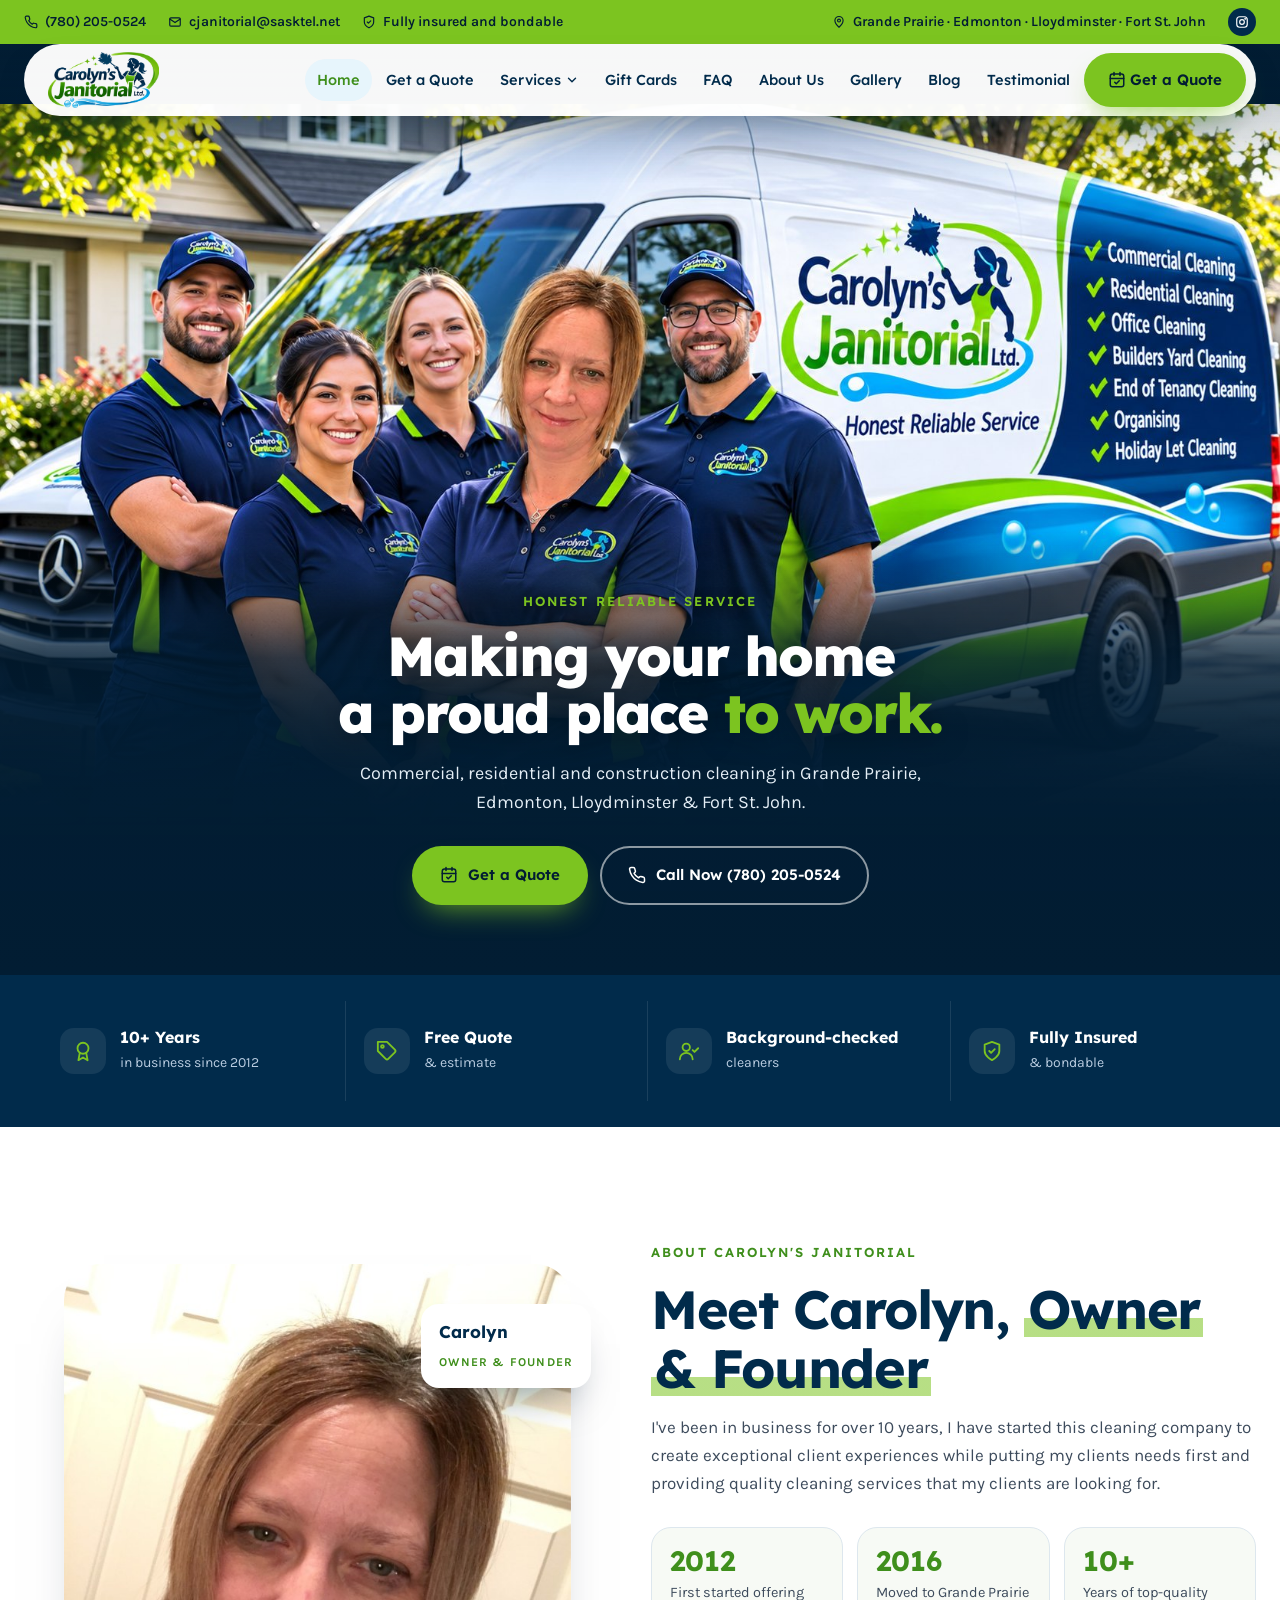
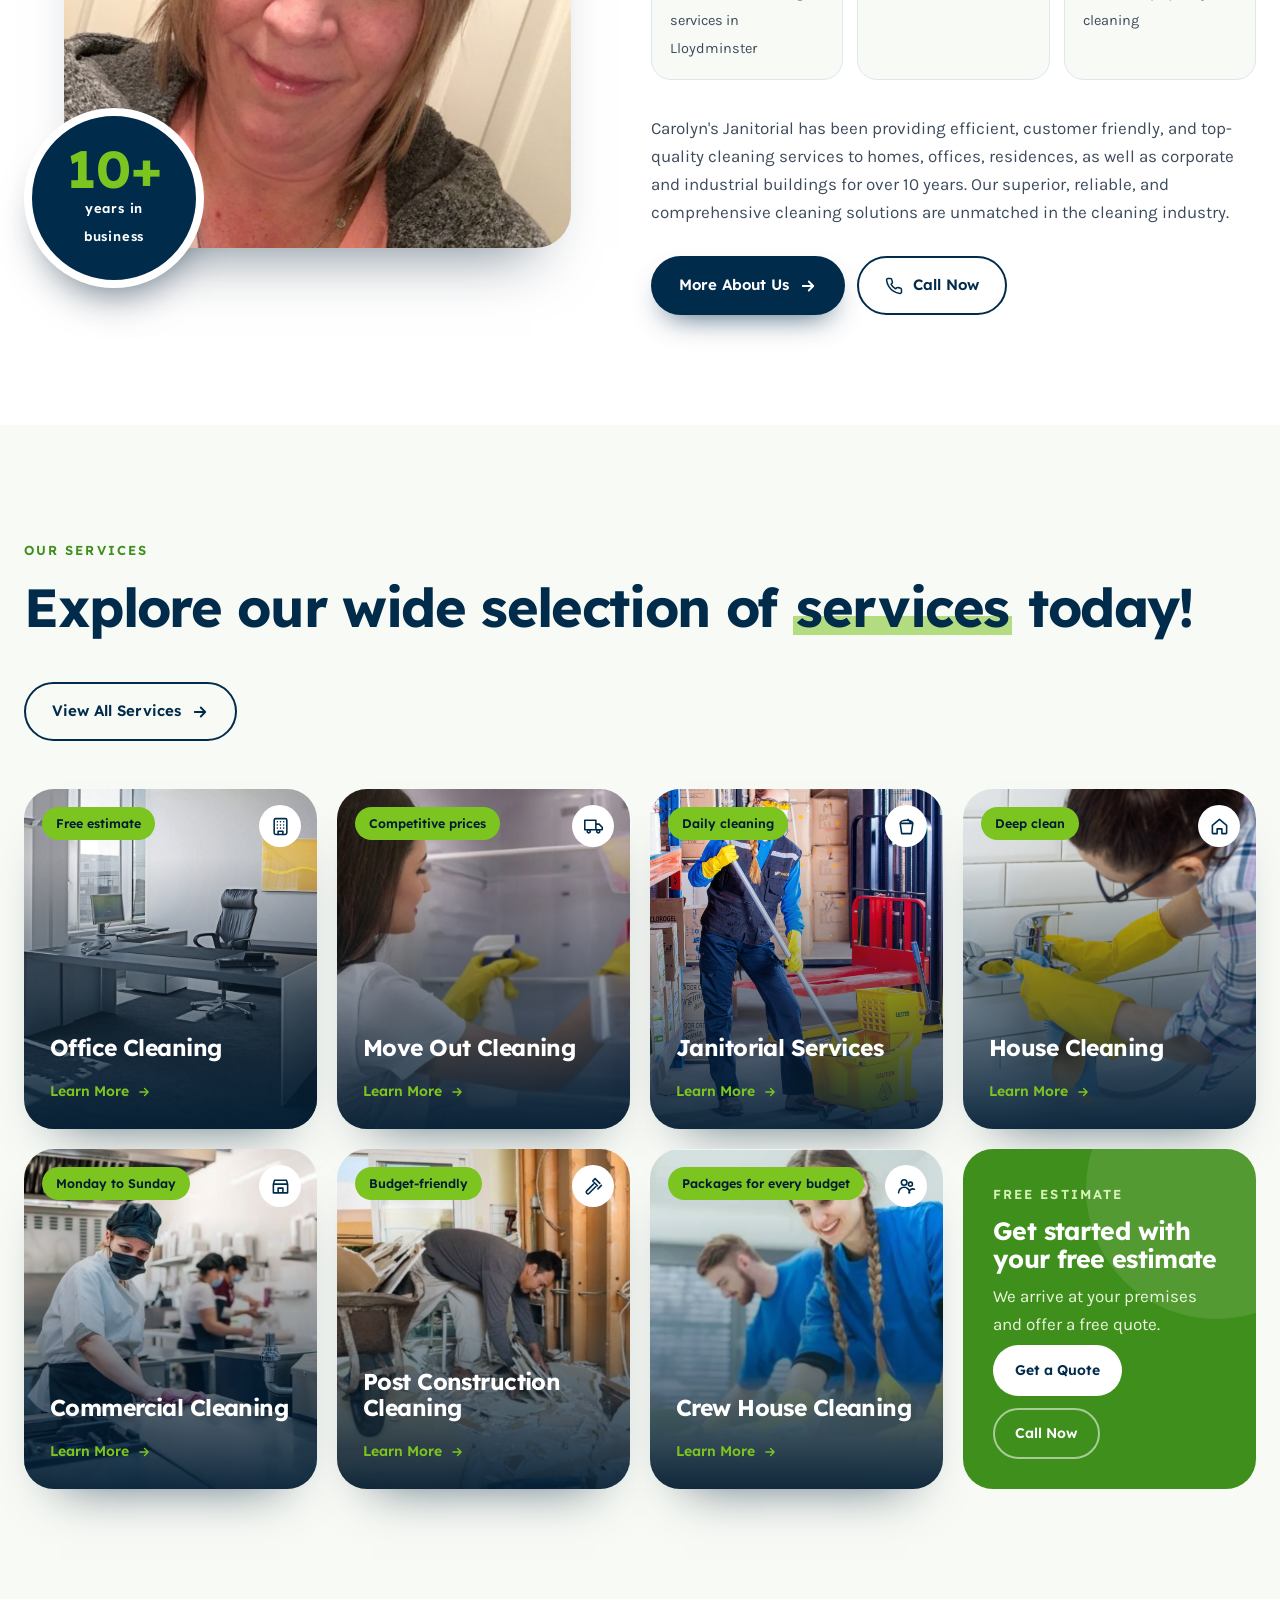
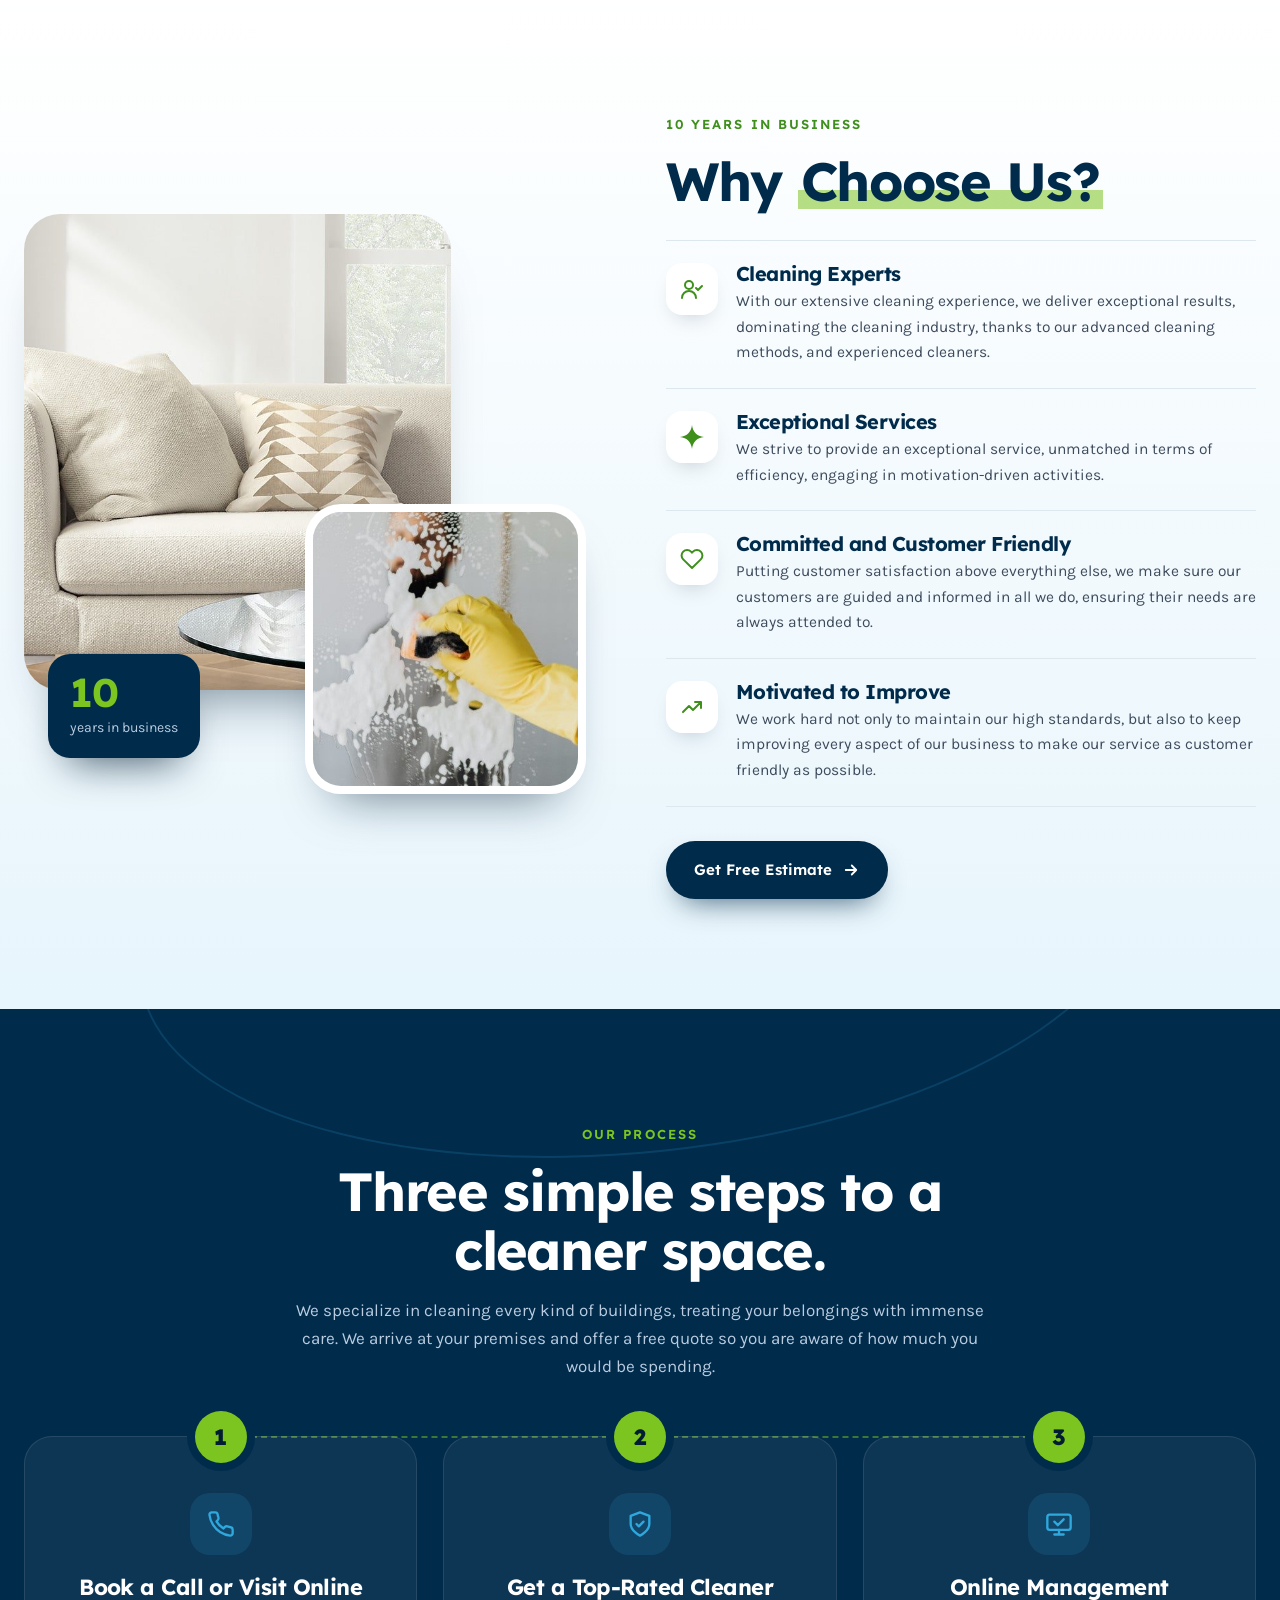
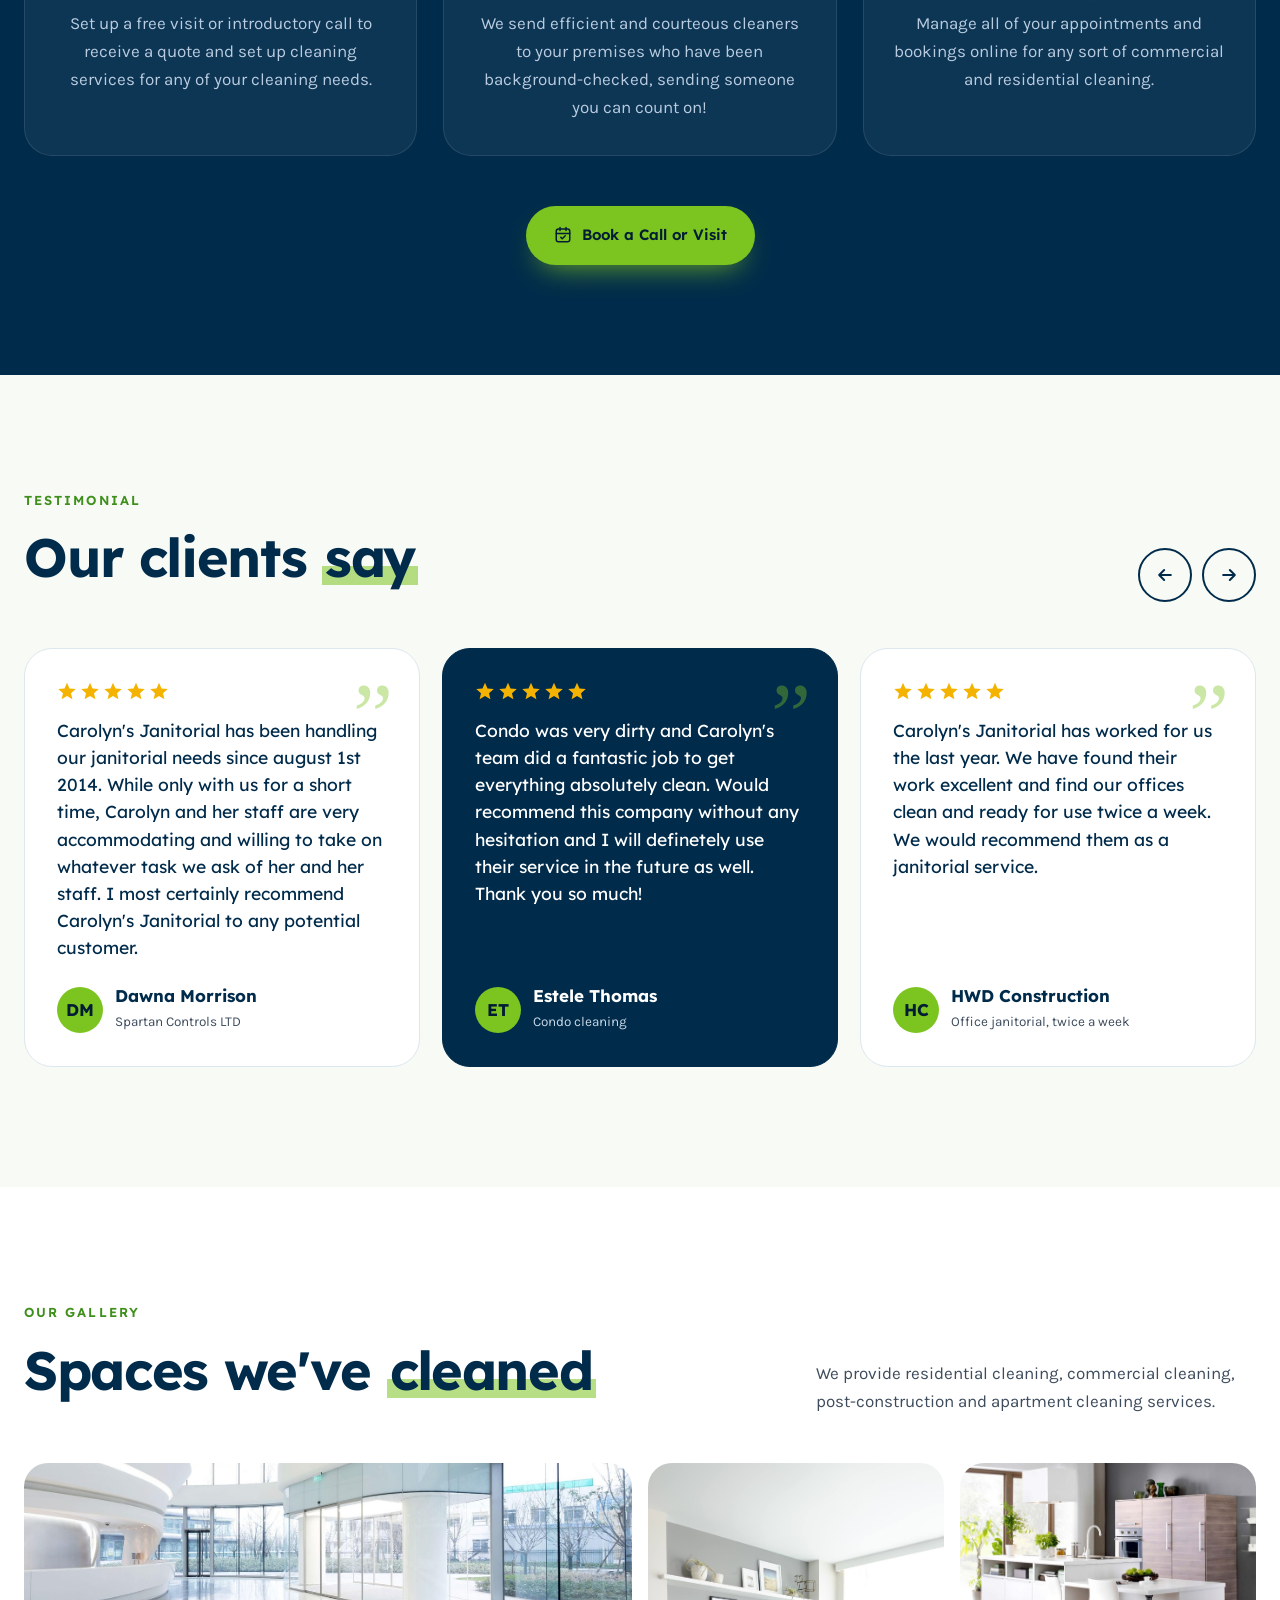
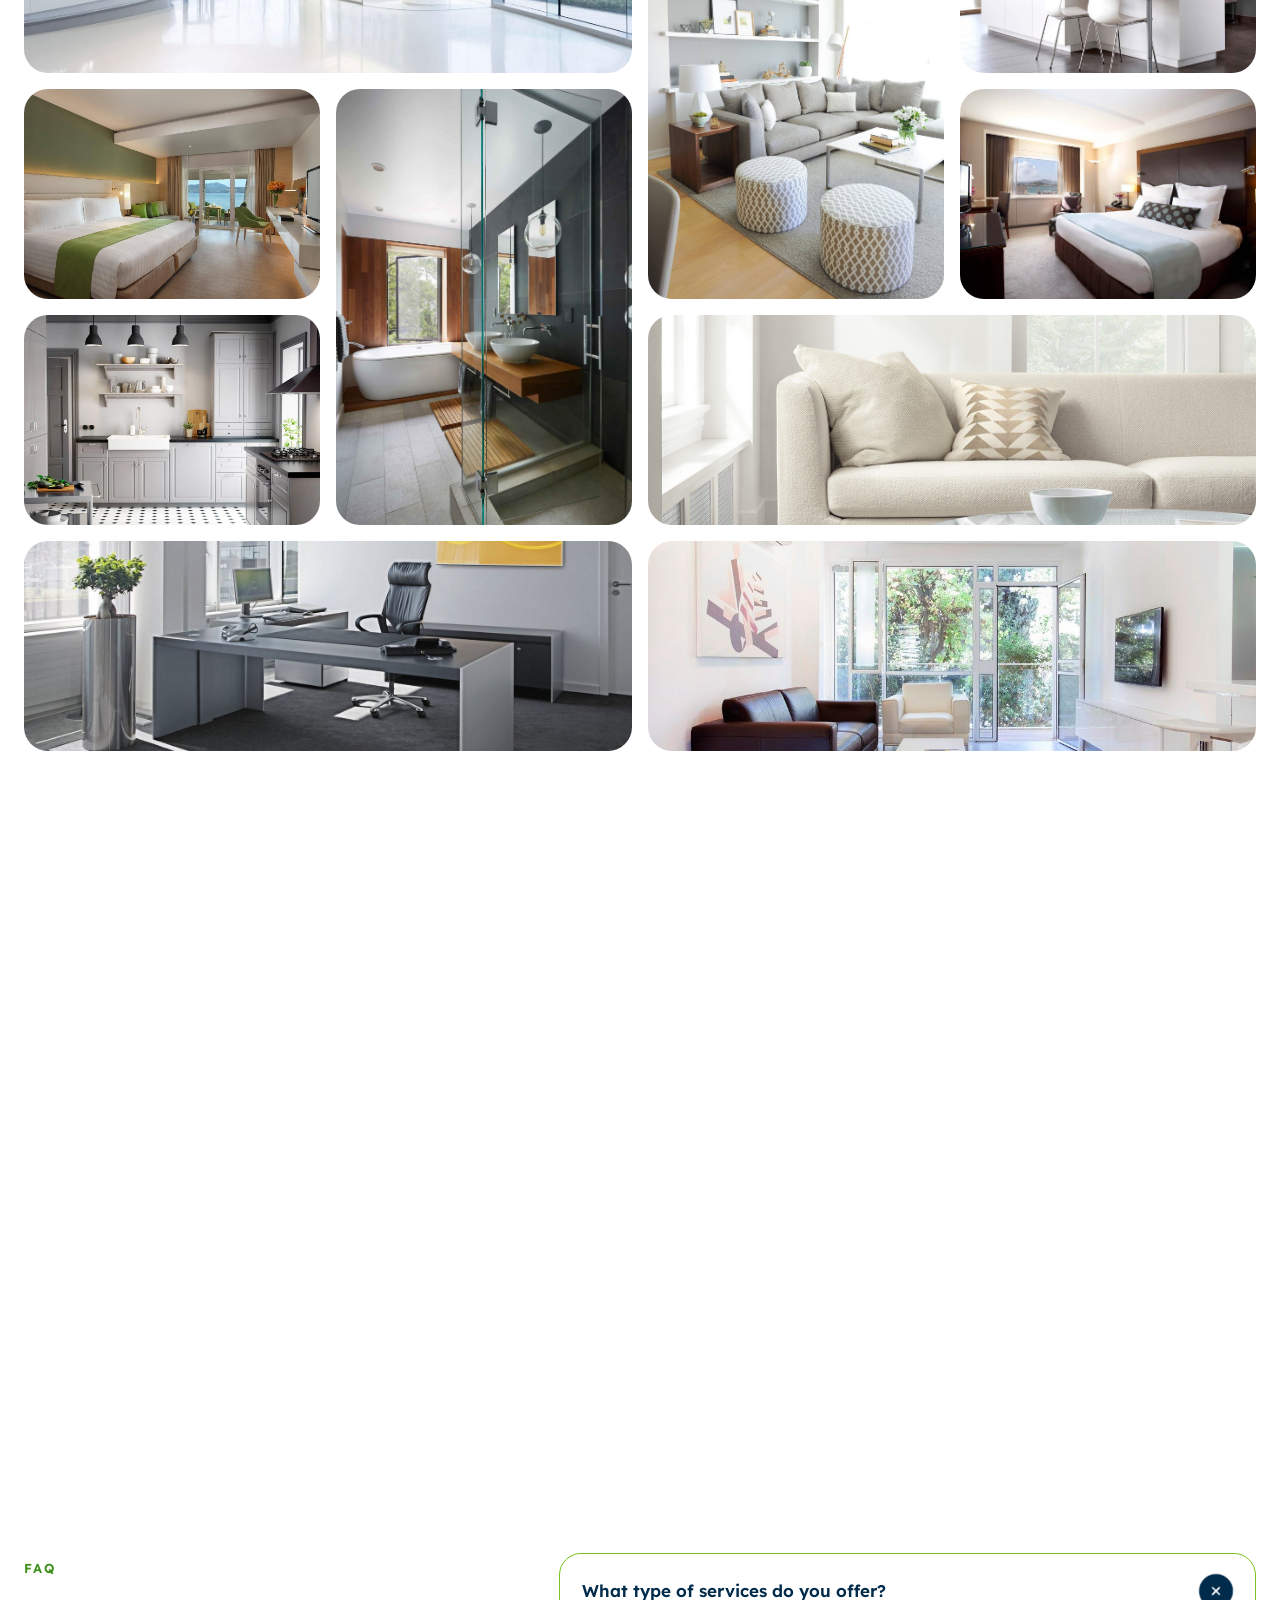
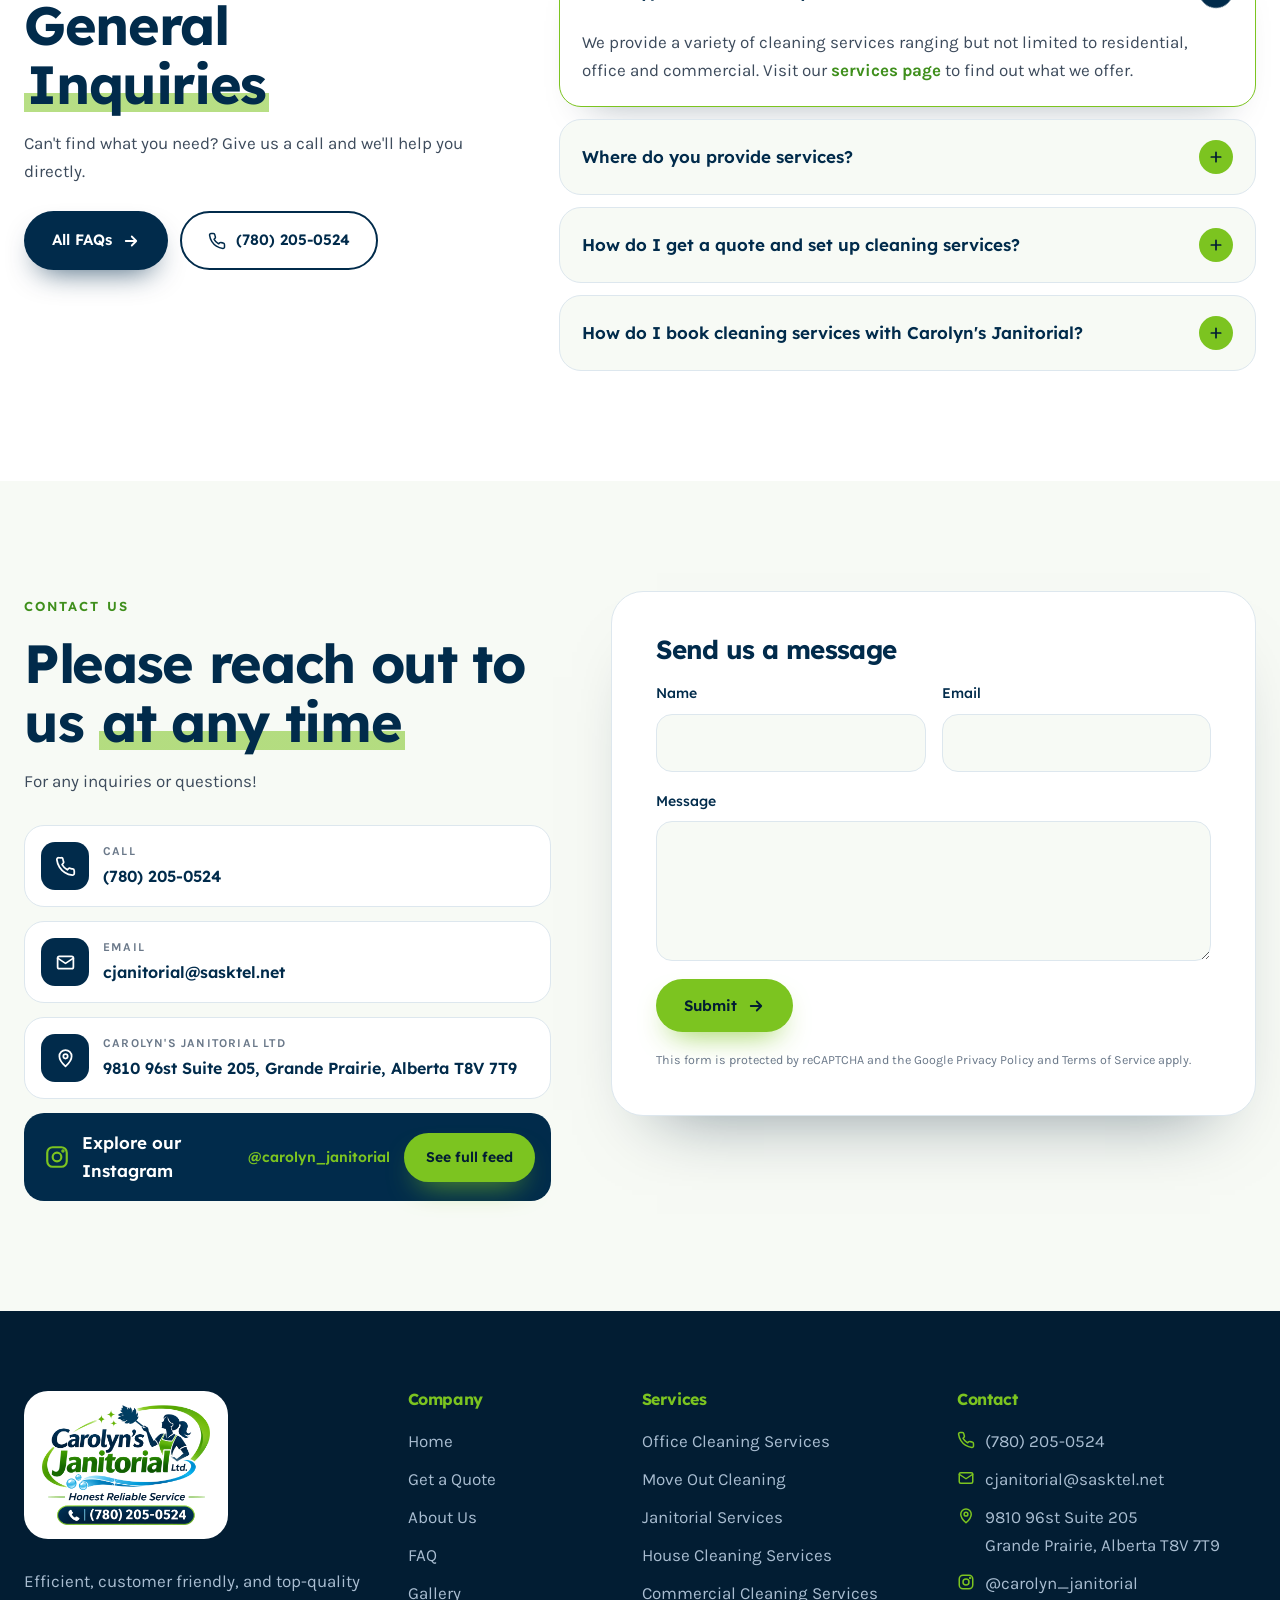
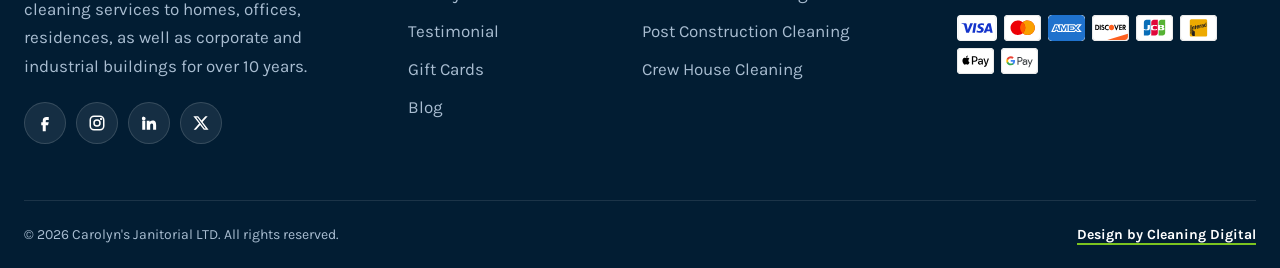
<file: index.html>
<!doctype html>
<html lang="en">
<head>
<meta charset="utf-8">
<meta name="viewport" content="width=device-width, initial-scale=1">
<title>Commercial, Residential &amp; Construction Cleaning Services | Carolyn's Janitorial</title>
<meta name="description" content="Janitorial cleaning services in Grande Prairie, Edmonton, Lloydminster &amp; Fort St. John. Call (780) 205-0524 for a free estimate.">
<meta name="theme-color" content="#012b4b">
<meta property="og:title" content="Commercial, Residential &amp; Construction Cleaning Services | Carolyn's Janitorial">
<meta property="og:description" content="Janitorial cleaning services in Grande Prairie, Edmonton, Lloydminster &amp; Fort St. John. Call (780) 205-0524 for a free estimate.">
<meta property="og:image" content="images/logo.png">
<link rel="icon" href="images/logo-mark.png">
<link rel="preconnect" href="https://fonts.googleapis.com">
<link rel="preconnect" href="https://fonts.gstatic.com" crossorigin>
<link href="https://fonts.googleapis.com/css2?family=Lexend:wght@400;500;600;700;800&family=Karla:wght@400;500;600;700&display=swap" rel="stylesheet">
<link rel="stylesheet" href="assets/css/style.css">
<script type="application/ld+json">{"@context": "https://schema.org", "@type": "HouseCleaningService", "name": "Carolyn's Janitorial Ltd.", "telephone": "+1-780-205-0524", "email": "cjanitorial@sasktel.net", "url": "https://www.carolynjanitorial.ca/", "image": "images/logo.png", "slogan": "Honest Reliable Service", "foundingDate": "2012", "address": {"@type": "PostalAddress", "streetAddress": "9810 96 St, Suite 205", "addressLocality": "Grande Prairie", "addressRegion": "AB", "postalCode": "T8V 7T9", "addressCountry": "CA"}, "areaServed": ["Grande Prairie", "Edmonton", "Lloydminster", "Fort St. John"], "founder": {"@type": "Person", "name": "Carolyn"}, "sameAs": ["https://www.instagram.com/carolyn_janitorial/", "https://www.facebook.com/CarolynsJanitorialLtd", "https://www.instagram.com/carolynbrook7", "https://www.linkedin.com/in/carolyn-brook-8a7483102", "https://twitter.com/CarolynsJanito2"], "review": [{"@type": "Review", "author": {"@type": "Person", "name": "Dawna Morrison"}, "reviewBody": "Carolyn's Janitorial has been handling our janitorial needs since august 1st 2014. While only with us for a short time, Carolyn and her staff are very accommodating and willing to take on whatever task we ask of her and her staff. I most certainly recommend Carolyn's Janitorial to any potential customer.", "reviewRating": {"@type": "Rating", "ratingValue": 5}}, {"@type": "Review", "author": {"@type": "Person", "name": "Estele Thomas"}, "reviewBody": "Condo was very dirty and Carolyn's team did a fantastic job to get everything absolutely clean. Would recommend this company without any hesitation and I will definetely use their service in the future as well. Thank you so much!", "reviewRating": {"@type": "Rating", "ratingValue": 5}}, {"@type": "Review", "author": {"@type": "Person", "name": "HWD Construction"}, "reviewBody": "Carolyn's Janitorial has worked for us the last year. We have found their work excellent and find our offices clean and ready for use twice a week. We would recommend them as a janitorial service.", "reviewRating": {"@type": "Rating", "ratingValue": 5}}, {"@type": "Review", "author": {"@type": "Person", "name": "Michael P. Solomon"}, "reviewBody": "Carolyn and her team arrived promptly inside the estimated window and were very friendly and professional and got right to work, making sure to ask me for clarification on things I wanted cleaned and whether I wanted them done a certain way.", "reviewRating": {"@type": "Rating", "ratingValue": 5}}]}</script>
</head>
<body>
<svg width="0" height="0" style="position:absolute" aria-hidden="true"><defs>
<symbol id="i-phone" viewBox="0 0 24 24" fill="none" stroke="currentColor" stroke-width="2" stroke-linecap="round" stroke-linejoin="round"><path d="M22 16.9v3a2 2 0 01-2.2 2 19.8 19.8 0 01-8.6-3.1 19.5 19.5 0 01-6-6A19.8 19.8 0 012.1 4.2 2 2 0 014.1 2h3a2 2 0 012 1.7c.1.9.4 1.8.7 2.7a2 2 0 01-.5 2.1L8.1 9.8a16 16 0 006 6l1.3-1.3a2 2 0 012.1-.4c.9.3 1.8.6 2.7.7a2 2 0 011.7 2z"/></symbol>
<symbol id="i-mail" viewBox="0 0 24 24" fill="none" stroke="currentColor" stroke-width="2" stroke-linecap="round" stroke-linejoin="round"><rect x="3" y="5" width="18" height="14" rx="2"/><path d="M3 7l9 6 9-6"/></symbol>
<symbol id="i-pin" viewBox="0 0 24 24" fill="none" stroke="currentColor" stroke-width="2" stroke-linecap="round" stroke-linejoin="round"><path d="M12 21s7-6.2 7-11.5A7 7 0 005 9.5C5 14.8 12 21 12 21z"/><circle cx="12" cy="9.5" r="2.5"/></symbol>
<symbol id="i-shield" viewBox="0 0 24 24" fill="none" stroke="currentColor" stroke-width="2" stroke-linecap="round" stroke-linejoin="round"><path d="M12 22s8-4 8-10V5l-8-3-8 3v7c0 6 8 10 8 10z"/><path d="M9 12l2 2 4-4"/></symbol>
<symbol id="i-check" viewBox="0 0 24 24" fill="none" stroke="currentColor" stroke-width="3.2" stroke-linecap="round" stroke-linejoin="round"><path d="M5 12l5 5 9-10"/></symbol>
<symbol id="i-arrow" viewBox="0 0 24 24" fill="none" stroke="currentColor" stroke-width="2.4" stroke-linecap="round" stroke-linejoin="round"><path d="M5 12h14M13 6l6 6-6 6"/></symbol>
<symbol id="i-left" viewBox="0 0 24 24" fill="none" stroke="currentColor" stroke-width="2.4" stroke-linecap="round" stroke-linejoin="round"><path d="M19 12H5M11 6l-6 6 6 6"/></symbol>
<symbol id="i-down" viewBox="0 0 24 24" fill="none" stroke="currentColor" stroke-width="2.4" stroke-linecap="round" stroke-linejoin="round"><path d="M6 9l6 6 6-6"/></symbol>
<symbol id="i-right" viewBox="0 0 24 24" fill="none" stroke="currentColor" stroke-width="2.4" stroke-linecap="round" stroke-linejoin="round"><path d="M9 6l6 6-6 6"/></symbol>
<symbol id="i-x" viewBox="0 0 24 24" fill="none" stroke="currentColor" stroke-width="2.4" stroke-linecap="round"><path d="M6 6l12 12M18 6L6 18"/></symbol>
<symbol id="i-plus" viewBox="0 0 24 24" fill="none" stroke="currentColor" stroke-width="2.6" stroke-linecap="round"><path d="M12 5v14M5 12h14"/></symbol>
<symbol id="i-star" viewBox="0 0 24 24" fill="currentColor"><path d="M12 2l3 6.9 7.5.7-5.7 5 1.7 7.4L12 18.1 5.5 22l1.7-7.4-5.7-5 7.5-.7z"/></symbol>
<symbol id="i-spark" viewBox="0 0 24 24" fill="currentColor"><path d="M12 0c.6 6.5 5 11.4 12 12-7 .6-11.4 5.5-12 12-.6-6.5-5-11.4-12-12 7-.6 11.4-5.5 12-12z"/></symbol>
<symbol id="i-cal" viewBox="0 0 24 24" fill="none" stroke="currentColor" stroke-width="2" stroke-linecap="round" stroke-linejoin="round"><rect x="3" y="4" width="18" height="17" rx="3"/><path d="M8 2v4M16 2v4M3 10h18M9 15l2 2 4-4"/></symbol>
<symbol id="i-award" viewBox="0 0 24 24" fill="none" stroke="currentColor" stroke-width="2" stroke-linecap="round" stroke-linejoin="round"><circle cx="12" cy="9" r="6"/><path d="M8.5 14L7 22l5-3 5 3-1.5-8"/></symbol>
<symbol id="i-tag" viewBox="0 0 24 24" fill="none" stroke="currentColor" stroke-width="2" stroke-linecap="round" stroke-linejoin="round"><path d="M20.6 13.4l-7.2 7.2a2 2 0 01-2.8 0L2 12V2h10l8.6 8.6a2 2 0 010 2.8z"/><circle cx="7" cy="7" r="1.5"/></symbol>
<symbol id="i-screen" viewBox="0 0 24 24" fill="none" stroke="currentColor" stroke-width="2" stroke-linecap="round" stroke-linejoin="round"><rect x="2" y="4" width="20" height="13" rx="2"/><path d="M8 21h8M12 17v4M8 10l3 3 5-5"/></symbol>
<symbol id="i-office" viewBox="0 0 24 24" fill="none" stroke="currentColor" stroke-width="2" stroke-linecap="round" stroke-linejoin="round"><rect x="4" y="2" width="16" height="20" rx="2"/><path d="M9 22v-4h6v4M8 6h.01M12 6h.01M16 6h.01M8 10h.01M12 10h.01M16 10h.01M8 14h.01M12 14h.01M16 14h.01"/></symbol>
<symbol id="i-home" viewBox="0 0 24 24" fill="none" stroke="currentColor" stroke-width="2" stroke-linecap="round" stroke-linejoin="round"><path d="M3 10.5L12 3l9 7.5V20a1 1 0 01-1 1h-5v-6H9v6H4a1 1 0 01-1-1z"/></symbol>
<symbol id="i-bucket" viewBox="0 0 24 24" fill="none" stroke="currentColor" stroke-width="2" stroke-linecap="round" stroke-linejoin="round"><path d="M4 8h16l-2 13H6zM4 8a8 4 0 0116 0M14 3l4 5"/></symbol>
<symbol id="i-store" viewBox="0 0 24 24" fill="none" stroke="currentColor" stroke-width="2" stroke-linecap="round" stroke-linejoin="round"><path d="M3 9l1.5-5h15L21 9M3 9v11h18V9M3 9h18M9 20v-6h6v6"/></symbol>
<symbol id="i-hammer" viewBox="0 0 24 24" fill="none" stroke="currentColor" stroke-width="2" stroke-linecap="round" stroke-linejoin="round"><path d="M15 12l-8.5 8.5a2.1 2.1 0 01-3-3L12 9M17.6 15L22 10.6M20 8l-6-6-3 3 6 6"/></symbol>
<symbol id="i-truck" viewBox="0 0 24 24" fill="none" stroke="currentColor" stroke-width="2" stroke-linecap="round" stroke-linejoin="round"><path d="M1 4h14v12H1zM15 9h4l4 4v3h-8"/><circle cx="6" cy="18" r="2"/><circle cx="18" cy="18" r="2"/></symbol>
<symbol id="i-crew" viewBox="0 0 24 24" fill="none" stroke="currentColor" stroke-width="2" stroke-linecap="round" stroke-linejoin="round"><circle cx="9" cy="7" r="3.5"/><circle cx="17" cy="9" r="2.5"/><path d="M2 20a7 7 0 0114 0M15 20a5 5 0 017-4.6"/></symbol>
<symbol id="i-users" viewBox="0 0 24 24" fill="none" stroke="currentColor" stroke-width="2" stroke-linecap="round" stroke-linejoin="round"><circle cx="9" cy="8" r="4"/><path d="M2 21a7 7 0 0114 0M16 11l2 2 4-4"/></symbol>
<symbol id="i-heart" viewBox="0 0 24 24" fill="none" stroke="currentColor" stroke-width="2" stroke-linecap="round" stroke-linejoin="round"><path d="M20.8 4.6a5.5 5.5 0 00-7.8 0L12 5.7l-1-1.1a5.5 5.5 0 00-7.8 7.8L12 21l8.8-8.6a5.5 5.5 0 000-7.8z"/></symbol>
<symbol id="i-trend" viewBox="0 0 24 24" fill="none" stroke="currentColor" stroke-width="2" stroke-linecap="round" stroke-linejoin="round"><path d="M3 17l6-6 4 4 8-8M15 7h6v6"/></symbol>
<symbol id="i-leaf" viewBox="0 0 24 24" fill="none" stroke="currentColor" stroke-width="2" stroke-linecap="round" stroke-linejoin="round"><path d="M11 20A7 7 0 014 13c0-6 7-10 16-10 0 9-4 16-10 16zM4 21c3-5 6-8 10-10"/></symbol>
<symbol id="i-ig" viewBox="0 0 24 24" fill="none" stroke="currentColor" stroke-width="2" stroke-linecap="round" stroke-linejoin="round"><rect x="3" y="3" width="18" height="18" rx="5"/><circle cx="12" cy="12" r="4"/><circle cx="17.5" cy="6.5" r=".6" fill="currentColor"/></symbol>
<symbol id="i-gift" viewBox="0 0 24 24" fill="none" stroke="currentColor" stroke-width="2" stroke-linecap="round" stroke-linejoin="round"><rect x="3" y="8" width="18" height="13" rx="1"/><path d="M12 8v13M3 12h18M12 8S10 3 7.5 3a2.5 2.5 0 000 5M12 8s2-5 4.5-5a2.5 2.5 0 010 5"/></symbol>
<symbol id="i-fb" viewBox="0 0 24 24" fill="currentColor"><path d="M14 8h3V4h-3a5 5 0 00-5 5v2H7v4h2v8h4v-8h3l1-4h-4V9a1 1 0 011-1z"/></symbol>
<symbol id="i-li" viewBox="0 0 24 24" fill="currentColor"><path d="M4.98 3.5a2.5 2.5 0 11-.01 5 2.5 2.5 0 01.01-5zM3 9h4v12H3zM9 9h3.8v1.7h.1c.5-1 1.8-2 3.8-2 4 0 4.8 2.7 4.8 6.1V21h-4v-5.4c0-1.3 0-3-1.8-3s-2.1 1.4-2.1 2.9V21H9z"/></symbol>
<symbol id="i-xx" viewBox="0 0 24 24" fill="currentColor"><path d="M17.8 3h3.1l-6.8 7.8 8 10.2h-6.3l-4.9-6.4L5.3 21H2.2l7.3-8.3L1.8 3h6.4l4.4 5.8zm-1.1 16.2h1.7L7.4 4.7H5.6z"/></symbol>
</defs></svg>
<div class="util"><div class="wrap">
  <span><a href="tel:+17802050524"><svg class="ic"><use href="#i-phone"/></svg>(780) 205-0524</a><a href="mailto:cjanitorial@sasktel.net"><svg class="ic"><use href="#i-mail"/></svg>cjanitorial@sasktel.net</a><em class="hide"><svg class="ic"><use href="#i-shield"/></svg>Fully insured and bondable</em></span>
  <span><em class="hide"><svg class="ic"><use href="#i-pin"/></svg>Grande Prairie · Edmonton · Lloydminster · Fort St. John</em><a class="ig" href="https://www.instagram.com/carolyn_janitorial/" target="_blank" rel="noopener" aria-label="Instagram"><svg class="ic"><use href="#i-ig"/></svg></a></span>
</div></div>
<header class="hdr" id="hdr"><div class="wrap"><div class="bar">
  <a class="logo" href="index.html" aria-label="Carolyn's Janitorial Ltd. home"><img src="images/logo-mark.png" alt="Carolyn's Janitorial Ltd." width="1265" height="641"></a>
  <button class="burger" aria-label="Menu" aria-expanded="false"><i></i><i></i><i></i></button>
  <nav class="menu" aria-label="Main">
    <a href="index.html" class="on">Home</a><a href="get-a-quote.html">Get a Quote</a><div class="dd"><a href="services.html" aria-haspopup="true">Services <svg class="ic"><use href="#i-down"/></svg></a><div class="sub"><div><a href="office-cleaning.html"><i><svg class="ic"><use href="#i-office"/></svg></i>Office Cleaning Services</a><a href="move-out-cleaning.html"><i><svg class="ic"><use href="#i-truck"/></svg></i>Move Out Cleaning</a><a href="janitorial-services.html"><i><svg class="ic"><use href="#i-bucket"/></svg></i>Janitorial Services</a><a href="house-cleaning.html"><i><svg class="ic"><use href="#i-home"/></svg></i>House Cleaning Services</a><a href="commercial-cleaning.html"><i><svg class="ic"><use href="#i-store"/></svg></i>Commercial Cleaning Services</a><a href="post-construction-cleaning.html"><i><svg class="ic"><use href="#i-hammer"/></svg></i>Post Construction Cleaning</a><a href="crew-house-cleaning.html"><i><svg class="ic"><use href="#i-crew"/></svg></i>Crew House Cleaning</a></div></div></div><a href="https://www.carolynjanitorial.ca/s/gift-cards" target="_blank" rel="noopener">Gift Cards</a><a href="faq.html">FAQ</a><a href="about.html">About Us</a><a href="gallery.html">Gallery</a><a href="https://www.carolynjanitorial.ca/s/stories" target="_blank" rel="noopener">Blog</a><a href="testimonial.html">Testimonial</a>
    <a class="cta btn b-lime" href="get-a-quote.html"><svg class="ic"><use href="#i-cal"/></svg>Get a Quote</a>
  </nav>
  <a class="callpill" href="tel:+17802050524"><i><svg class="ic"><use href="#i-phone"/></svg></i><span><small>CALL NOW</small><b>(780) 205-0524</b></span></a>
</div></div></header>
<main id="top">
<section class="hero hero-bg" id="hero">
  <picture class="hbg"><source media="(max-width:640px)" srcset="images/team-carolyn-m.jpg"><img src="images/team-carolyn.jpg" alt="Carolyn and the Carolyn's Janitorial team in uniform beside the company van" width="1671" height="941" fetchpriority="high"></picture>
  <div class="wrap">
    <div class="htext">
      <span class="eyebrow">Honest Reliable Service</span>
      <h1><span>Making your home</span> <span>a proud place</span> <span>to work.</span></h1>
      <p class="lead">Commercial, residential and construction cleaning in Grande Prairie, Edmonton, Lloydminster &amp; Fort St. John.</p>
      <div class="btns"><a class="btn b-lime" href="get-a-quote.html"><svg class="ic"><use href="#i-cal"/></svg>Get a Quote</a><a class="btn b-glass" href="tel:+17802050524"><svg class="ic"><use href="#i-phone"/></svg>Call Now (780) 205-0524</a></div>
    </div>
  </div>
</section>
<div class="trust"><div class="wrap">
  <div><i><svg class="ic"><use href="#i-award"/></svg></i><span><b>10+ Years</b><small>in business since 2012</small></span></div>
  <div><i><svg class="ic"><use href="#i-tag"/></svg></i><span><b>Free Quote</b><small>&amp; estimate</small></span></div>
  <div><i><svg class="ic"><use href="#i-users"/></svg></i><span><b>Background-checked</b><small>cleaners</small></span></div>
  <div><i><svg class="ic"><use href="#i-shield"/></svg></i><span><b>Fully Insured</b><small>&amp; bondable</small></span></div>
</div></div>
<section class="sec about" id="about"><div class="wrap">
  <div class="apic rv">
    <div class="main"><img src="images/carolyn.jpg" alt="Carolyn, Owner and Founder of Carolyn's Janitorial" loading="lazy"></div>
    <div class="tagc"><b>Carolyn</b><small>Owner &amp; Founder</small></div>
    <div class="ring"><div><strong>10+</strong><span>years in<br>business</span></div></div>
  </div>
  <div class="rv">
    <span class="eyebrow">About Carolyn's Janitorial</span>
    <h2 class="sec-h">Meet Carolyn, <span class="hl">Owner &amp; Founder</span></h2>
    <p>I've been in business for over 10 years, I have started this cleaning company to create exceptional client experiences while putting my clients needs first and providing quality cleaning services that my clients are looking for.</p>
    <div class="timeline">
      <div><b>2012</b><span>First started offering services in Lloydminster</span></div>
      <div><b>2016</b><span>Moved to Grande Prairie</span></div>
      <div><b>10+</b><span>Years of top-quality cleaning</span></div>
    </div>
    <p>Carolyn's Janitorial has been providing efficient, customer friendly, and top-quality cleaning services to homes, offices, residences, as well as corporate and industrial buildings for over 10 years. Our superior, reliable, and comprehensive cleaning solutions are unmatched in the cleaning industry.</p>
    
    <div class="btns" style="margin-top:30px"><a class="btn b-navy" href="about.html">More About Us<svg class="ic"><use href="#i-arrow"/></svg></a><a class="btn b-out" href="tel:+17802050524"><svg class="ic"><use href="#i-phone"/></svg>Call Now</a></div>
  </div>
</div></section>
<section class="sec services" id="services"><div class="wrap"><div class="svhead rv">
      <div><span class="eyebrow">Our Services</span><h2 class="sec-h">Explore our wide selection of <span class="hl">services</span> today!</h2></div>
      <a class="btn b-out" href="services.html">View All Services<svg class="ic"><use href="#i-arrow"/></svg></a>
    </div>
    <div class="svgrid"><a class="svc rv" href="office-cleaning.html">
  <img src="images/gallery-08.jpg" alt="Office Cleaning" loading="lazy">
  <span class="chip">Free estimate</span><span class="bdg"><svg class="ic"><use href="#i-office"/></svg></span>
  <h3>Office Cleaning</h3><p>One of the key components of modern and efficient organization is a clean office environment. We can help!</p><span class="go">Learn More <svg class="ic"><use href="#i-arrow"/></svg></span>
</a><a class="svc rv" href="move-out-cleaning.html">
  <img src="images/fridge-clean.jpg" alt="Move Out Cleaning" loading="lazy">
  <span class="chip">Competitive prices</span><span class="bdg"><svg class="ic"><use href="#i-truck"/></svg></span>
  <h3>Move Out Cleaning</h3><p>Quick, efficient, and reliable move out cleaning that fits your schedule and your budget.</p><span class="go">Learn More <svg class="ic"><use href="#i-arrow"/></svg></span>
</a><a class="svc rv" href="janitorial-services.html">
  <img src="images/worker.jpg" alt="Janitorial Services" loading="lazy">
  <span class="chip">Daily cleaning</span><span class="bdg"><svg class="ic"><use href="#i-bucket"/></svg></span>
  <h3>Janitorial Services</h3><p>As a Janitorial company, we take care of your daily cleaning duties, ensuring your workspace stays spick and span!</p><span class="go">Learn More <svg class="ic"><use href="#i-arrow"/></svg></span>
</a><a class="svc rv" href="house-cleaning.html">
  <img src="images/bathroom-clean.jpg" alt="House Cleaning" loading="lazy">
  <span class="chip">Deep clean</span><span class="bdg"><svg class="ic"><use href="#i-home"/></svg></span>
  <h3>House Cleaning</h3><p>With our highly skilled team of cleaners, render a deep cleanse of all spaces of your home by getting grime and dirt out of it!</p><span class="go">Learn More <svg class="ic"><use href="#i-arrow"/></svg></span>
</a><a class="svc rv" href="commercial-cleaning.html">
  <img src="images/kitchen-clean.jpg" alt="Commercial Cleaning" loading="lazy">
  <span class="chip">Monday to Sunday</span><span class="bdg"><svg class="ic"><use href="#i-store"/></svg></span>
  <h3>Commercial Cleaning</h3><p>We offer a variety of commercial cleaning services for various types of commercial business types and sizes.</p><span class="go">Learn More <svg class="ic"><use href="#i-arrow"/></svg></span>
</a><a class="svc rv" href="post-construction-cleaning.html">
  <img src="images/post-construction.jpg" alt="Post Construction Cleaning" loading="lazy">
  <span class="chip">Budget-friendly</span><span class="bdg"><svg class="ic"><use href="#i-hammer"/></svg></span>
  <h3>Post Construction Cleaning</h3><p>Just finished construction? We get rid of dust, debris, harmful material and scraps from your new premises.</p><span class="go">Learn More <svg class="ic"><use href="#i-arrow"/></svg></span>
</a><a class="svc rv" href="crew-house-cleaning.html">
  <img src="images/crew-clean.jpg" alt="Crew House Cleaning" loading="lazy">
  <span class="chip">Packages for every budget</span><span class="bdg"><svg class="ic"><use href="#i-crew"/></svg></span>
  <h3>Crew House Cleaning</h3><p>Whether you are looking for a one-time cleaning or regular housekeeping, we are the crew house cleaning company for you.</p><span class="go">Learn More <svg class="ic"><use href="#i-arrow"/></svg></span>
</a>
      <div class="svtile rv"><div><span class="eyebrow">Free estimate</span><h3>Get started with your free estimate</h3><p>We arrive at your premises and offer a free quote.</p></div>
      <div class="btns"><a class="btn b-white" href="get-a-quote.html">Get a Quote</a><a class="btn b-glass" href="tel:+17802050524">Call Now</a></div></div>
    </div></div></section>
<section class="sec why" id="why"><div class="wrap">
  <div class="wpics rv">
    <div class="a"><img src="images/gallery-03.jpg" alt="Spotless lounge" loading="lazy"></div>
    <div class="b"><img src="images/mirror.jpg" alt="Cleaning a mirror with a gloved hand" loading="lazy" style="object-position:60% 50%"></div>
    <div class="badge"><strong>10</strong><span>years in business</span></div>
  </div>
  <div class="rv">
    <span class="eyebrow">10 Years In Business</span>
    <h2 class="sec-h">Why <span class="hl">Choose Us?</span></h2>
    <div class="wlist">
      <div><i><svg class="ic"><use href="#i-users"/></svg></i><span><h3>Cleaning Experts</h3><p>With our extensive cleaning experience, we deliver exceptional results, dominating the cleaning industry, thanks to our advanced cleaning methods, and experienced cleaners.</p></span></div>
      <div><i><svg class="ic"><use href="#i-spark"/></svg></i><span><h3>Exceptional Services</h3><p>We strive to provide an exceptional service, unmatched in terms of efficiency, engaging in motivation-driven activities.</p></span></div>
      <div><i><svg class="ic"><use href="#i-heart"/></svg></i><span><h3>Committed and Customer Friendly</h3><p>Putting customer satisfaction above everything else, we make sure our customers are guided and informed in all we do, ensuring their needs are always attended to.</p></span></div>
      <div><i><svg class="ic"><use href="#i-trend"/></svg></i><span><h3>Motivated to Improve</h3><p>We work hard not only to maintain our high standards, but also to keep improving every aspect of our business to make our service as customer friendly as possible.</p></span></div>
    </div>
    <a class="btn b-navy" href="get-a-quote.html">Get Free Estimate<svg class="ic"><use href="#i-arrow"/></svg></a>
  </div>
</div></section>
<section class="sec how" id="process"><div class="wrap">
  <div class="center rv"><span class="eyebrow">Our Process</span><h2 class="sec-h">Three simple steps to a cleaner space.</h2><p>We specialize in cleaning every kind of buildings, treating your belongings with immense care. We arrive at your premises and offer a free quote so you are aware of how much you would be spending.</p></div>
  <div class="steps">
    <div class="step rv"><span class="n">1</span><div class="si"><svg class="ic"><use href="#i-phone"/></svg></div><h3>Book a Call or Visit Online</h3><p>Set up a free visit or introductory call to receive a quote and set up cleaning services for any of your cleaning needs.</p></div>
    <div class="step rv"><span class="n">2</span><div class="si"><svg class="ic"><use href="#i-shield"/></svg></div><h3>Get a Top-Rated Cleaner</h3><p>We send efficient and courteous cleaners to your premises who have been background-checked, sending someone you can count on!</p></div>
    <div class="step rv"><span class="n">3</span><div class="si"><svg class="ic"><use href="#i-screen"/></svg></div><h3>Online Management</h3><p>Manage all of your appointments and bookings online for any sort of commercial and residential cleaning.</p></div>
  </div>
  <div class="go rv"><a class="btn b-lime" href="get-a-quote.html"><svg class="ic"><use href="#i-cal"/></svg>Book a Call or Visit</a></div>
</div></section>
<section class="sec reviews" id="reviews"><div class="wrap">
  <div class="rhead rv"><div><span class="eyebrow">Testimonial</span><h2 class="sec-h">Our clients <span class="hl">say</span></h2></div>
  <div class="rnav"><button class="p" aria-label="Previous review"><svg class="ic"><use href="#i-left"/></svg></button><button class="n" aria-label="Next review"><svg class="ic"><use href="#i-arrow"/></svg></button></div></div>
  <div class="rtrack"><figure class="rcard rv"><span class="q" aria-hidden="true">&rdquo;</span><div class="stars" aria-label="5 stars"><svg class="ic"><use href="#i-star"/></svg><svg class="ic"><use href="#i-star"/></svg><svg class="ic"><use href="#i-star"/></svg><svg class="ic"><use href="#i-star"/></svg><svg class="ic"><use href="#i-star"/></svg></div><blockquote>Carolyn's Janitorial has been handling our janitorial needs since august 1st 2014. While only with us for a short time, Carolyn and her staff are very accommodating and willing to take on whatever task we ask of her and her staff. I most certainly recommend Carolyn's Janitorial to any potential customer.</blockquote>
  <figcaption class="who"><span class="av">DM</span><span><b>Dawna Morrison</b><small>Spartan Controls LTD</small></span></figcaption></figure><figure class="rcard rv"><span class="q" aria-hidden="true">&rdquo;</span><div class="stars" aria-label="5 stars"><svg class="ic"><use href="#i-star"/></svg><svg class="ic"><use href="#i-star"/></svg><svg class="ic"><use href="#i-star"/></svg><svg class="ic"><use href="#i-star"/></svg><svg class="ic"><use href="#i-star"/></svg></div><blockquote>Condo was very dirty and Carolyn's team did a fantastic job to get everything absolutely clean. Would recommend this company without any hesitation and I will definetely use their service in the future as well. Thank you so much!</blockquote>
  <figcaption class="who"><span class="av">ET</span><span><b>Estele Thomas</b><small>Condo cleaning</small></span></figcaption></figure><figure class="rcard rv"><span class="q" aria-hidden="true">&rdquo;</span><div class="stars" aria-label="5 stars"><svg class="ic"><use href="#i-star"/></svg><svg class="ic"><use href="#i-star"/></svg><svg class="ic"><use href="#i-star"/></svg><svg class="ic"><use href="#i-star"/></svg><svg class="ic"><use href="#i-star"/></svg></div><blockquote>Carolyn's Janitorial has worked for us the last year. We have found their work excellent and find our offices clean and ready for use twice a week. We would recommend them as a janitorial service.</blockquote>
  <figcaption class="who"><span class="av">HC</span><span><b>HWD Construction</b><small>Office janitorial, twice a week</small></span></figcaption></figure><figure class="rcard rv"><span class="q" aria-hidden="true">&rdquo;</span><div class="stars" aria-label="5 stars"><svg class="ic"><use href="#i-star"/></svg><svg class="ic"><use href="#i-star"/></svg><svg class="ic"><use href="#i-star"/></svg><svg class="ic"><use href="#i-star"/></svg><svg class="ic"><use href="#i-star"/></svg></div><blockquote>Carolyn and her team arrived promptly inside the estimated window and were very friendly and professional and got right to work, making sure to ask me for clarification on things I wanted cleaned and whether I wanted them done a certain way.</blockquote>
  <figcaption class="who"><span class="av">MP</span><span><b>Michael P. Solomon</b><small>Residential cleaning</small></span></figcaption></figure></div>
</div></section>
<section class="sec gallery" id="gallery"><div class="wrap">
  <div class="svhead rv"><div><span class="eyebrow">Our Gallery</span><h2 class="sec-h">Spaces we've <span class="hl">cleaned</span></h2></div>
  <p>We provide residential cleaning, commercial cleaning, post-construction and apartment cleaning services.</p></div>
  <div class="ggrid rv"><figure class="w"><img src="images/gallery-01.jpg" alt="Lobby" loading="lazy"><figcaption><i>01</i>Lobby</figcaption></figure><figure class="t"><img src="images/gallery-04.jpg" alt="Living room" loading="lazy"><figcaption><i>02</i>Living room</figcaption></figure><figure class=""><img src="images/gallery-02.jpg" alt="Kitchen" loading="lazy"><figcaption><i>03</i>Kitchen</figcaption></figure><figure class=""><img src="images/gallery-07.jpg" alt="Suite" loading="lazy"><figcaption><i>04</i>Suite</figcaption></figure><figure class="t"><img src="images/gallery-09.jpg" alt="Bathroom" loading="lazy"><figcaption><i>05</i>Bathroom</figcaption></figure><figure class="w"><img src="images/gallery-03.jpg" alt="Lounge" loading="lazy"><figcaption><i>06</i>Lounge</figcaption></figure><figure class="w"><img src="images/gallery-08.jpg" alt="Office" loading="lazy"><figcaption><i>07</i>Office</figcaption></figure><figure class=""><img src="images/gallery-05.jpg" alt="Bedroom" loading="lazy"><figcaption><i>08</i>Bedroom</figcaption></figure><figure class=""><img src="images/gallery-10.jpg" alt="Kitchen" loading="lazy"><figcaption><i>09</i>Kitchen</figcaption></figure><figure class="w"><img src="images/gallery-06.jpg" alt="Apartment" loading="lazy"><figcaption><i>10</i>Apartment</figcaption></figure></div>
  <div style="text-align:center;margin-top:40px" class="rv"><a class="btn b-out" href="gallery.html">View Full Gallery<svg class="ic"><use href="#i-arrow"/></svg></a></div>
</div></section>
<section class="ctab"><div class="wrap"><div class="card rv">
  <div><span class="eyebrow">Free estimate</span><h2>Get started with your free estimate</h2>
    <p>Set up a free visit or introductory call to receive a quote and set up cleaning services for any of your cleaning needs.</p>
    <div class="chk"><span><i><svg class="ic"><use href="#i-check"/></svg></i>Background-checked</span><span><i><svg class="ic"><use href="#i-check"/></svg></i>Fully insured &amp; bondable</span><span><i><svg class="ic"><use href="#i-check"/></svg></i>Monday to Sunday</span></div>
    <div class="btns"><a class="btn b-navy" href="get-a-quote.html"><svg class="ic"><use href="#i-cal"/></svg>Get Free Estimate</a><a class="btn b-white" href="tel:+17802050524"><svg class="ic"><use href="#i-phone"/></svg>Call Now</a></div></div>
  <div class="rev"><div class="stars" aria-label="5 stars"><svg class="ic"><use href="#i-star"/></svg><svg class="ic"><use href="#i-star"/></svg><svg class="ic"><use href="#i-star"/></svg><svg class="ic"><use href="#i-star"/></svg><svg class="ic"><use href="#i-star"/></svg></div><h3>Are you satisfied with our services?</h3><p>We'd love to hear how we did.</p>
    <a class="btn b-navy" href="https://g.page/r/CfBAUPIJvcGkEBM/review" target="_blank" rel="noopener">Leave a Review<svg class="ic"><use href="#i-arrow"/></svg></a>
    <a class="call" href="tel:+17802050524"><i><svg class="ic"><use href="#i-phone"/></svg></i><span><small>Call us</small><b>(780) 205-0524</b></span></a></div>
</div></div></section>
<section class="sec faq" style="padding-top:0"><div class="wrap">
  <div class="side rv"><span class="eyebrow">FAQ</span><h2 class="sec-h">General <span class="hl">Inquiries</span></h2><p>Can't find what you need? Give us a call and we'll help you directly.</p>
  <div class="btns" style="margin-top:26px"><a class="btn b-navy" href="faq.html">All FAQs<svg class="ic"><use href="#i-arrow"/></svg></a><a class="btn b-out" href="tel:+17802050524"><svg class="ic"><use href="#i-phone"/></svg>(780) 205-0524</a></div></div>
  <div class="rv"><div class="acc"><details open><summary>What type of services do you offer?<i><svg class="ic"><use href="#i-plus"/></svg></i></summary><p>We provide a variety of cleaning services ranging but not limited to residential, office and commercial. Visit our <a href="services.html">services page</a> to find out what we offer.</p></details><details><summary>Where do you provide services?<i><svg class="ic"><use href="#i-plus"/></svg></i></summary><p>We currently provide services in Grande Prairie &amp; Lloydminster.</p></details><details><summary>How do I get a quote and set up cleaning services?<i><svg class="ic"><use href="#i-plus"/></svg></i></summary><p>To get a quote, you can click on <a href="get-a-quote.html">book a call / visit</a>. Alternatively, contact us at <a href="tel:+17802050524">780-205-0524</a> or <a href="mailto:cjanitorial@sasktel.net">cjanitorial@sasktel.net</a></p></details><details><summary>How do I book cleaning services with Carolyn's Janitorial?<i><svg class="ic"><use href="#i-plus"/></svg></i></summary><p>To book a call for cleaning services please book a call or reach out to us directly via the contact details provided above.</p></details></div></div>
</div></section>
<section class="sec contact" id="contact"><div class="wrap">
  <div class="rv"><span class="eyebrow">Contact us</span><h2 class="sec-h">Please reach out to us <span class="hl">at any time</span></h2><p>For any inquiries or questions!</p>
    <div class="clist">
      <a href="tel:+17802050524"><i><svg class="ic"><use href="#i-phone"/></svg></i><span><small>Call</small><b>(780) 205-0524</b></span></a>
      <a href="mailto:cjanitorial@sasktel.net"><i><svg class="ic"><use href="#i-mail"/></svg></i><span><small>Email</small><b>cjanitorial@sasktel.net</b></span></a>
      <div><i><svg class="ic"><use href="#i-pin"/></svg></i><span><small>Carolyn's Janitorial LTD</small><b>9810 96st Suite 205, Grande Prairie, Alberta T8V 7T9</b></span></div>
    </div>
    <div class="insta"><span><svg class="ic" style="font-size:26px;color:var(--lime)"><use href="#i-ig"/></svg><span>Explore our Instagram<em>@carolyn_janitorial</em></span></span><a class="btn b-lime" href="https://www.instagram.com/carolyn_janitorial/" target="_blank" rel="noopener">See full feed</a></div>
  </div>
  <form class="f rv" action="mailto:cjanitorial@sasktel.net" method="post" enctype="text/plain">
    <h3>Send us a message</h3>
    <div class="two"><label>Name<input type="text" name="name" required autocomplete="name"></label><label>Email<input type="email" name="email" required autocomplete="email"></label></div>
    <label>Message<textarea name="message" required></textarea></label>
    <button class="btn b-lime" type="submit" style="justify-self:start">Submit<svg class="ic"><use href="#i-arrow"/></svg></button>
    <small>This form is protected by reCAPTCHA and the Google Privacy Policy and Terms of Service apply.</small>
  </form>
</div></section>
<div class="lb" id="lb" role="dialog" aria-modal="true" aria-label="Image viewer">
  <button class="x" aria-label="Close"><svg class="ic"><use href="#i-x"/></svg></button><button class="p" aria-label="Previous"><svg class="ic"><use href="#i-left"/></svg></button>
  <img alt=""><button class="n" aria-label="Next"><svg class="ic"><use href="#i-arrow"/></svg></button><p></p></div>
</main>
<footer>
  <div class="wrap ft">
    <div>
      <span class="lg"><img src="images/logo.png" alt="Carolyn's Janitorial Ltd. Honest Reliable Service (780) 205-0524" width="1268" height="905"></span>
      <p>Efficient, customer friendly, and top-quality cleaning services to homes, offices, residences, as well as corporate and industrial buildings for over 10 years.</p>
      <div class="soc" aria-label="Social media">
        <a href="https://www.facebook.com/CarolynsJanitorialLtd" target="_blank" rel="noopener" aria-label="Facebook"><svg class="ic"><use href="#i-fb"/></svg></a>
        <a href="https://www.instagram.com/carolynbrook7" target="_blank" rel="noopener" aria-label="Instagram"><svg class="ic"><use href="#i-ig"/></svg></a>
        <a href="https://www.linkedin.com/in/carolyn-brook-8a7483102" target="_blank" rel="noopener" aria-label="LinkedIn"><svg class="ic"><use href="#i-li"/></svg></a>
        <a href="https://twitter.com/CarolynsJanito2" target="_blank" rel="noopener" aria-label="X (Twitter)"><svg class="ic"><use href="#i-xx"/></svg></a>
      </div>
    </div>
    <div>
      <h4>Company</h4>
      <ul><li><a href="index.html">Home</a></li><li><a href="get-a-quote.html">Get a Quote</a></li><li><a href="about.html">About Us</a></li><li><a href="faq.html">FAQ</a></li><li><a href="gallery.html">Gallery</a></li><li><a href="testimonial.html">Testimonial</a></li><li><a href="https://www.carolynjanitorial.ca/s/gift-cards" target="_blank" rel="noopener">Gift Cards</a></li><li><a href="https://www.carolynjanitorial.ca/s/stories" target="_blank" rel="noopener">Blog</a></li></ul>
    </div>
    <div><h4>Services</h4><ul><li><a href="office-cleaning.html">Office Cleaning Services</a></li><li><a href="move-out-cleaning.html">Move Out Cleaning</a></li><li><a href="janitorial-services.html">Janitorial Services</a></li><li><a href="house-cleaning.html">House Cleaning Services</a></li><li><a href="commercial-cleaning.html">Commercial Cleaning Services</a></li><li><a href="post-construction-cleaning.html">Post Construction Cleaning</a></li><li><a href="crew-house-cleaning.html">Crew House Cleaning</a></li></ul></div>
    <div>
      <h4>Contact</h4>
      <ul class="ct">
        <li><svg class="ic"><use href="#i-phone"/></svg><a href="tel:+17802050524">(780) 205-0524</a></li>
        <li><svg class="ic"><use href="#i-mail"/></svg><a href="mailto:cjanitorial@sasktel.net">cjanitorial@sasktel.net</a></li>
        <li><svg class="ic"><use href="#i-pin"/></svg><span>9810 96st Suite 205<br>Grande Prairie, Alberta T8V 7T9</span></li>
        <li><svg class="ic"><use href="#i-ig"/></svg><a href="https://www.instagram.com/carolyn_janitorial/" target="_blank" rel="noopener">@carolyn_janitorial</a></li>
      </ul>
      <div class="pay" aria-label="Accepted payments">
        <img src="images/pay-visa.svg" alt="Visa"><img src="images/pay-mastercard.svg" alt="Mastercard"><img src="images/pay-americanexpress.svg" alt="American Express"><img src="images/pay-discover.svg" alt="Discover"><img src="images/pay-jcb.svg" alt="JCB"><img src="images/pay-interac.svg" alt="Interac"><img src="images/pay-applepay.svg" alt="Apple Pay"><img src="images/pay-googlepay.svg" alt="Google Pay">
      </div>
    </div>
  </div>
  <div class="wrap fb">
    <span>&copy; 2026 Carolyn's Janitorial LTD. All rights reserved.</span>
    <span><a href="https://cleaningdigital.ca/" target="_blank" rel="noopener">Design by Cleaning Digital</a></span>
  </div>
</footer>
<a class="fab" href="tel:+17802050524" aria-label="Call (780) 205-0524"><svg class="ic"><use href="#i-phone"/></svg></a>
<script src="assets/js/main.js"></script>
</body>
</html>
</file>
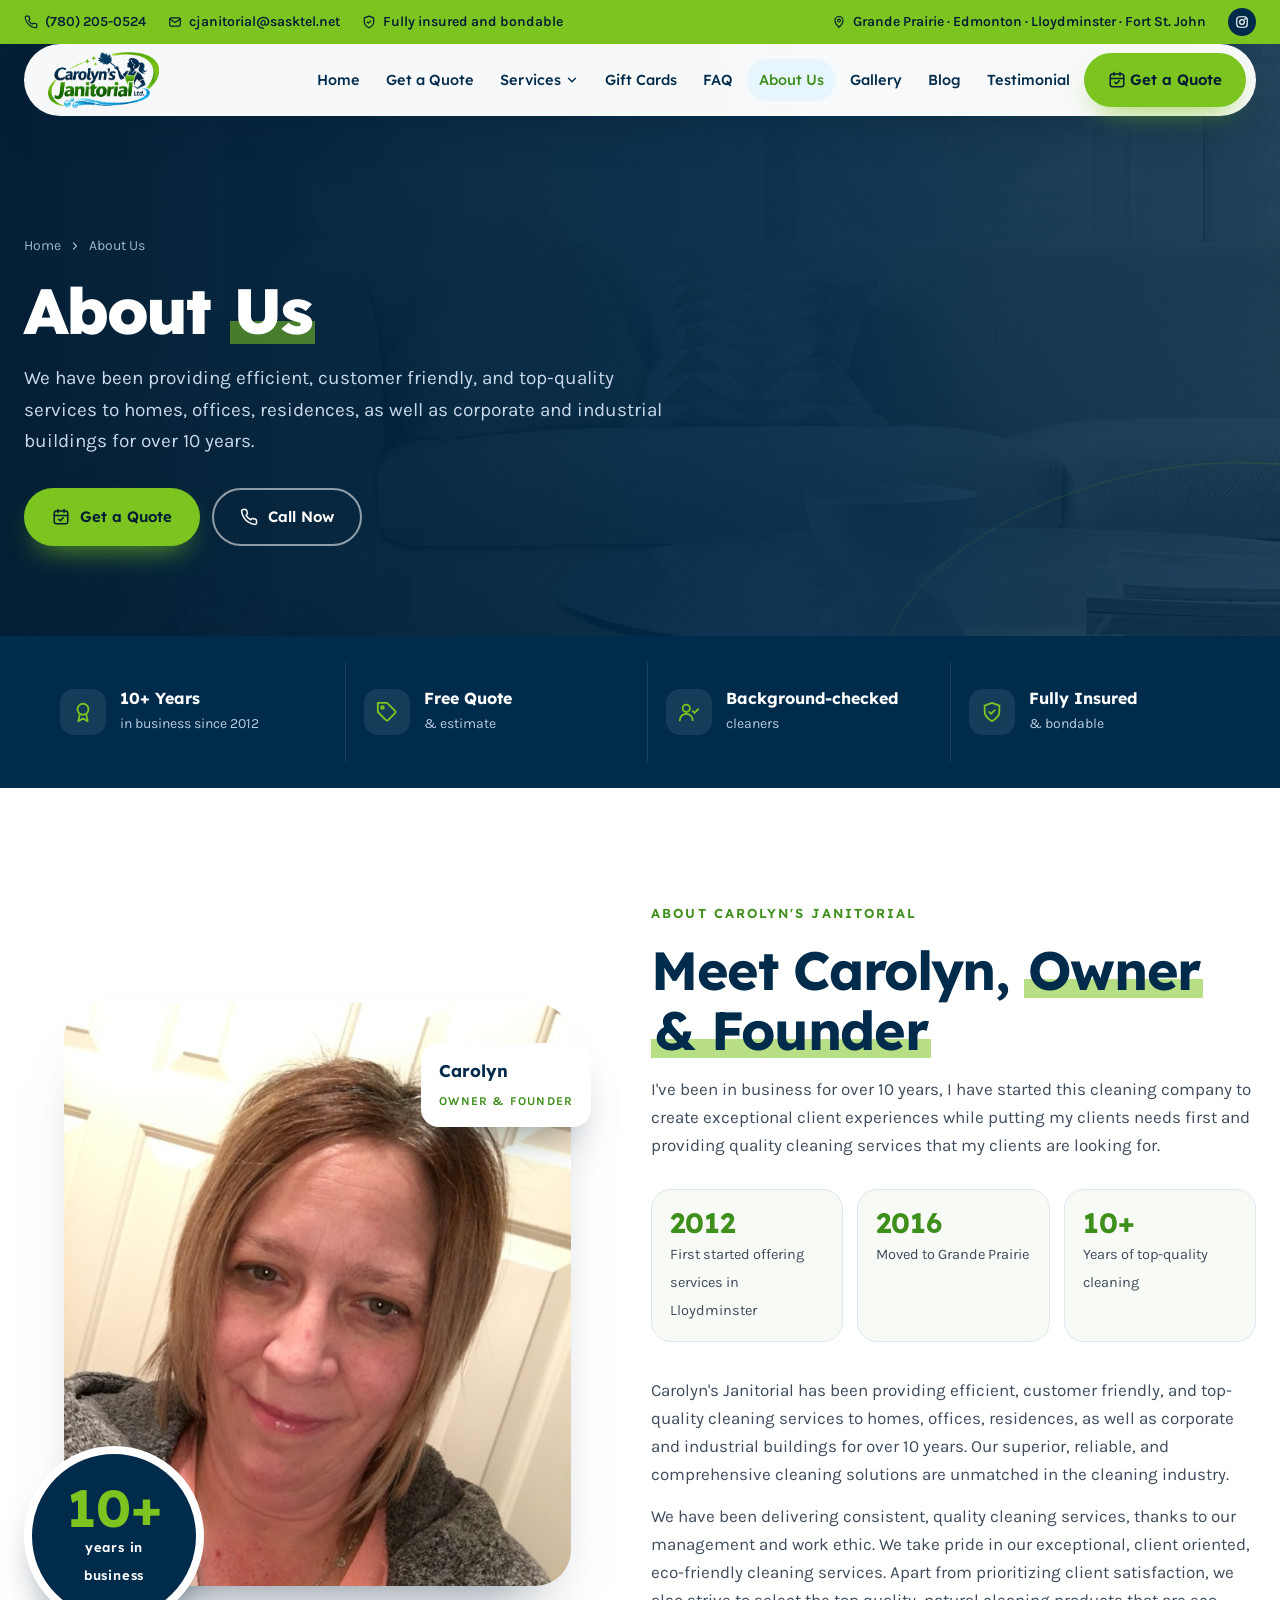
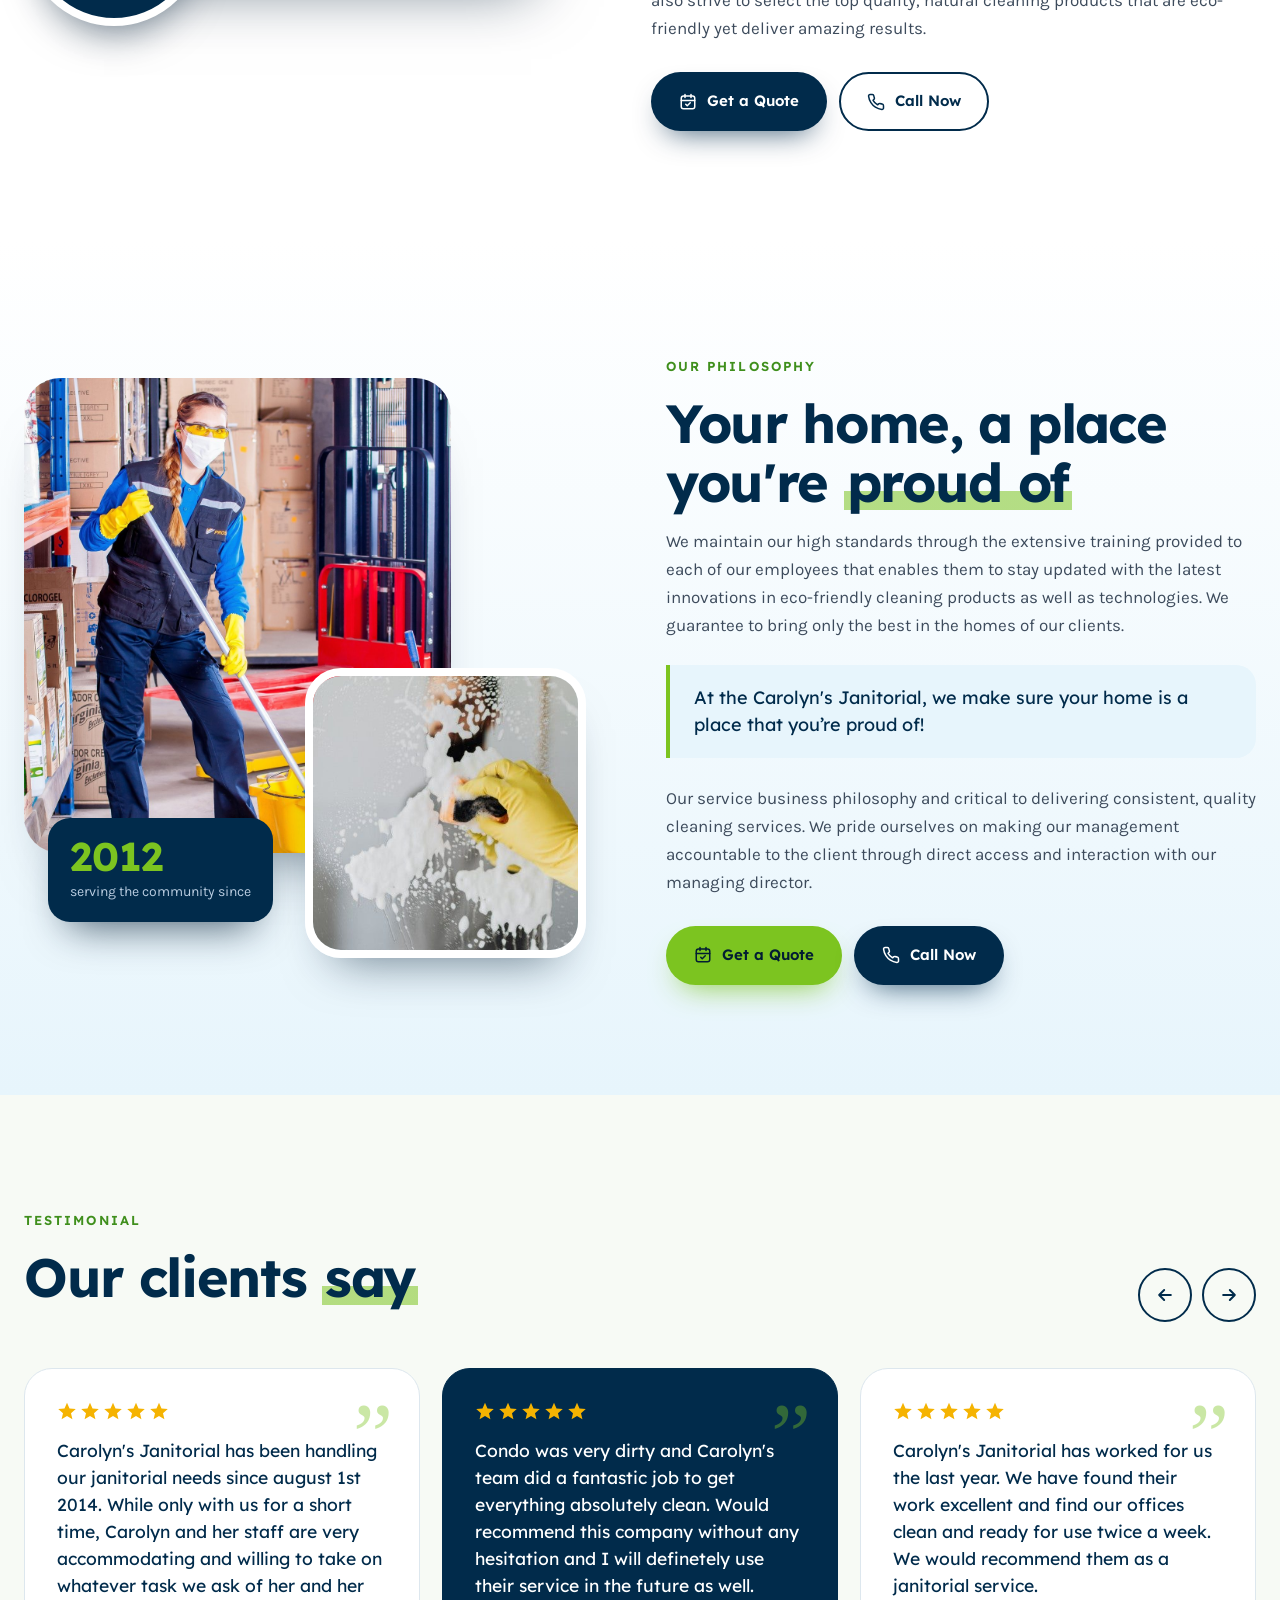
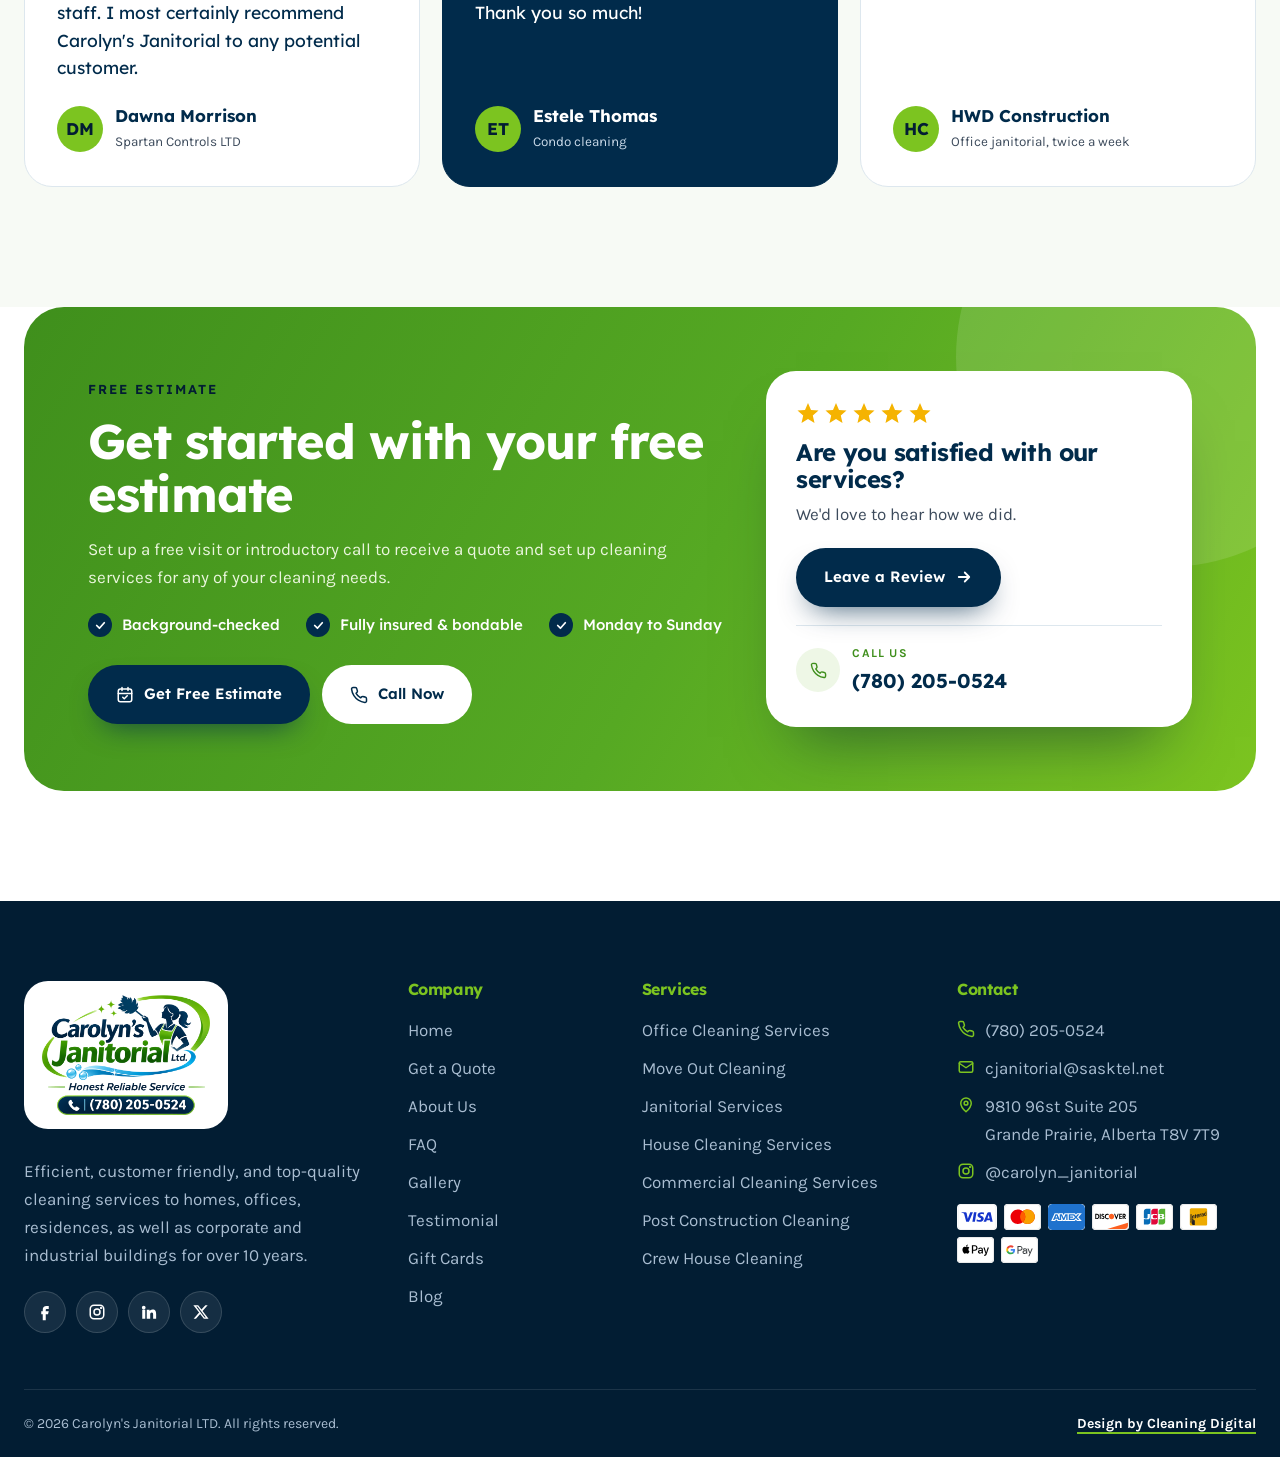
<file: about.html>
<!doctype html>
<html lang="en">
<head>
<meta charset="utf-8">
<meta name="viewport" content="width=device-width, initial-scale=1">
<title>About Us | Carolyn's Janitorial</title>
<meta name="description" content="Meet Carolyn, owner and founder. Carolyn's Janitorial has provided top-quality cleaning in Lloydminster since 2012 and Grande Prairie since 2016.">
<meta name="theme-color" content="#012b4b">
<meta property="og:title" content="About Us | Carolyn's Janitorial">
<meta property="og:description" content="Meet Carolyn, owner and founder. Carolyn's Janitorial has provided top-quality cleaning in Lloydminster since 2012 and Grande Prairie since 2016.">
<meta property="og:image" content="images/logo.png">
<link rel="icon" href="images/logo-mark.png">
<link rel="preconnect" href="https://fonts.googleapis.com">
<link rel="preconnect" href="https://fonts.gstatic.com" crossorigin>
<link href="https://fonts.googleapis.com/css2?family=Lexend:wght@400;500;600;700;800&family=Karla:wght@400;500;600;700&display=swap" rel="stylesheet">
<link rel="stylesheet" href="assets/css/style.css">

</head>
<body>
<svg width="0" height="0" style="position:absolute" aria-hidden="true"><defs>
<symbol id="i-phone" viewBox="0 0 24 24" fill="none" stroke="currentColor" stroke-width="2" stroke-linecap="round" stroke-linejoin="round"><path d="M22 16.9v3a2 2 0 01-2.2 2 19.8 19.8 0 01-8.6-3.1 19.5 19.5 0 01-6-6A19.8 19.8 0 012.1 4.2 2 2 0 014.1 2h3a2 2 0 012 1.7c.1.9.4 1.8.7 2.7a2 2 0 01-.5 2.1L8.1 9.8a16 16 0 006 6l1.3-1.3a2 2 0 012.1-.4c.9.3 1.8.6 2.7.7a2 2 0 011.7 2z"/></symbol>
<symbol id="i-mail" viewBox="0 0 24 24" fill="none" stroke="currentColor" stroke-width="2" stroke-linecap="round" stroke-linejoin="round"><rect x="3" y="5" width="18" height="14" rx="2"/><path d="M3 7l9 6 9-6"/></symbol>
<symbol id="i-pin" viewBox="0 0 24 24" fill="none" stroke="currentColor" stroke-width="2" stroke-linecap="round" stroke-linejoin="round"><path d="M12 21s7-6.2 7-11.5A7 7 0 005 9.5C5 14.8 12 21 12 21z"/><circle cx="12" cy="9.5" r="2.5"/></symbol>
<symbol id="i-shield" viewBox="0 0 24 24" fill="none" stroke="currentColor" stroke-width="2" stroke-linecap="round" stroke-linejoin="round"><path d="M12 22s8-4 8-10V5l-8-3-8 3v7c0 6 8 10 8 10z"/><path d="M9 12l2 2 4-4"/></symbol>
<symbol id="i-check" viewBox="0 0 24 24" fill="none" stroke="currentColor" stroke-width="3.2" stroke-linecap="round" stroke-linejoin="round"><path d="M5 12l5 5 9-10"/></symbol>
<symbol id="i-arrow" viewBox="0 0 24 24" fill="none" stroke="currentColor" stroke-width="2.4" stroke-linecap="round" stroke-linejoin="round"><path d="M5 12h14M13 6l6 6-6 6"/></symbol>
<symbol id="i-left" viewBox="0 0 24 24" fill="none" stroke="currentColor" stroke-width="2.4" stroke-linecap="round" stroke-linejoin="round"><path d="M19 12H5M11 6l-6 6 6 6"/></symbol>
<symbol id="i-down" viewBox="0 0 24 24" fill="none" stroke="currentColor" stroke-width="2.4" stroke-linecap="round" stroke-linejoin="round"><path d="M6 9l6 6 6-6"/></symbol>
<symbol id="i-right" viewBox="0 0 24 24" fill="none" stroke="currentColor" stroke-width="2.4" stroke-linecap="round" stroke-linejoin="round"><path d="M9 6l6 6-6 6"/></symbol>
<symbol id="i-x" viewBox="0 0 24 24" fill="none" stroke="currentColor" stroke-width="2.4" stroke-linecap="round"><path d="M6 6l12 12M18 6L6 18"/></symbol>
<symbol id="i-plus" viewBox="0 0 24 24" fill="none" stroke="currentColor" stroke-width="2.6" stroke-linecap="round"><path d="M12 5v14M5 12h14"/></symbol>
<symbol id="i-star" viewBox="0 0 24 24" fill="currentColor"><path d="M12 2l3 6.9 7.5.7-5.7 5 1.7 7.4L12 18.1 5.5 22l1.7-7.4-5.7-5 7.5-.7z"/></symbol>
<symbol id="i-spark" viewBox="0 0 24 24" fill="currentColor"><path d="M12 0c.6 6.5 5 11.4 12 12-7 .6-11.4 5.5-12 12-.6-6.5-5-11.4-12-12 7-.6 11.4-5.5 12-12z"/></symbol>
<symbol id="i-cal" viewBox="0 0 24 24" fill="none" stroke="currentColor" stroke-width="2" stroke-linecap="round" stroke-linejoin="round"><rect x="3" y="4" width="18" height="17" rx="3"/><path d="M8 2v4M16 2v4M3 10h18M9 15l2 2 4-4"/></symbol>
<symbol id="i-award" viewBox="0 0 24 24" fill="none" stroke="currentColor" stroke-width="2" stroke-linecap="round" stroke-linejoin="round"><circle cx="12" cy="9" r="6"/><path d="M8.5 14L7 22l5-3 5 3-1.5-8"/></symbol>
<symbol id="i-tag" viewBox="0 0 24 24" fill="none" stroke="currentColor" stroke-width="2" stroke-linecap="round" stroke-linejoin="round"><path d="M20.6 13.4l-7.2 7.2a2 2 0 01-2.8 0L2 12V2h10l8.6 8.6a2 2 0 010 2.8z"/><circle cx="7" cy="7" r="1.5"/></symbol>
<symbol id="i-screen" viewBox="0 0 24 24" fill="none" stroke="currentColor" stroke-width="2" stroke-linecap="round" stroke-linejoin="round"><rect x="2" y="4" width="20" height="13" rx="2"/><path d="M8 21h8M12 17v4M8 10l3 3 5-5"/></symbol>
<symbol id="i-office" viewBox="0 0 24 24" fill="none" stroke="currentColor" stroke-width="2" stroke-linecap="round" stroke-linejoin="round"><rect x="4" y="2" width="16" height="20" rx="2"/><path d="M9 22v-4h6v4M8 6h.01M12 6h.01M16 6h.01M8 10h.01M12 10h.01M16 10h.01M8 14h.01M12 14h.01M16 14h.01"/></symbol>
<symbol id="i-home" viewBox="0 0 24 24" fill="none" stroke="currentColor" stroke-width="2" stroke-linecap="round" stroke-linejoin="round"><path d="M3 10.5L12 3l9 7.5V20a1 1 0 01-1 1h-5v-6H9v6H4a1 1 0 01-1-1z"/></symbol>
<symbol id="i-bucket" viewBox="0 0 24 24" fill="none" stroke="currentColor" stroke-width="2" stroke-linecap="round" stroke-linejoin="round"><path d="M4 8h16l-2 13H6zM4 8a8 4 0 0116 0M14 3l4 5"/></symbol>
<symbol id="i-store" viewBox="0 0 24 24" fill="none" stroke="currentColor" stroke-width="2" stroke-linecap="round" stroke-linejoin="round"><path d="M3 9l1.5-5h15L21 9M3 9v11h18V9M3 9h18M9 20v-6h6v6"/></symbol>
<symbol id="i-hammer" viewBox="0 0 24 24" fill="none" stroke="currentColor" stroke-width="2" stroke-linecap="round" stroke-linejoin="round"><path d="M15 12l-8.5 8.5a2.1 2.1 0 01-3-3L12 9M17.6 15L22 10.6M20 8l-6-6-3 3 6 6"/></symbol>
<symbol id="i-truck" viewBox="0 0 24 24" fill="none" stroke="currentColor" stroke-width="2" stroke-linecap="round" stroke-linejoin="round"><path d="M1 4h14v12H1zM15 9h4l4 4v3h-8"/><circle cx="6" cy="18" r="2"/><circle cx="18" cy="18" r="2"/></symbol>
<symbol id="i-crew" viewBox="0 0 24 24" fill="none" stroke="currentColor" stroke-width="2" stroke-linecap="round" stroke-linejoin="round"><circle cx="9" cy="7" r="3.5"/><circle cx="17" cy="9" r="2.5"/><path d="M2 20a7 7 0 0114 0M15 20a5 5 0 017-4.6"/></symbol>
<symbol id="i-users" viewBox="0 0 24 24" fill="none" stroke="currentColor" stroke-width="2" stroke-linecap="round" stroke-linejoin="round"><circle cx="9" cy="8" r="4"/><path d="M2 21a7 7 0 0114 0M16 11l2 2 4-4"/></symbol>
<symbol id="i-heart" viewBox="0 0 24 24" fill="none" stroke="currentColor" stroke-width="2" stroke-linecap="round" stroke-linejoin="round"><path d="M20.8 4.6a5.5 5.5 0 00-7.8 0L12 5.7l-1-1.1a5.5 5.5 0 00-7.8 7.8L12 21l8.8-8.6a5.5 5.5 0 000-7.8z"/></symbol>
<symbol id="i-trend" viewBox="0 0 24 24" fill="none" stroke="currentColor" stroke-width="2" stroke-linecap="round" stroke-linejoin="round"><path d="M3 17l6-6 4 4 8-8M15 7h6v6"/></symbol>
<symbol id="i-leaf" viewBox="0 0 24 24" fill="none" stroke="currentColor" stroke-width="2" stroke-linecap="round" stroke-linejoin="round"><path d="M11 20A7 7 0 014 13c0-6 7-10 16-10 0 9-4 16-10 16zM4 21c3-5 6-8 10-10"/></symbol>
<symbol id="i-ig" viewBox="0 0 24 24" fill="none" stroke="currentColor" stroke-width="2" stroke-linecap="round" stroke-linejoin="round"><rect x="3" y="3" width="18" height="18" rx="5"/><circle cx="12" cy="12" r="4"/><circle cx="17.5" cy="6.5" r=".6" fill="currentColor"/></symbol>
<symbol id="i-gift" viewBox="0 0 24 24" fill="none" stroke="currentColor" stroke-width="2" stroke-linecap="round" stroke-linejoin="round"><rect x="3" y="8" width="18" height="13" rx="1"/><path d="M12 8v13M3 12h18M12 8S10 3 7.5 3a2.5 2.5 0 000 5M12 8s2-5 4.5-5a2.5 2.5 0 010 5"/></symbol>
<symbol id="i-fb" viewBox="0 0 24 24" fill="currentColor"><path d="M14 8h3V4h-3a5 5 0 00-5 5v2H7v4h2v8h4v-8h3l1-4h-4V9a1 1 0 011-1z"/></symbol>
<symbol id="i-li" viewBox="0 0 24 24" fill="currentColor"><path d="M4.98 3.5a2.5 2.5 0 11-.01 5 2.5 2.5 0 01.01-5zM3 9h4v12H3zM9 9h3.8v1.7h.1c.5-1 1.8-2 3.8-2 4 0 4.8 2.7 4.8 6.1V21h-4v-5.4c0-1.3 0-3-1.8-3s-2.1 1.4-2.1 2.9V21H9z"/></symbol>
<symbol id="i-xx" viewBox="0 0 24 24" fill="currentColor"><path d="M17.8 3h3.1l-6.8 7.8 8 10.2h-6.3l-4.9-6.4L5.3 21H2.2l7.3-8.3L1.8 3h6.4l4.4 5.8zm-1.1 16.2h1.7L7.4 4.7H5.6z"/></symbol>
</defs></svg>
<div class="util"><div class="wrap">
  <span><a href="tel:+17802050524"><svg class="ic"><use href="#i-phone"/></svg>(780) 205-0524</a><a href="mailto:cjanitorial@sasktel.net"><svg class="ic"><use href="#i-mail"/></svg>cjanitorial@sasktel.net</a><em class="hide"><svg class="ic"><use href="#i-shield"/></svg>Fully insured and bondable</em></span>
  <span><em class="hide"><svg class="ic"><use href="#i-pin"/></svg>Grande Prairie · Edmonton · Lloydminster · Fort St. John</em><a class="ig" href="https://www.instagram.com/carolyn_janitorial/" target="_blank" rel="noopener" aria-label="Instagram"><svg class="ic"><use href="#i-ig"/></svg></a></span>
</div></div>
<header class="hdr" id="hdr"><div class="wrap"><div class="bar">
  <a class="logo" href="index.html" aria-label="Carolyn's Janitorial Ltd. home"><img src="images/logo-mark.png" alt="Carolyn's Janitorial Ltd." width="1265" height="641"></a>
  <button class="burger" aria-label="Menu" aria-expanded="false"><i></i><i></i><i></i></button>
  <nav class="menu" aria-label="Main">
    <a href="index.html">Home</a><a href="get-a-quote.html">Get a Quote</a><div class="dd"><a href="services.html" aria-haspopup="true">Services <svg class="ic"><use href="#i-down"/></svg></a><div class="sub"><div><a href="office-cleaning.html"><i><svg class="ic"><use href="#i-office"/></svg></i>Office Cleaning Services</a><a href="move-out-cleaning.html"><i><svg class="ic"><use href="#i-truck"/></svg></i>Move Out Cleaning</a><a href="janitorial-services.html"><i><svg class="ic"><use href="#i-bucket"/></svg></i>Janitorial Services</a><a href="house-cleaning.html"><i><svg class="ic"><use href="#i-home"/></svg></i>House Cleaning Services</a><a href="commercial-cleaning.html"><i><svg class="ic"><use href="#i-store"/></svg></i>Commercial Cleaning Services</a><a href="post-construction-cleaning.html"><i><svg class="ic"><use href="#i-hammer"/></svg></i>Post Construction Cleaning</a><a href="crew-house-cleaning.html"><i><svg class="ic"><use href="#i-crew"/></svg></i>Crew House Cleaning</a></div></div></div><a href="https://www.carolynjanitorial.ca/s/gift-cards" target="_blank" rel="noopener">Gift Cards</a><a href="faq.html">FAQ</a><a href="about.html" class="on">About Us</a><a href="gallery.html">Gallery</a><a href="https://www.carolynjanitorial.ca/s/stories" target="_blank" rel="noopener">Blog</a><a href="testimonial.html">Testimonial</a>
    <a class="cta btn b-lime" href="get-a-quote.html"><svg class="ic"><use href="#i-cal"/></svg>Get a Quote</a>
  </nav>
  <a class="callpill" href="tel:+17802050524"><i><svg class="ic"><use href="#i-phone"/></svg></i><span><small>CALL NOW</small><b>(780) 205-0524</b></span></a>
</div></div></header>
<main id="top">
<section class="phero"><img src="images/gallery-03.jpg" alt="">
  <div class="wrap"><nav class="crumb" aria-label="Breadcrumb"><a href="index.html">Home</a><svg class="ic"><use href="#i-right"/></svg><span>About Us</span></nav><h1>About <span class="hl">Us</span></h1><p>We have been providing efficient, customer friendly, and top-quality services to homes, offices, residences, as well as corporate and industrial buildings for over 10 years.</p><div class="btns"><a class="btn b-lime" href="get-a-quote.html"><svg class="ic"><use href="#i-cal"/></svg>Get a Quote</a><a class="btn b-glass" href="tel:+17802050524"><svg class="ic"><use href="#i-phone"/></svg>Call Now</a></div></div>
</section>
<div class="trust"><div class="wrap">
  <div><i><svg class="ic"><use href="#i-award"/></svg></i><span><b>10+ Years</b><small>in business since 2012</small></span></div>
  <div><i><svg class="ic"><use href="#i-tag"/></svg></i><span><b>Free Quote</b><small>&amp; estimate</small></span></div>
  <div><i><svg class="ic"><use href="#i-users"/></svg></i><span><b>Background-checked</b><small>cleaners</small></span></div>
  <div><i><svg class="ic"><use href="#i-shield"/></svg></i><span><b>Fully Insured</b><small>&amp; bondable</small></span></div>
</div></div>
<section class="sec about" id="about"><div class="wrap">
  <div class="apic rv">
    <div class="main"><img src="images/carolyn.jpg" alt="Carolyn, Owner and Founder of Carolyn's Janitorial" loading="lazy"></div>
    <div class="tagc"><b>Carolyn</b><small>Owner &amp; Founder</small></div>
    <div class="ring"><div><strong>10+</strong><span>years in<br>business</span></div></div>
  </div>
  <div class="rv">
    <span class="eyebrow">About Carolyn's Janitorial</span>
    <h2 class="sec-h">Meet Carolyn, <span class="hl">Owner &amp; Founder</span></h2>
    <p>I've been in business for over 10 years, I have started this cleaning company to create exceptional client experiences while putting my clients needs first and providing quality cleaning services that my clients are looking for.</p>
    <div class="timeline">
      <div><b>2012</b><span>First started offering services in Lloydminster</span></div>
      <div><b>2016</b><span>Moved to Grande Prairie</span></div>
      <div><b>10+</b><span>Years of top-quality cleaning</span></div>
    </div>
    <p>Carolyn's Janitorial has been providing efficient, customer friendly, and top-quality cleaning services to homes, offices, residences, as well as corporate and industrial buildings for over 10 years. Our superior, reliable, and comprehensive cleaning solutions are unmatched in the cleaning industry.</p>
    <p>We have been delivering consistent, quality cleaning services, thanks to our management and work ethic. We take pride in our exceptional, client oriented, eco-friendly cleaning services. Apart from prioritizing client satisfaction, we also strive to select the top quality, natural cleaning products that are eco-friendly yet deliver amazing results.</p>
    <div class="btns" style="margin-top:30px"><a class="btn b-navy" href="get-a-quote.html"><svg class="ic"><use href="#i-cal"/></svg>Get a Quote</a><a class="btn b-out" href="tel:+17802050524"><svg class="ic"><use href="#i-phone"/></svg>Call Now</a></div>
  </div>
</div></section>
<section class="sec why"><div class="wrap">
  <div class="wpics rv">
    <div class="a"><img src="images/worker.jpg" alt="Carolyn's Janitorial cleaner" loading="lazy" style="object-position:50% 25%"></div>
    <div class="b"><img src="images/mirror.jpg" alt="Cleaning a mirror" loading="lazy"></div>
    <div class="badge"><strong>2012</strong><span>serving the community since</span></div>
  </div>
  <div class="rv">
    <span class="eyebrow">Our philosophy</span>
    <h2 class="sec-h">Your home, a place you're <span class="hl">proud of</span></h2>
    <p>We maintain our high standards through the extensive training provided to each of our employees that enables them to stay updated with the latest innovations in eco-friendly cleaning products as well as technologies. We guarantee to bring only the best in the homes of our clients.</p>
    <div class="quote">At the Carolyn's Janitorial, we make sure your home is a place that you’re proud of!</div>
    <p>Our service business philosophy and critical to delivering consistent, quality cleaning services. We pride ourselves on making our management accountable to the client through direct access and interaction with our managing director.</p>
    <div class="btns" style="margin-top:30px"><a class="btn b-lime" href="get-a-quote.html"><svg class="ic"><use href="#i-cal"/></svg>Get a Quote</a><a class="btn b-navy" href="tel:+17802050524"><svg class="ic"><use href="#i-phone"/></svg>Call Now</a></div>
  </div>
</div></section>
<section class="sec reviews" id="reviews"><div class="wrap">
  <div class="rhead rv"><div><span class="eyebrow">Testimonial</span><h2 class="sec-h">Our clients <span class="hl">say</span></h2></div>
  <div class="rnav"><button class="p" aria-label="Previous review"><svg class="ic"><use href="#i-left"/></svg></button><button class="n" aria-label="Next review"><svg class="ic"><use href="#i-arrow"/></svg></button></div></div>
  <div class="rtrack"><figure class="rcard rv"><span class="q" aria-hidden="true">&rdquo;</span><div class="stars" aria-label="5 stars"><svg class="ic"><use href="#i-star"/></svg><svg class="ic"><use href="#i-star"/></svg><svg class="ic"><use href="#i-star"/></svg><svg class="ic"><use href="#i-star"/></svg><svg class="ic"><use href="#i-star"/></svg></div><blockquote>Carolyn's Janitorial has been handling our janitorial needs since august 1st 2014. While only with us for a short time, Carolyn and her staff are very accommodating and willing to take on whatever task we ask of her and her staff. I most certainly recommend Carolyn's Janitorial to any potential customer.</blockquote>
  <figcaption class="who"><span class="av">DM</span><span><b>Dawna Morrison</b><small>Spartan Controls LTD</small></span></figcaption></figure><figure class="rcard rv"><span class="q" aria-hidden="true">&rdquo;</span><div class="stars" aria-label="5 stars"><svg class="ic"><use href="#i-star"/></svg><svg class="ic"><use href="#i-star"/></svg><svg class="ic"><use href="#i-star"/></svg><svg class="ic"><use href="#i-star"/></svg><svg class="ic"><use href="#i-star"/></svg></div><blockquote>Condo was very dirty and Carolyn's team did a fantastic job to get everything absolutely clean. Would recommend this company without any hesitation and I will definetely use their service in the future as well. Thank you so much!</blockquote>
  <figcaption class="who"><span class="av">ET</span><span><b>Estele Thomas</b><small>Condo cleaning</small></span></figcaption></figure><figure class="rcard rv"><span class="q" aria-hidden="true">&rdquo;</span><div class="stars" aria-label="5 stars"><svg class="ic"><use href="#i-star"/></svg><svg class="ic"><use href="#i-star"/></svg><svg class="ic"><use href="#i-star"/></svg><svg class="ic"><use href="#i-star"/></svg><svg class="ic"><use href="#i-star"/></svg></div><blockquote>Carolyn's Janitorial has worked for us the last year. We have found their work excellent and find our offices clean and ready for use twice a week. We would recommend them as a janitorial service.</blockquote>
  <figcaption class="who"><span class="av">HC</span><span><b>HWD Construction</b><small>Office janitorial, twice a week</small></span></figcaption></figure><figure class="rcard rv"><span class="q" aria-hidden="true">&rdquo;</span><div class="stars" aria-label="5 stars"><svg class="ic"><use href="#i-star"/></svg><svg class="ic"><use href="#i-star"/></svg><svg class="ic"><use href="#i-star"/></svg><svg class="ic"><use href="#i-star"/></svg><svg class="ic"><use href="#i-star"/></svg></div><blockquote>Carolyn and her team arrived promptly inside the estimated window and were very friendly and professional and got right to work, making sure to ask me for clarification on things I wanted cleaned and whether I wanted them done a certain way.</blockquote>
  <figcaption class="who"><span class="av">MP</span><span><b>Michael P. Solomon</b><small>Residential cleaning</small></span></figcaption></figure></div>
</div></section>
<section class="ctab"><div class="wrap"><div class="card rv">
  <div><span class="eyebrow">Free estimate</span><h2>Get started with your free estimate</h2>
    <p>Set up a free visit or introductory call to receive a quote and set up cleaning services for any of your cleaning needs.</p>
    <div class="chk"><span><i><svg class="ic"><use href="#i-check"/></svg></i>Background-checked</span><span><i><svg class="ic"><use href="#i-check"/></svg></i>Fully insured &amp; bondable</span><span><i><svg class="ic"><use href="#i-check"/></svg></i>Monday to Sunday</span></div>
    <div class="btns"><a class="btn b-navy" href="get-a-quote.html"><svg class="ic"><use href="#i-cal"/></svg>Get Free Estimate</a><a class="btn b-white" href="tel:+17802050524"><svg class="ic"><use href="#i-phone"/></svg>Call Now</a></div></div>
  <div class="rev"><div class="stars" aria-label="5 stars"><svg class="ic"><use href="#i-star"/></svg><svg class="ic"><use href="#i-star"/></svg><svg class="ic"><use href="#i-star"/></svg><svg class="ic"><use href="#i-star"/></svg><svg class="ic"><use href="#i-star"/></svg></div><h3>Are you satisfied with our services?</h3><p>We'd love to hear how we did.</p>
    <a class="btn b-navy" href="https://g.page/r/CfBAUPIJvcGkEBM/review" target="_blank" rel="noopener">Leave a Review<svg class="ic"><use href="#i-arrow"/></svg></a>
    <a class="call" href="tel:+17802050524"><i><svg class="ic"><use href="#i-phone"/></svg></i><span><small>Call us</small><b>(780) 205-0524</b></span></a></div>
</div></div></section>
</main>
<footer>
  <div class="wrap ft">
    <div>
      <span class="lg"><img src="images/logo.png" alt="Carolyn's Janitorial Ltd. Honest Reliable Service (780) 205-0524" width="1268" height="905"></span>
      <p>Efficient, customer friendly, and top-quality cleaning services to homes, offices, residences, as well as corporate and industrial buildings for over 10 years.</p>
      <div class="soc" aria-label="Social media">
        <a href="https://www.facebook.com/CarolynsJanitorialLtd" target="_blank" rel="noopener" aria-label="Facebook"><svg class="ic"><use href="#i-fb"/></svg></a>
        <a href="https://www.instagram.com/carolynbrook7" target="_blank" rel="noopener" aria-label="Instagram"><svg class="ic"><use href="#i-ig"/></svg></a>
        <a href="https://www.linkedin.com/in/carolyn-brook-8a7483102" target="_blank" rel="noopener" aria-label="LinkedIn"><svg class="ic"><use href="#i-li"/></svg></a>
        <a href="https://twitter.com/CarolynsJanito2" target="_blank" rel="noopener" aria-label="X (Twitter)"><svg class="ic"><use href="#i-xx"/></svg></a>
      </div>
    </div>
    <div>
      <h4>Company</h4>
      <ul><li><a href="index.html">Home</a></li><li><a href="get-a-quote.html">Get a Quote</a></li><li><a href="about.html">About Us</a></li><li><a href="faq.html">FAQ</a></li><li><a href="gallery.html">Gallery</a></li><li><a href="testimonial.html">Testimonial</a></li><li><a href="https://www.carolynjanitorial.ca/s/gift-cards" target="_blank" rel="noopener">Gift Cards</a></li><li><a href="https://www.carolynjanitorial.ca/s/stories" target="_blank" rel="noopener">Blog</a></li></ul>
    </div>
    <div><h4>Services</h4><ul><li><a href="office-cleaning.html">Office Cleaning Services</a></li><li><a href="move-out-cleaning.html">Move Out Cleaning</a></li><li><a href="janitorial-services.html">Janitorial Services</a></li><li><a href="house-cleaning.html">House Cleaning Services</a></li><li><a href="commercial-cleaning.html">Commercial Cleaning Services</a></li><li><a href="post-construction-cleaning.html">Post Construction Cleaning</a></li><li><a href="crew-house-cleaning.html">Crew House Cleaning</a></li></ul></div>
    <div>
      <h4>Contact</h4>
      <ul class="ct">
        <li><svg class="ic"><use href="#i-phone"/></svg><a href="tel:+17802050524">(780) 205-0524</a></li>
        <li><svg class="ic"><use href="#i-mail"/></svg><a href="mailto:cjanitorial@sasktel.net">cjanitorial@sasktel.net</a></li>
        <li><svg class="ic"><use href="#i-pin"/></svg><span>9810 96st Suite 205<br>Grande Prairie, Alberta T8V 7T9</span></li>
        <li><svg class="ic"><use href="#i-ig"/></svg><a href="https://www.instagram.com/carolyn_janitorial/" target="_blank" rel="noopener">@carolyn_janitorial</a></li>
      </ul>
      <div class="pay" aria-label="Accepted payments">
        <img src="images/pay-visa.svg" alt="Visa"><img src="images/pay-mastercard.svg" alt="Mastercard"><img src="images/pay-americanexpress.svg" alt="American Express"><img src="images/pay-discover.svg" alt="Discover"><img src="images/pay-jcb.svg" alt="JCB"><img src="images/pay-interac.svg" alt="Interac"><img src="images/pay-applepay.svg" alt="Apple Pay"><img src="images/pay-googlepay.svg" alt="Google Pay">
      </div>
    </div>
  </div>
  <div class="wrap fb">
    <span>&copy; 2026 Carolyn's Janitorial LTD. All rights reserved.</span>
    <span><a href="https://cleaningdigital.ca/" target="_blank" rel="noopener">Design by Cleaning Digital</a></span>
  </div>
</footer>
<a class="fab" href="tel:+17802050524" aria-label="Call (780) 205-0524"><svg class="ic"><use href="#i-phone"/></svg></a>
<script src="assets/js/main.js"></script>
</body>
</html>
</file>
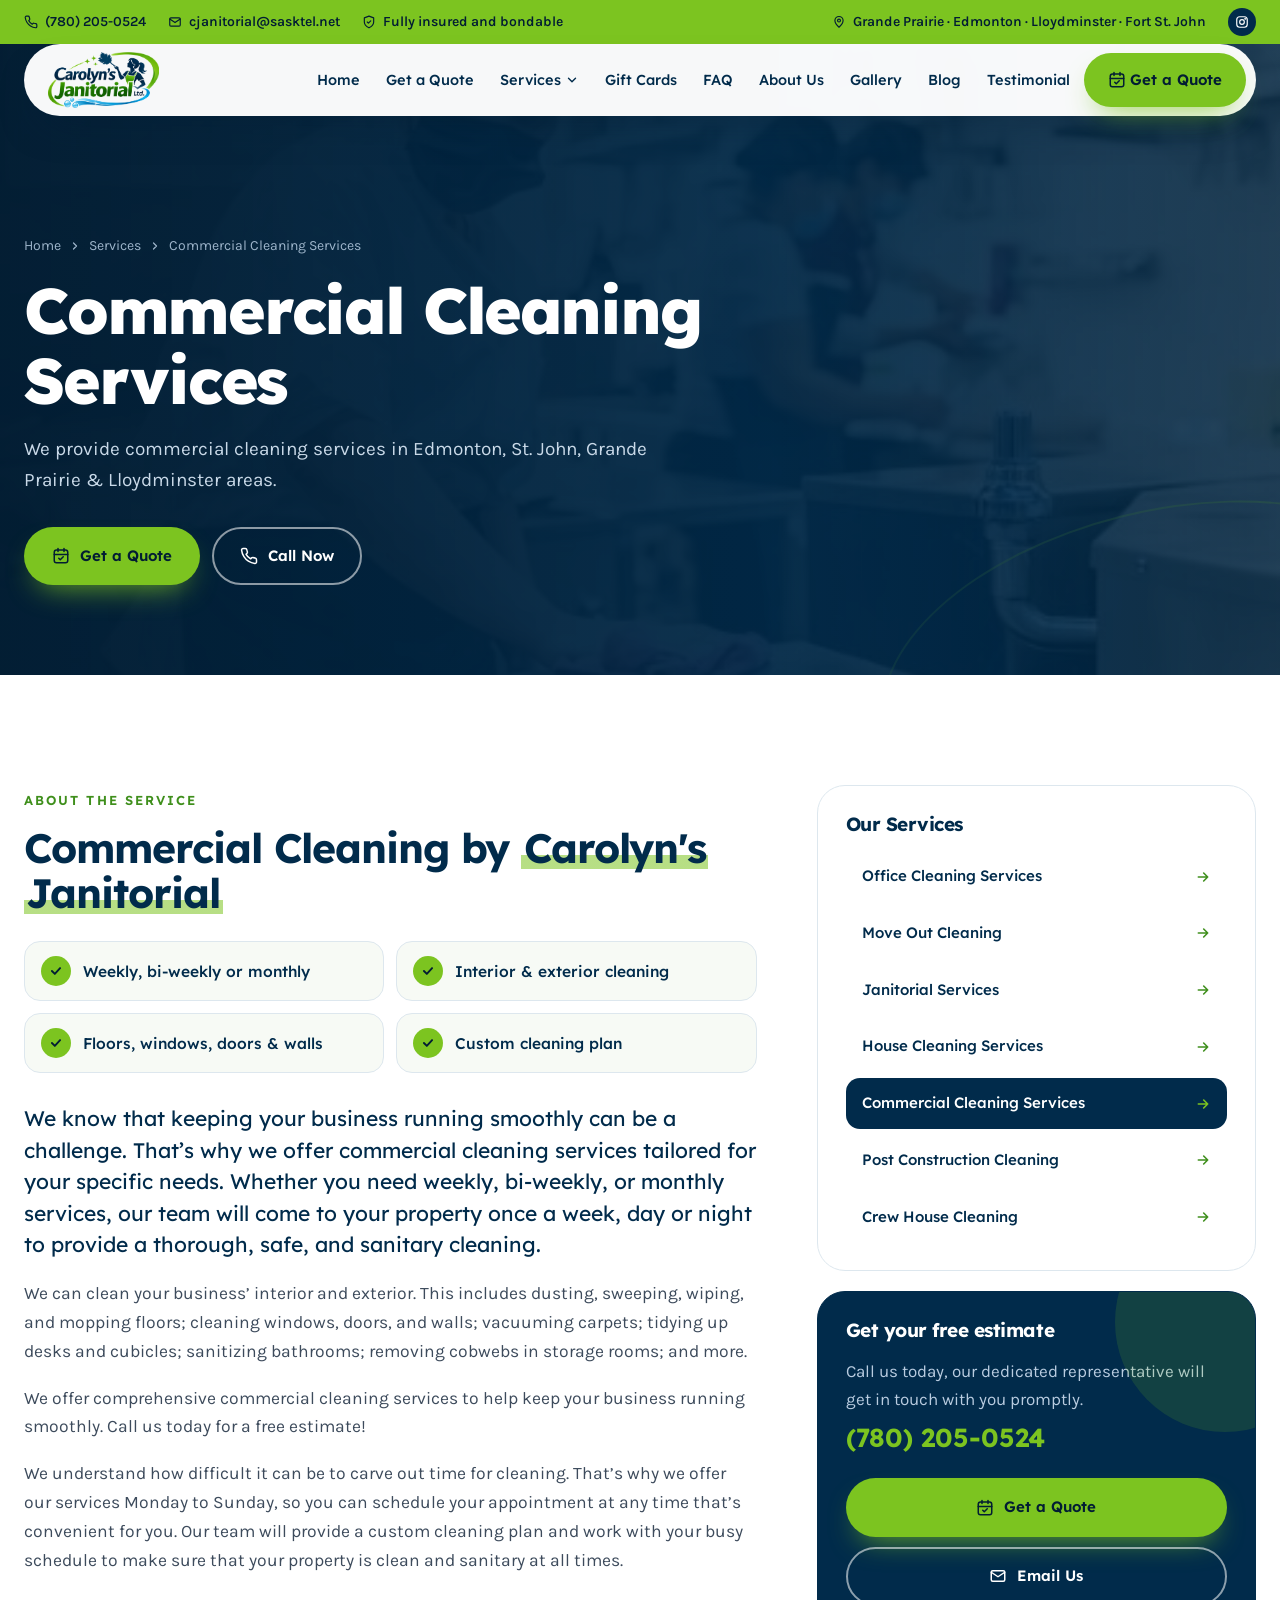
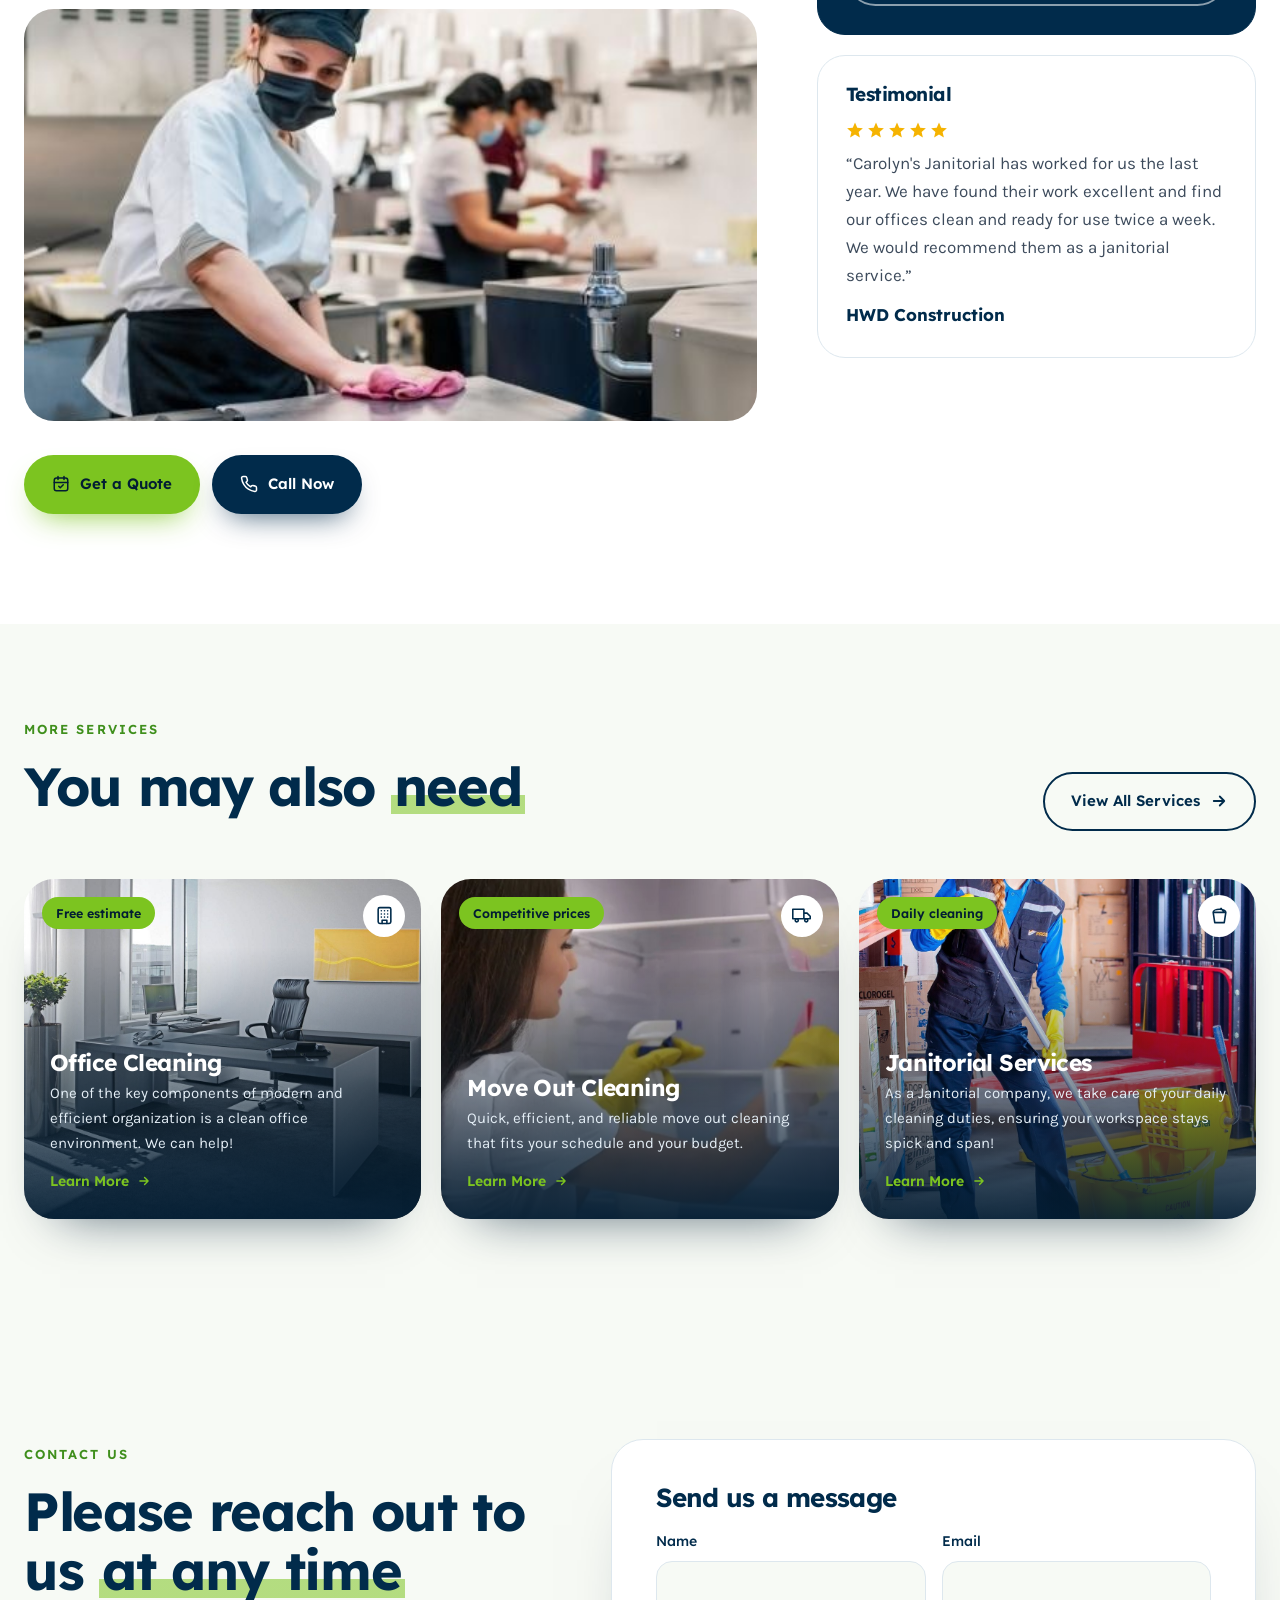
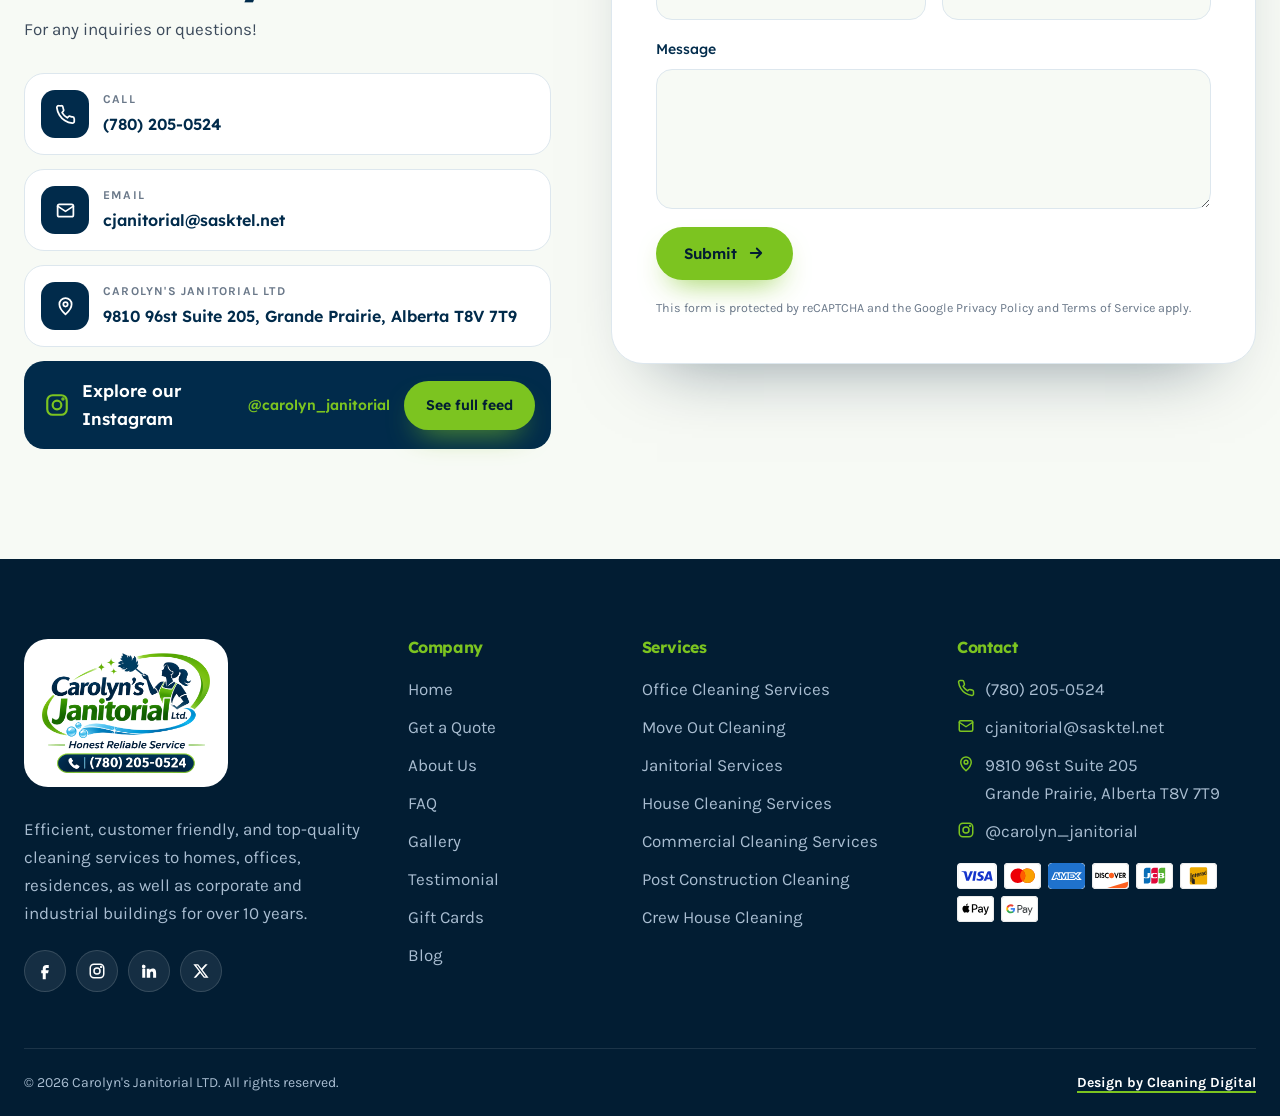
<file: commercial-cleaning.html>
<!doctype html>
<html lang="en">
<head>
<meta charset="utf-8">
<meta name="viewport" content="width=device-width, initial-scale=1">
<title>Commercial Cleaning Services | Carolyn's Janitorial</title>
<meta name="description" content="We provide commercial cleaning services in Edmonton, St. John, Grande Prairie &amp; Lloydminster areas.">
<meta name="theme-color" content="#012b4b">
<meta property="og:title" content="Commercial Cleaning Services | Carolyn's Janitorial">
<meta property="og:description" content="We provide commercial cleaning services in Edmonton, St. John, Grande Prairie &amp; Lloydminster areas.">
<meta property="og:image" content="images/logo.png">
<link rel="icon" href="images/logo-mark.png">
<link rel="preconnect" href="https://fonts.googleapis.com">
<link rel="preconnect" href="https://fonts.gstatic.com" crossorigin>
<link href="https://fonts.googleapis.com/css2?family=Lexend:wght@400;500;600;700;800&family=Karla:wght@400;500;600;700&display=swap" rel="stylesheet">
<link rel="stylesheet" href="assets/css/style.css">
<script type="application/ld+json">{"@context": "https://schema.org", "@type": "Service", "name": "Commercial Cleaning Services", "serviceType": "Commercial Cleaning", "description": "We provide commercial cleaning services in Edmonton, St. John, Grande Prairie & Lloydminster areas.", "provider": {"@type": "LocalBusiness", "name": "Carolyn's Janitorial Ltd.", "telephone": "+1-780-205-0524"}, "areaServed": ["Grande Prairie", "Edmonton", "Lloydminster", "Fort St. John"]}</script>
</head>
<body>
<svg width="0" height="0" style="position:absolute" aria-hidden="true"><defs>
<symbol id="i-phone" viewBox="0 0 24 24" fill="none" stroke="currentColor" stroke-width="2" stroke-linecap="round" stroke-linejoin="round"><path d="M22 16.9v3a2 2 0 01-2.2 2 19.8 19.8 0 01-8.6-3.1 19.5 19.5 0 01-6-6A19.8 19.8 0 012.1 4.2 2 2 0 014.1 2h3a2 2 0 012 1.7c.1.9.4 1.8.7 2.7a2 2 0 01-.5 2.1L8.1 9.8a16 16 0 006 6l1.3-1.3a2 2 0 012.1-.4c.9.3 1.8.6 2.7.7a2 2 0 011.7 2z"/></symbol>
<symbol id="i-mail" viewBox="0 0 24 24" fill="none" stroke="currentColor" stroke-width="2" stroke-linecap="round" stroke-linejoin="round"><rect x="3" y="5" width="18" height="14" rx="2"/><path d="M3 7l9 6 9-6"/></symbol>
<symbol id="i-pin" viewBox="0 0 24 24" fill="none" stroke="currentColor" stroke-width="2" stroke-linecap="round" stroke-linejoin="round"><path d="M12 21s7-6.2 7-11.5A7 7 0 005 9.5C5 14.8 12 21 12 21z"/><circle cx="12" cy="9.5" r="2.5"/></symbol>
<symbol id="i-shield" viewBox="0 0 24 24" fill="none" stroke="currentColor" stroke-width="2" stroke-linecap="round" stroke-linejoin="round"><path d="M12 22s8-4 8-10V5l-8-3-8 3v7c0 6 8 10 8 10z"/><path d="M9 12l2 2 4-4"/></symbol>
<symbol id="i-check" viewBox="0 0 24 24" fill="none" stroke="currentColor" stroke-width="3.2" stroke-linecap="round" stroke-linejoin="round"><path d="M5 12l5 5 9-10"/></symbol>
<symbol id="i-arrow" viewBox="0 0 24 24" fill="none" stroke="currentColor" stroke-width="2.4" stroke-linecap="round" stroke-linejoin="round"><path d="M5 12h14M13 6l6 6-6 6"/></symbol>
<symbol id="i-left" viewBox="0 0 24 24" fill="none" stroke="currentColor" stroke-width="2.4" stroke-linecap="round" stroke-linejoin="round"><path d="M19 12H5M11 6l-6 6 6 6"/></symbol>
<symbol id="i-down" viewBox="0 0 24 24" fill="none" stroke="currentColor" stroke-width="2.4" stroke-linecap="round" stroke-linejoin="round"><path d="M6 9l6 6 6-6"/></symbol>
<symbol id="i-right" viewBox="0 0 24 24" fill="none" stroke="currentColor" stroke-width="2.4" stroke-linecap="round" stroke-linejoin="round"><path d="M9 6l6 6-6 6"/></symbol>
<symbol id="i-x" viewBox="0 0 24 24" fill="none" stroke="currentColor" stroke-width="2.4" stroke-linecap="round"><path d="M6 6l12 12M18 6L6 18"/></symbol>
<symbol id="i-plus" viewBox="0 0 24 24" fill="none" stroke="currentColor" stroke-width="2.6" stroke-linecap="round"><path d="M12 5v14M5 12h14"/></symbol>
<symbol id="i-star" viewBox="0 0 24 24" fill="currentColor"><path d="M12 2l3 6.9 7.5.7-5.7 5 1.7 7.4L12 18.1 5.5 22l1.7-7.4-5.7-5 7.5-.7z"/></symbol>
<symbol id="i-spark" viewBox="0 0 24 24" fill="currentColor"><path d="M12 0c.6 6.5 5 11.4 12 12-7 .6-11.4 5.5-12 12-.6-6.5-5-11.4-12-12 7-.6 11.4-5.5 12-12z"/></symbol>
<symbol id="i-cal" viewBox="0 0 24 24" fill="none" stroke="currentColor" stroke-width="2" stroke-linecap="round" stroke-linejoin="round"><rect x="3" y="4" width="18" height="17" rx="3"/><path d="M8 2v4M16 2v4M3 10h18M9 15l2 2 4-4"/></symbol>
<symbol id="i-award" viewBox="0 0 24 24" fill="none" stroke="currentColor" stroke-width="2" stroke-linecap="round" stroke-linejoin="round"><circle cx="12" cy="9" r="6"/><path d="M8.5 14L7 22l5-3 5 3-1.5-8"/></symbol>
<symbol id="i-tag" viewBox="0 0 24 24" fill="none" stroke="currentColor" stroke-width="2" stroke-linecap="round" stroke-linejoin="round"><path d="M20.6 13.4l-7.2 7.2a2 2 0 01-2.8 0L2 12V2h10l8.6 8.6a2 2 0 010 2.8z"/><circle cx="7" cy="7" r="1.5"/></symbol>
<symbol id="i-screen" viewBox="0 0 24 24" fill="none" stroke="currentColor" stroke-width="2" stroke-linecap="round" stroke-linejoin="round"><rect x="2" y="4" width="20" height="13" rx="2"/><path d="M8 21h8M12 17v4M8 10l3 3 5-5"/></symbol>
<symbol id="i-office" viewBox="0 0 24 24" fill="none" stroke="currentColor" stroke-width="2" stroke-linecap="round" stroke-linejoin="round"><rect x="4" y="2" width="16" height="20" rx="2"/><path d="M9 22v-4h6v4M8 6h.01M12 6h.01M16 6h.01M8 10h.01M12 10h.01M16 10h.01M8 14h.01M12 14h.01M16 14h.01"/></symbol>
<symbol id="i-home" viewBox="0 0 24 24" fill="none" stroke="currentColor" stroke-width="2" stroke-linecap="round" stroke-linejoin="round"><path d="M3 10.5L12 3l9 7.5V20a1 1 0 01-1 1h-5v-6H9v6H4a1 1 0 01-1-1z"/></symbol>
<symbol id="i-bucket" viewBox="0 0 24 24" fill="none" stroke="currentColor" stroke-width="2" stroke-linecap="round" stroke-linejoin="round"><path d="M4 8h16l-2 13H6zM4 8a8 4 0 0116 0M14 3l4 5"/></symbol>
<symbol id="i-store" viewBox="0 0 24 24" fill="none" stroke="currentColor" stroke-width="2" stroke-linecap="round" stroke-linejoin="round"><path d="M3 9l1.5-5h15L21 9M3 9v11h18V9M3 9h18M9 20v-6h6v6"/></symbol>
<symbol id="i-hammer" viewBox="0 0 24 24" fill="none" stroke="currentColor" stroke-width="2" stroke-linecap="round" stroke-linejoin="round"><path d="M15 12l-8.5 8.5a2.1 2.1 0 01-3-3L12 9M17.6 15L22 10.6M20 8l-6-6-3 3 6 6"/></symbol>
<symbol id="i-truck" viewBox="0 0 24 24" fill="none" stroke="currentColor" stroke-width="2" stroke-linecap="round" stroke-linejoin="round"><path d="M1 4h14v12H1zM15 9h4l4 4v3h-8"/><circle cx="6" cy="18" r="2"/><circle cx="18" cy="18" r="2"/></symbol>
<symbol id="i-crew" viewBox="0 0 24 24" fill="none" stroke="currentColor" stroke-width="2" stroke-linecap="round" stroke-linejoin="round"><circle cx="9" cy="7" r="3.5"/><circle cx="17" cy="9" r="2.5"/><path d="M2 20a7 7 0 0114 0M15 20a5 5 0 017-4.6"/></symbol>
<symbol id="i-users" viewBox="0 0 24 24" fill="none" stroke="currentColor" stroke-width="2" stroke-linecap="round" stroke-linejoin="round"><circle cx="9" cy="8" r="4"/><path d="M2 21a7 7 0 0114 0M16 11l2 2 4-4"/></symbol>
<symbol id="i-heart" viewBox="0 0 24 24" fill="none" stroke="currentColor" stroke-width="2" stroke-linecap="round" stroke-linejoin="round"><path d="M20.8 4.6a5.5 5.5 0 00-7.8 0L12 5.7l-1-1.1a5.5 5.5 0 00-7.8 7.8L12 21l8.8-8.6a5.5 5.5 0 000-7.8z"/></symbol>
<symbol id="i-trend" viewBox="0 0 24 24" fill="none" stroke="currentColor" stroke-width="2" stroke-linecap="round" stroke-linejoin="round"><path d="M3 17l6-6 4 4 8-8M15 7h6v6"/></symbol>
<symbol id="i-leaf" viewBox="0 0 24 24" fill="none" stroke="currentColor" stroke-width="2" stroke-linecap="round" stroke-linejoin="round"><path d="M11 20A7 7 0 014 13c0-6 7-10 16-10 0 9-4 16-10 16zM4 21c3-5 6-8 10-10"/></symbol>
<symbol id="i-ig" viewBox="0 0 24 24" fill="none" stroke="currentColor" stroke-width="2" stroke-linecap="round" stroke-linejoin="round"><rect x="3" y="3" width="18" height="18" rx="5"/><circle cx="12" cy="12" r="4"/><circle cx="17.5" cy="6.5" r=".6" fill="currentColor"/></symbol>
<symbol id="i-gift" viewBox="0 0 24 24" fill="none" stroke="currentColor" stroke-width="2" stroke-linecap="round" stroke-linejoin="round"><rect x="3" y="8" width="18" height="13" rx="1"/><path d="M12 8v13M3 12h18M12 8S10 3 7.5 3a2.5 2.5 0 000 5M12 8s2-5 4.5-5a2.5 2.5 0 010 5"/></symbol>
<symbol id="i-fb" viewBox="0 0 24 24" fill="currentColor"><path d="M14 8h3V4h-3a5 5 0 00-5 5v2H7v4h2v8h4v-8h3l1-4h-4V9a1 1 0 011-1z"/></symbol>
<symbol id="i-li" viewBox="0 0 24 24" fill="currentColor"><path d="M4.98 3.5a2.5 2.5 0 11-.01 5 2.5 2.5 0 01.01-5zM3 9h4v12H3zM9 9h3.8v1.7h.1c.5-1 1.8-2 3.8-2 4 0 4.8 2.7 4.8 6.1V21h-4v-5.4c0-1.3 0-3-1.8-3s-2.1 1.4-2.1 2.9V21H9z"/></symbol>
<symbol id="i-xx" viewBox="0 0 24 24" fill="currentColor"><path d="M17.8 3h3.1l-6.8 7.8 8 10.2h-6.3l-4.9-6.4L5.3 21H2.2l7.3-8.3L1.8 3h6.4l4.4 5.8zm-1.1 16.2h1.7L7.4 4.7H5.6z"/></symbol>
</defs></svg>
<div class="util"><div class="wrap">
  <span><a href="tel:+17802050524"><svg class="ic"><use href="#i-phone"/></svg>(780) 205-0524</a><a href="mailto:cjanitorial@sasktel.net"><svg class="ic"><use href="#i-mail"/></svg>cjanitorial@sasktel.net</a><em class="hide"><svg class="ic"><use href="#i-shield"/></svg>Fully insured and bondable</em></span>
  <span><em class="hide"><svg class="ic"><use href="#i-pin"/></svg>Grande Prairie · Edmonton · Lloydminster · Fort St. John</em><a class="ig" href="https://www.instagram.com/carolyn_janitorial/" target="_blank" rel="noopener" aria-label="Instagram"><svg class="ic"><use href="#i-ig"/></svg></a></span>
</div></div>
<header class="hdr" id="hdr"><div class="wrap"><div class="bar">
  <a class="logo" href="index.html" aria-label="Carolyn's Janitorial Ltd. home"><img src="images/logo-mark.png" alt="Carolyn's Janitorial Ltd." width="1265" height="641"></a>
  <button class="burger" aria-label="Menu" aria-expanded="false"><i></i><i></i><i></i></button>
  <nav class="menu" aria-label="Main">
    <a href="index.html">Home</a><a href="get-a-quote.html">Get a Quote</a><div class="dd"><a href="services.html" aria-haspopup="true">Services <svg class="ic"><use href="#i-down"/></svg></a><div class="sub"><div><a href="office-cleaning.html"><i><svg class="ic"><use href="#i-office"/></svg></i>Office Cleaning Services</a><a href="move-out-cleaning.html"><i><svg class="ic"><use href="#i-truck"/></svg></i>Move Out Cleaning</a><a href="janitorial-services.html"><i><svg class="ic"><use href="#i-bucket"/></svg></i>Janitorial Services</a><a href="house-cleaning.html"><i><svg class="ic"><use href="#i-home"/></svg></i>House Cleaning Services</a><a href="commercial-cleaning.html"><i><svg class="ic"><use href="#i-store"/></svg></i>Commercial Cleaning Services</a><a href="post-construction-cleaning.html"><i><svg class="ic"><use href="#i-hammer"/></svg></i>Post Construction Cleaning</a><a href="crew-house-cleaning.html"><i><svg class="ic"><use href="#i-crew"/></svg></i>Crew House Cleaning</a></div></div></div><a href="https://www.carolynjanitorial.ca/s/gift-cards" target="_blank" rel="noopener">Gift Cards</a><a href="faq.html">FAQ</a><a href="about.html">About Us</a><a href="gallery.html">Gallery</a><a href="https://www.carolynjanitorial.ca/s/stories" target="_blank" rel="noopener">Blog</a><a href="testimonial.html">Testimonial</a>
    <a class="cta btn b-lime" href="get-a-quote.html"><svg class="ic"><use href="#i-cal"/></svg>Get a Quote</a>
  </nav>
  <a class="callpill" href="tel:+17802050524"><i><svg class="ic"><use href="#i-phone"/></svg></i><span><small>CALL NOW</small><b>(780) 205-0524</b></span></a>
</div></div></header>
<main id="top">
<section class="phero"><img src="images/kitchen-clean.jpg" alt="">
  <div class="wrap"><nav class="crumb" aria-label="Breadcrumb"><a href="index.html">Home</a><svg class="ic"><use href="#i-right"/></svg><a href="services.html">Services</a><svg class="ic"><use href="#i-right"/></svg><span>Commercial Cleaning Services</span></nav><h1>Commercial Cleaning Services</h1><p>We provide commercial cleaning services in Edmonton, St. John, Grande Prairie & Lloydminster areas.</p><div class="btns"><a class="btn b-lime" href="get-a-quote.html"><svg class="ic"><use href="#i-cal"/></svg>Get a Quote</a><a class="btn b-glass" href="tel:+17802050524"><svg class="ic"><use href="#i-phone"/></svg>Call Now</a></div></div>
</section>
<section class="sec sd"><div class="wrap">
  <div class="body rv">
    <span class="eyebrow">About the Service</span>
    <h2>Commercial Cleaning by <span class="hl">Carolyn's Janitorial</span></h2>
    <div class="pts"><div><i><svg class="ic"><use href="#i-check"/></svg></i>Weekly, bi-weekly or monthly</div><div><i><svg class="ic"><use href="#i-check"/></svg></i>Interior & exterior cleaning</div><div><i><svg class="ic"><use href="#i-check"/></svg></i>Floors, windows, doors & walls</div><div><i><svg class="ic"><use href="#i-check"/></svg></i>Custom cleaning plan</div></div>
    <p>We know that keeping your business running smoothly can be a challenge. That’s why we offer commercial cleaning services tailored for your specific needs. Whether you need weekly, bi-weekly, or monthly services, our team will come to your property once a week, day or night to provide a thorough, safe, and sanitary cleaning.</p><p>We can clean your business’ interior and exterior. This includes dusting, sweeping, wiping, and mopping floors; cleaning windows, doors, and walls; vacuuming carpets; tidying up desks and cubicles; sanitizing bathrooms; removing cobwebs in storage rooms; and more.</p><p>We offer comprehensive commercial cleaning services to help keep your business running smoothly. Call us today for a free estimate!</p><p>We understand how difficult it can be to carve out time for cleaning. That’s why we offer our services Monday to Sunday, so you can schedule your appointment at any time that’s convenient for you. Our team will provide a custom cleaning plan and work with your busy schedule to make sure that your property is clean and sanitary at all times.</p>
    <div class="fig"><img src="images/kitchen-clean.jpg" alt="Commercial Cleaning" loading="lazy"></div>
    <div class="btns"><a class="btn b-lime" href="get-a-quote.html"><svg class="ic"><use href="#i-cal"/></svg>Get a Quote</a><a class="btn b-navy" href="tel:+17802050524"><svg class="ic"><use href="#i-phone"/></svg>Call Now</a></div>
  </div>
  <aside class="aside rv">
    <div class="box"><h4>Our Services</h4><div class="olist"><a href="office-cleaning.html">Office Cleaning Services<svg class="ic"><use href="#i-arrow"/></svg></a><a href="move-out-cleaning.html">Move Out Cleaning<svg class="ic"><use href="#i-arrow"/></svg></a><a href="janitorial-services.html">Janitorial Services<svg class="ic"><use href="#i-arrow"/></svg></a><a href="house-cleaning.html">House Cleaning Services<svg class="ic"><use href="#i-arrow"/></svg></a><a href="commercial-cleaning.html" class="on">Commercial Cleaning Services<svg class="ic"><use href="#i-arrow"/></svg></a><a href="post-construction-cleaning.html">Post Construction Cleaning<svg class="ic"><use href="#i-arrow"/></svg></a><a href="crew-house-cleaning.html">Crew House Cleaning<svg class="ic"><use href="#i-arrow"/></svg></a></div></div>
    <div class="box dark"><h4>Get your free estimate</h4><p>Call us today, our dedicated representative will get in touch with you promptly.</p><a class="big" href="tel:+17802050524">(780) 205-0524</a>
      <a class="btn b-lime" href="get-a-quote.html"><svg class="ic"><use href="#i-cal"/></svg>Get a Quote</a><a class="btn b-glass" href="mailto:cjanitorial@sasktel.net"><svg class="ic"><use href="#i-mail"/></svg>Email Us</a></div>
    <div class="box"><h4>Testimonial</h4><div class="stars" aria-label="5 stars"><svg class="ic"><use href="#i-star"/></svg><svg class="ic"><use href="#i-star"/></svg><svg class="ic"><use href="#i-star"/></svg><svg class="ic"><use href="#i-star"/></svg><svg class="ic"><use href="#i-star"/></svg></div><p style="margin:10px 0 12px">&ldquo;Carolyn's Janitorial has worked for us the last year. We have found their work excellent and find our offices clean and ready for use twice a week. We would recommend them as a janitorial service.&rdquo;</p><b style="font-family:var(--h);color:var(--navy)">HWD Construction</b></div>
  </aside>
</div></section>
<section class="sec services" style="padding-top:90px"><div class="wrap">
  <div class="svhead rv"><div><span class="eyebrow">More services</span><h2 class="sec-h">You may also <span class="hl">need</span></h2></div><a class="btn b-out" href="services.html">View All Services<svg class="ic"><use href="#i-arrow"/></svg></a></div>
  <div class="svgrid three"><a class="svc rv" href="office-cleaning.html">
  <img src="images/gallery-08.jpg" alt="Office Cleaning" loading="lazy">
  <span class="chip">Free estimate</span><span class="bdg"><svg class="ic"><use href="#i-office"/></svg></span>
  <h3>Office Cleaning</h3><p>One of the key components of modern and efficient organization is a clean office environment. We can help!</p><span class="go">Learn More <svg class="ic"><use href="#i-arrow"/></svg></span>
</a><a class="svc rv" href="move-out-cleaning.html">
  <img src="images/fridge-clean.jpg" alt="Move Out Cleaning" loading="lazy">
  <span class="chip">Competitive prices</span><span class="bdg"><svg class="ic"><use href="#i-truck"/></svg></span>
  <h3>Move Out Cleaning</h3><p>Quick, efficient, and reliable move out cleaning that fits your schedule and your budget.</p><span class="go">Learn More <svg class="ic"><use href="#i-arrow"/></svg></span>
</a><a class="svc rv" href="janitorial-services.html">
  <img src="images/worker.jpg" alt="Janitorial Services" loading="lazy">
  <span class="chip">Daily cleaning</span><span class="bdg"><svg class="ic"><use href="#i-bucket"/></svg></span>
  <h3>Janitorial Services</h3><p>As a Janitorial company, we take care of your daily cleaning duties, ensuring your workspace stays spick and span!</p><span class="go">Learn More <svg class="ic"><use href="#i-arrow"/></svg></span>
</a></div>
</div></section>
<section class="sec contact" id="contact"><div class="wrap">
  <div class="rv"><span class="eyebrow">Contact us</span><h2 class="sec-h">Please reach out to us <span class="hl">at any time</span></h2><p>For any inquiries or questions!</p>
    <div class="clist">
      <a href="tel:+17802050524"><i><svg class="ic"><use href="#i-phone"/></svg></i><span><small>Call</small><b>(780) 205-0524</b></span></a>
      <a href="mailto:cjanitorial@sasktel.net"><i><svg class="ic"><use href="#i-mail"/></svg></i><span><small>Email</small><b>cjanitorial@sasktel.net</b></span></a>
      <div><i><svg class="ic"><use href="#i-pin"/></svg></i><span><small>Carolyn's Janitorial LTD</small><b>9810 96st Suite 205, Grande Prairie, Alberta T8V 7T9</b></span></div>
    </div>
    <div class="insta"><span><svg class="ic" style="font-size:26px;color:var(--lime)"><use href="#i-ig"/></svg><span>Explore our Instagram<em>@carolyn_janitorial</em></span></span><a class="btn b-lime" href="https://www.instagram.com/carolyn_janitorial/" target="_blank" rel="noopener">See full feed</a></div>
  </div>
  <form class="f rv" action="mailto:cjanitorial@sasktel.net" method="post" enctype="text/plain">
    <h3>Send us a message</h3>
    <div class="two"><label>Name<input type="text" name="name" required autocomplete="name"></label><label>Email<input type="email" name="email" required autocomplete="email"></label></div>
    <label>Message<textarea name="message" required></textarea></label>
    <button class="btn b-lime" type="submit" style="justify-self:start">Submit<svg class="ic"><use href="#i-arrow"/></svg></button>
    <small>This form is protected by reCAPTCHA and the Google Privacy Policy and Terms of Service apply.</small>
  </form>
</div></section>
</main>
<footer>
  <div class="wrap ft">
    <div>
      <span class="lg"><img src="images/logo.png" alt="Carolyn's Janitorial Ltd. Honest Reliable Service (780) 205-0524" width="1268" height="905"></span>
      <p>Efficient, customer friendly, and top-quality cleaning services to homes, offices, residences, as well as corporate and industrial buildings for over 10 years.</p>
      <div class="soc" aria-label="Social media">
        <a href="https://www.facebook.com/CarolynsJanitorialLtd" target="_blank" rel="noopener" aria-label="Facebook"><svg class="ic"><use href="#i-fb"/></svg></a>
        <a href="https://www.instagram.com/carolynbrook7" target="_blank" rel="noopener" aria-label="Instagram"><svg class="ic"><use href="#i-ig"/></svg></a>
        <a href="https://www.linkedin.com/in/carolyn-brook-8a7483102" target="_blank" rel="noopener" aria-label="LinkedIn"><svg class="ic"><use href="#i-li"/></svg></a>
        <a href="https://twitter.com/CarolynsJanito2" target="_blank" rel="noopener" aria-label="X (Twitter)"><svg class="ic"><use href="#i-xx"/></svg></a>
      </div>
    </div>
    <div>
      <h4>Company</h4>
      <ul><li><a href="index.html">Home</a></li><li><a href="get-a-quote.html">Get a Quote</a></li><li><a href="about.html">About Us</a></li><li><a href="faq.html">FAQ</a></li><li><a href="gallery.html">Gallery</a></li><li><a href="testimonial.html">Testimonial</a></li><li><a href="https://www.carolynjanitorial.ca/s/gift-cards" target="_blank" rel="noopener">Gift Cards</a></li><li><a href="https://www.carolynjanitorial.ca/s/stories" target="_blank" rel="noopener">Blog</a></li></ul>
    </div>
    <div><h4>Services</h4><ul><li><a href="office-cleaning.html">Office Cleaning Services</a></li><li><a href="move-out-cleaning.html">Move Out Cleaning</a></li><li><a href="janitorial-services.html">Janitorial Services</a></li><li><a href="house-cleaning.html">House Cleaning Services</a></li><li><a href="commercial-cleaning.html">Commercial Cleaning Services</a></li><li><a href="post-construction-cleaning.html">Post Construction Cleaning</a></li><li><a href="crew-house-cleaning.html">Crew House Cleaning</a></li></ul></div>
    <div>
      <h4>Contact</h4>
      <ul class="ct">
        <li><svg class="ic"><use href="#i-phone"/></svg><a href="tel:+17802050524">(780) 205-0524</a></li>
        <li><svg class="ic"><use href="#i-mail"/></svg><a href="mailto:cjanitorial@sasktel.net">cjanitorial@sasktel.net</a></li>
        <li><svg class="ic"><use href="#i-pin"/></svg><span>9810 96st Suite 205<br>Grande Prairie, Alberta T8V 7T9</span></li>
        <li><svg class="ic"><use href="#i-ig"/></svg><a href="https://www.instagram.com/carolyn_janitorial/" target="_blank" rel="noopener">@carolyn_janitorial</a></li>
      </ul>
      <div class="pay" aria-label="Accepted payments">
        <img src="images/pay-visa.svg" alt="Visa"><img src="images/pay-mastercard.svg" alt="Mastercard"><img src="images/pay-americanexpress.svg" alt="American Express"><img src="images/pay-discover.svg" alt="Discover"><img src="images/pay-jcb.svg" alt="JCB"><img src="images/pay-interac.svg" alt="Interac"><img src="images/pay-applepay.svg" alt="Apple Pay"><img src="images/pay-googlepay.svg" alt="Google Pay">
      </div>
    </div>
  </div>
  <div class="wrap fb">
    <span>&copy; 2026 Carolyn's Janitorial LTD. All rights reserved.</span>
    <span><a href="https://cleaningdigital.ca/" target="_blank" rel="noopener">Design by Cleaning Digital</a></span>
  </div>
</footer>
<a class="fab" href="tel:+17802050524" aria-label="Call (780) 205-0524"><svg class="ic"><use href="#i-phone"/></svg></a>
<script src="assets/js/main.js"></script>
</body>
</html>
</file>
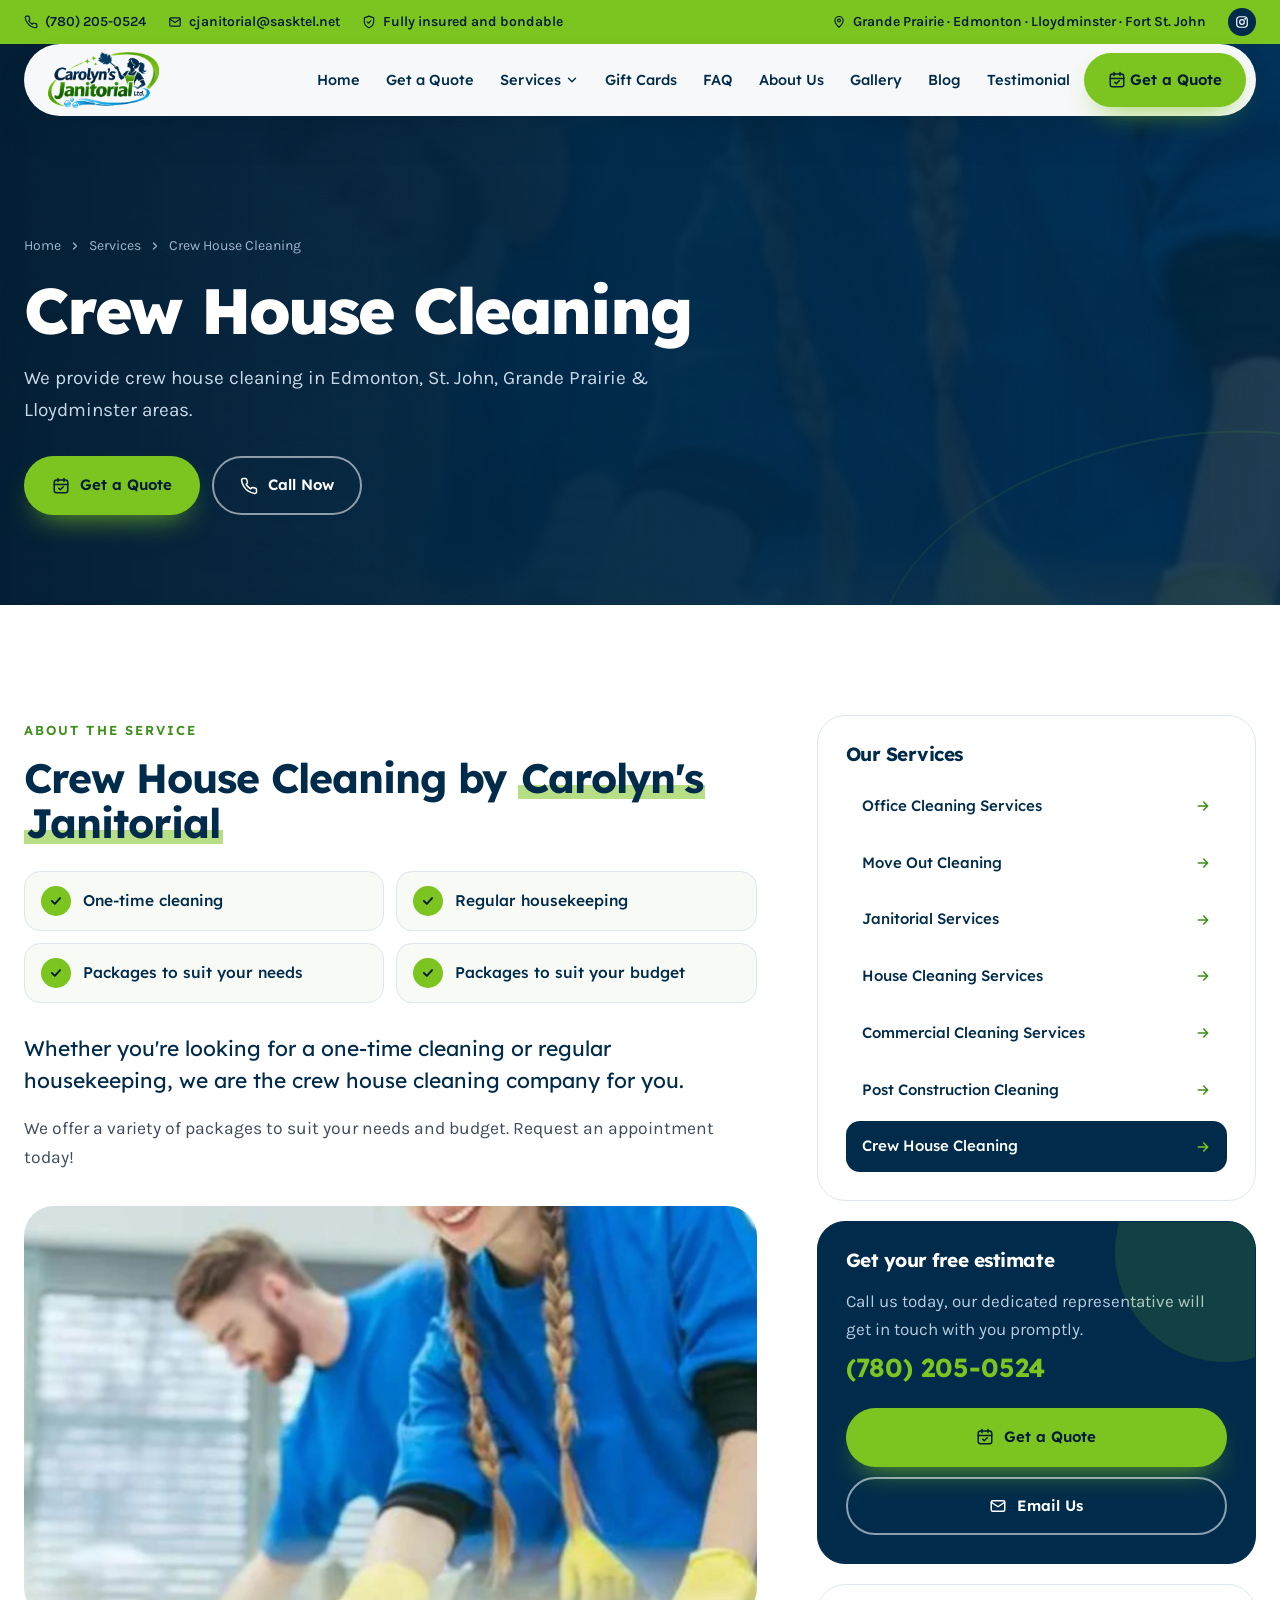
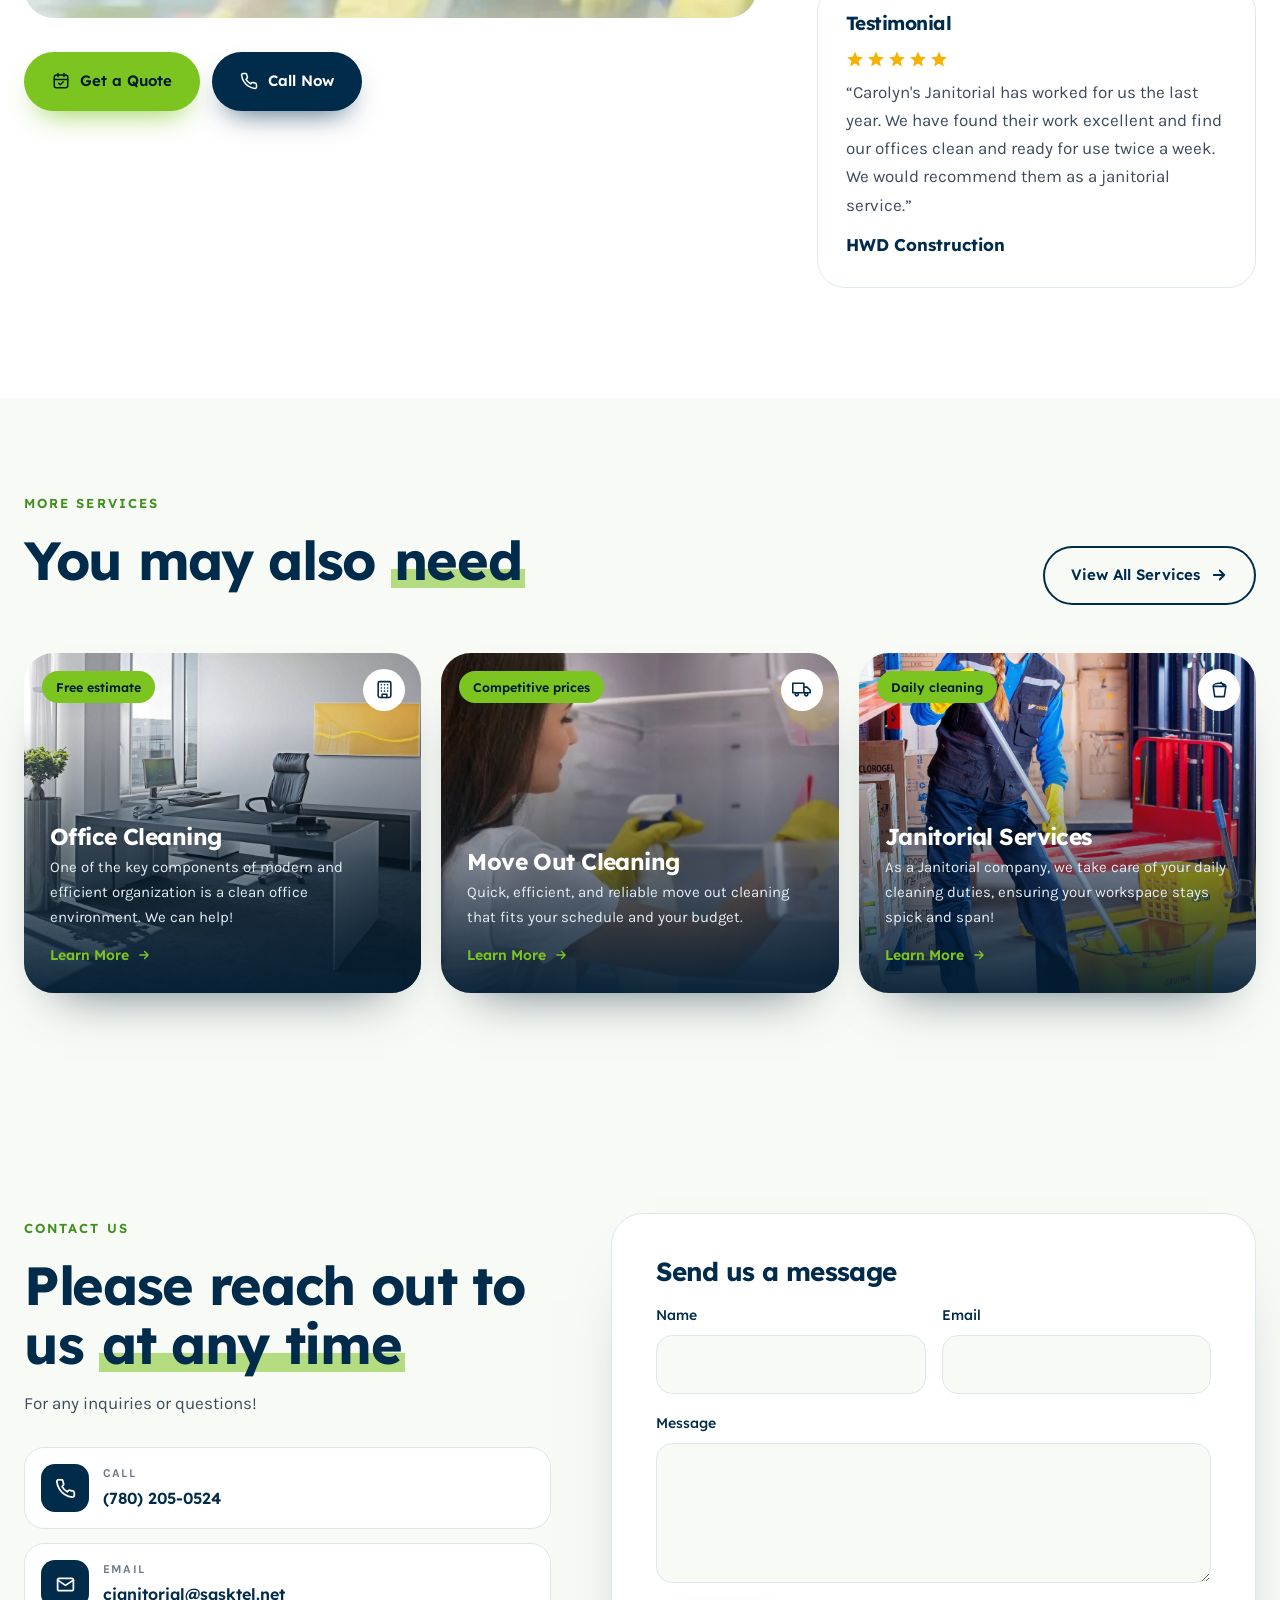
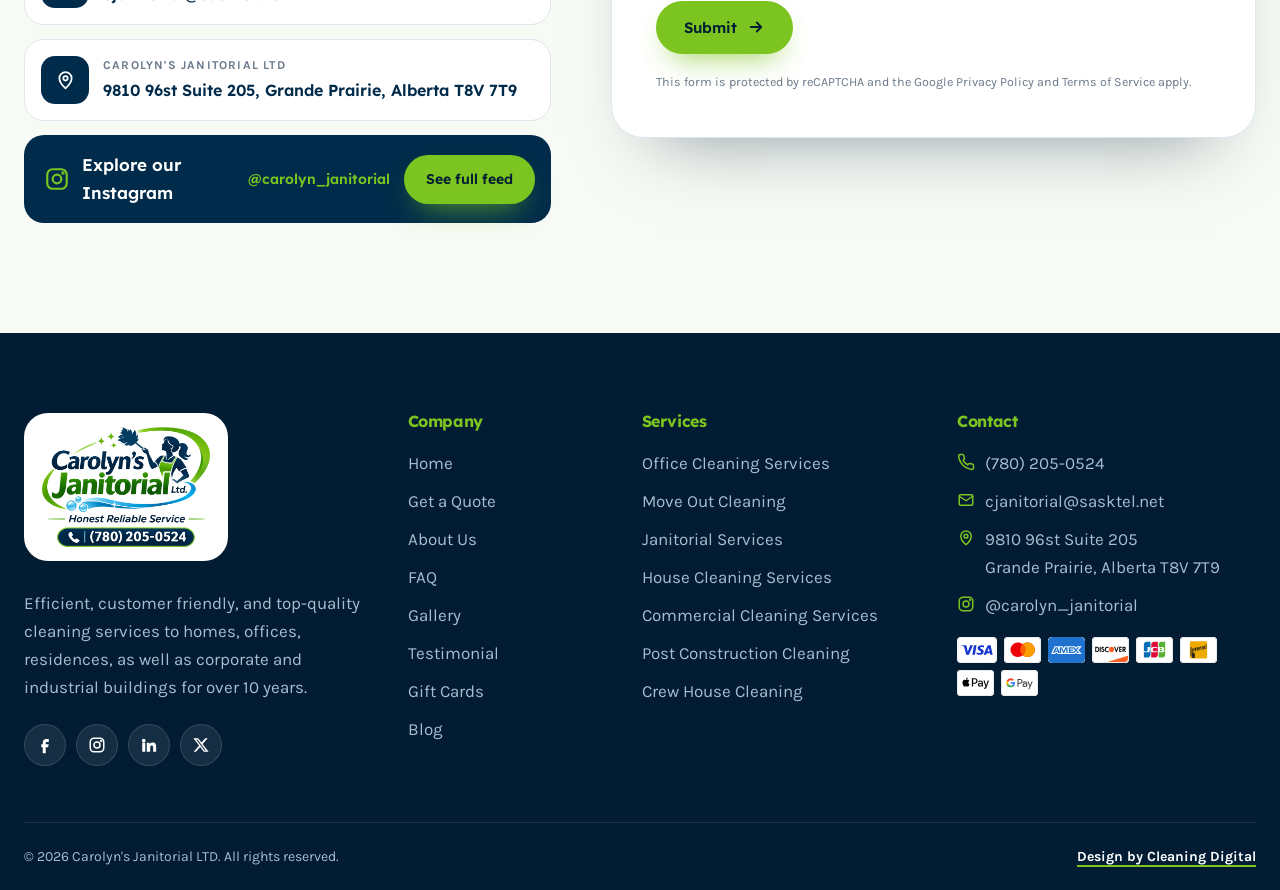
<file: crew-house-cleaning.html>
<!doctype html>
<html lang="en">
<head>
<meta charset="utf-8">
<meta name="viewport" content="width=device-width, initial-scale=1">
<title>Crew House Cleaning | Carolyn's Janitorial</title>
<meta name="description" content="We provide crew house cleaning in Edmonton, St. John, Grande Prairie &amp; Lloydminster areas.">
<meta name="theme-color" content="#012b4b">
<meta property="og:title" content="Crew House Cleaning | Carolyn's Janitorial">
<meta property="og:description" content="We provide crew house cleaning in Edmonton, St. John, Grande Prairie &amp; Lloydminster areas.">
<meta property="og:image" content="images/logo.png">
<link rel="icon" href="images/logo-mark.png">
<link rel="preconnect" href="https://fonts.googleapis.com">
<link rel="preconnect" href="https://fonts.gstatic.com" crossorigin>
<link href="https://fonts.googleapis.com/css2?family=Lexend:wght@400;500;600;700;800&family=Karla:wght@400;500;600;700&display=swap" rel="stylesheet">
<link rel="stylesheet" href="assets/css/style.css">
<script type="application/ld+json">{"@context": "https://schema.org", "@type": "Service", "name": "Crew House Cleaning", "serviceType": "Crew House Cleaning", "description": "We provide crew house cleaning in Edmonton, St. John, Grande Prairie & Lloydminster areas.", "provider": {"@type": "LocalBusiness", "name": "Carolyn's Janitorial Ltd.", "telephone": "+1-780-205-0524"}, "areaServed": ["Grande Prairie", "Edmonton", "Lloydminster", "Fort St. John"]}</script>
</head>
<body>
<svg width="0" height="0" style="position:absolute" aria-hidden="true"><defs>
<symbol id="i-phone" viewBox="0 0 24 24" fill="none" stroke="currentColor" stroke-width="2" stroke-linecap="round" stroke-linejoin="round"><path d="M22 16.9v3a2 2 0 01-2.2 2 19.8 19.8 0 01-8.6-3.1 19.5 19.5 0 01-6-6A19.8 19.8 0 012.1 4.2 2 2 0 014.1 2h3a2 2 0 012 1.7c.1.9.4 1.8.7 2.7a2 2 0 01-.5 2.1L8.1 9.8a16 16 0 006 6l1.3-1.3a2 2 0 012.1-.4c.9.3 1.8.6 2.7.7a2 2 0 011.7 2z"/></symbol>
<symbol id="i-mail" viewBox="0 0 24 24" fill="none" stroke="currentColor" stroke-width="2" stroke-linecap="round" stroke-linejoin="round"><rect x="3" y="5" width="18" height="14" rx="2"/><path d="M3 7l9 6 9-6"/></symbol>
<symbol id="i-pin" viewBox="0 0 24 24" fill="none" stroke="currentColor" stroke-width="2" stroke-linecap="round" stroke-linejoin="round"><path d="M12 21s7-6.2 7-11.5A7 7 0 005 9.5C5 14.8 12 21 12 21z"/><circle cx="12" cy="9.5" r="2.5"/></symbol>
<symbol id="i-shield" viewBox="0 0 24 24" fill="none" stroke="currentColor" stroke-width="2" stroke-linecap="round" stroke-linejoin="round"><path d="M12 22s8-4 8-10V5l-8-3-8 3v7c0 6 8 10 8 10z"/><path d="M9 12l2 2 4-4"/></symbol>
<symbol id="i-check" viewBox="0 0 24 24" fill="none" stroke="currentColor" stroke-width="3.2" stroke-linecap="round" stroke-linejoin="round"><path d="M5 12l5 5 9-10"/></symbol>
<symbol id="i-arrow" viewBox="0 0 24 24" fill="none" stroke="currentColor" stroke-width="2.4" stroke-linecap="round" stroke-linejoin="round"><path d="M5 12h14M13 6l6 6-6 6"/></symbol>
<symbol id="i-left" viewBox="0 0 24 24" fill="none" stroke="currentColor" stroke-width="2.4" stroke-linecap="round" stroke-linejoin="round"><path d="M19 12H5M11 6l-6 6 6 6"/></symbol>
<symbol id="i-down" viewBox="0 0 24 24" fill="none" stroke="currentColor" stroke-width="2.4" stroke-linecap="round" stroke-linejoin="round"><path d="M6 9l6 6 6-6"/></symbol>
<symbol id="i-right" viewBox="0 0 24 24" fill="none" stroke="currentColor" stroke-width="2.4" stroke-linecap="round" stroke-linejoin="round"><path d="M9 6l6 6-6 6"/></symbol>
<symbol id="i-x" viewBox="0 0 24 24" fill="none" stroke="currentColor" stroke-width="2.4" stroke-linecap="round"><path d="M6 6l12 12M18 6L6 18"/></symbol>
<symbol id="i-plus" viewBox="0 0 24 24" fill="none" stroke="currentColor" stroke-width="2.6" stroke-linecap="round"><path d="M12 5v14M5 12h14"/></symbol>
<symbol id="i-star" viewBox="0 0 24 24" fill="currentColor"><path d="M12 2l3 6.9 7.5.7-5.7 5 1.7 7.4L12 18.1 5.5 22l1.7-7.4-5.7-5 7.5-.7z"/></symbol>
<symbol id="i-spark" viewBox="0 0 24 24" fill="currentColor"><path d="M12 0c.6 6.5 5 11.4 12 12-7 .6-11.4 5.5-12 12-.6-6.5-5-11.4-12-12 7-.6 11.4-5.5 12-12z"/></symbol>
<symbol id="i-cal" viewBox="0 0 24 24" fill="none" stroke="currentColor" stroke-width="2" stroke-linecap="round" stroke-linejoin="round"><rect x="3" y="4" width="18" height="17" rx="3"/><path d="M8 2v4M16 2v4M3 10h18M9 15l2 2 4-4"/></symbol>
<symbol id="i-award" viewBox="0 0 24 24" fill="none" stroke="currentColor" stroke-width="2" stroke-linecap="round" stroke-linejoin="round"><circle cx="12" cy="9" r="6"/><path d="M8.5 14L7 22l5-3 5 3-1.5-8"/></symbol>
<symbol id="i-tag" viewBox="0 0 24 24" fill="none" stroke="currentColor" stroke-width="2" stroke-linecap="round" stroke-linejoin="round"><path d="M20.6 13.4l-7.2 7.2a2 2 0 01-2.8 0L2 12V2h10l8.6 8.6a2 2 0 010 2.8z"/><circle cx="7" cy="7" r="1.5"/></symbol>
<symbol id="i-screen" viewBox="0 0 24 24" fill="none" stroke="currentColor" stroke-width="2" stroke-linecap="round" stroke-linejoin="round"><rect x="2" y="4" width="20" height="13" rx="2"/><path d="M8 21h8M12 17v4M8 10l3 3 5-5"/></symbol>
<symbol id="i-office" viewBox="0 0 24 24" fill="none" stroke="currentColor" stroke-width="2" stroke-linecap="round" stroke-linejoin="round"><rect x="4" y="2" width="16" height="20" rx="2"/><path d="M9 22v-4h6v4M8 6h.01M12 6h.01M16 6h.01M8 10h.01M12 10h.01M16 10h.01M8 14h.01M12 14h.01M16 14h.01"/></symbol>
<symbol id="i-home" viewBox="0 0 24 24" fill="none" stroke="currentColor" stroke-width="2" stroke-linecap="round" stroke-linejoin="round"><path d="M3 10.5L12 3l9 7.5V20a1 1 0 01-1 1h-5v-6H9v6H4a1 1 0 01-1-1z"/></symbol>
<symbol id="i-bucket" viewBox="0 0 24 24" fill="none" stroke="currentColor" stroke-width="2" stroke-linecap="round" stroke-linejoin="round"><path d="M4 8h16l-2 13H6zM4 8a8 4 0 0116 0M14 3l4 5"/></symbol>
<symbol id="i-store" viewBox="0 0 24 24" fill="none" stroke="currentColor" stroke-width="2" stroke-linecap="round" stroke-linejoin="round"><path d="M3 9l1.5-5h15L21 9M3 9v11h18V9M3 9h18M9 20v-6h6v6"/></symbol>
<symbol id="i-hammer" viewBox="0 0 24 24" fill="none" stroke="currentColor" stroke-width="2" stroke-linecap="round" stroke-linejoin="round"><path d="M15 12l-8.5 8.5a2.1 2.1 0 01-3-3L12 9M17.6 15L22 10.6M20 8l-6-6-3 3 6 6"/></symbol>
<symbol id="i-truck" viewBox="0 0 24 24" fill="none" stroke="currentColor" stroke-width="2" stroke-linecap="round" stroke-linejoin="round"><path d="M1 4h14v12H1zM15 9h4l4 4v3h-8"/><circle cx="6" cy="18" r="2"/><circle cx="18" cy="18" r="2"/></symbol>
<symbol id="i-crew" viewBox="0 0 24 24" fill="none" stroke="currentColor" stroke-width="2" stroke-linecap="round" stroke-linejoin="round"><circle cx="9" cy="7" r="3.5"/><circle cx="17" cy="9" r="2.5"/><path d="M2 20a7 7 0 0114 0M15 20a5 5 0 017-4.6"/></symbol>
<symbol id="i-users" viewBox="0 0 24 24" fill="none" stroke="currentColor" stroke-width="2" stroke-linecap="round" stroke-linejoin="round"><circle cx="9" cy="8" r="4"/><path d="M2 21a7 7 0 0114 0M16 11l2 2 4-4"/></symbol>
<symbol id="i-heart" viewBox="0 0 24 24" fill="none" stroke="currentColor" stroke-width="2" stroke-linecap="round" stroke-linejoin="round"><path d="M20.8 4.6a5.5 5.5 0 00-7.8 0L12 5.7l-1-1.1a5.5 5.5 0 00-7.8 7.8L12 21l8.8-8.6a5.5 5.5 0 000-7.8z"/></symbol>
<symbol id="i-trend" viewBox="0 0 24 24" fill="none" stroke="currentColor" stroke-width="2" stroke-linecap="round" stroke-linejoin="round"><path d="M3 17l6-6 4 4 8-8M15 7h6v6"/></symbol>
<symbol id="i-leaf" viewBox="0 0 24 24" fill="none" stroke="currentColor" stroke-width="2" stroke-linecap="round" stroke-linejoin="round"><path d="M11 20A7 7 0 014 13c0-6 7-10 16-10 0 9-4 16-10 16zM4 21c3-5 6-8 10-10"/></symbol>
<symbol id="i-ig" viewBox="0 0 24 24" fill="none" stroke="currentColor" stroke-width="2" stroke-linecap="round" stroke-linejoin="round"><rect x="3" y="3" width="18" height="18" rx="5"/><circle cx="12" cy="12" r="4"/><circle cx="17.5" cy="6.5" r=".6" fill="currentColor"/></symbol>
<symbol id="i-gift" viewBox="0 0 24 24" fill="none" stroke="currentColor" stroke-width="2" stroke-linecap="round" stroke-linejoin="round"><rect x="3" y="8" width="18" height="13" rx="1"/><path d="M12 8v13M3 12h18M12 8S10 3 7.5 3a2.5 2.5 0 000 5M12 8s2-5 4.5-5a2.5 2.5 0 010 5"/></symbol>
<symbol id="i-fb" viewBox="0 0 24 24" fill="currentColor"><path d="M14 8h3V4h-3a5 5 0 00-5 5v2H7v4h2v8h4v-8h3l1-4h-4V9a1 1 0 011-1z"/></symbol>
<symbol id="i-li" viewBox="0 0 24 24" fill="currentColor"><path d="M4.98 3.5a2.5 2.5 0 11-.01 5 2.5 2.5 0 01.01-5zM3 9h4v12H3zM9 9h3.8v1.7h.1c.5-1 1.8-2 3.8-2 4 0 4.8 2.7 4.8 6.1V21h-4v-5.4c0-1.3 0-3-1.8-3s-2.1 1.4-2.1 2.9V21H9z"/></symbol>
<symbol id="i-xx" viewBox="0 0 24 24" fill="currentColor"><path d="M17.8 3h3.1l-6.8 7.8 8 10.2h-6.3l-4.9-6.4L5.3 21H2.2l7.3-8.3L1.8 3h6.4l4.4 5.8zm-1.1 16.2h1.7L7.4 4.7H5.6z"/></symbol>
</defs></svg>
<div class="util"><div class="wrap">
  <span><a href="tel:+17802050524"><svg class="ic"><use href="#i-phone"/></svg>(780) 205-0524</a><a href="mailto:cjanitorial@sasktel.net"><svg class="ic"><use href="#i-mail"/></svg>cjanitorial@sasktel.net</a><em class="hide"><svg class="ic"><use href="#i-shield"/></svg>Fully insured and bondable</em></span>
  <span><em class="hide"><svg class="ic"><use href="#i-pin"/></svg>Grande Prairie · Edmonton · Lloydminster · Fort St. John</em><a class="ig" href="https://www.instagram.com/carolyn_janitorial/" target="_blank" rel="noopener" aria-label="Instagram"><svg class="ic"><use href="#i-ig"/></svg></a></span>
</div></div>
<header class="hdr" id="hdr"><div class="wrap"><div class="bar">
  <a class="logo" href="index.html" aria-label="Carolyn's Janitorial Ltd. home"><img src="images/logo-mark.png" alt="Carolyn's Janitorial Ltd." width="1265" height="641"></a>
  <button class="burger" aria-label="Menu" aria-expanded="false"><i></i><i></i><i></i></button>
  <nav class="menu" aria-label="Main">
    <a href="index.html">Home</a><a href="get-a-quote.html">Get a Quote</a><div class="dd"><a href="services.html" aria-haspopup="true">Services <svg class="ic"><use href="#i-down"/></svg></a><div class="sub"><div><a href="office-cleaning.html"><i><svg class="ic"><use href="#i-office"/></svg></i>Office Cleaning Services</a><a href="move-out-cleaning.html"><i><svg class="ic"><use href="#i-truck"/></svg></i>Move Out Cleaning</a><a href="janitorial-services.html"><i><svg class="ic"><use href="#i-bucket"/></svg></i>Janitorial Services</a><a href="house-cleaning.html"><i><svg class="ic"><use href="#i-home"/></svg></i>House Cleaning Services</a><a href="commercial-cleaning.html"><i><svg class="ic"><use href="#i-store"/></svg></i>Commercial Cleaning Services</a><a href="post-construction-cleaning.html"><i><svg class="ic"><use href="#i-hammer"/></svg></i>Post Construction Cleaning</a><a href="crew-house-cleaning.html"><i><svg class="ic"><use href="#i-crew"/></svg></i>Crew House Cleaning</a></div></div></div><a href="https://www.carolynjanitorial.ca/s/gift-cards" target="_blank" rel="noopener">Gift Cards</a><a href="faq.html">FAQ</a><a href="about.html">About Us</a><a href="gallery.html">Gallery</a><a href="https://www.carolynjanitorial.ca/s/stories" target="_blank" rel="noopener">Blog</a><a href="testimonial.html">Testimonial</a>
    <a class="cta btn b-lime" href="get-a-quote.html"><svg class="ic"><use href="#i-cal"/></svg>Get a Quote</a>
  </nav>
  <a class="callpill" href="tel:+17802050524"><i><svg class="ic"><use href="#i-phone"/></svg></i><span><small>CALL NOW</small><b>(780) 205-0524</b></span></a>
</div></div></header>
<main id="top">
<section class="phero"><img src="images/crew-clean.jpg" alt="">
  <div class="wrap"><nav class="crumb" aria-label="Breadcrumb"><a href="index.html">Home</a><svg class="ic"><use href="#i-right"/></svg><a href="services.html">Services</a><svg class="ic"><use href="#i-right"/></svg><span>Crew House Cleaning</span></nav><h1>Crew House Cleaning</h1><p>We provide crew house cleaning in Edmonton, St. John, Grande Prairie & Lloydminster areas.</p><div class="btns"><a class="btn b-lime" href="get-a-quote.html"><svg class="ic"><use href="#i-cal"/></svg>Get a Quote</a><a class="btn b-glass" href="tel:+17802050524"><svg class="ic"><use href="#i-phone"/></svg>Call Now</a></div></div>
</section>
<section class="sec sd"><div class="wrap">
  <div class="body rv">
    <span class="eyebrow">About the Service</span>
    <h2>Crew House Cleaning by <span class="hl">Carolyn's Janitorial</span></h2>
    <div class="pts"><div><i><svg class="ic"><use href="#i-check"/></svg></i>One-time cleaning</div><div><i><svg class="ic"><use href="#i-check"/></svg></i>Regular housekeeping</div><div><i><svg class="ic"><use href="#i-check"/></svg></i>Packages to suit your needs</div><div><i><svg class="ic"><use href="#i-check"/></svg></i>Packages to suit your budget</div></div>
    <p>Whether you're looking for a one-time cleaning or regular housekeeping, we are the crew house cleaning company for you.</p><p>We offer a variety of packages to suit your needs and budget. Request an appointment today!</p>
    <div class="fig"><img src="images/crew-clean.jpg" alt="Crew House Cleaning" loading="lazy"></div>
    <div class="btns"><a class="btn b-lime" href="get-a-quote.html"><svg class="ic"><use href="#i-cal"/></svg>Get a Quote</a><a class="btn b-navy" href="tel:+17802050524"><svg class="ic"><use href="#i-phone"/></svg>Call Now</a></div>
  </div>
  <aside class="aside rv">
    <div class="box"><h4>Our Services</h4><div class="olist"><a href="office-cleaning.html">Office Cleaning Services<svg class="ic"><use href="#i-arrow"/></svg></a><a href="move-out-cleaning.html">Move Out Cleaning<svg class="ic"><use href="#i-arrow"/></svg></a><a href="janitorial-services.html">Janitorial Services<svg class="ic"><use href="#i-arrow"/></svg></a><a href="house-cleaning.html">House Cleaning Services<svg class="ic"><use href="#i-arrow"/></svg></a><a href="commercial-cleaning.html">Commercial Cleaning Services<svg class="ic"><use href="#i-arrow"/></svg></a><a href="post-construction-cleaning.html">Post Construction Cleaning<svg class="ic"><use href="#i-arrow"/></svg></a><a href="crew-house-cleaning.html" class="on">Crew House Cleaning<svg class="ic"><use href="#i-arrow"/></svg></a></div></div>
    <div class="box dark"><h4>Get your free estimate</h4><p>Call us today, our dedicated representative will get in touch with you promptly.</p><a class="big" href="tel:+17802050524">(780) 205-0524</a>
      <a class="btn b-lime" href="get-a-quote.html"><svg class="ic"><use href="#i-cal"/></svg>Get a Quote</a><a class="btn b-glass" href="mailto:cjanitorial@sasktel.net"><svg class="ic"><use href="#i-mail"/></svg>Email Us</a></div>
    <div class="box"><h4>Testimonial</h4><div class="stars" aria-label="5 stars"><svg class="ic"><use href="#i-star"/></svg><svg class="ic"><use href="#i-star"/></svg><svg class="ic"><use href="#i-star"/></svg><svg class="ic"><use href="#i-star"/></svg><svg class="ic"><use href="#i-star"/></svg></div><p style="margin:10px 0 12px">&ldquo;Carolyn's Janitorial has worked for us the last year. We have found their work excellent and find our offices clean and ready for use twice a week. We would recommend them as a janitorial service.&rdquo;</p><b style="font-family:var(--h);color:var(--navy)">HWD Construction</b></div>
  </aside>
</div></section>
<section class="sec services" style="padding-top:90px"><div class="wrap">
  <div class="svhead rv"><div><span class="eyebrow">More services</span><h2 class="sec-h">You may also <span class="hl">need</span></h2></div><a class="btn b-out" href="services.html">View All Services<svg class="ic"><use href="#i-arrow"/></svg></a></div>
  <div class="svgrid three"><a class="svc rv" href="office-cleaning.html">
  <img src="images/gallery-08.jpg" alt="Office Cleaning" loading="lazy">
  <span class="chip">Free estimate</span><span class="bdg"><svg class="ic"><use href="#i-office"/></svg></span>
  <h3>Office Cleaning</h3><p>One of the key components of modern and efficient organization is a clean office environment. We can help!</p><span class="go">Learn More <svg class="ic"><use href="#i-arrow"/></svg></span>
</a><a class="svc rv" href="move-out-cleaning.html">
  <img src="images/fridge-clean.jpg" alt="Move Out Cleaning" loading="lazy">
  <span class="chip">Competitive prices</span><span class="bdg"><svg class="ic"><use href="#i-truck"/></svg></span>
  <h3>Move Out Cleaning</h3><p>Quick, efficient, and reliable move out cleaning that fits your schedule and your budget.</p><span class="go">Learn More <svg class="ic"><use href="#i-arrow"/></svg></span>
</a><a class="svc rv" href="janitorial-services.html">
  <img src="images/worker.jpg" alt="Janitorial Services" loading="lazy">
  <span class="chip">Daily cleaning</span><span class="bdg"><svg class="ic"><use href="#i-bucket"/></svg></span>
  <h3>Janitorial Services</h3><p>As a Janitorial company, we take care of your daily cleaning duties, ensuring your workspace stays spick and span!</p><span class="go">Learn More <svg class="ic"><use href="#i-arrow"/></svg></span>
</a></div>
</div></section>
<section class="sec contact" id="contact"><div class="wrap">
  <div class="rv"><span class="eyebrow">Contact us</span><h2 class="sec-h">Please reach out to us <span class="hl">at any time</span></h2><p>For any inquiries or questions!</p>
    <div class="clist">
      <a href="tel:+17802050524"><i><svg class="ic"><use href="#i-phone"/></svg></i><span><small>Call</small><b>(780) 205-0524</b></span></a>
      <a href="mailto:cjanitorial@sasktel.net"><i><svg class="ic"><use href="#i-mail"/></svg></i><span><small>Email</small><b>cjanitorial@sasktel.net</b></span></a>
      <div><i><svg class="ic"><use href="#i-pin"/></svg></i><span><small>Carolyn's Janitorial LTD</small><b>9810 96st Suite 205, Grande Prairie, Alberta T8V 7T9</b></span></div>
    </div>
    <div class="insta"><span><svg class="ic" style="font-size:26px;color:var(--lime)"><use href="#i-ig"/></svg><span>Explore our Instagram<em>@carolyn_janitorial</em></span></span><a class="btn b-lime" href="https://www.instagram.com/carolyn_janitorial/" target="_blank" rel="noopener">See full feed</a></div>
  </div>
  <form class="f rv" action="mailto:cjanitorial@sasktel.net" method="post" enctype="text/plain">
    <h3>Send us a message</h3>
    <div class="two"><label>Name<input type="text" name="name" required autocomplete="name"></label><label>Email<input type="email" name="email" required autocomplete="email"></label></div>
    <label>Message<textarea name="message" required></textarea></label>
    <button class="btn b-lime" type="submit" style="justify-self:start">Submit<svg class="ic"><use href="#i-arrow"/></svg></button>
    <small>This form is protected by reCAPTCHA and the Google Privacy Policy and Terms of Service apply.</small>
  </form>
</div></section>
</main>
<footer>
  <div class="wrap ft">
    <div>
      <span class="lg"><img src="images/logo.png" alt="Carolyn's Janitorial Ltd. Honest Reliable Service (780) 205-0524" width="1268" height="905"></span>
      <p>Efficient, customer friendly, and top-quality cleaning services to homes, offices, residences, as well as corporate and industrial buildings for over 10 years.</p>
      <div class="soc" aria-label="Social media">
        <a href="https://www.facebook.com/CarolynsJanitorialLtd" target="_blank" rel="noopener" aria-label="Facebook"><svg class="ic"><use href="#i-fb"/></svg></a>
        <a href="https://www.instagram.com/carolynbrook7" target="_blank" rel="noopener" aria-label="Instagram"><svg class="ic"><use href="#i-ig"/></svg></a>
        <a href="https://www.linkedin.com/in/carolyn-brook-8a7483102" target="_blank" rel="noopener" aria-label="LinkedIn"><svg class="ic"><use href="#i-li"/></svg></a>
        <a href="https://twitter.com/CarolynsJanito2" target="_blank" rel="noopener" aria-label="X (Twitter)"><svg class="ic"><use href="#i-xx"/></svg></a>
      </div>
    </div>
    <div>
      <h4>Company</h4>
      <ul><li><a href="index.html">Home</a></li><li><a href="get-a-quote.html">Get a Quote</a></li><li><a href="about.html">About Us</a></li><li><a href="faq.html">FAQ</a></li><li><a href="gallery.html">Gallery</a></li><li><a href="testimonial.html">Testimonial</a></li><li><a href="https://www.carolynjanitorial.ca/s/gift-cards" target="_blank" rel="noopener">Gift Cards</a></li><li><a href="https://www.carolynjanitorial.ca/s/stories" target="_blank" rel="noopener">Blog</a></li></ul>
    </div>
    <div><h4>Services</h4><ul><li><a href="office-cleaning.html">Office Cleaning Services</a></li><li><a href="move-out-cleaning.html">Move Out Cleaning</a></li><li><a href="janitorial-services.html">Janitorial Services</a></li><li><a href="house-cleaning.html">House Cleaning Services</a></li><li><a href="commercial-cleaning.html">Commercial Cleaning Services</a></li><li><a href="post-construction-cleaning.html">Post Construction Cleaning</a></li><li><a href="crew-house-cleaning.html">Crew House Cleaning</a></li></ul></div>
    <div>
      <h4>Contact</h4>
      <ul class="ct">
        <li><svg class="ic"><use href="#i-phone"/></svg><a href="tel:+17802050524">(780) 205-0524</a></li>
        <li><svg class="ic"><use href="#i-mail"/></svg><a href="mailto:cjanitorial@sasktel.net">cjanitorial@sasktel.net</a></li>
        <li><svg class="ic"><use href="#i-pin"/></svg><span>9810 96st Suite 205<br>Grande Prairie, Alberta T8V 7T9</span></li>
        <li><svg class="ic"><use href="#i-ig"/></svg><a href="https://www.instagram.com/carolyn_janitorial/" target="_blank" rel="noopener">@carolyn_janitorial</a></li>
      </ul>
      <div class="pay" aria-label="Accepted payments">
        <img src="images/pay-visa.svg" alt="Visa"><img src="images/pay-mastercard.svg" alt="Mastercard"><img src="images/pay-americanexpress.svg" alt="American Express"><img src="images/pay-discover.svg" alt="Discover"><img src="images/pay-jcb.svg" alt="JCB"><img src="images/pay-interac.svg" alt="Interac"><img src="images/pay-applepay.svg" alt="Apple Pay"><img src="images/pay-googlepay.svg" alt="Google Pay">
      </div>
    </div>
  </div>
  <div class="wrap fb">
    <span>&copy; 2026 Carolyn's Janitorial LTD. All rights reserved.</span>
    <span><a href="https://cleaningdigital.ca/" target="_blank" rel="noopener">Design by Cleaning Digital</a></span>
  </div>
</footer>
<a class="fab" href="tel:+17802050524" aria-label="Call (780) 205-0524"><svg class="ic"><use href="#i-phone"/></svg></a>
<script src="assets/js/main.js"></script>
</body>
</html>
</file>
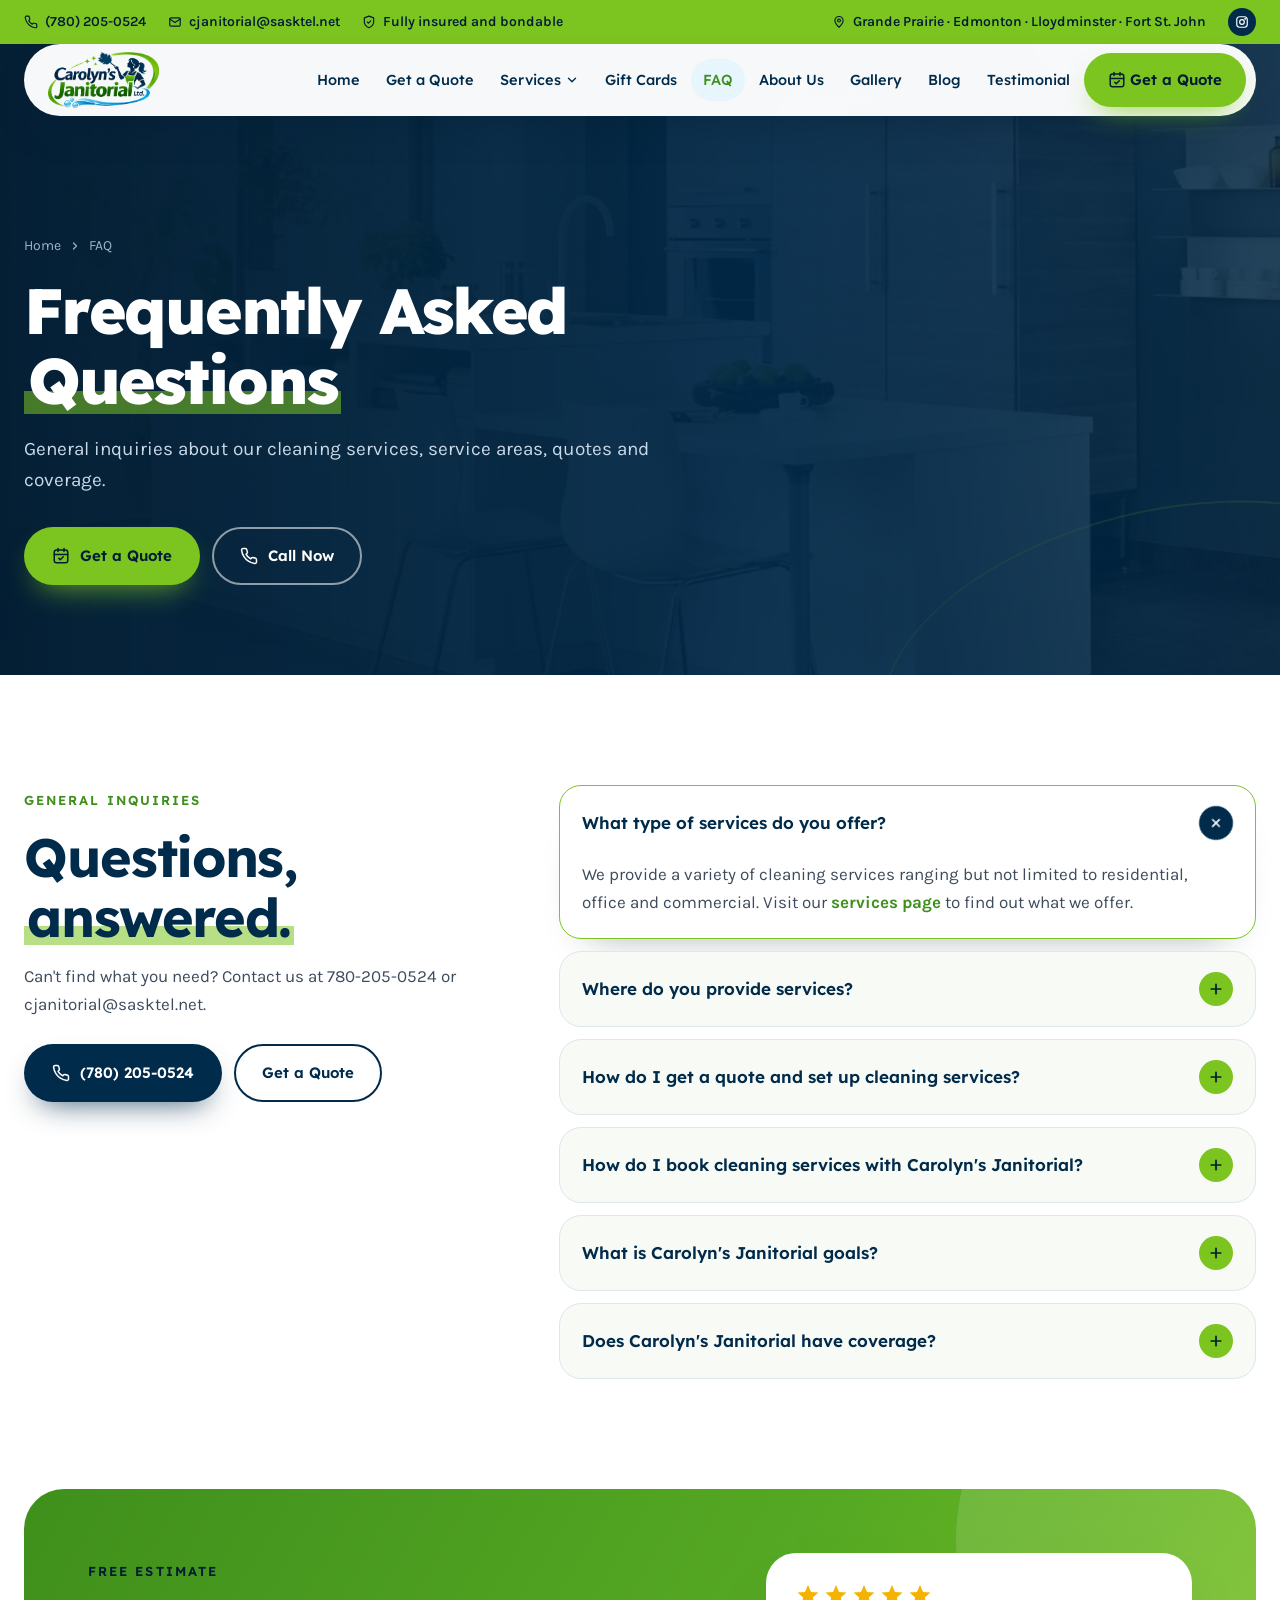
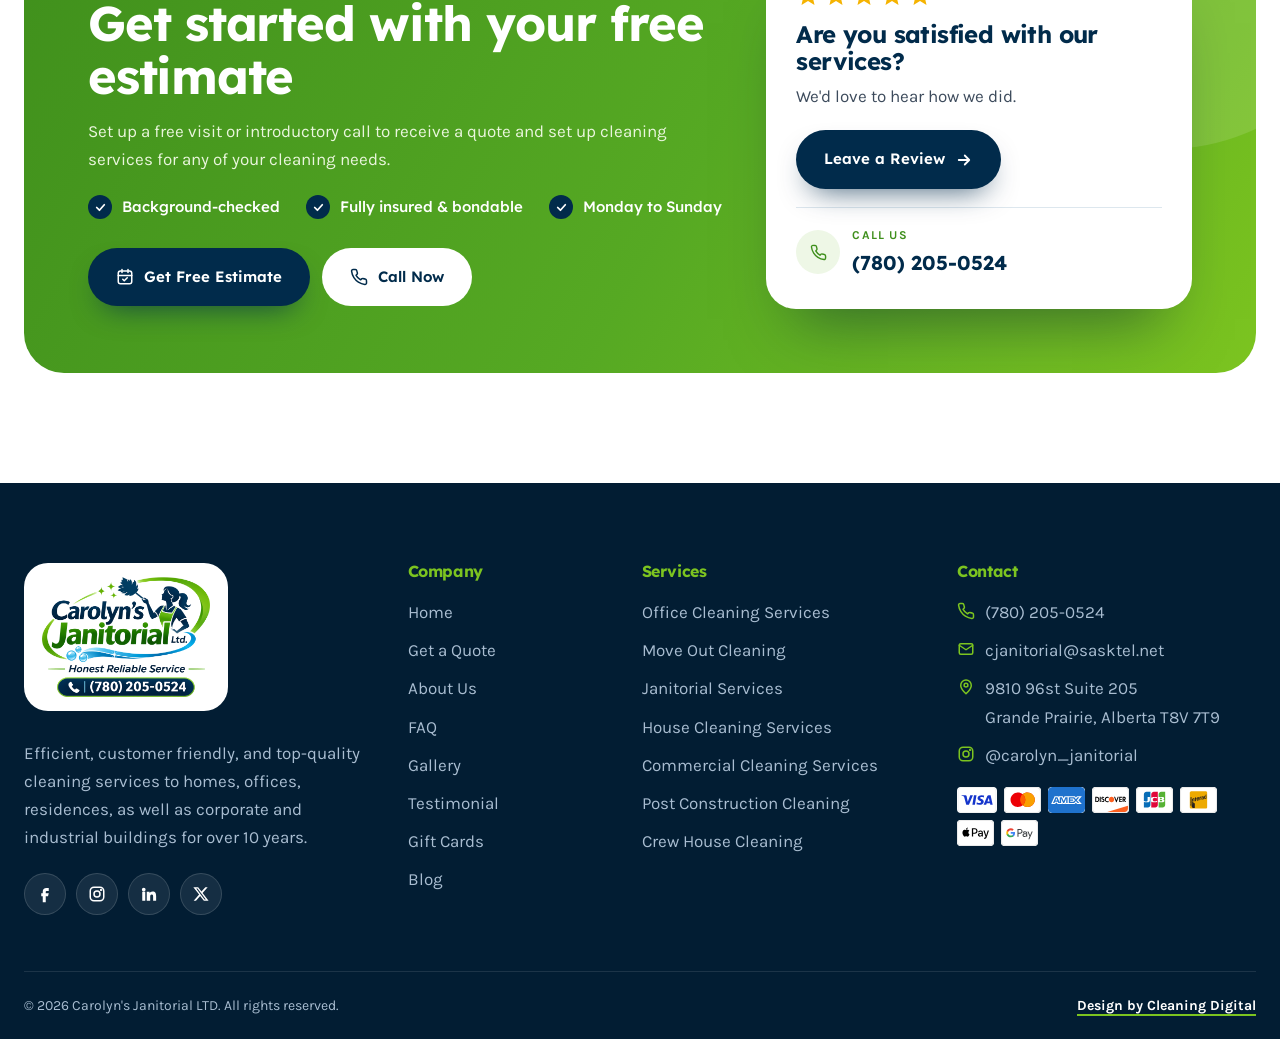
<file: faq.html>
<!doctype html>
<html lang="en">
<head>
<meta charset="utf-8">
<meta name="viewport" content="width=device-width, initial-scale=1">
<title>FAQ | Carolyn's Janitorial</title>
<meta name="description" content="Answers about Carolyn's Janitorial services, service areas, quotes, booking and insurance.">
<meta name="theme-color" content="#012b4b">
<meta property="og:title" content="FAQ | Carolyn's Janitorial">
<meta property="og:description" content="Answers about Carolyn's Janitorial services, service areas, quotes, booking and insurance.">
<meta property="og:image" content="images/logo.png">
<link rel="icon" href="images/logo-mark.png">
<link rel="preconnect" href="https://fonts.googleapis.com">
<link rel="preconnect" href="https://fonts.gstatic.com" crossorigin>
<link href="https://fonts.googleapis.com/css2?family=Lexend:wght@400;500;600;700;800&family=Karla:wght@400;500;600;700&display=swap" rel="stylesheet">
<link rel="stylesheet" href="assets/css/style.css">
<script type="application/ld+json">{"@context": "https://schema.org", "@type": "FAQPage", "mainEntity": [{"@type": "Question", "name": "What type of services do you offer?", "acceptedAnswer": {"@type": "Answer", "text": "We provide a variety of cleaning services ranging but not limited to residential, office and commercial. Visit our services page to find out what we offer."}}, {"@type": "Question", "name": "Where do you provide services?", "acceptedAnswer": {"@type": "Answer", "text": "We currently provide services in Grande Prairie & Lloydminster."}}, {"@type": "Question", "name": "How do I get a quote and set up cleaning services?", "acceptedAnswer": {"@type": "Answer", "text": "To get a quote, you can click on book a call / visit. Alternatively, contact us at 780-205-0524 or cjanitorial@sasktel.net"}}, {"@type": "Question", "name": "How do I book cleaning services with Carolyn's Janitorial?", "acceptedAnswer": {"@type": "Answer", "text": "To book a call for cleaning services please book a call or reach out to us directly via the contact details provided above."}}, {"@type": "Question", "name": "What is Carolyn's Janitorial goals?", "acceptedAnswer": {"@type": "Answer", "text": "Our goal is to have a working relationship with clients and to take the stress away. It is a stress reliever for you to know that you can count on our services at all times."}}, {"@type": "Question", "name": "Does Carolyn's Janitorial have coverage?", "acceptedAnswer": {"@type": "Answer", "text": "Yes, it's fully insured and bondable."}}]}</script>
</head>
<body>
<svg width="0" height="0" style="position:absolute" aria-hidden="true"><defs>
<symbol id="i-phone" viewBox="0 0 24 24" fill="none" stroke="currentColor" stroke-width="2" stroke-linecap="round" stroke-linejoin="round"><path d="M22 16.9v3a2 2 0 01-2.2 2 19.8 19.8 0 01-8.6-3.1 19.5 19.5 0 01-6-6A19.8 19.8 0 012.1 4.2 2 2 0 014.1 2h3a2 2 0 012 1.7c.1.9.4 1.8.7 2.7a2 2 0 01-.5 2.1L8.1 9.8a16 16 0 006 6l1.3-1.3a2 2 0 012.1-.4c.9.3 1.8.6 2.7.7a2 2 0 011.7 2z"/></symbol>
<symbol id="i-mail" viewBox="0 0 24 24" fill="none" stroke="currentColor" stroke-width="2" stroke-linecap="round" stroke-linejoin="round"><rect x="3" y="5" width="18" height="14" rx="2"/><path d="M3 7l9 6 9-6"/></symbol>
<symbol id="i-pin" viewBox="0 0 24 24" fill="none" stroke="currentColor" stroke-width="2" stroke-linecap="round" stroke-linejoin="round"><path d="M12 21s7-6.2 7-11.5A7 7 0 005 9.5C5 14.8 12 21 12 21z"/><circle cx="12" cy="9.5" r="2.5"/></symbol>
<symbol id="i-shield" viewBox="0 0 24 24" fill="none" stroke="currentColor" stroke-width="2" stroke-linecap="round" stroke-linejoin="round"><path d="M12 22s8-4 8-10V5l-8-3-8 3v7c0 6 8 10 8 10z"/><path d="M9 12l2 2 4-4"/></symbol>
<symbol id="i-check" viewBox="0 0 24 24" fill="none" stroke="currentColor" stroke-width="3.2" stroke-linecap="round" stroke-linejoin="round"><path d="M5 12l5 5 9-10"/></symbol>
<symbol id="i-arrow" viewBox="0 0 24 24" fill="none" stroke="currentColor" stroke-width="2.4" stroke-linecap="round" stroke-linejoin="round"><path d="M5 12h14M13 6l6 6-6 6"/></symbol>
<symbol id="i-left" viewBox="0 0 24 24" fill="none" stroke="currentColor" stroke-width="2.4" stroke-linecap="round" stroke-linejoin="round"><path d="M19 12H5M11 6l-6 6 6 6"/></symbol>
<symbol id="i-down" viewBox="0 0 24 24" fill="none" stroke="currentColor" stroke-width="2.4" stroke-linecap="round" stroke-linejoin="round"><path d="M6 9l6 6 6-6"/></symbol>
<symbol id="i-right" viewBox="0 0 24 24" fill="none" stroke="currentColor" stroke-width="2.4" stroke-linecap="round" stroke-linejoin="round"><path d="M9 6l6 6-6 6"/></symbol>
<symbol id="i-x" viewBox="0 0 24 24" fill="none" stroke="currentColor" stroke-width="2.4" stroke-linecap="round"><path d="M6 6l12 12M18 6L6 18"/></symbol>
<symbol id="i-plus" viewBox="0 0 24 24" fill="none" stroke="currentColor" stroke-width="2.6" stroke-linecap="round"><path d="M12 5v14M5 12h14"/></symbol>
<symbol id="i-star" viewBox="0 0 24 24" fill="currentColor"><path d="M12 2l3 6.9 7.5.7-5.7 5 1.7 7.4L12 18.1 5.5 22l1.7-7.4-5.7-5 7.5-.7z"/></symbol>
<symbol id="i-spark" viewBox="0 0 24 24" fill="currentColor"><path d="M12 0c.6 6.5 5 11.4 12 12-7 .6-11.4 5.5-12 12-.6-6.5-5-11.4-12-12 7-.6 11.4-5.5 12-12z"/></symbol>
<symbol id="i-cal" viewBox="0 0 24 24" fill="none" stroke="currentColor" stroke-width="2" stroke-linecap="round" stroke-linejoin="round"><rect x="3" y="4" width="18" height="17" rx="3"/><path d="M8 2v4M16 2v4M3 10h18M9 15l2 2 4-4"/></symbol>
<symbol id="i-award" viewBox="0 0 24 24" fill="none" stroke="currentColor" stroke-width="2" stroke-linecap="round" stroke-linejoin="round"><circle cx="12" cy="9" r="6"/><path d="M8.5 14L7 22l5-3 5 3-1.5-8"/></symbol>
<symbol id="i-tag" viewBox="0 0 24 24" fill="none" stroke="currentColor" stroke-width="2" stroke-linecap="round" stroke-linejoin="round"><path d="M20.6 13.4l-7.2 7.2a2 2 0 01-2.8 0L2 12V2h10l8.6 8.6a2 2 0 010 2.8z"/><circle cx="7" cy="7" r="1.5"/></symbol>
<symbol id="i-screen" viewBox="0 0 24 24" fill="none" stroke="currentColor" stroke-width="2" stroke-linecap="round" stroke-linejoin="round"><rect x="2" y="4" width="20" height="13" rx="2"/><path d="M8 21h8M12 17v4M8 10l3 3 5-5"/></symbol>
<symbol id="i-office" viewBox="0 0 24 24" fill="none" stroke="currentColor" stroke-width="2" stroke-linecap="round" stroke-linejoin="round"><rect x="4" y="2" width="16" height="20" rx="2"/><path d="M9 22v-4h6v4M8 6h.01M12 6h.01M16 6h.01M8 10h.01M12 10h.01M16 10h.01M8 14h.01M12 14h.01M16 14h.01"/></symbol>
<symbol id="i-home" viewBox="0 0 24 24" fill="none" stroke="currentColor" stroke-width="2" stroke-linecap="round" stroke-linejoin="round"><path d="M3 10.5L12 3l9 7.5V20a1 1 0 01-1 1h-5v-6H9v6H4a1 1 0 01-1-1z"/></symbol>
<symbol id="i-bucket" viewBox="0 0 24 24" fill="none" stroke="currentColor" stroke-width="2" stroke-linecap="round" stroke-linejoin="round"><path d="M4 8h16l-2 13H6zM4 8a8 4 0 0116 0M14 3l4 5"/></symbol>
<symbol id="i-store" viewBox="0 0 24 24" fill="none" stroke="currentColor" stroke-width="2" stroke-linecap="round" stroke-linejoin="round"><path d="M3 9l1.5-5h15L21 9M3 9v11h18V9M3 9h18M9 20v-6h6v6"/></symbol>
<symbol id="i-hammer" viewBox="0 0 24 24" fill="none" stroke="currentColor" stroke-width="2" stroke-linecap="round" stroke-linejoin="round"><path d="M15 12l-8.5 8.5a2.1 2.1 0 01-3-3L12 9M17.6 15L22 10.6M20 8l-6-6-3 3 6 6"/></symbol>
<symbol id="i-truck" viewBox="0 0 24 24" fill="none" stroke="currentColor" stroke-width="2" stroke-linecap="round" stroke-linejoin="round"><path d="M1 4h14v12H1zM15 9h4l4 4v3h-8"/><circle cx="6" cy="18" r="2"/><circle cx="18" cy="18" r="2"/></symbol>
<symbol id="i-crew" viewBox="0 0 24 24" fill="none" stroke="currentColor" stroke-width="2" stroke-linecap="round" stroke-linejoin="round"><circle cx="9" cy="7" r="3.5"/><circle cx="17" cy="9" r="2.5"/><path d="M2 20a7 7 0 0114 0M15 20a5 5 0 017-4.6"/></symbol>
<symbol id="i-users" viewBox="0 0 24 24" fill="none" stroke="currentColor" stroke-width="2" stroke-linecap="round" stroke-linejoin="round"><circle cx="9" cy="8" r="4"/><path d="M2 21a7 7 0 0114 0M16 11l2 2 4-4"/></symbol>
<symbol id="i-heart" viewBox="0 0 24 24" fill="none" stroke="currentColor" stroke-width="2" stroke-linecap="round" stroke-linejoin="round"><path d="M20.8 4.6a5.5 5.5 0 00-7.8 0L12 5.7l-1-1.1a5.5 5.5 0 00-7.8 7.8L12 21l8.8-8.6a5.5 5.5 0 000-7.8z"/></symbol>
<symbol id="i-trend" viewBox="0 0 24 24" fill="none" stroke="currentColor" stroke-width="2" stroke-linecap="round" stroke-linejoin="round"><path d="M3 17l6-6 4 4 8-8M15 7h6v6"/></symbol>
<symbol id="i-leaf" viewBox="0 0 24 24" fill="none" stroke="currentColor" stroke-width="2" stroke-linecap="round" stroke-linejoin="round"><path d="M11 20A7 7 0 014 13c0-6 7-10 16-10 0 9-4 16-10 16zM4 21c3-5 6-8 10-10"/></symbol>
<symbol id="i-ig" viewBox="0 0 24 24" fill="none" stroke="currentColor" stroke-width="2" stroke-linecap="round" stroke-linejoin="round"><rect x="3" y="3" width="18" height="18" rx="5"/><circle cx="12" cy="12" r="4"/><circle cx="17.5" cy="6.5" r=".6" fill="currentColor"/></symbol>
<symbol id="i-gift" viewBox="0 0 24 24" fill="none" stroke="currentColor" stroke-width="2" stroke-linecap="round" stroke-linejoin="round"><rect x="3" y="8" width="18" height="13" rx="1"/><path d="M12 8v13M3 12h18M12 8S10 3 7.5 3a2.5 2.5 0 000 5M12 8s2-5 4.5-5a2.5 2.5 0 010 5"/></symbol>
<symbol id="i-fb" viewBox="0 0 24 24" fill="currentColor"><path d="M14 8h3V4h-3a5 5 0 00-5 5v2H7v4h2v8h4v-8h3l1-4h-4V9a1 1 0 011-1z"/></symbol>
<symbol id="i-li" viewBox="0 0 24 24" fill="currentColor"><path d="M4.98 3.5a2.5 2.5 0 11-.01 5 2.5 2.5 0 01.01-5zM3 9h4v12H3zM9 9h3.8v1.7h.1c.5-1 1.8-2 3.8-2 4 0 4.8 2.7 4.8 6.1V21h-4v-5.4c0-1.3 0-3-1.8-3s-2.1 1.4-2.1 2.9V21H9z"/></symbol>
<symbol id="i-xx" viewBox="0 0 24 24" fill="currentColor"><path d="M17.8 3h3.1l-6.8 7.8 8 10.2h-6.3l-4.9-6.4L5.3 21H2.2l7.3-8.3L1.8 3h6.4l4.4 5.8zm-1.1 16.2h1.7L7.4 4.7H5.6z"/></symbol>
</defs></svg>
<div class="util"><div class="wrap">
  <span><a href="tel:+17802050524"><svg class="ic"><use href="#i-phone"/></svg>(780) 205-0524</a><a href="mailto:cjanitorial@sasktel.net"><svg class="ic"><use href="#i-mail"/></svg>cjanitorial@sasktel.net</a><em class="hide"><svg class="ic"><use href="#i-shield"/></svg>Fully insured and bondable</em></span>
  <span><em class="hide"><svg class="ic"><use href="#i-pin"/></svg>Grande Prairie · Edmonton · Lloydminster · Fort St. John</em><a class="ig" href="https://www.instagram.com/carolyn_janitorial/" target="_blank" rel="noopener" aria-label="Instagram"><svg class="ic"><use href="#i-ig"/></svg></a></span>
</div></div>
<header class="hdr" id="hdr"><div class="wrap"><div class="bar">
  <a class="logo" href="index.html" aria-label="Carolyn's Janitorial Ltd. home"><img src="images/logo-mark.png" alt="Carolyn's Janitorial Ltd." width="1265" height="641"></a>
  <button class="burger" aria-label="Menu" aria-expanded="false"><i></i><i></i><i></i></button>
  <nav class="menu" aria-label="Main">
    <a href="index.html">Home</a><a href="get-a-quote.html">Get a Quote</a><div class="dd"><a href="services.html" aria-haspopup="true">Services <svg class="ic"><use href="#i-down"/></svg></a><div class="sub"><div><a href="office-cleaning.html"><i><svg class="ic"><use href="#i-office"/></svg></i>Office Cleaning Services</a><a href="move-out-cleaning.html"><i><svg class="ic"><use href="#i-truck"/></svg></i>Move Out Cleaning</a><a href="janitorial-services.html"><i><svg class="ic"><use href="#i-bucket"/></svg></i>Janitorial Services</a><a href="house-cleaning.html"><i><svg class="ic"><use href="#i-home"/></svg></i>House Cleaning Services</a><a href="commercial-cleaning.html"><i><svg class="ic"><use href="#i-store"/></svg></i>Commercial Cleaning Services</a><a href="post-construction-cleaning.html"><i><svg class="ic"><use href="#i-hammer"/></svg></i>Post Construction Cleaning</a><a href="crew-house-cleaning.html"><i><svg class="ic"><use href="#i-crew"/></svg></i>Crew House Cleaning</a></div></div></div><a href="https://www.carolynjanitorial.ca/s/gift-cards" target="_blank" rel="noopener">Gift Cards</a><a href="faq.html" class="on">FAQ</a><a href="about.html">About Us</a><a href="gallery.html">Gallery</a><a href="https://www.carolynjanitorial.ca/s/stories" target="_blank" rel="noopener">Blog</a><a href="testimonial.html">Testimonial</a>
    <a class="cta btn b-lime" href="get-a-quote.html"><svg class="ic"><use href="#i-cal"/></svg>Get a Quote</a>
  </nav>
  <a class="callpill" href="tel:+17802050524"><i><svg class="ic"><use href="#i-phone"/></svg></i><span><small>CALL NOW</small><b>(780) 205-0524</b></span></a>
</div></div></header>
<main id="top">
<section class="phero"><img src="images/gallery-02.jpg" alt="">
  <div class="wrap"><nav class="crumb" aria-label="Breadcrumb"><a href="index.html">Home</a><svg class="ic"><use href="#i-right"/></svg><span>FAQ</span></nav><h1>Frequently Asked <span class="hl">Questions</span></h1><p>General inquiries about our cleaning services, service areas, quotes and coverage.</p><div class="btns"><a class="btn b-lime" href="get-a-quote.html"><svg class="ic"><use href="#i-cal"/></svg>Get a Quote</a><a class="btn b-glass" href="tel:+17802050524"><svg class="ic"><use href="#i-phone"/></svg>Call Now</a></div></div>
</section>
<section class="sec faq"><div class="wrap">
  <div class="side rv"><span class="eyebrow">General Inquiries</span><h2 class="sec-h">Questions, <span class="hl">answered.</span></h2><p>Can't find what you need? Contact us at 780-205-0524 or cjanitorial@sasktel.net.</p>
  <div class="btns" style="margin-top:26px"><a class="btn b-navy" href="tel:+17802050524"><svg class="ic"><use href="#i-phone"/></svg>(780) 205-0524</a><a class="btn b-out" href="get-a-quote.html">Get a Quote</a></div></div>
  <div class="rv"><div class="acc"><details open><summary>What type of services do you offer?<i><svg class="ic"><use href="#i-plus"/></svg></i></summary><p>We provide a variety of cleaning services ranging but not limited to residential, office and commercial. Visit our <a href="services.html">services page</a> to find out what we offer.</p></details><details><summary>Where do you provide services?<i><svg class="ic"><use href="#i-plus"/></svg></i></summary><p>We currently provide services in Grande Prairie &amp; Lloydminster.</p></details><details><summary>How do I get a quote and set up cleaning services?<i><svg class="ic"><use href="#i-plus"/></svg></i></summary><p>To get a quote, you can click on <a href="get-a-quote.html">book a call / visit</a>. Alternatively, contact us at <a href="tel:+17802050524">780-205-0524</a> or <a href="mailto:cjanitorial@sasktel.net">cjanitorial@sasktel.net</a></p></details><details><summary>How do I book cleaning services with Carolyn's Janitorial?<i><svg class="ic"><use href="#i-plus"/></svg></i></summary><p>To book a call for cleaning services please book a call or reach out to us directly via the contact details provided above.</p></details><details><summary>What is Carolyn's Janitorial goals?<i><svg class="ic"><use href="#i-plus"/></svg></i></summary><p>Our goal is to have a working relationship with clients and to take the stress away. It is a stress reliever for you to know that you can count on our services at all times.</p></details><details><summary>Does Carolyn's Janitorial have coverage?<i><svg class="ic"><use href="#i-plus"/></svg></i></summary><p>Yes, it's fully insured and bondable.</p></details></div></div>
</div></section>
<section class="ctab"><div class="wrap"><div class="card rv">
  <div><span class="eyebrow">Free estimate</span><h2>Get started with your free estimate</h2>
    <p>Set up a free visit or introductory call to receive a quote and set up cleaning services for any of your cleaning needs.</p>
    <div class="chk"><span><i><svg class="ic"><use href="#i-check"/></svg></i>Background-checked</span><span><i><svg class="ic"><use href="#i-check"/></svg></i>Fully insured &amp; bondable</span><span><i><svg class="ic"><use href="#i-check"/></svg></i>Monday to Sunday</span></div>
    <div class="btns"><a class="btn b-navy" href="get-a-quote.html"><svg class="ic"><use href="#i-cal"/></svg>Get Free Estimate</a><a class="btn b-white" href="tel:+17802050524"><svg class="ic"><use href="#i-phone"/></svg>Call Now</a></div></div>
  <div class="rev"><div class="stars" aria-label="5 stars"><svg class="ic"><use href="#i-star"/></svg><svg class="ic"><use href="#i-star"/></svg><svg class="ic"><use href="#i-star"/></svg><svg class="ic"><use href="#i-star"/></svg><svg class="ic"><use href="#i-star"/></svg></div><h3>Are you satisfied with our services?</h3><p>We'd love to hear how we did.</p>
    <a class="btn b-navy" href="https://g.page/r/CfBAUPIJvcGkEBM/review" target="_blank" rel="noopener">Leave a Review<svg class="ic"><use href="#i-arrow"/></svg></a>
    <a class="call" href="tel:+17802050524"><i><svg class="ic"><use href="#i-phone"/></svg></i><span><small>Call us</small><b>(780) 205-0524</b></span></a></div>
</div></div></section>
</main>
<footer>
  <div class="wrap ft">
    <div>
      <span class="lg"><img src="images/logo.png" alt="Carolyn's Janitorial Ltd. Honest Reliable Service (780) 205-0524" width="1268" height="905"></span>
      <p>Efficient, customer friendly, and top-quality cleaning services to homes, offices, residences, as well as corporate and industrial buildings for over 10 years.</p>
      <div class="soc" aria-label="Social media">
        <a href="https://www.facebook.com/CarolynsJanitorialLtd" target="_blank" rel="noopener" aria-label="Facebook"><svg class="ic"><use href="#i-fb"/></svg></a>
        <a href="https://www.instagram.com/carolynbrook7" target="_blank" rel="noopener" aria-label="Instagram"><svg class="ic"><use href="#i-ig"/></svg></a>
        <a href="https://www.linkedin.com/in/carolyn-brook-8a7483102" target="_blank" rel="noopener" aria-label="LinkedIn"><svg class="ic"><use href="#i-li"/></svg></a>
        <a href="https://twitter.com/CarolynsJanito2" target="_blank" rel="noopener" aria-label="X (Twitter)"><svg class="ic"><use href="#i-xx"/></svg></a>
      </div>
    </div>
    <div>
      <h4>Company</h4>
      <ul><li><a href="index.html">Home</a></li><li><a href="get-a-quote.html">Get a Quote</a></li><li><a href="about.html">About Us</a></li><li><a href="faq.html">FAQ</a></li><li><a href="gallery.html">Gallery</a></li><li><a href="testimonial.html">Testimonial</a></li><li><a href="https://www.carolynjanitorial.ca/s/gift-cards" target="_blank" rel="noopener">Gift Cards</a></li><li><a href="https://www.carolynjanitorial.ca/s/stories" target="_blank" rel="noopener">Blog</a></li></ul>
    </div>
    <div><h4>Services</h4><ul><li><a href="office-cleaning.html">Office Cleaning Services</a></li><li><a href="move-out-cleaning.html">Move Out Cleaning</a></li><li><a href="janitorial-services.html">Janitorial Services</a></li><li><a href="house-cleaning.html">House Cleaning Services</a></li><li><a href="commercial-cleaning.html">Commercial Cleaning Services</a></li><li><a href="post-construction-cleaning.html">Post Construction Cleaning</a></li><li><a href="crew-house-cleaning.html">Crew House Cleaning</a></li></ul></div>
    <div>
      <h4>Contact</h4>
      <ul class="ct">
        <li><svg class="ic"><use href="#i-phone"/></svg><a href="tel:+17802050524">(780) 205-0524</a></li>
        <li><svg class="ic"><use href="#i-mail"/></svg><a href="mailto:cjanitorial@sasktel.net">cjanitorial@sasktel.net</a></li>
        <li><svg class="ic"><use href="#i-pin"/></svg><span>9810 96st Suite 205<br>Grande Prairie, Alberta T8V 7T9</span></li>
        <li><svg class="ic"><use href="#i-ig"/></svg><a href="https://www.instagram.com/carolyn_janitorial/" target="_blank" rel="noopener">@carolyn_janitorial</a></li>
      </ul>
      <div class="pay" aria-label="Accepted payments">
        <img src="images/pay-visa.svg" alt="Visa"><img src="images/pay-mastercard.svg" alt="Mastercard"><img src="images/pay-americanexpress.svg" alt="American Express"><img src="images/pay-discover.svg" alt="Discover"><img src="images/pay-jcb.svg" alt="JCB"><img src="images/pay-interac.svg" alt="Interac"><img src="images/pay-applepay.svg" alt="Apple Pay"><img src="images/pay-googlepay.svg" alt="Google Pay">
      </div>
    </div>
  </div>
  <div class="wrap fb">
    <span>&copy; 2026 Carolyn's Janitorial LTD. All rights reserved.</span>
    <span><a href="https://cleaningdigital.ca/" target="_blank" rel="noopener">Design by Cleaning Digital</a></span>
  </div>
</footer>
<a class="fab" href="tel:+17802050524" aria-label="Call (780) 205-0524"><svg class="ic"><use href="#i-phone"/></svg></a>
<script src="assets/js/main.js"></script>
</body>
</html>
</file>
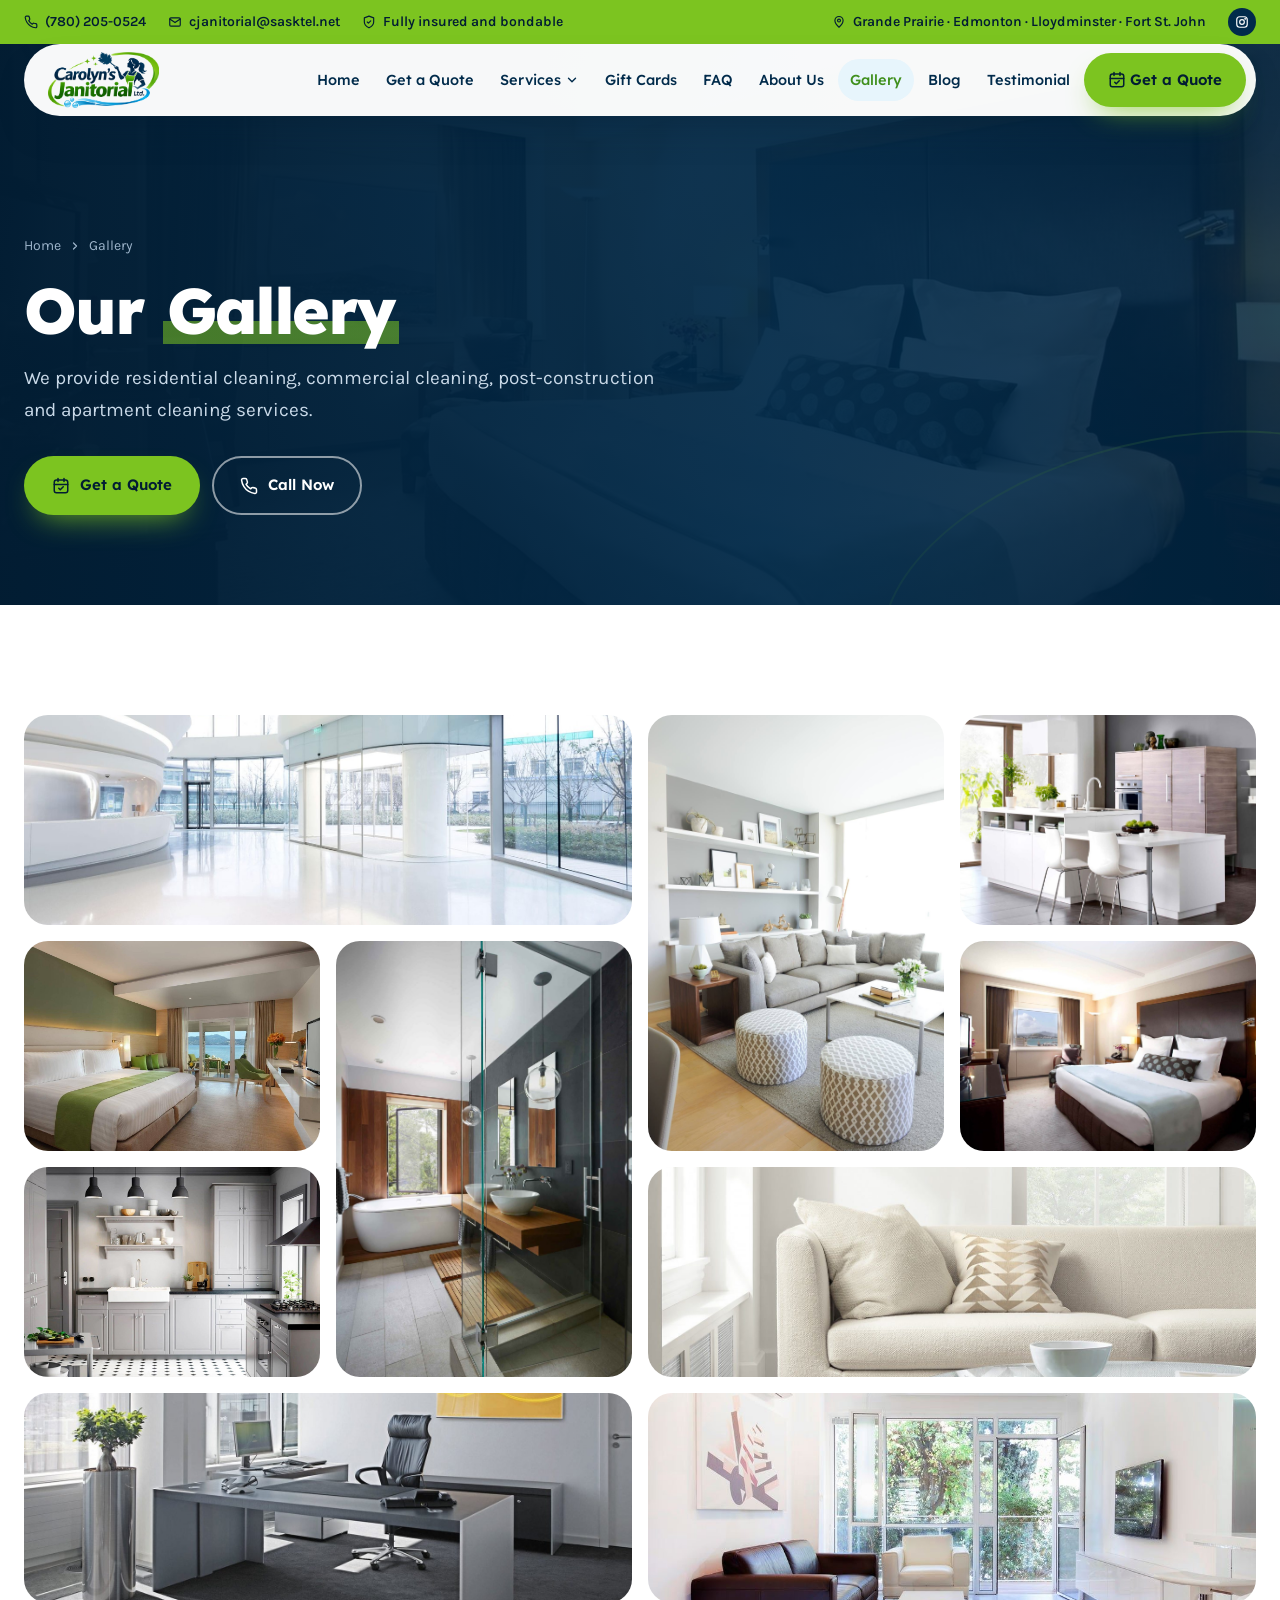
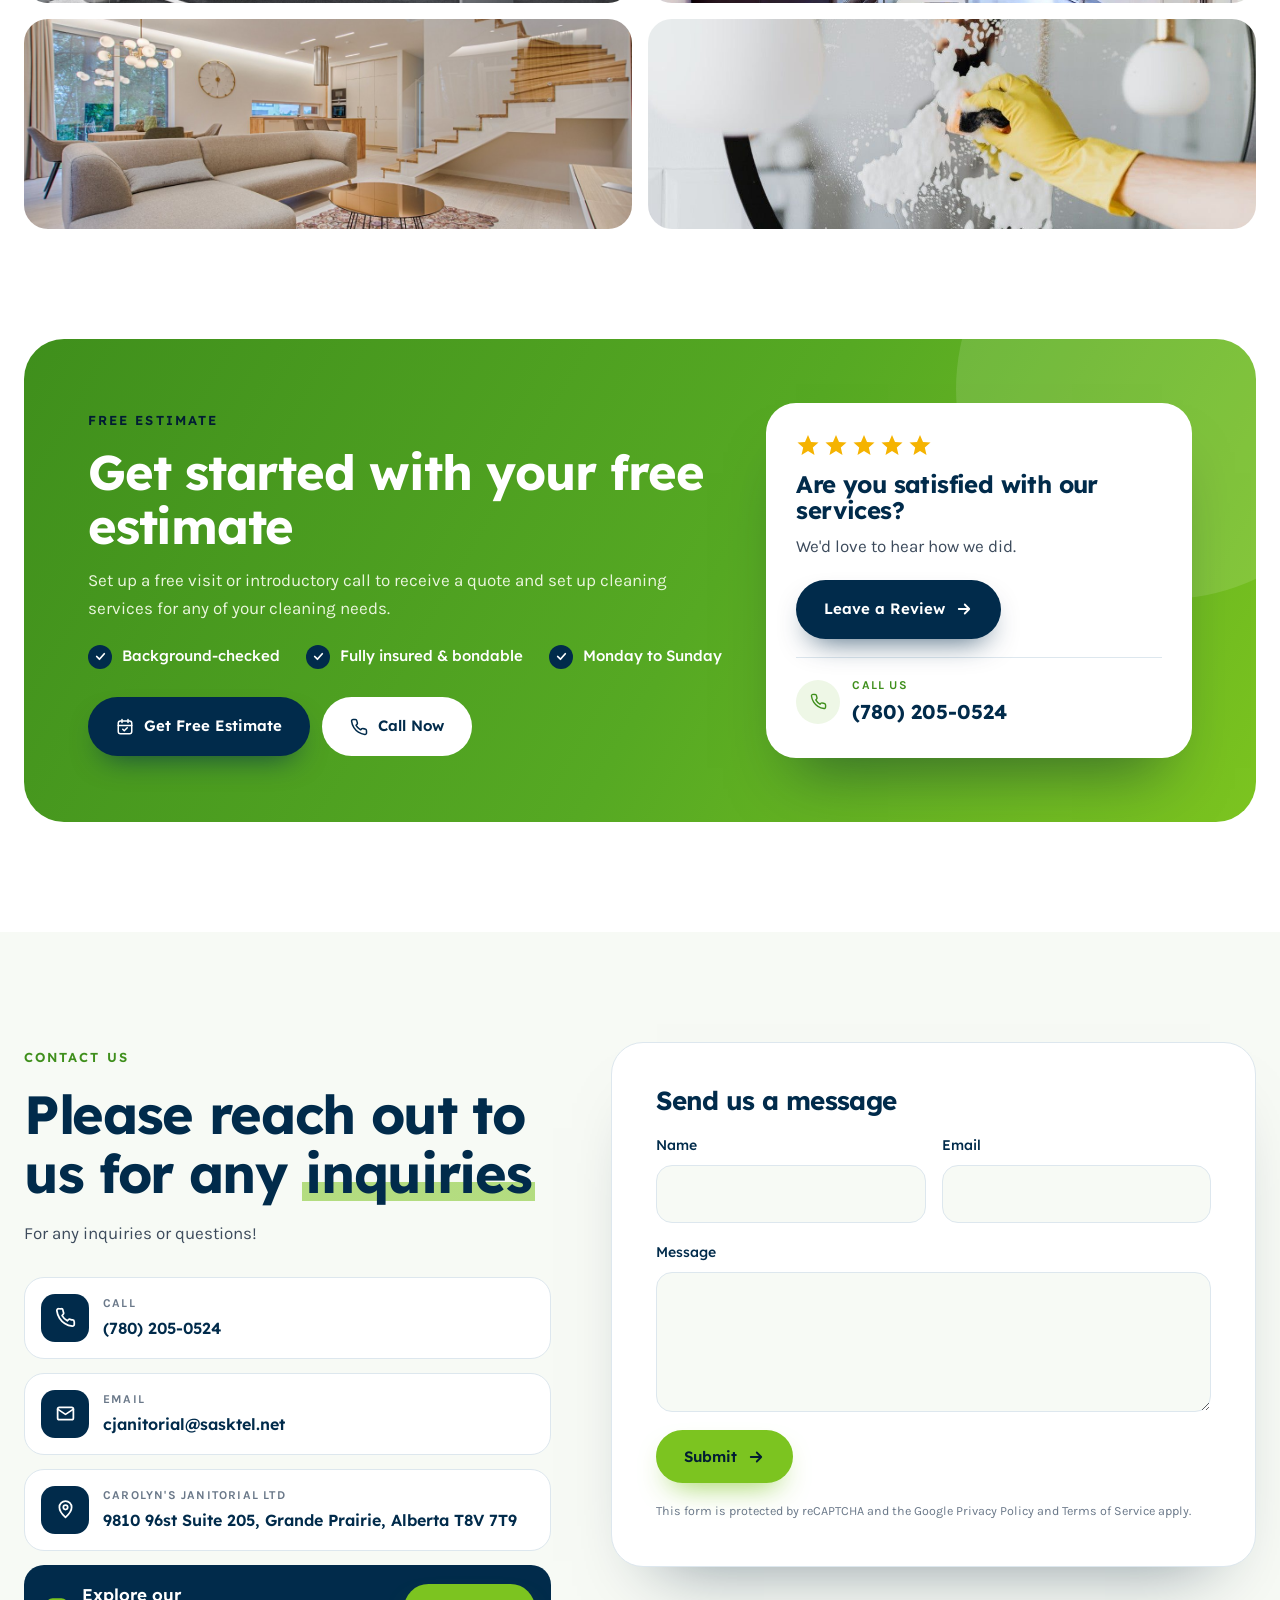
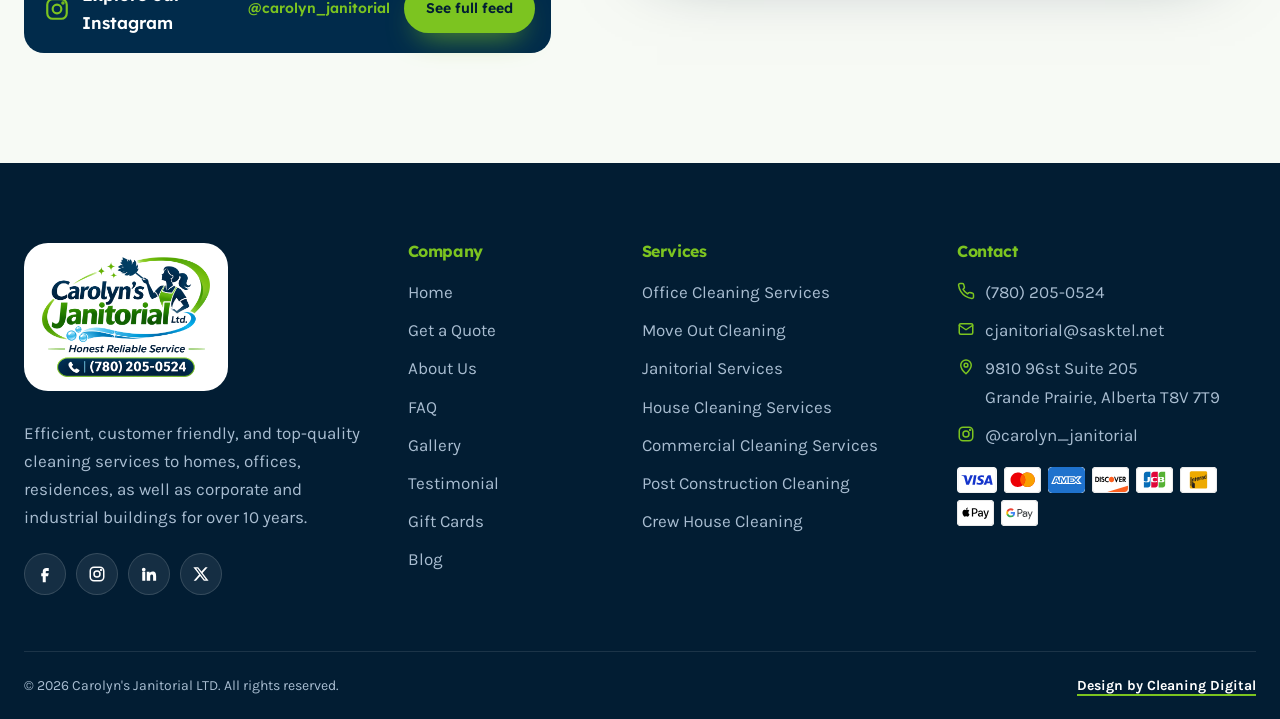
<file: gallery.html>
<!doctype html>
<html lang="en">
<head>
<meta charset="utf-8">
<meta name="viewport" content="width=device-width, initial-scale=1">
<title>Gallery | Carolyn's Janitorial</title>
<meta name="description" content="See residential, commercial, post-construction and apartment spaces cleaned by Carolyn's Janitorial.">
<meta name="theme-color" content="#012b4b">
<meta property="og:title" content="Gallery | Carolyn's Janitorial">
<meta property="og:description" content="See residential, commercial, post-construction and apartment spaces cleaned by Carolyn's Janitorial.">
<meta property="og:image" content="images/logo.png">
<link rel="icon" href="images/logo-mark.png">
<link rel="preconnect" href="https://fonts.googleapis.com">
<link rel="preconnect" href="https://fonts.gstatic.com" crossorigin>
<link href="https://fonts.googleapis.com/css2?family=Lexend:wght@400;500;600;700;800&family=Karla:wght@400;500;600;700&display=swap" rel="stylesheet">
<link rel="stylesheet" href="assets/css/style.css">

</head>
<body>
<svg width="0" height="0" style="position:absolute" aria-hidden="true"><defs>
<symbol id="i-phone" viewBox="0 0 24 24" fill="none" stroke="currentColor" stroke-width="2" stroke-linecap="round" stroke-linejoin="round"><path d="M22 16.9v3a2 2 0 01-2.2 2 19.8 19.8 0 01-8.6-3.1 19.5 19.5 0 01-6-6A19.8 19.8 0 012.1 4.2 2 2 0 014.1 2h3a2 2 0 012 1.7c.1.9.4 1.8.7 2.7a2 2 0 01-.5 2.1L8.1 9.8a16 16 0 006 6l1.3-1.3a2 2 0 012.1-.4c.9.3 1.8.6 2.7.7a2 2 0 011.7 2z"/></symbol>
<symbol id="i-mail" viewBox="0 0 24 24" fill="none" stroke="currentColor" stroke-width="2" stroke-linecap="round" stroke-linejoin="round"><rect x="3" y="5" width="18" height="14" rx="2"/><path d="M3 7l9 6 9-6"/></symbol>
<symbol id="i-pin" viewBox="0 0 24 24" fill="none" stroke="currentColor" stroke-width="2" stroke-linecap="round" stroke-linejoin="round"><path d="M12 21s7-6.2 7-11.5A7 7 0 005 9.5C5 14.8 12 21 12 21z"/><circle cx="12" cy="9.5" r="2.5"/></symbol>
<symbol id="i-shield" viewBox="0 0 24 24" fill="none" stroke="currentColor" stroke-width="2" stroke-linecap="round" stroke-linejoin="round"><path d="M12 22s8-4 8-10V5l-8-3-8 3v7c0 6 8 10 8 10z"/><path d="M9 12l2 2 4-4"/></symbol>
<symbol id="i-check" viewBox="0 0 24 24" fill="none" stroke="currentColor" stroke-width="3.2" stroke-linecap="round" stroke-linejoin="round"><path d="M5 12l5 5 9-10"/></symbol>
<symbol id="i-arrow" viewBox="0 0 24 24" fill="none" stroke="currentColor" stroke-width="2.4" stroke-linecap="round" stroke-linejoin="round"><path d="M5 12h14M13 6l6 6-6 6"/></symbol>
<symbol id="i-left" viewBox="0 0 24 24" fill="none" stroke="currentColor" stroke-width="2.4" stroke-linecap="round" stroke-linejoin="round"><path d="M19 12H5M11 6l-6 6 6 6"/></symbol>
<symbol id="i-down" viewBox="0 0 24 24" fill="none" stroke="currentColor" stroke-width="2.4" stroke-linecap="round" stroke-linejoin="round"><path d="M6 9l6 6 6-6"/></symbol>
<symbol id="i-right" viewBox="0 0 24 24" fill="none" stroke="currentColor" stroke-width="2.4" stroke-linecap="round" stroke-linejoin="round"><path d="M9 6l6 6-6 6"/></symbol>
<symbol id="i-x" viewBox="0 0 24 24" fill="none" stroke="currentColor" stroke-width="2.4" stroke-linecap="round"><path d="M6 6l12 12M18 6L6 18"/></symbol>
<symbol id="i-plus" viewBox="0 0 24 24" fill="none" stroke="currentColor" stroke-width="2.6" stroke-linecap="round"><path d="M12 5v14M5 12h14"/></symbol>
<symbol id="i-star" viewBox="0 0 24 24" fill="currentColor"><path d="M12 2l3 6.9 7.5.7-5.7 5 1.7 7.4L12 18.1 5.5 22l1.7-7.4-5.7-5 7.5-.7z"/></symbol>
<symbol id="i-spark" viewBox="0 0 24 24" fill="currentColor"><path d="M12 0c.6 6.5 5 11.4 12 12-7 .6-11.4 5.5-12 12-.6-6.5-5-11.4-12-12 7-.6 11.4-5.5 12-12z"/></symbol>
<symbol id="i-cal" viewBox="0 0 24 24" fill="none" stroke="currentColor" stroke-width="2" stroke-linecap="round" stroke-linejoin="round"><rect x="3" y="4" width="18" height="17" rx="3"/><path d="M8 2v4M16 2v4M3 10h18M9 15l2 2 4-4"/></symbol>
<symbol id="i-award" viewBox="0 0 24 24" fill="none" stroke="currentColor" stroke-width="2" stroke-linecap="round" stroke-linejoin="round"><circle cx="12" cy="9" r="6"/><path d="M8.5 14L7 22l5-3 5 3-1.5-8"/></symbol>
<symbol id="i-tag" viewBox="0 0 24 24" fill="none" stroke="currentColor" stroke-width="2" stroke-linecap="round" stroke-linejoin="round"><path d="M20.6 13.4l-7.2 7.2a2 2 0 01-2.8 0L2 12V2h10l8.6 8.6a2 2 0 010 2.8z"/><circle cx="7" cy="7" r="1.5"/></symbol>
<symbol id="i-screen" viewBox="0 0 24 24" fill="none" stroke="currentColor" stroke-width="2" stroke-linecap="round" stroke-linejoin="round"><rect x="2" y="4" width="20" height="13" rx="2"/><path d="M8 21h8M12 17v4M8 10l3 3 5-5"/></symbol>
<symbol id="i-office" viewBox="0 0 24 24" fill="none" stroke="currentColor" stroke-width="2" stroke-linecap="round" stroke-linejoin="round"><rect x="4" y="2" width="16" height="20" rx="2"/><path d="M9 22v-4h6v4M8 6h.01M12 6h.01M16 6h.01M8 10h.01M12 10h.01M16 10h.01M8 14h.01M12 14h.01M16 14h.01"/></symbol>
<symbol id="i-home" viewBox="0 0 24 24" fill="none" stroke="currentColor" stroke-width="2" stroke-linecap="round" stroke-linejoin="round"><path d="M3 10.5L12 3l9 7.5V20a1 1 0 01-1 1h-5v-6H9v6H4a1 1 0 01-1-1z"/></symbol>
<symbol id="i-bucket" viewBox="0 0 24 24" fill="none" stroke="currentColor" stroke-width="2" stroke-linecap="round" stroke-linejoin="round"><path d="M4 8h16l-2 13H6zM4 8a8 4 0 0116 0M14 3l4 5"/></symbol>
<symbol id="i-store" viewBox="0 0 24 24" fill="none" stroke="currentColor" stroke-width="2" stroke-linecap="round" stroke-linejoin="round"><path d="M3 9l1.5-5h15L21 9M3 9v11h18V9M3 9h18M9 20v-6h6v6"/></symbol>
<symbol id="i-hammer" viewBox="0 0 24 24" fill="none" stroke="currentColor" stroke-width="2" stroke-linecap="round" stroke-linejoin="round"><path d="M15 12l-8.5 8.5a2.1 2.1 0 01-3-3L12 9M17.6 15L22 10.6M20 8l-6-6-3 3 6 6"/></symbol>
<symbol id="i-truck" viewBox="0 0 24 24" fill="none" stroke="currentColor" stroke-width="2" stroke-linecap="round" stroke-linejoin="round"><path d="M1 4h14v12H1zM15 9h4l4 4v3h-8"/><circle cx="6" cy="18" r="2"/><circle cx="18" cy="18" r="2"/></symbol>
<symbol id="i-crew" viewBox="0 0 24 24" fill="none" stroke="currentColor" stroke-width="2" stroke-linecap="round" stroke-linejoin="round"><circle cx="9" cy="7" r="3.5"/><circle cx="17" cy="9" r="2.5"/><path d="M2 20a7 7 0 0114 0M15 20a5 5 0 017-4.6"/></symbol>
<symbol id="i-users" viewBox="0 0 24 24" fill="none" stroke="currentColor" stroke-width="2" stroke-linecap="round" stroke-linejoin="round"><circle cx="9" cy="8" r="4"/><path d="M2 21a7 7 0 0114 0M16 11l2 2 4-4"/></symbol>
<symbol id="i-heart" viewBox="0 0 24 24" fill="none" stroke="currentColor" stroke-width="2" stroke-linecap="round" stroke-linejoin="round"><path d="M20.8 4.6a5.5 5.5 0 00-7.8 0L12 5.7l-1-1.1a5.5 5.5 0 00-7.8 7.8L12 21l8.8-8.6a5.5 5.5 0 000-7.8z"/></symbol>
<symbol id="i-trend" viewBox="0 0 24 24" fill="none" stroke="currentColor" stroke-width="2" stroke-linecap="round" stroke-linejoin="round"><path d="M3 17l6-6 4 4 8-8M15 7h6v6"/></symbol>
<symbol id="i-leaf" viewBox="0 0 24 24" fill="none" stroke="currentColor" stroke-width="2" stroke-linecap="round" stroke-linejoin="round"><path d="M11 20A7 7 0 014 13c0-6 7-10 16-10 0 9-4 16-10 16zM4 21c3-5 6-8 10-10"/></symbol>
<symbol id="i-ig" viewBox="0 0 24 24" fill="none" stroke="currentColor" stroke-width="2" stroke-linecap="round" stroke-linejoin="round"><rect x="3" y="3" width="18" height="18" rx="5"/><circle cx="12" cy="12" r="4"/><circle cx="17.5" cy="6.5" r=".6" fill="currentColor"/></symbol>
<symbol id="i-gift" viewBox="0 0 24 24" fill="none" stroke="currentColor" stroke-width="2" stroke-linecap="round" stroke-linejoin="round"><rect x="3" y="8" width="18" height="13" rx="1"/><path d="M12 8v13M3 12h18M12 8S10 3 7.5 3a2.5 2.5 0 000 5M12 8s2-5 4.5-5a2.5 2.5 0 010 5"/></symbol>
<symbol id="i-fb" viewBox="0 0 24 24" fill="currentColor"><path d="M14 8h3V4h-3a5 5 0 00-5 5v2H7v4h2v8h4v-8h3l1-4h-4V9a1 1 0 011-1z"/></symbol>
<symbol id="i-li" viewBox="0 0 24 24" fill="currentColor"><path d="M4.98 3.5a2.5 2.5 0 11-.01 5 2.5 2.5 0 01.01-5zM3 9h4v12H3zM9 9h3.8v1.7h.1c.5-1 1.8-2 3.8-2 4 0 4.8 2.7 4.8 6.1V21h-4v-5.4c0-1.3 0-3-1.8-3s-2.1 1.4-2.1 2.9V21H9z"/></symbol>
<symbol id="i-xx" viewBox="0 0 24 24" fill="currentColor"><path d="M17.8 3h3.1l-6.8 7.8 8 10.2h-6.3l-4.9-6.4L5.3 21H2.2l7.3-8.3L1.8 3h6.4l4.4 5.8zm-1.1 16.2h1.7L7.4 4.7H5.6z"/></symbol>
</defs></svg>
<div class="util"><div class="wrap">
  <span><a href="tel:+17802050524"><svg class="ic"><use href="#i-phone"/></svg>(780) 205-0524</a><a href="mailto:cjanitorial@sasktel.net"><svg class="ic"><use href="#i-mail"/></svg>cjanitorial@sasktel.net</a><em class="hide"><svg class="ic"><use href="#i-shield"/></svg>Fully insured and bondable</em></span>
  <span><em class="hide"><svg class="ic"><use href="#i-pin"/></svg>Grande Prairie · Edmonton · Lloydminster · Fort St. John</em><a class="ig" href="https://www.instagram.com/carolyn_janitorial/" target="_blank" rel="noopener" aria-label="Instagram"><svg class="ic"><use href="#i-ig"/></svg></a></span>
</div></div>
<header class="hdr" id="hdr"><div class="wrap"><div class="bar">
  <a class="logo" href="index.html" aria-label="Carolyn's Janitorial Ltd. home"><img src="images/logo-mark.png" alt="Carolyn's Janitorial Ltd." width="1265" height="641"></a>
  <button class="burger" aria-label="Menu" aria-expanded="false"><i></i><i></i><i></i></button>
  <nav class="menu" aria-label="Main">
    <a href="index.html">Home</a><a href="get-a-quote.html">Get a Quote</a><div class="dd"><a href="services.html" aria-haspopup="true">Services <svg class="ic"><use href="#i-down"/></svg></a><div class="sub"><div><a href="office-cleaning.html"><i><svg class="ic"><use href="#i-office"/></svg></i>Office Cleaning Services</a><a href="move-out-cleaning.html"><i><svg class="ic"><use href="#i-truck"/></svg></i>Move Out Cleaning</a><a href="janitorial-services.html"><i><svg class="ic"><use href="#i-bucket"/></svg></i>Janitorial Services</a><a href="house-cleaning.html"><i><svg class="ic"><use href="#i-home"/></svg></i>House Cleaning Services</a><a href="commercial-cleaning.html"><i><svg class="ic"><use href="#i-store"/></svg></i>Commercial Cleaning Services</a><a href="post-construction-cleaning.html"><i><svg class="ic"><use href="#i-hammer"/></svg></i>Post Construction Cleaning</a><a href="crew-house-cleaning.html"><i><svg class="ic"><use href="#i-crew"/></svg></i>Crew House Cleaning</a></div></div></div><a href="https://www.carolynjanitorial.ca/s/gift-cards" target="_blank" rel="noopener">Gift Cards</a><a href="faq.html">FAQ</a><a href="about.html">About Us</a><a href="gallery.html" class="on">Gallery</a><a href="https://www.carolynjanitorial.ca/s/stories" target="_blank" rel="noopener">Blog</a><a href="testimonial.html">Testimonial</a>
    <a class="cta btn b-lime" href="get-a-quote.html"><svg class="ic"><use href="#i-cal"/></svg>Get a Quote</a>
  </nav>
  <a class="callpill" href="tel:+17802050524"><i><svg class="ic"><use href="#i-phone"/></svg></i><span><small>CALL NOW</small><b>(780) 205-0524</b></span></a>
</div></div></header>
<main id="top">
<section class="phero"><img src="images/gallery-05.jpg" alt="">
  <div class="wrap"><nav class="crumb" aria-label="Breadcrumb"><a href="index.html">Home</a><svg class="ic"><use href="#i-right"/></svg><span>Gallery</span></nav><h1>Our <span class="hl">Gallery</span></h1><p>We provide residential cleaning, commercial cleaning, post-construction and apartment cleaning services.</p><div class="btns"><a class="btn b-lime" href="get-a-quote.html"><svg class="ic"><use href="#i-cal"/></svg>Get a Quote</a><a class="btn b-glass" href="tel:+17802050524"><svg class="ic"><use href="#i-phone"/></svg>Call Now</a></div></div>
</section>
<section class="sec"><div class="wrap"><div class="ggrid rv"><figure class="w"><img src="images/gallery-01.jpg" alt="Lobby" loading="lazy"><figcaption><i>01</i>Lobby</figcaption></figure><figure class="t"><img src="images/gallery-04.jpg" alt="Living room" loading="lazy"><figcaption><i>02</i>Living room</figcaption></figure><figure class=""><img src="images/gallery-02.jpg" alt="Kitchen" loading="lazy"><figcaption><i>03</i>Kitchen</figcaption></figure><figure class=""><img src="images/gallery-07.jpg" alt="Suite" loading="lazy"><figcaption><i>04</i>Suite</figcaption></figure><figure class="t"><img src="images/gallery-09.jpg" alt="Bathroom" loading="lazy"><figcaption><i>05</i>Bathroom</figcaption></figure><figure class="w"><img src="images/gallery-03.jpg" alt="Lounge" loading="lazy"><figcaption><i>06</i>Lounge</figcaption></figure><figure class="w"><img src="images/gallery-08.jpg" alt="Office" loading="lazy"><figcaption><i>07</i>Office</figcaption></figure><figure class=""><img src="images/gallery-05.jpg" alt="Bedroom" loading="lazy"><figcaption><i>08</i>Bedroom</figcaption></figure><figure class=""><img src="images/gallery-10.jpg" alt="Kitchen" loading="lazy"><figcaption><i>09</i>Kitchen</figcaption></figure><figure class="w"><img src="images/gallery-06.jpg" alt="Apartment" loading="lazy"><figcaption><i>10</i>Apartment</figcaption></figure><figure class="w"><img src="images/living-open.jpg" alt="Open-plan home" loading="lazy"><figcaption><i>11</i>Open-plan home</figcaption></figure><figure class="w"><img src="images/mirror.jpg" alt="Mirror detail" loading="lazy"><figcaption><i>12</i>Mirror detail</figcaption></figure></div></div></section>
<section class="ctab"><div class="wrap"><div class="card rv">
  <div><span class="eyebrow">Free estimate</span><h2>Get started with your free estimate</h2>
    <p>Set up a free visit or introductory call to receive a quote and set up cleaning services for any of your cleaning needs.</p>
    <div class="chk"><span><i><svg class="ic"><use href="#i-check"/></svg></i>Background-checked</span><span><i><svg class="ic"><use href="#i-check"/></svg></i>Fully insured &amp; bondable</span><span><i><svg class="ic"><use href="#i-check"/></svg></i>Monday to Sunday</span></div>
    <div class="btns"><a class="btn b-navy" href="get-a-quote.html"><svg class="ic"><use href="#i-cal"/></svg>Get Free Estimate</a><a class="btn b-white" href="tel:+17802050524"><svg class="ic"><use href="#i-phone"/></svg>Call Now</a></div></div>
  <div class="rev"><div class="stars" aria-label="5 stars"><svg class="ic"><use href="#i-star"/></svg><svg class="ic"><use href="#i-star"/></svg><svg class="ic"><use href="#i-star"/></svg><svg class="ic"><use href="#i-star"/></svg><svg class="ic"><use href="#i-star"/></svg></div><h3>Are you satisfied with our services?</h3><p>We'd love to hear how we did.</p>
    <a class="btn b-navy" href="https://g.page/r/CfBAUPIJvcGkEBM/review" target="_blank" rel="noopener">Leave a Review<svg class="ic"><use href="#i-arrow"/></svg></a>
    <a class="call" href="tel:+17802050524"><i><svg class="ic"><use href="#i-phone"/></svg></i><span><small>Call us</small><b>(780) 205-0524</b></span></a></div>
</div></div></section>
<section class="sec contact" id="contact"><div class="wrap">
  <div class="rv"><span class="eyebrow">Contact us</span><h2 class="sec-h">Please reach out to us for any <span class="hl">inquiries</span></h2><p>For any inquiries or questions!</p>
    <div class="clist">
      <a href="tel:+17802050524"><i><svg class="ic"><use href="#i-phone"/></svg></i><span><small>Call</small><b>(780) 205-0524</b></span></a>
      <a href="mailto:cjanitorial@sasktel.net"><i><svg class="ic"><use href="#i-mail"/></svg></i><span><small>Email</small><b>cjanitorial@sasktel.net</b></span></a>
      <div><i><svg class="ic"><use href="#i-pin"/></svg></i><span><small>Carolyn's Janitorial LTD</small><b>9810 96st Suite 205, Grande Prairie, Alberta T8V 7T9</b></span></div>
    </div>
    <div class="insta"><span><svg class="ic" style="font-size:26px;color:var(--lime)"><use href="#i-ig"/></svg><span>Explore our Instagram<em>@carolyn_janitorial</em></span></span><a class="btn b-lime" href="https://www.instagram.com/carolyn_janitorial/" target="_blank" rel="noopener">See full feed</a></div>
  </div>
  <form class="f rv" action="mailto:cjanitorial@sasktel.net" method="post" enctype="text/plain">
    <h3>Send us a message</h3>
    <div class="two"><label>Name<input type="text" name="name" required autocomplete="name"></label><label>Email<input type="email" name="email" required autocomplete="email"></label></div>
    <label>Message<textarea name="message" required></textarea></label>
    <button class="btn b-lime" type="submit" style="justify-self:start">Submit<svg class="ic"><use href="#i-arrow"/></svg></button>
    <small>This form is protected by reCAPTCHA and the Google Privacy Policy and Terms of Service apply.</small>
  </form>
</div></section>
<div class="lb" id="lb" role="dialog" aria-modal="true" aria-label="Image viewer">
  <button class="x" aria-label="Close"><svg class="ic"><use href="#i-x"/></svg></button><button class="p" aria-label="Previous"><svg class="ic"><use href="#i-left"/></svg></button>
  <img alt=""><button class="n" aria-label="Next"><svg class="ic"><use href="#i-arrow"/></svg></button><p></p></div>
</main>
<footer>
  <div class="wrap ft">
    <div>
      <span class="lg"><img src="images/logo.png" alt="Carolyn's Janitorial Ltd. Honest Reliable Service (780) 205-0524" width="1268" height="905"></span>
      <p>Efficient, customer friendly, and top-quality cleaning services to homes, offices, residences, as well as corporate and industrial buildings for over 10 years.</p>
      <div class="soc" aria-label="Social media">
        <a href="https://www.facebook.com/CarolynsJanitorialLtd" target="_blank" rel="noopener" aria-label="Facebook"><svg class="ic"><use href="#i-fb"/></svg></a>
        <a href="https://www.instagram.com/carolynbrook7" target="_blank" rel="noopener" aria-label="Instagram"><svg class="ic"><use href="#i-ig"/></svg></a>
        <a href="https://www.linkedin.com/in/carolyn-brook-8a7483102" target="_blank" rel="noopener" aria-label="LinkedIn"><svg class="ic"><use href="#i-li"/></svg></a>
        <a href="https://twitter.com/CarolynsJanito2" target="_blank" rel="noopener" aria-label="X (Twitter)"><svg class="ic"><use href="#i-xx"/></svg></a>
      </div>
    </div>
    <div>
      <h4>Company</h4>
      <ul><li><a href="index.html">Home</a></li><li><a href="get-a-quote.html">Get a Quote</a></li><li><a href="about.html">About Us</a></li><li><a href="faq.html">FAQ</a></li><li><a href="gallery.html">Gallery</a></li><li><a href="testimonial.html">Testimonial</a></li><li><a href="https://www.carolynjanitorial.ca/s/gift-cards" target="_blank" rel="noopener">Gift Cards</a></li><li><a href="https://www.carolynjanitorial.ca/s/stories" target="_blank" rel="noopener">Blog</a></li></ul>
    </div>
    <div><h4>Services</h4><ul><li><a href="office-cleaning.html">Office Cleaning Services</a></li><li><a href="move-out-cleaning.html">Move Out Cleaning</a></li><li><a href="janitorial-services.html">Janitorial Services</a></li><li><a href="house-cleaning.html">House Cleaning Services</a></li><li><a href="commercial-cleaning.html">Commercial Cleaning Services</a></li><li><a href="post-construction-cleaning.html">Post Construction Cleaning</a></li><li><a href="crew-house-cleaning.html">Crew House Cleaning</a></li></ul></div>
    <div>
      <h4>Contact</h4>
      <ul class="ct">
        <li><svg class="ic"><use href="#i-phone"/></svg><a href="tel:+17802050524">(780) 205-0524</a></li>
        <li><svg class="ic"><use href="#i-mail"/></svg><a href="mailto:cjanitorial@sasktel.net">cjanitorial@sasktel.net</a></li>
        <li><svg class="ic"><use href="#i-pin"/></svg><span>9810 96st Suite 205<br>Grande Prairie, Alberta T8V 7T9</span></li>
        <li><svg class="ic"><use href="#i-ig"/></svg><a href="https://www.instagram.com/carolyn_janitorial/" target="_blank" rel="noopener">@carolyn_janitorial</a></li>
      </ul>
      <div class="pay" aria-label="Accepted payments">
        <img src="images/pay-visa.svg" alt="Visa"><img src="images/pay-mastercard.svg" alt="Mastercard"><img src="images/pay-americanexpress.svg" alt="American Express"><img src="images/pay-discover.svg" alt="Discover"><img src="images/pay-jcb.svg" alt="JCB"><img src="images/pay-interac.svg" alt="Interac"><img src="images/pay-applepay.svg" alt="Apple Pay"><img src="images/pay-googlepay.svg" alt="Google Pay">
      </div>
    </div>
  </div>
  <div class="wrap fb">
    <span>&copy; 2026 Carolyn's Janitorial LTD. All rights reserved.</span>
    <span><a href="https://cleaningdigital.ca/" target="_blank" rel="noopener">Design by Cleaning Digital</a></span>
  </div>
</footer>
<a class="fab" href="tel:+17802050524" aria-label="Call (780) 205-0524"><svg class="ic"><use href="#i-phone"/></svg></a>
<script src="assets/js/main.js"></script>
</body>
</html>
</file>
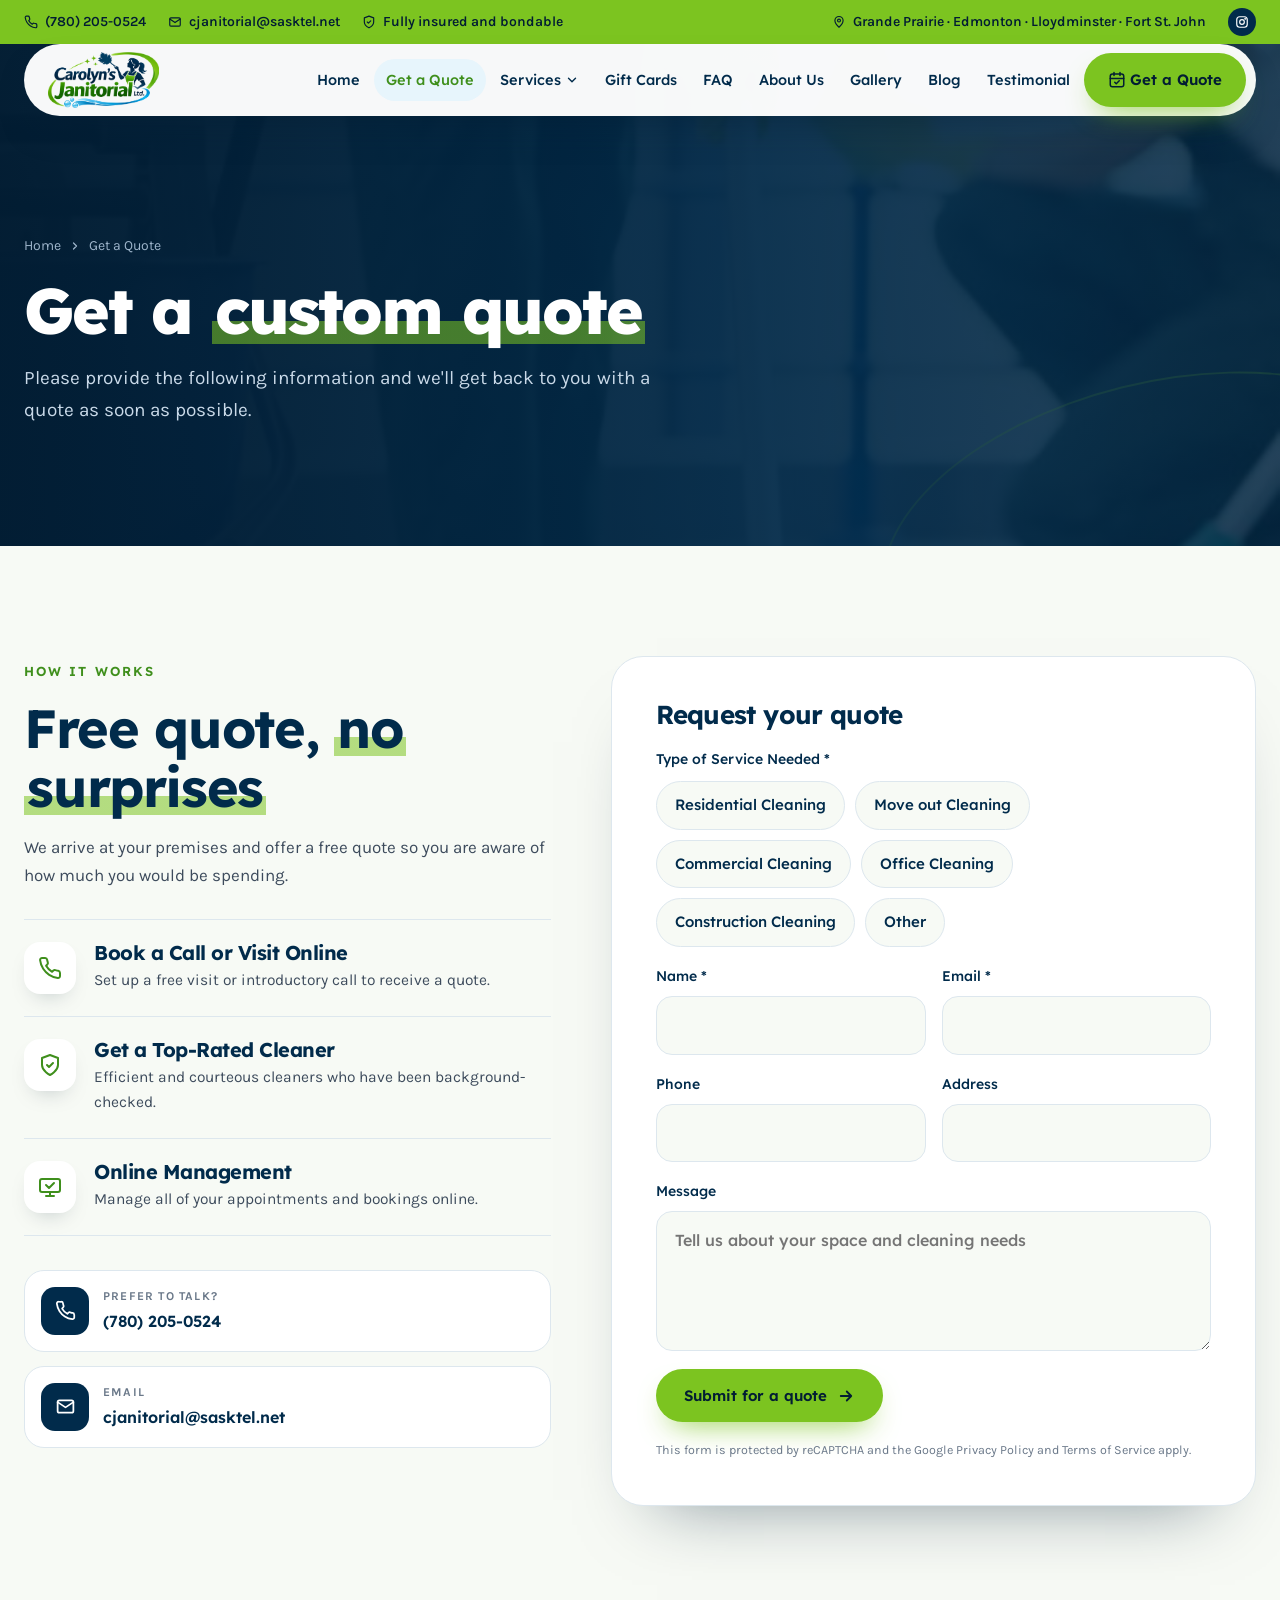
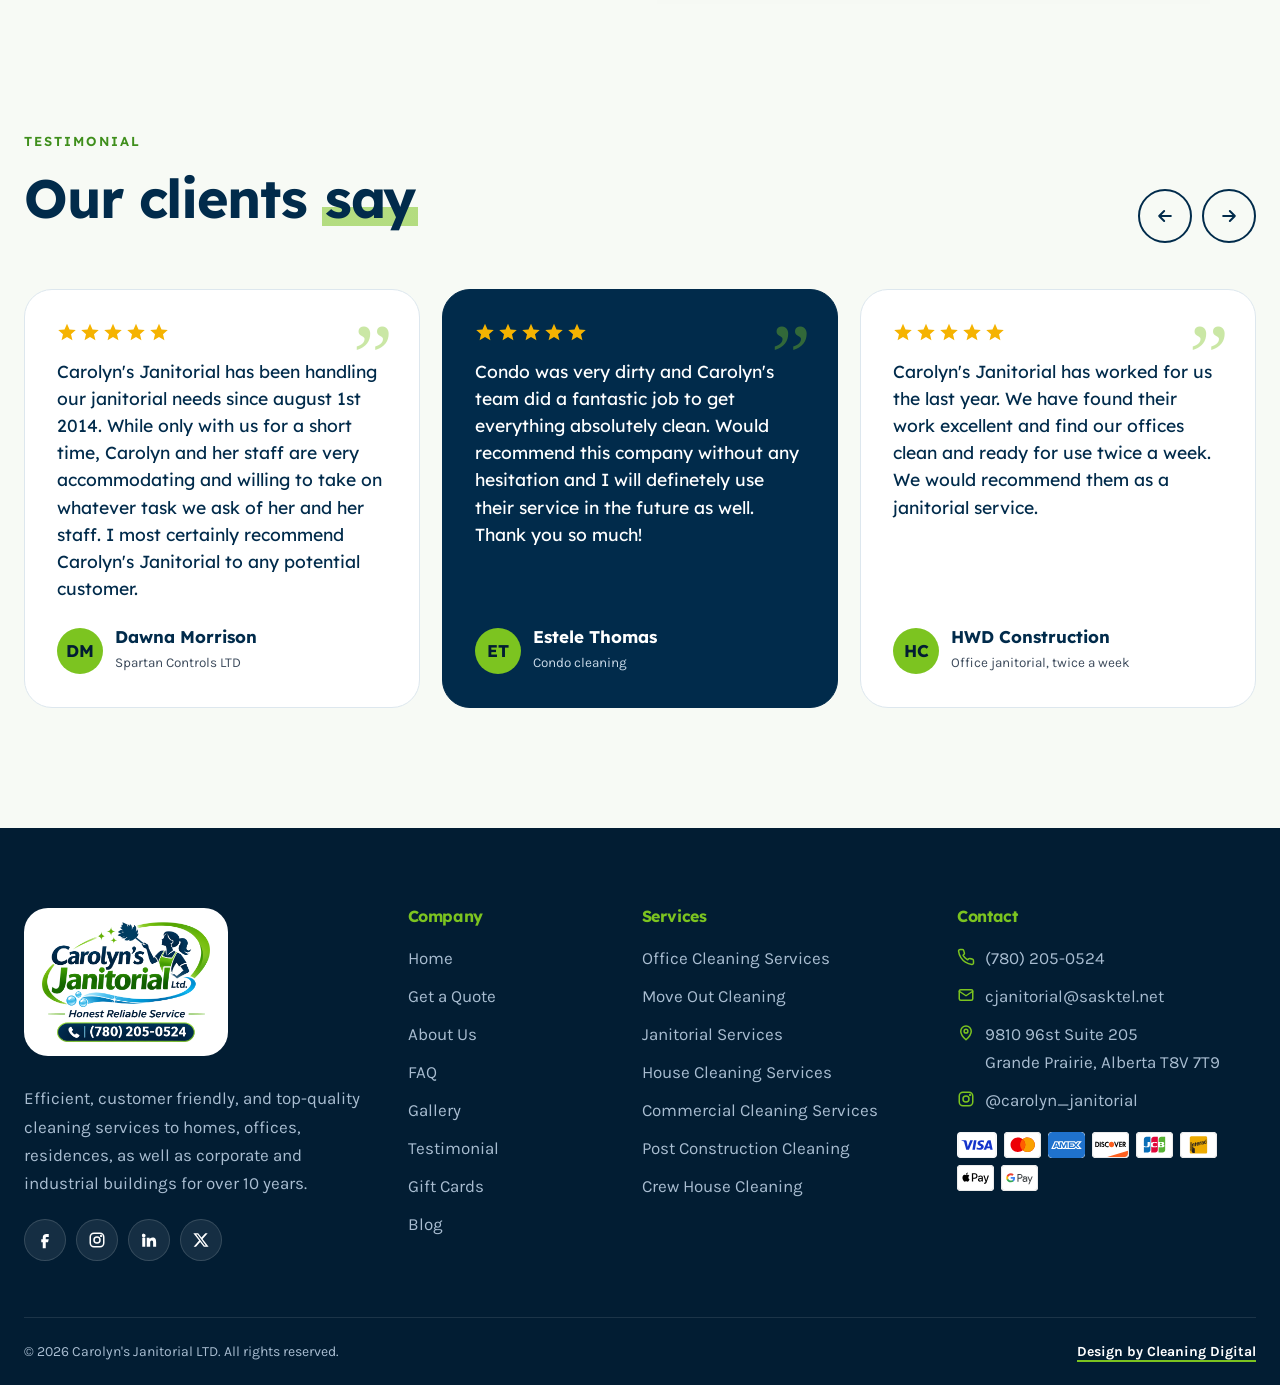
<file: get-a-quote.html>
<!doctype html>
<html lang="en">
<head>
<meta charset="utf-8">
<meta name="viewport" content="width=device-width, initial-scale=1">
<title>Get a Quote | Carolyn's Janitorial</title>
<meta name="description" content="Get a custom cleaning quote from Carolyn's Janitorial. Residential, move out, commercial, office and construction cleaning.">
<meta name="theme-color" content="#012b4b">
<meta property="og:title" content="Get a Quote | Carolyn's Janitorial">
<meta property="og:description" content="Get a custom cleaning quote from Carolyn's Janitorial. Residential, move out, commercial, office and construction cleaning.">
<meta property="og:image" content="images/logo.png">
<link rel="icon" href="images/logo-mark.png">
<link rel="preconnect" href="https://fonts.googleapis.com">
<link rel="preconnect" href="https://fonts.gstatic.com" crossorigin>
<link href="https://fonts.googleapis.com/css2?family=Lexend:wght@400;500;600;700;800&family=Karla:wght@400;500;600;700&display=swap" rel="stylesheet">
<link rel="stylesheet" href="assets/css/style.css">

</head>
<body>
<svg width="0" height="0" style="position:absolute" aria-hidden="true"><defs>
<symbol id="i-phone" viewBox="0 0 24 24" fill="none" stroke="currentColor" stroke-width="2" stroke-linecap="round" stroke-linejoin="round"><path d="M22 16.9v3a2 2 0 01-2.2 2 19.8 19.8 0 01-8.6-3.1 19.5 19.5 0 01-6-6A19.8 19.8 0 012.1 4.2 2 2 0 014.1 2h3a2 2 0 012 1.7c.1.9.4 1.8.7 2.7a2 2 0 01-.5 2.1L8.1 9.8a16 16 0 006 6l1.3-1.3a2 2 0 012.1-.4c.9.3 1.8.6 2.7.7a2 2 0 011.7 2z"/></symbol>
<symbol id="i-mail" viewBox="0 0 24 24" fill="none" stroke="currentColor" stroke-width="2" stroke-linecap="round" stroke-linejoin="round"><rect x="3" y="5" width="18" height="14" rx="2"/><path d="M3 7l9 6 9-6"/></symbol>
<symbol id="i-pin" viewBox="0 0 24 24" fill="none" stroke="currentColor" stroke-width="2" stroke-linecap="round" stroke-linejoin="round"><path d="M12 21s7-6.2 7-11.5A7 7 0 005 9.5C5 14.8 12 21 12 21z"/><circle cx="12" cy="9.5" r="2.5"/></symbol>
<symbol id="i-shield" viewBox="0 0 24 24" fill="none" stroke="currentColor" stroke-width="2" stroke-linecap="round" stroke-linejoin="round"><path d="M12 22s8-4 8-10V5l-8-3-8 3v7c0 6 8 10 8 10z"/><path d="M9 12l2 2 4-4"/></symbol>
<symbol id="i-check" viewBox="0 0 24 24" fill="none" stroke="currentColor" stroke-width="3.2" stroke-linecap="round" stroke-linejoin="round"><path d="M5 12l5 5 9-10"/></symbol>
<symbol id="i-arrow" viewBox="0 0 24 24" fill="none" stroke="currentColor" stroke-width="2.4" stroke-linecap="round" stroke-linejoin="round"><path d="M5 12h14M13 6l6 6-6 6"/></symbol>
<symbol id="i-left" viewBox="0 0 24 24" fill="none" stroke="currentColor" stroke-width="2.4" stroke-linecap="round" stroke-linejoin="round"><path d="M19 12H5M11 6l-6 6 6 6"/></symbol>
<symbol id="i-down" viewBox="0 0 24 24" fill="none" stroke="currentColor" stroke-width="2.4" stroke-linecap="round" stroke-linejoin="round"><path d="M6 9l6 6 6-6"/></symbol>
<symbol id="i-right" viewBox="0 0 24 24" fill="none" stroke="currentColor" stroke-width="2.4" stroke-linecap="round" stroke-linejoin="round"><path d="M9 6l6 6-6 6"/></symbol>
<symbol id="i-x" viewBox="0 0 24 24" fill="none" stroke="currentColor" stroke-width="2.4" stroke-linecap="round"><path d="M6 6l12 12M18 6L6 18"/></symbol>
<symbol id="i-plus" viewBox="0 0 24 24" fill="none" stroke="currentColor" stroke-width="2.6" stroke-linecap="round"><path d="M12 5v14M5 12h14"/></symbol>
<symbol id="i-star" viewBox="0 0 24 24" fill="currentColor"><path d="M12 2l3 6.9 7.5.7-5.7 5 1.7 7.4L12 18.1 5.5 22l1.7-7.4-5.7-5 7.5-.7z"/></symbol>
<symbol id="i-spark" viewBox="0 0 24 24" fill="currentColor"><path d="M12 0c.6 6.5 5 11.4 12 12-7 .6-11.4 5.5-12 12-.6-6.5-5-11.4-12-12 7-.6 11.4-5.5 12-12z"/></symbol>
<symbol id="i-cal" viewBox="0 0 24 24" fill="none" stroke="currentColor" stroke-width="2" stroke-linecap="round" stroke-linejoin="round"><rect x="3" y="4" width="18" height="17" rx="3"/><path d="M8 2v4M16 2v4M3 10h18M9 15l2 2 4-4"/></symbol>
<symbol id="i-award" viewBox="0 0 24 24" fill="none" stroke="currentColor" stroke-width="2" stroke-linecap="round" stroke-linejoin="round"><circle cx="12" cy="9" r="6"/><path d="M8.5 14L7 22l5-3 5 3-1.5-8"/></symbol>
<symbol id="i-tag" viewBox="0 0 24 24" fill="none" stroke="currentColor" stroke-width="2" stroke-linecap="round" stroke-linejoin="round"><path d="M20.6 13.4l-7.2 7.2a2 2 0 01-2.8 0L2 12V2h10l8.6 8.6a2 2 0 010 2.8z"/><circle cx="7" cy="7" r="1.5"/></symbol>
<symbol id="i-screen" viewBox="0 0 24 24" fill="none" stroke="currentColor" stroke-width="2" stroke-linecap="round" stroke-linejoin="round"><rect x="2" y="4" width="20" height="13" rx="2"/><path d="M8 21h8M12 17v4M8 10l3 3 5-5"/></symbol>
<symbol id="i-office" viewBox="0 0 24 24" fill="none" stroke="currentColor" stroke-width="2" stroke-linecap="round" stroke-linejoin="round"><rect x="4" y="2" width="16" height="20" rx="2"/><path d="M9 22v-4h6v4M8 6h.01M12 6h.01M16 6h.01M8 10h.01M12 10h.01M16 10h.01M8 14h.01M12 14h.01M16 14h.01"/></symbol>
<symbol id="i-home" viewBox="0 0 24 24" fill="none" stroke="currentColor" stroke-width="2" stroke-linecap="round" stroke-linejoin="round"><path d="M3 10.5L12 3l9 7.5V20a1 1 0 01-1 1h-5v-6H9v6H4a1 1 0 01-1-1z"/></symbol>
<symbol id="i-bucket" viewBox="0 0 24 24" fill="none" stroke="currentColor" stroke-width="2" stroke-linecap="round" stroke-linejoin="round"><path d="M4 8h16l-2 13H6zM4 8a8 4 0 0116 0M14 3l4 5"/></symbol>
<symbol id="i-store" viewBox="0 0 24 24" fill="none" stroke="currentColor" stroke-width="2" stroke-linecap="round" stroke-linejoin="round"><path d="M3 9l1.5-5h15L21 9M3 9v11h18V9M3 9h18M9 20v-6h6v6"/></symbol>
<symbol id="i-hammer" viewBox="0 0 24 24" fill="none" stroke="currentColor" stroke-width="2" stroke-linecap="round" stroke-linejoin="round"><path d="M15 12l-8.5 8.5a2.1 2.1 0 01-3-3L12 9M17.6 15L22 10.6M20 8l-6-6-3 3 6 6"/></symbol>
<symbol id="i-truck" viewBox="0 0 24 24" fill="none" stroke="currentColor" stroke-width="2" stroke-linecap="round" stroke-linejoin="round"><path d="M1 4h14v12H1zM15 9h4l4 4v3h-8"/><circle cx="6" cy="18" r="2"/><circle cx="18" cy="18" r="2"/></symbol>
<symbol id="i-crew" viewBox="0 0 24 24" fill="none" stroke="currentColor" stroke-width="2" stroke-linecap="round" stroke-linejoin="round"><circle cx="9" cy="7" r="3.5"/><circle cx="17" cy="9" r="2.5"/><path d="M2 20a7 7 0 0114 0M15 20a5 5 0 017-4.6"/></symbol>
<symbol id="i-users" viewBox="0 0 24 24" fill="none" stroke="currentColor" stroke-width="2" stroke-linecap="round" stroke-linejoin="round"><circle cx="9" cy="8" r="4"/><path d="M2 21a7 7 0 0114 0M16 11l2 2 4-4"/></symbol>
<symbol id="i-heart" viewBox="0 0 24 24" fill="none" stroke="currentColor" stroke-width="2" stroke-linecap="round" stroke-linejoin="round"><path d="M20.8 4.6a5.5 5.5 0 00-7.8 0L12 5.7l-1-1.1a5.5 5.5 0 00-7.8 7.8L12 21l8.8-8.6a5.5 5.5 0 000-7.8z"/></symbol>
<symbol id="i-trend" viewBox="0 0 24 24" fill="none" stroke="currentColor" stroke-width="2" stroke-linecap="round" stroke-linejoin="round"><path d="M3 17l6-6 4 4 8-8M15 7h6v6"/></symbol>
<symbol id="i-leaf" viewBox="0 0 24 24" fill="none" stroke="currentColor" stroke-width="2" stroke-linecap="round" stroke-linejoin="round"><path d="M11 20A7 7 0 014 13c0-6 7-10 16-10 0 9-4 16-10 16zM4 21c3-5 6-8 10-10"/></symbol>
<symbol id="i-ig" viewBox="0 0 24 24" fill="none" stroke="currentColor" stroke-width="2" stroke-linecap="round" stroke-linejoin="round"><rect x="3" y="3" width="18" height="18" rx="5"/><circle cx="12" cy="12" r="4"/><circle cx="17.5" cy="6.5" r=".6" fill="currentColor"/></symbol>
<symbol id="i-gift" viewBox="0 0 24 24" fill="none" stroke="currentColor" stroke-width="2" stroke-linecap="round" stroke-linejoin="round"><rect x="3" y="8" width="18" height="13" rx="1"/><path d="M12 8v13M3 12h18M12 8S10 3 7.5 3a2.5 2.5 0 000 5M12 8s2-5 4.5-5a2.5 2.5 0 010 5"/></symbol>
<symbol id="i-fb" viewBox="0 0 24 24" fill="currentColor"><path d="M14 8h3V4h-3a5 5 0 00-5 5v2H7v4h2v8h4v-8h3l1-4h-4V9a1 1 0 011-1z"/></symbol>
<symbol id="i-li" viewBox="0 0 24 24" fill="currentColor"><path d="M4.98 3.5a2.5 2.5 0 11-.01 5 2.5 2.5 0 01.01-5zM3 9h4v12H3zM9 9h3.8v1.7h.1c.5-1 1.8-2 3.8-2 4 0 4.8 2.7 4.8 6.1V21h-4v-5.4c0-1.3 0-3-1.8-3s-2.1 1.4-2.1 2.9V21H9z"/></symbol>
<symbol id="i-xx" viewBox="0 0 24 24" fill="currentColor"><path d="M17.8 3h3.1l-6.8 7.8 8 10.2h-6.3l-4.9-6.4L5.3 21H2.2l7.3-8.3L1.8 3h6.4l4.4 5.8zm-1.1 16.2h1.7L7.4 4.7H5.6z"/></symbol>
</defs></svg>
<div class="util"><div class="wrap">
  <span><a href="tel:+17802050524"><svg class="ic"><use href="#i-phone"/></svg>(780) 205-0524</a><a href="mailto:cjanitorial@sasktel.net"><svg class="ic"><use href="#i-mail"/></svg>cjanitorial@sasktel.net</a><em class="hide"><svg class="ic"><use href="#i-shield"/></svg>Fully insured and bondable</em></span>
  <span><em class="hide"><svg class="ic"><use href="#i-pin"/></svg>Grande Prairie · Edmonton · Lloydminster · Fort St. John</em><a class="ig" href="https://www.instagram.com/carolyn_janitorial/" target="_blank" rel="noopener" aria-label="Instagram"><svg class="ic"><use href="#i-ig"/></svg></a></span>
</div></div>
<header class="hdr" id="hdr"><div class="wrap"><div class="bar">
  <a class="logo" href="index.html" aria-label="Carolyn's Janitorial Ltd. home"><img src="images/logo-mark.png" alt="Carolyn's Janitorial Ltd." width="1265" height="641"></a>
  <button class="burger" aria-label="Menu" aria-expanded="false"><i></i><i></i><i></i></button>
  <nav class="menu" aria-label="Main">
    <a href="index.html">Home</a><a href="get-a-quote.html" class="on">Get a Quote</a><div class="dd"><a href="services.html" aria-haspopup="true">Services <svg class="ic"><use href="#i-down"/></svg></a><div class="sub"><div><a href="office-cleaning.html"><i><svg class="ic"><use href="#i-office"/></svg></i>Office Cleaning Services</a><a href="move-out-cleaning.html"><i><svg class="ic"><use href="#i-truck"/></svg></i>Move Out Cleaning</a><a href="janitorial-services.html"><i><svg class="ic"><use href="#i-bucket"/></svg></i>Janitorial Services</a><a href="house-cleaning.html"><i><svg class="ic"><use href="#i-home"/></svg></i>House Cleaning Services</a><a href="commercial-cleaning.html"><i><svg class="ic"><use href="#i-store"/></svg></i>Commercial Cleaning Services</a><a href="post-construction-cleaning.html"><i><svg class="ic"><use href="#i-hammer"/></svg></i>Post Construction Cleaning</a><a href="crew-house-cleaning.html"><i><svg class="ic"><use href="#i-crew"/></svg></i>Crew House Cleaning</a></div></div></div><a href="https://www.carolynjanitorial.ca/s/gift-cards" target="_blank" rel="noopener">Gift Cards</a><a href="faq.html">FAQ</a><a href="about.html">About Us</a><a href="gallery.html">Gallery</a><a href="https://www.carolynjanitorial.ca/s/stories" target="_blank" rel="noopener">Blog</a><a href="testimonial.html">Testimonial</a>
    <a class="cta btn b-lime" href="get-a-quote.html"><svg class="ic"><use href="#i-cal"/></svg>Get a Quote</a>
  </nav>
  <a class="callpill" href="tel:+17802050524"><i><svg class="ic"><use href="#i-phone"/></svg></i><span><small>CALL NOW</small><b>(780) 205-0524</b></span></a>
</div></div></header>
<main id="top">
<section class="phero"><img src="images/mop.jpg" alt="">
  <div class="wrap"><nav class="crumb" aria-label="Breadcrumb"><a href="index.html">Home</a><svg class="ic"><use href="#i-right"/></svg><span>Get a Quote</span></nav><h1>Get a <span class="hl">custom quote</span></h1><p>Please provide the following information and we'll get back to you with a quote as soon as possible.</p></div>
</section>
<section class="sec contact"><div class="wrap qwrap">
  <div class="rv">
    <span class="eyebrow">How it works</span><h2 class="sec-h">Free quote, <span class="hl">no surprises</span></h2>
    <p>We arrive at your premises and offer a free quote so you are aware of how much you would be spending.</p>
    <div class="wlist">
      <div><i><svg class="ic"><use href="#i-phone"/></svg></i><span><h3>Book a Call or Visit Online</h3><p>Set up a free visit or introductory call to receive a quote.</p></span></div>
      <div><i><svg class="ic"><use href="#i-shield"/></svg></i><span><h3>Get a Top-Rated Cleaner</h3><p>Efficient and courteous cleaners who have been background-checked.</p></span></div>
      <div><i><svg class="ic"><use href="#i-screen"/></svg></i><span><h3>Online Management</h3><p>Manage all of your appointments and bookings online.</p></span></div>
    </div>
    <div class="clist"><a href="tel:+17802050524"><i><svg class="ic"><use href="#i-phone"/></svg></i><span><small>Prefer to talk?</small><b>(780) 205-0524</b></span></a><a href="mailto:cjanitorial@sasktel.net"><i><svg class="ic"><use href="#i-mail"/></svg></i><span><small>Email</small><b>cjanitorial@sasktel.net</b></span></a></div>
  </div>
  <form class="f rv" action="mailto:cjanitorial@sasktel.net" method="post" enctype="text/plain">
    <h3>Request your quote</h3>
    <fieldset><legend>Type of Service Needed *</legend><div class="opts"><label><input type="radio" name="service" value="Residential Cleaning" required><span>Residential Cleaning</span></label><label><input type="radio" name="service" value="Move out Cleaning"><span>Move out Cleaning</span></label><label><input type="radio" name="service" value="Commercial Cleaning"><span>Commercial Cleaning</span></label><label><input type="radio" name="service" value="Office Cleaning"><span>Office Cleaning</span></label><label><input type="radio" name="service" value="Construction Cleaning"><span>Construction Cleaning</span></label><label><input type="radio" name="service" value="Other"><span>Other</span></label></div></fieldset>
    <div class="two"><label>Name *<input type="text" name="name" required autocomplete="name"></label><label>Email *<input type="email" name="email" required autocomplete="email"></label></div>
    <div class="two"><label>Phone<input type="tel" name="phone" autocomplete="tel"></label><label>Address<input type="text" name="address" autocomplete="street-address"></label></div>
    <label>Message<textarea name="message" placeholder="Tell us about your space and cleaning needs"></textarea></label>
    <button class="btn b-lime" type="submit" style="justify-self:start">Submit for a quote<svg class="ic"><use href="#i-arrow"/></svg></button>
    <small>This form is protected by reCAPTCHA and the Google Privacy Policy and Terms of Service apply.</small>
  </form>
</div></section>
<section class="sec reviews" id="reviews"><div class="wrap">
  <div class="rhead rv"><div><span class="eyebrow">Testimonial</span><h2 class="sec-h">Our clients <span class="hl">say</span></h2></div>
  <div class="rnav"><button class="p" aria-label="Previous review"><svg class="ic"><use href="#i-left"/></svg></button><button class="n" aria-label="Next review"><svg class="ic"><use href="#i-arrow"/></svg></button></div></div>
  <div class="rtrack"><figure class="rcard rv"><span class="q" aria-hidden="true">&rdquo;</span><div class="stars" aria-label="5 stars"><svg class="ic"><use href="#i-star"/></svg><svg class="ic"><use href="#i-star"/></svg><svg class="ic"><use href="#i-star"/></svg><svg class="ic"><use href="#i-star"/></svg><svg class="ic"><use href="#i-star"/></svg></div><blockquote>Carolyn's Janitorial has been handling our janitorial needs since august 1st 2014. While only with us for a short time, Carolyn and her staff are very accommodating and willing to take on whatever task we ask of her and her staff. I most certainly recommend Carolyn's Janitorial to any potential customer.</blockquote>
  <figcaption class="who"><span class="av">DM</span><span><b>Dawna Morrison</b><small>Spartan Controls LTD</small></span></figcaption></figure><figure class="rcard rv"><span class="q" aria-hidden="true">&rdquo;</span><div class="stars" aria-label="5 stars"><svg class="ic"><use href="#i-star"/></svg><svg class="ic"><use href="#i-star"/></svg><svg class="ic"><use href="#i-star"/></svg><svg class="ic"><use href="#i-star"/></svg><svg class="ic"><use href="#i-star"/></svg></div><blockquote>Condo was very dirty and Carolyn's team did a fantastic job to get everything absolutely clean. Would recommend this company without any hesitation and I will definetely use their service in the future as well. Thank you so much!</blockquote>
  <figcaption class="who"><span class="av">ET</span><span><b>Estele Thomas</b><small>Condo cleaning</small></span></figcaption></figure><figure class="rcard rv"><span class="q" aria-hidden="true">&rdquo;</span><div class="stars" aria-label="5 stars"><svg class="ic"><use href="#i-star"/></svg><svg class="ic"><use href="#i-star"/></svg><svg class="ic"><use href="#i-star"/></svg><svg class="ic"><use href="#i-star"/></svg><svg class="ic"><use href="#i-star"/></svg></div><blockquote>Carolyn's Janitorial has worked for us the last year. We have found their work excellent and find our offices clean and ready for use twice a week. We would recommend them as a janitorial service.</blockquote>
  <figcaption class="who"><span class="av">HC</span><span><b>HWD Construction</b><small>Office janitorial, twice a week</small></span></figcaption></figure><figure class="rcard rv"><span class="q" aria-hidden="true">&rdquo;</span><div class="stars" aria-label="5 stars"><svg class="ic"><use href="#i-star"/></svg><svg class="ic"><use href="#i-star"/></svg><svg class="ic"><use href="#i-star"/></svg><svg class="ic"><use href="#i-star"/></svg><svg class="ic"><use href="#i-star"/></svg></div><blockquote>Carolyn and her team arrived promptly inside the estimated window and were very friendly and professional and got right to work, making sure to ask me for clarification on things I wanted cleaned and whether I wanted them done a certain way.</blockquote>
  <figcaption class="who"><span class="av">MP</span><span><b>Michael P. Solomon</b><small>Residential cleaning</small></span></figcaption></figure></div>
</div></section>
</main>
<footer>
  <div class="wrap ft">
    <div>
      <span class="lg"><img src="images/logo.png" alt="Carolyn's Janitorial Ltd. Honest Reliable Service (780) 205-0524" width="1268" height="905"></span>
      <p>Efficient, customer friendly, and top-quality cleaning services to homes, offices, residences, as well as corporate and industrial buildings for over 10 years.</p>
      <div class="soc" aria-label="Social media">
        <a href="https://www.facebook.com/CarolynsJanitorialLtd" target="_blank" rel="noopener" aria-label="Facebook"><svg class="ic"><use href="#i-fb"/></svg></a>
        <a href="https://www.instagram.com/carolynbrook7" target="_blank" rel="noopener" aria-label="Instagram"><svg class="ic"><use href="#i-ig"/></svg></a>
        <a href="https://www.linkedin.com/in/carolyn-brook-8a7483102" target="_blank" rel="noopener" aria-label="LinkedIn"><svg class="ic"><use href="#i-li"/></svg></a>
        <a href="https://twitter.com/CarolynsJanito2" target="_blank" rel="noopener" aria-label="X (Twitter)"><svg class="ic"><use href="#i-xx"/></svg></a>
      </div>
    </div>
    <div>
      <h4>Company</h4>
      <ul><li><a href="index.html">Home</a></li><li><a href="get-a-quote.html">Get a Quote</a></li><li><a href="about.html">About Us</a></li><li><a href="faq.html">FAQ</a></li><li><a href="gallery.html">Gallery</a></li><li><a href="testimonial.html">Testimonial</a></li><li><a href="https://www.carolynjanitorial.ca/s/gift-cards" target="_blank" rel="noopener">Gift Cards</a></li><li><a href="https://www.carolynjanitorial.ca/s/stories" target="_blank" rel="noopener">Blog</a></li></ul>
    </div>
    <div><h4>Services</h4><ul><li><a href="office-cleaning.html">Office Cleaning Services</a></li><li><a href="move-out-cleaning.html">Move Out Cleaning</a></li><li><a href="janitorial-services.html">Janitorial Services</a></li><li><a href="house-cleaning.html">House Cleaning Services</a></li><li><a href="commercial-cleaning.html">Commercial Cleaning Services</a></li><li><a href="post-construction-cleaning.html">Post Construction Cleaning</a></li><li><a href="crew-house-cleaning.html">Crew House Cleaning</a></li></ul></div>
    <div>
      <h4>Contact</h4>
      <ul class="ct">
        <li><svg class="ic"><use href="#i-phone"/></svg><a href="tel:+17802050524">(780) 205-0524</a></li>
        <li><svg class="ic"><use href="#i-mail"/></svg><a href="mailto:cjanitorial@sasktel.net">cjanitorial@sasktel.net</a></li>
        <li><svg class="ic"><use href="#i-pin"/></svg><span>9810 96st Suite 205<br>Grande Prairie, Alberta T8V 7T9</span></li>
        <li><svg class="ic"><use href="#i-ig"/></svg><a href="https://www.instagram.com/carolyn_janitorial/" target="_blank" rel="noopener">@carolyn_janitorial</a></li>
      </ul>
      <div class="pay" aria-label="Accepted payments">
        <img src="images/pay-visa.svg" alt="Visa"><img src="images/pay-mastercard.svg" alt="Mastercard"><img src="images/pay-americanexpress.svg" alt="American Express"><img src="images/pay-discover.svg" alt="Discover"><img src="images/pay-jcb.svg" alt="JCB"><img src="images/pay-interac.svg" alt="Interac"><img src="images/pay-applepay.svg" alt="Apple Pay"><img src="images/pay-googlepay.svg" alt="Google Pay">
      </div>
    </div>
  </div>
  <div class="wrap fb">
    <span>&copy; 2026 Carolyn's Janitorial LTD. All rights reserved.</span>
    <span><a href="https://cleaningdigital.ca/" target="_blank" rel="noopener">Design by Cleaning Digital</a></span>
  </div>
</footer>
<a class="fab" href="tel:+17802050524" aria-label="Call (780) 205-0524"><svg class="ic"><use href="#i-phone"/></svg></a>
<script src="assets/js/main.js"></script>
</body>
</html>
</file>
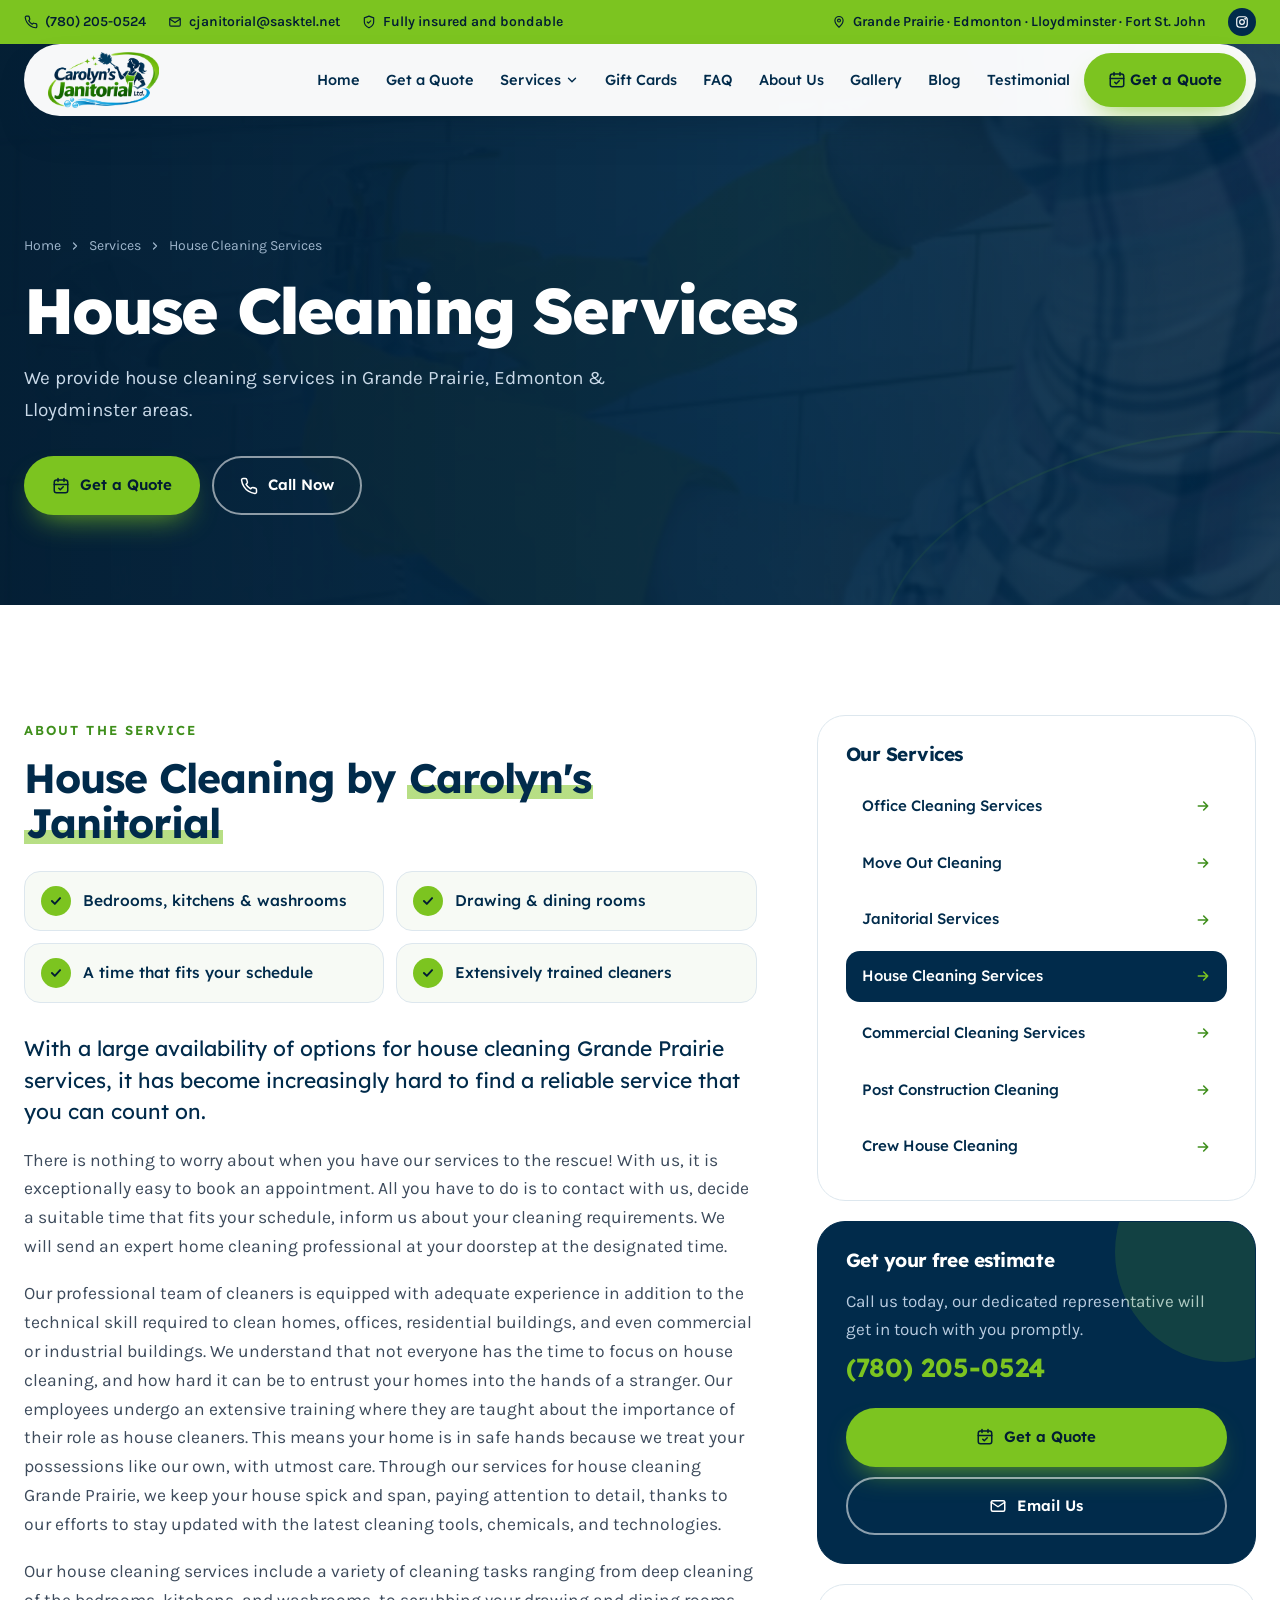
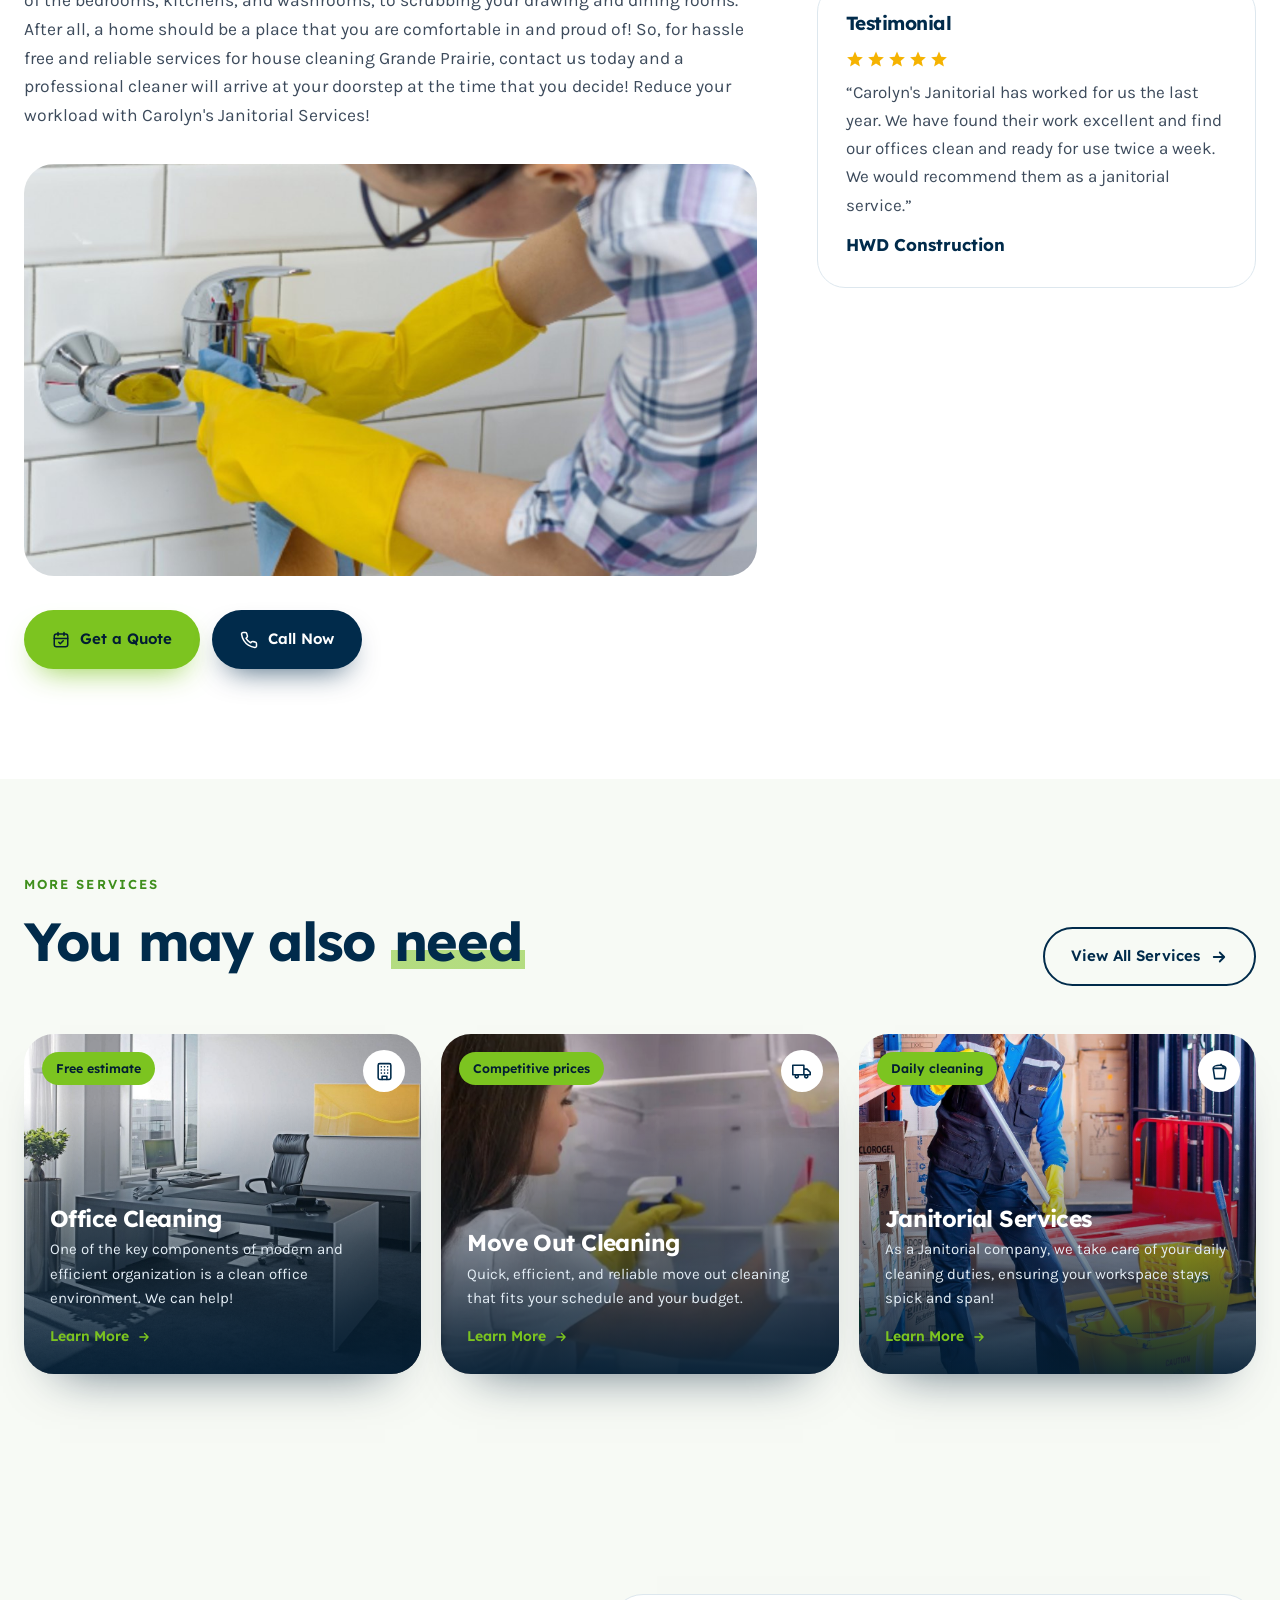
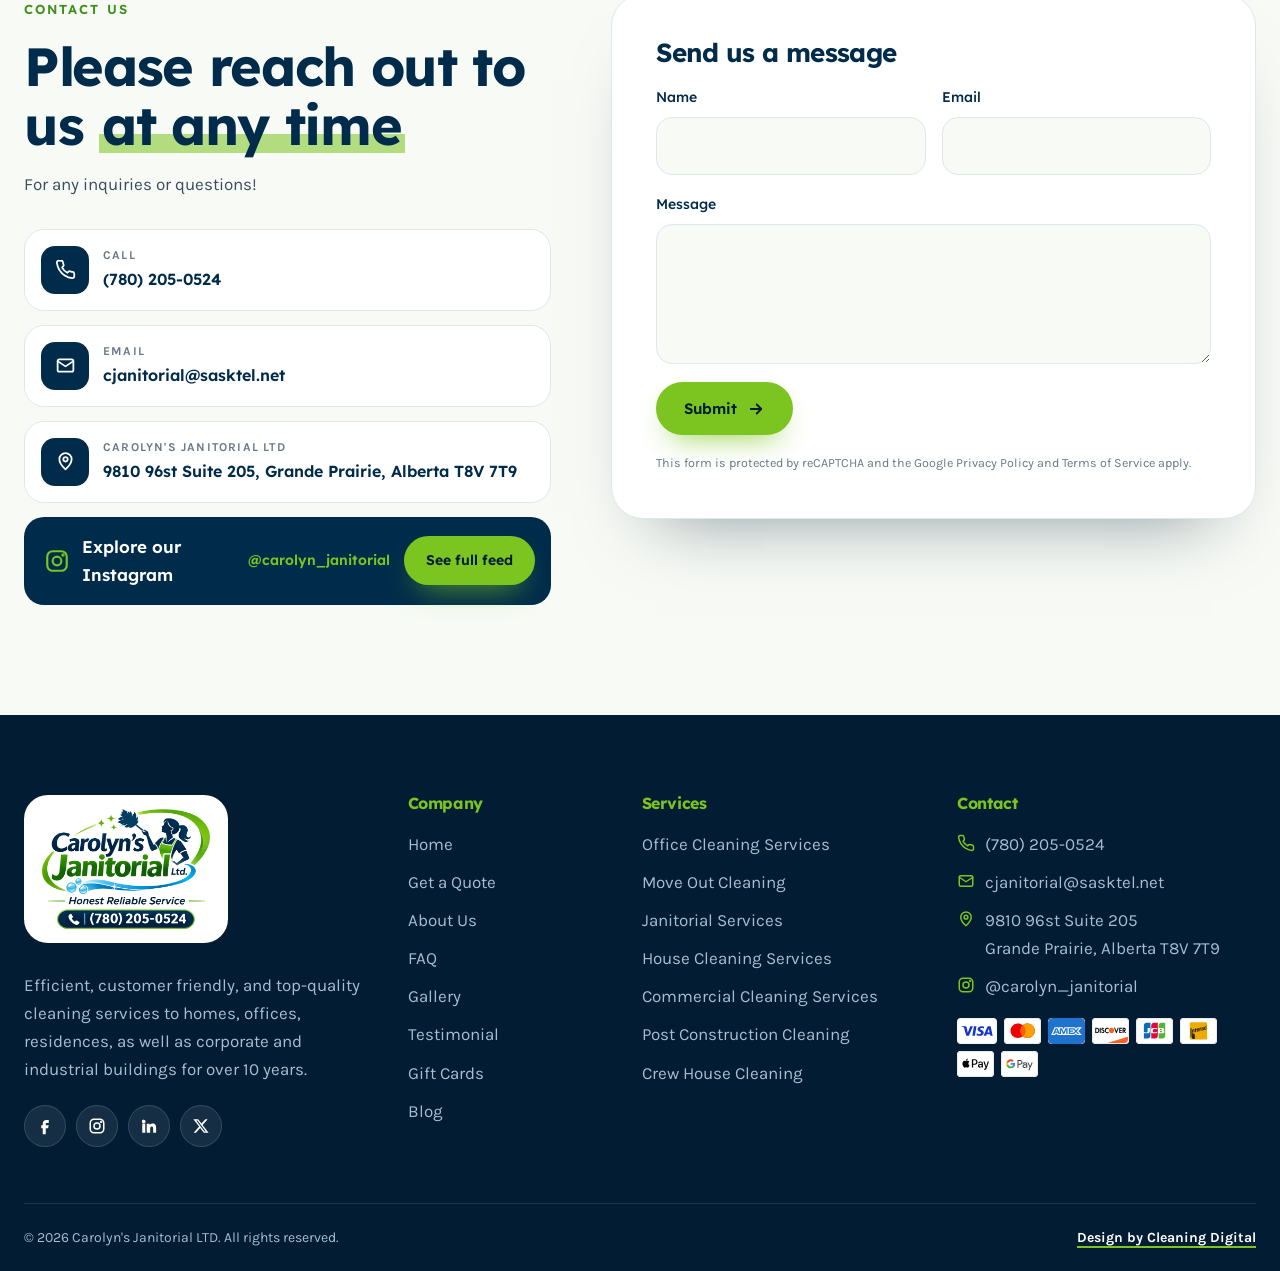
<file: house-cleaning.html>
<!doctype html>
<html lang="en">
<head>
<meta charset="utf-8">
<meta name="viewport" content="width=device-width, initial-scale=1">
<title>House Cleaning Services | Carolyn's Janitorial</title>
<meta name="description" content="We provide house cleaning services in Grande Prairie, Edmonton &amp; Lloydminster areas.">
<meta name="theme-color" content="#012b4b">
<meta property="og:title" content="House Cleaning Services | Carolyn's Janitorial">
<meta property="og:description" content="We provide house cleaning services in Grande Prairie, Edmonton &amp; Lloydminster areas.">
<meta property="og:image" content="images/logo.png">
<link rel="icon" href="images/logo-mark.png">
<link rel="preconnect" href="https://fonts.googleapis.com">
<link rel="preconnect" href="https://fonts.gstatic.com" crossorigin>
<link href="https://fonts.googleapis.com/css2?family=Lexend:wght@400;500;600;700;800&family=Karla:wght@400;500;600;700&display=swap" rel="stylesheet">
<link rel="stylesheet" href="assets/css/style.css">
<script type="application/ld+json">{"@context": "https://schema.org", "@type": "Service", "name": "House Cleaning Services", "serviceType": "House Cleaning", "description": "We provide house cleaning services in Grande Prairie, Edmonton & Lloydminster areas.", "provider": {"@type": "LocalBusiness", "name": "Carolyn's Janitorial Ltd.", "telephone": "+1-780-205-0524"}, "areaServed": ["Grande Prairie", "Edmonton", "Lloydminster", "Fort St. John"]}</script>
</head>
<body>
<svg width="0" height="0" style="position:absolute" aria-hidden="true"><defs>
<symbol id="i-phone" viewBox="0 0 24 24" fill="none" stroke="currentColor" stroke-width="2" stroke-linecap="round" stroke-linejoin="round"><path d="M22 16.9v3a2 2 0 01-2.2 2 19.8 19.8 0 01-8.6-3.1 19.5 19.5 0 01-6-6A19.8 19.8 0 012.1 4.2 2 2 0 014.1 2h3a2 2 0 012 1.7c.1.9.4 1.8.7 2.7a2 2 0 01-.5 2.1L8.1 9.8a16 16 0 006 6l1.3-1.3a2 2 0 012.1-.4c.9.3 1.8.6 2.7.7a2 2 0 011.7 2z"/></symbol>
<symbol id="i-mail" viewBox="0 0 24 24" fill="none" stroke="currentColor" stroke-width="2" stroke-linecap="round" stroke-linejoin="round"><rect x="3" y="5" width="18" height="14" rx="2"/><path d="M3 7l9 6 9-6"/></symbol>
<symbol id="i-pin" viewBox="0 0 24 24" fill="none" stroke="currentColor" stroke-width="2" stroke-linecap="round" stroke-linejoin="round"><path d="M12 21s7-6.2 7-11.5A7 7 0 005 9.5C5 14.8 12 21 12 21z"/><circle cx="12" cy="9.5" r="2.5"/></symbol>
<symbol id="i-shield" viewBox="0 0 24 24" fill="none" stroke="currentColor" stroke-width="2" stroke-linecap="round" stroke-linejoin="round"><path d="M12 22s8-4 8-10V5l-8-3-8 3v7c0 6 8 10 8 10z"/><path d="M9 12l2 2 4-4"/></symbol>
<symbol id="i-check" viewBox="0 0 24 24" fill="none" stroke="currentColor" stroke-width="3.2" stroke-linecap="round" stroke-linejoin="round"><path d="M5 12l5 5 9-10"/></symbol>
<symbol id="i-arrow" viewBox="0 0 24 24" fill="none" stroke="currentColor" stroke-width="2.4" stroke-linecap="round" stroke-linejoin="round"><path d="M5 12h14M13 6l6 6-6 6"/></symbol>
<symbol id="i-left" viewBox="0 0 24 24" fill="none" stroke="currentColor" stroke-width="2.4" stroke-linecap="round" stroke-linejoin="round"><path d="M19 12H5M11 6l-6 6 6 6"/></symbol>
<symbol id="i-down" viewBox="0 0 24 24" fill="none" stroke="currentColor" stroke-width="2.4" stroke-linecap="round" stroke-linejoin="round"><path d="M6 9l6 6 6-6"/></symbol>
<symbol id="i-right" viewBox="0 0 24 24" fill="none" stroke="currentColor" stroke-width="2.4" stroke-linecap="round" stroke-linejoin="round"><path d="M9 6l6 6-6 6"/></symbol>
<symbol id="i-x" viewBox="0 0 24 24" fill="none" stroke="currentColor" stroke-width="2.4" stroke-linecap="round"><path d="M6 6l12 12M18 6L6 18"/></symbol>
<symbol id="i-plus" viewBox="0 0 24 24" fill="none" stroke="currentColor" stroke-width="2.6" stroke-linecap="round"><path d="M12 5v14M5 12h14"/></symbol>
<symbol id="i-star" viewBox="0 0 24 24" fill="currentColor"><path d="M12 2l3 6.9 7.5.7-5.7 5 1.7 7.4L12 18.1 5.5 22l1.7-7.4-5.7-5 7.5-.7z"/></symbol>
<symbol id="i-spark" viewBox="0 0 24 24" fill="currentColor"><path d="M12 0c.6 6.5 5 11.4 12 12-7 .6-11.4 5.5-12 12-.6-6.5-5-11.4-12-12 7-.6 11.4-5.5 12-12z"/></symbol>
<symbol id="i-cal" viewBox="0 0 24 24" fill="none" stroke="currentColor" stroke-width="2" stroke-linecap="round" stroke-linejoin="round"><rect x="3" y="4" width="18" height="17" rx="3"/><path d="M8 2v4M16 2v4M3 10h18M9 15l2 2 4-4"/></symbol>
<symbol id="i-award" viewBox="0 0 24 24" fill="none" stroke="currentColor" stroke-width="2" stroke-linecap="round" stroke-linejoin="round"><circle cx="12" cy="9" r="6"/><path d="M8.5 14L7 22l5-3 5 3-1.5-8"/></symbol>
<symbol id="i-tag" viewBox="0 0 24 24" fill="none" stroke="currentColor" stroke-width="2" stroke-linecap="round" stroke-linejoin="round"><path d="M20.6 13.4l-7.2 7.2a2 2 0 01-2.8 0L2 12V2h10l8.6 8.6a2 2 0 010 2.8z"/><circle cx="7" cy="7" r="1.5"/></symbol>
<symbol id="i-screen" viewBox="0 0 24 24" fill="none" stroke="currentColor" stroke-width="2" stroke-linecap="round" stroke-linejoin="round"><rect x="2" y="4" width="20" height="13" rx="2"/><path d="M8 21h8M12 17v4M8 10l3 3 5-5"/></symbol>
<symbol id="i-office" viewBox="0 0 24 24" fill="none" stroke="currentColor" stroke-width="2" stroke-linecap="round" stroke-linejoin="round"><rect x="4" y="2" width="16" height="20" rx="2"/><path d="M9 22v-4h6v4M8 6h.01M12 6h.01M16 6h.01M8 10h.01M12 10h.01M16 10h.01M8 14h.01M12 14h.01M16 14h.01"/></symbol>
<symbol id="i-home" viewBox="0 0 24 24" fill="none" stroke="currentColor" stroke-width="2" stroke-linecap="round" stroke-linejoin="round"><path d="M3 10.5L12 3l9 7.5V20a1 1 0 01-1 1h-5v-6H9v6H4a1 1 0 01-1-1z"/></symbol>
<symbol id="i-bucket" viewBox="0 0 24 24" fill="none" stroke="currentColor" stroke-width="2" stroke-linecap="round" stroke-linejoin="round"><path d="M4 8h16l-2 13H6zM4 8a8 4 0 0116 0M14 3l4 5"/></symbol>
<symbol id="i-store" viewBox="0 0 24 24" fill="none" stroke="currentColor" stroke-width="2" stroke-linecap="round" stroke-linejoin="round"><path d="M3 9l1.5-5h15L21 9M3 9v11h18V9M3 9h18M9 20v-6h6v6"/></symbol>
<symbol id="i-hammer" viewBox="0 0 24 24" fill="none" stroke="currentColor" stroke-width="2" stroke-linecap="round" stroke-linejoin="round"><path d="M15 12l-8.5 8.5a2.1 2.1 0 01-3-3L12 9M17.6 15L22 10.6M20 8l-6-6-3 3 6 6"/></symbol>
<symbol id="i-truck" viewBox="0 0 24 24" fill="none" stroke="currentColor" stroke-width="2" stroke-linecap="round" stroke-linejoin="round"><path d="M1 4h14v12H1zM15 9h4l4 4v3h-8"/><circle cx="6" cy="18" r="2"/><circle cx="18" cy="18" r="2"/></symbol>
<symbol id="i-crew" viewBox="0 0 24 24" fill="none" stroke="currentColor" stroke-width="2" stroke-linecap="round" stroke-linejoin="round"><circle cx="9" cy="7" r="3.5"/><circle cx="17" cy="9" r="2.5"/><path d="M2 20a7 7 0 0114 0M15 20a5 5 0 017-4.6"/></symbol>
<symbol id="i-users" viewBox="0 0 24 24" fill="none" stroke="currentColor" stroke-width="2" stroke-linecap="round" stroke-linejoin="round"><circle cx="9" cy="8" r="4"/><path d="M2 21a7 7 0 0114 0M16 11l2 2 4-4"/></symbol>
<symbol id="i-heart" viewBox="0 0 24 24" fill="none" stroke="currentColor" stroke-width="2" stroke-linecap="round" stroke-linejoin="round"><path d="M20.8 4.6a5.5 5.5 0 00-7.8 0L12 5.7l-1-1.1a5.5 5.5 0 00-7.8 7.8L12 21l8.8-8.6a5.5 5.5 0 000-7.8z"/></symbol>
<symbol id="i-trend" viewBox="0 0 24 24" fill="none" stroke="currentColor" stroke-width="2" stroke-linecap="round" stroke-linejoin="round"><path d="M3 17l6-6 4 4 8-8M15 7h6v6"/></symbol>
<symbol id="i-leaf" viewBox="0 0 24 24" fill="none" stroke="currentColor" stroke-width="2" stroke-linecap="round" stroke-linejoin="round"><path d="M11 20A7 7 0 014 13c0-6 7-10 16-10 0 9-4 16-10 16zM4 21c3-5 6-8 10-10"/></symbol>
<symbol id="i-ig" viewBox="0 0 24 24" fill="none" stroke="currentColor" stroke-width="2" stroke-linecap="round" stroke-linejoin="round"><rect x="3" y="3" width="18" height="18" rx="5"/><circle cx="12" cy="12" r="4"/><circle cx="17.5" cy="6.5" r=".6" fill="currentColor"/></symbol>
<symbol id="i-gift" viewBox="0 0 24 24" fill="none" stroke="currentColor" stroke-width="2" stroke-linecap="round" stroke-linejoin="round"><rect x="3" y="8" width="18" height="13" rx="1"/><path d="M12 8v13M3 12h18M12 8S10 3 7.5 3a2.5 2.5 0 000 5M12 8s2-5 4.5-5a2.5 2.5 0 010 5"/></symbol>
<symbol id="i-fb" viewBox="0 0 24 24" fill="currentColor"><path d="M14 8h3V4h-3a5 5 0 00-5 5v2H7v4h2v8h4v-8h3l1-4h-4V9a1 1 0 011-1z"/></symbol>
<symbol id="i-li" viewBox="0 0 24 24" fill="currentColor"><path d="M4.98 3.5a2.5 2.5 0 11-.01 5 2.5 2.5 0 01.01-5zM3 9h4v12H3zM9 9h3.8v1.7h.1c.5-1 1.8-2 3.8-2 4 0 4.8 2.7 4.8 6.1V21h-4v-5.4c0-1.3 0-3-1.8-3s-2.1 1.4-2.1 2.9V21H9z"/></symbol>
<symbol id="i-xx" viewBox="0 0 24 24" fill="currentColor"><path d="M17.8 3h3.1l-6.8 7.8 8 10.2h-6.3l-4.9-6.4L5.3 21H2.2l7.3-8.3L1.8 3h6.4l4.4 5.8zm-1.1 16.2h1.7L7.4 4.7H5.6z"/></symbol>
</defs></svg>
<div class="util"><div class="wrap">
  <span><a href="tel:+17802050524"><svg class="ic"><use href="#i-phone"/></svg>(780) 205-0524</a><a href="mailto:cjanitorial@sasktel.net"><svg class="ic"><use href="#i-mail"/></svg>cjanitorial@sasktel.net</a><em class="hide"><svg class="ic"><use href="#i-shield"/></svg>Fully insured and bondable</em></span>
  <span><em class="hide"><svg class="ic"><use href="#i-pin"/></svg>Grande Prairie · Edmonton · Lloydminster · Fort St. John</em><a class="ig" href="https://www.instagram.com/carolyn_janitorial/" target="_blank" rel="noopener" aria-label="Instagram"><svg class="ic"><use href="#i-ig"/></svg></a></span>
</div></div>
<header class="hdr" id="hdr"><div class="wrap"><div class="bar">
  <a class="logo" href="index.html" aria-label="Carolyn's Janitorial Ltd. home"><img src="images/logo-mark.png" alt="Carolyn's Janitorial Ltd." width="1265" height="641"></a>
  <button class="burger" aria-label="Menu" aria-expanded="false"><i></i><i></i><i></i></button>
  <nav class="menu" aria-label="Main">
    <a href="index.html">Home</a><a href="get-a-quote.html">Get a Quote</a><div class="dd"><a href="services.html" aria-haspopup="true">Services <svg class="ic"><use href="#i-down"/></svg></a><div class="sub"><div><a href="office-cleaning.html"><i><svg class="ic"><use href="#i-office"/></svg></i>Office Cleaning Services</a><a href="move-out-cleaning.html"><i><svg class="ic"><use href="#i-truck"/></svg></i>Move Out Cleaning</a><a href="janitorial-services.html"><i><svg class="ic"><use href="#i-bucket"/></svg></i>Janitorial Services</a><a href="house-cleaning.html"><i><svg class="ic"><use href="#i-home"/></svg></i>House Cleaning Services</a><a href="commercial-cleaning.html"><i><svg class="ic"><use href="#i-store"/></svg></i>Commercial Cleaning Services</a><a href="post-construction-cleaning.html"><i><svg class="ic"><use href="#i-hammer"/></svg></i>Post Construction Cleaning</a><a href="crew-house-cleaning.html"><i><svg class="ic"><use href="#i-crew"/></svg></i>Crew House Cleaning</a></div></div></div><a href="https://www.carolynjanitorial.ca/s/gift-cards" target="_blank" rel="noopener">Gift Cards</a><a href="faq.html">FAQ</a><a href="about.html">About Us</a><a href="gallery.html">Gallery</a><a href="https://www.carolynjanitorial.ca/s/stories" target="_blank" rel="noopener">Blog</a><a href="testimonial.html">Testimonial</a>
    <a class="cta btn b-lime" href="get-a-quote.html"><svg class="ic"><use href="#i-cal"/></svg>Get a Quote</a>
  </nav>
  <a class="callpill" href="tel:+17802050524"><i><svg class="ic"><use href="#i-phone"/></svg></i><span><small>CALL NOW</small><b>(780) 205-0524</b></span></a>
</div></div></header>
<main id="top">
<section class="phero"><img src="images/bathroom-clean.jpg" alt="">
  <div class="wrap"><nav class="crumb" aria-label="Breadcrumb"><a href="index.html">Home</a><svg class="ic"><use href="#i-right"/></svg><a href="services.html">Services</a><svg class="ic"><use href="#i-right"/></svg><span>House Cleaning Services</span></nav><h1>House Cleaning Services</h1><p>We provide house cleaning services in Grande Prairie, Edmonton & Lloydminster areas.</p><div class="btns"><a class="btn b-lime" href="get-a-quote.html"><svg class="ic"><use href="#i-cal"/></svg>Get a Quote</a><a class="btn b-glass" href="tel:+17802050524"><svg class="ic"><use href="#i-phone"/></svg>Call Now</a></div></div>
</section>
<section class="sec sd"><div class="wrap">
  <div class="body rv">
    <span class="eyebrow">About the Service</span>
    <h2>House Cleaning by <span class="hl">Carolyn's Janitorial</span></h2>
    <div class="pts"><div><i><svg class="ic"><use href="#i-check"/></svg></i>Bedrooms, kitchens & washrooms</div><div><i><svg class="ic"><use href="#i-check"/></svg></i>Drawing & dining rooms</div><div><i><svg class="ic"><use href="#i-check"/></svg></i>A time that fits your schedule</div><div><i><svg class="ic"><use href="#i-check"/></svg></i>Extensively trained cleaners</div></div>
    <p>With a large availability of options for house cleaning Grande Prairie services, it has become increasingly hard to find a reliable service that you can count on.</p><p>There is nothing to worry about when you have our services to the rescue! With us, it is exceptionally easy to book an appointment. All you have to do is to contact with us, decide a suitable time that fits your schedule, inform us about your cleaning requirements. We will send an expert home cleaning professional at your doorstep at the designated time.</p><p>Our professional team of cleaners is equipped with adequate experience in addition to the technical skill required to clean homes, offices, residential buildings, and even commercial or industrial buildings. We understand that not everyone has the time to focus on house cleaning, and how hard it can be to entrust your homes into the hands of a stranger. Our employees undergo an extensive training where they are taught about the importance of their role as house cleaners. This means your home is in safe hands because we treat your possessions like our own, with utmost care. Through our services for house cleaning Grande Prairie, we keep your house spick and span, paying attention to detail, thanks to our efforts to stay updated with the latest cleaning tools, chemicals, and technologies.</p><p>Our house cleaning services include a variety of cleaning tasks ranging from deep cleaning of the bedrooms, kitchens, and washrooms, to scrubbing your drawing and dining rooms. After all, a home should be a place that you are comfortable in and proud of! So, for hassle free and reliable services for house cleaning Grande Prairie, contact us today and a professional cleaner will arrive at your doorstep at the time that you decide! Reduce your workload with Carolyn's Janitorial Services!</p>
    <div class="fig"><img src="images/bathroom-clean.jpg" alt="House Cleaning" loading="lazy"></div>
    <div class="btns"><a class="btn b-lime" href="get-a-quote.html"><svg class="ic"><use href="#i-cal"/></svg>Get a Quote</a><a class="btn b-navy" href="tel:+17802050524"><svg class="ic"><use href="#i-phone"/></svg>Call Now</a></div>
  </div>
  <aside class="aside rv">
    <div class="box"><h4>Our Services</h4><div class="olist"><a href="office-cleaning.html">Office Cleaning Services<svg class="ic"><use href="#i-arrow"/></svg></a><a href="move-out-cleaning.html">Move Out Cleaning<svg class="ic"><use href="#i-arrow"/></svg></a><a href="janitorial-services.html">Janitorial Services<svg class="ic"><use href="#i-arrow"/></svg></a><a href="house-cleaning.html" class="on">House Cleaning Services<svg class="ic"><use href="#i-arrow"/></svg></a><a href="commercial-cleaning.html">Commercial Cleaning Services<svg class="ic"><use href="#i-arrow"/></svg></a><a href="post-construction-cleaning.html">Post Construction Cleaning<svg class="ic"><use href="#i-arrow"/></svg></a><a href="crew-house-cleaning.html">Crew House Cleaning<svg class="ic"><use href="#i-arrow"/></svg></a></div></div>
    <div class="box dark"><h4>Get your free estimate</h4><p>Call us today, our dedicated representative will get in touch with you promptly.</p><a class="big" href="tel:+17802050524">(780) 205-0524</a>
      <a class="btn b-lime" href="get-a-quote.html"><svg class="ic"><use href="#i-cal"/></svg>Get a Quote</a><a class="btn b-glass" href="mailto:cjanitorial@sasktel.net"><svg class="ic"><use href="#i-mail"/></svg>Email Us</a></div>
    <div class="box"><h4>Testimonial</h4><div class="stars" aria-label="5 stars"><svg class="ic"><use href="#i-star"/></svg><svg class="ic"><use href="#i-star"/></svg><svg class="ic"><use href="#i-star"/></svg><svg class="ic"><use href="#i-star"/></svg><svg class="ic"><use href="#i-star"/></svg></div><p style="margin:10px 0 12px">&ldquo;Carolyn's Janitorial has worked for us the last year. We have found their work excellent and find our offices clean and ready for use twice a week. We would recommend them as a janitorial service.&rdquo;</p><b style="font-family:var(--h);color:var(--navy)">HWD Construction</b></div>
  </aside>
</div></section>
<section class="sec services" style="padding-top:90px"><div class="wrap">
  <div class="svhead rv"><div><span class="eyebrow">More services</span><h2 class="sec-h">You may also <span class="hl">need</span></h2></div><a class="btn b-out" href="services.html">View All Services<svg class="ic"><use href="#i-arrow"/></svg></a></div>
  <div class="svgrid three"><a class="svc rv" href="office-cleaning.html">
  <img src="images/gallery-08.jpg" alt="Office Cleaning" loading="lazy">
  <span class="chip">Free estimate</span><span class="bdg"><svg class="ic"><use href="#i-office"/></svg></span>
  <h3>Office Cleaning</h3><p>One of the key components of modern and efficient organization is a clean office environment. We can help!</p><span class="go">Learn More <svg class="ic"><use href="#i-arrow"/></svg></span>
</a><a class="svc rv" href="move-out-cleaning.html">
  <img src="images/fridge-clean.jpg" alt="Move Out Cleaning" loading="lazy">
  <span class="chip">Competitive prices</span><span class="bdg"><svg class="ic"><use href="#i-truck"/></svg></span>
  <h3>Move Out Cleaning</h3><p>Quick, efficient, and reliable move out cleaning that fits your schedule and your budget.</p><span class="go">Learn More <svg class="ic"><use href="#i-arrow"/></svg></span>
</a><a class="svc rv" href="janitorial-services.html">
  <img src="images/worker.jpg" alt="Janitorial Services" loading="lazy">
  <span class="chip">Daily cleaning</span><span class="bdg"><svg class="ic"><use href="#i-bucket"/></svg></span>
  <h3>Janitorial Services</h3><p>As a Janitorial company, we take care of your daily cleaning duties, ensuring your workspace stays spick and span!</p><span class="go">Learn More <svg class="ic"><use href="#i-arrow"/></svg></span>
</a></div>
</div></section>
<section class="sec contact" id="contact"><div class="wrap">
  <div class="rv"><span class="eyebrow">Contact us</span><h2 class="sec-h">Please reach out to us <span class="hl">at any time</span></h2><p>For any inquiries or questions!</p>
    <div class="clist">
      <a href="tel:+17802050524"><i><svg class="ic"><use href="#i-phone"/></svg></i><span><small>Call</small><b>(780) 205-0524</b></span></a>
      <a href="mailto:cjanitorial@sasktel.net"><i><svg class="ic"><use href="#i-mail"/></svg></i><span><small>Email</small><b>cjanitorial@sasktel.net</b></span></a>
      <div><i><svg class="ic"><use href="#i-pin"/></svg></i><span><small>Carolyn's Janitorial LTD</small><b>9810 96st Suite 205, Grande Prairie, Alberta T8V 7T9</b></span></div>
    </div>
    <div class="insta"><span><svg class="ic" style="font-size:26px;color:var(--lime)"><use href="#i-ig"/></svg><span>Explore our Instagram<em>@carolyn_janitorial</em></span></span><a class="btn b-lime" href="https://www.instagram.com/carolyn_janitorial/" target="_blank" rel="noopener">See full feed</a></div>
  </div>
  <form class="f rv" action="mailto:cjanitorial@sasktel.net" method="post" enctype="text/plain">
    <h3>Send us a message</h3>
    <div class="two"><label>Name<input type="text" name="name" required autocomplete="name"></label><label>Email<input type="email" name="email" required autocomplete="email"></label></div>
    <label>Message<textarea name="message" required></textarea></label>
    <button class="btn b-lime" type="submit" style="justify-self:start">Submit<svg class="ic"><use href="#i-arrow"/></svg></button>
    <small>This form is protected by reCAPTCHA and the Google Privacy Policy and Terms of Service apply.</small>
  </form>
</div></section>
</main>
<footer>
  <div class="wrap ft">
    <div>
      <span class="lg"><img src="images/logo.png" alt="Carolyn's Janitorial Ltd. Honest Reliable Service (780) 205-0524" width="1268" height="905"></span>
      <p>Efficient, customer friendly, and top-quality cleaning services to homes, offices, residences, as well as corporate and industrial buildings for over 10 years.</p>
      <div class="soc" aria-label="Social media">
        <a href="https://www.facebook.com/CarolynsJanitorialLtd" target="_blank" rel="noopener" aria-label="Facebook"><svg class="ic"><use href="#i-fb"/></svg></a>
        <a href="https://www.instagram.com/carolynbrook7" target="_blank" rel="noopener" aria-label="Instagram"><svg class="ic"><use href="#i-ig"/></svg></a>
        <a href="https://www.linkedin.com/in/carolyn-brook-8a7483102" target="_blank" rel="noopener" aria-label="LinkedIn"><svg class="ic"><use href="#i-li"/></svg></a>
        <a href="https://twitter.com/CarolynsJanito2" target="_blank" rel="noopener" aria-label="X (Twitter)"><svg class="ic"><use href="#i-xx"/></svg></a>
      </div>
    </div>
    <div>
      <h4>Company</h4>
      <ul><li><a href="index.html">Home</a></li><li><a href="get-a-quote.html">Get a Quote</a></li><li><a href="about.html">About Us</a></li><li><a href="faq.html">FAQ</a></li><li><a href="gallery.html">Gallery</a></li><li><a href="testimonial.html">Testimonial</a></li><li><a href="https://www.carolynjanitorial.ca/s/gift-cards" target="_blank" rel="noopener">Gift Cards</a></li><li><a href="https://www.carolynjanitorial.ca/s/stories" target="_blank" rel="noopener">Blog</a></li></ul>
    </div>
    <div><h4>Services</h4><ul><li><a href="office-cleaning.html">Office Cleaning Services</a></li><li><a href="move-out-cleaning.html">Move Out Cleaning</a></li><li><a href="janitorial-services.html">Janitorial Services</a></li><li><a href="house-cleaning.html">House Cleaning Services</a></li><li><a href="commercial-cleaning.html">Commercial Cleaning Services</a></li><li><a href="post-construction-cleaning.html">Post Construction Cleaning</a></li><li><a href="crew-house-cleaning.html">Crew House Cleaning</a></li></ul></div>
    <div>
      <h4>Contact</h4>
      <ul class="ct">
        <li><svg class="ic"><use href="#i-phone"/></svg><a href="tel:+17802050524">(780) 205-0524</a></li>
        <li><svg class="ic"><use href="#i-mail"/></svg><a href="mailto:cjanitorial@sasktel.net">cjanitorial@sasktel.net</a></li>
        <li><svg class="ic"><use href="#i-pin"/></svg><span>9810 96st Suite 205<br>Grande Prairie, Alberta T8V 7T9</span></li>
        <li><svg class="ic"><use href="#i-ig"/></svg><a href="https://www.instagram.com/carolyn_janitorial/" target="_blank" rel="noopener">@carolyn_janitorial</a></li>
      </ul>
      <div class="pay" aria-label="Accepted payments">
        <img src="images/pay-visa.svg" alt="Visa"><img src="images/pay-mastercard.svg" alt="Mastercard"><img src="images/pay-americanexpress.svg" alt="American Express"><img src="images/pay-discover.svg" alt="Discover"><img src="images/pay-jcb.svg" alt="JCB"><img src="images/pay-interac.svg" alt="Interac"><img src="images/pay-applepay.svg" alt="Apple Pay"><img src="images/pay-googlepay.svg" alt="Google Pay">
      </div>
    </div>
  </div>
  <div class="wrap fb">
    <span>&copy; 2026 Carolyn's Janitorial LTD. All rights reserved.</span>
    <span><a href="https://cleaningdigital.ca/" target="_blank" rel="noopener">Design by Cleaning Digital</a></span>
  </div>
</footer>
<a class="fab" href="tel:+17802050524" aria-label="Call (780) 205-0524"><svg class="ic"><use href="#i-phone"/></svg></a>
<script src="assets/js/main.js"></script>
</body>
</html>
</file>
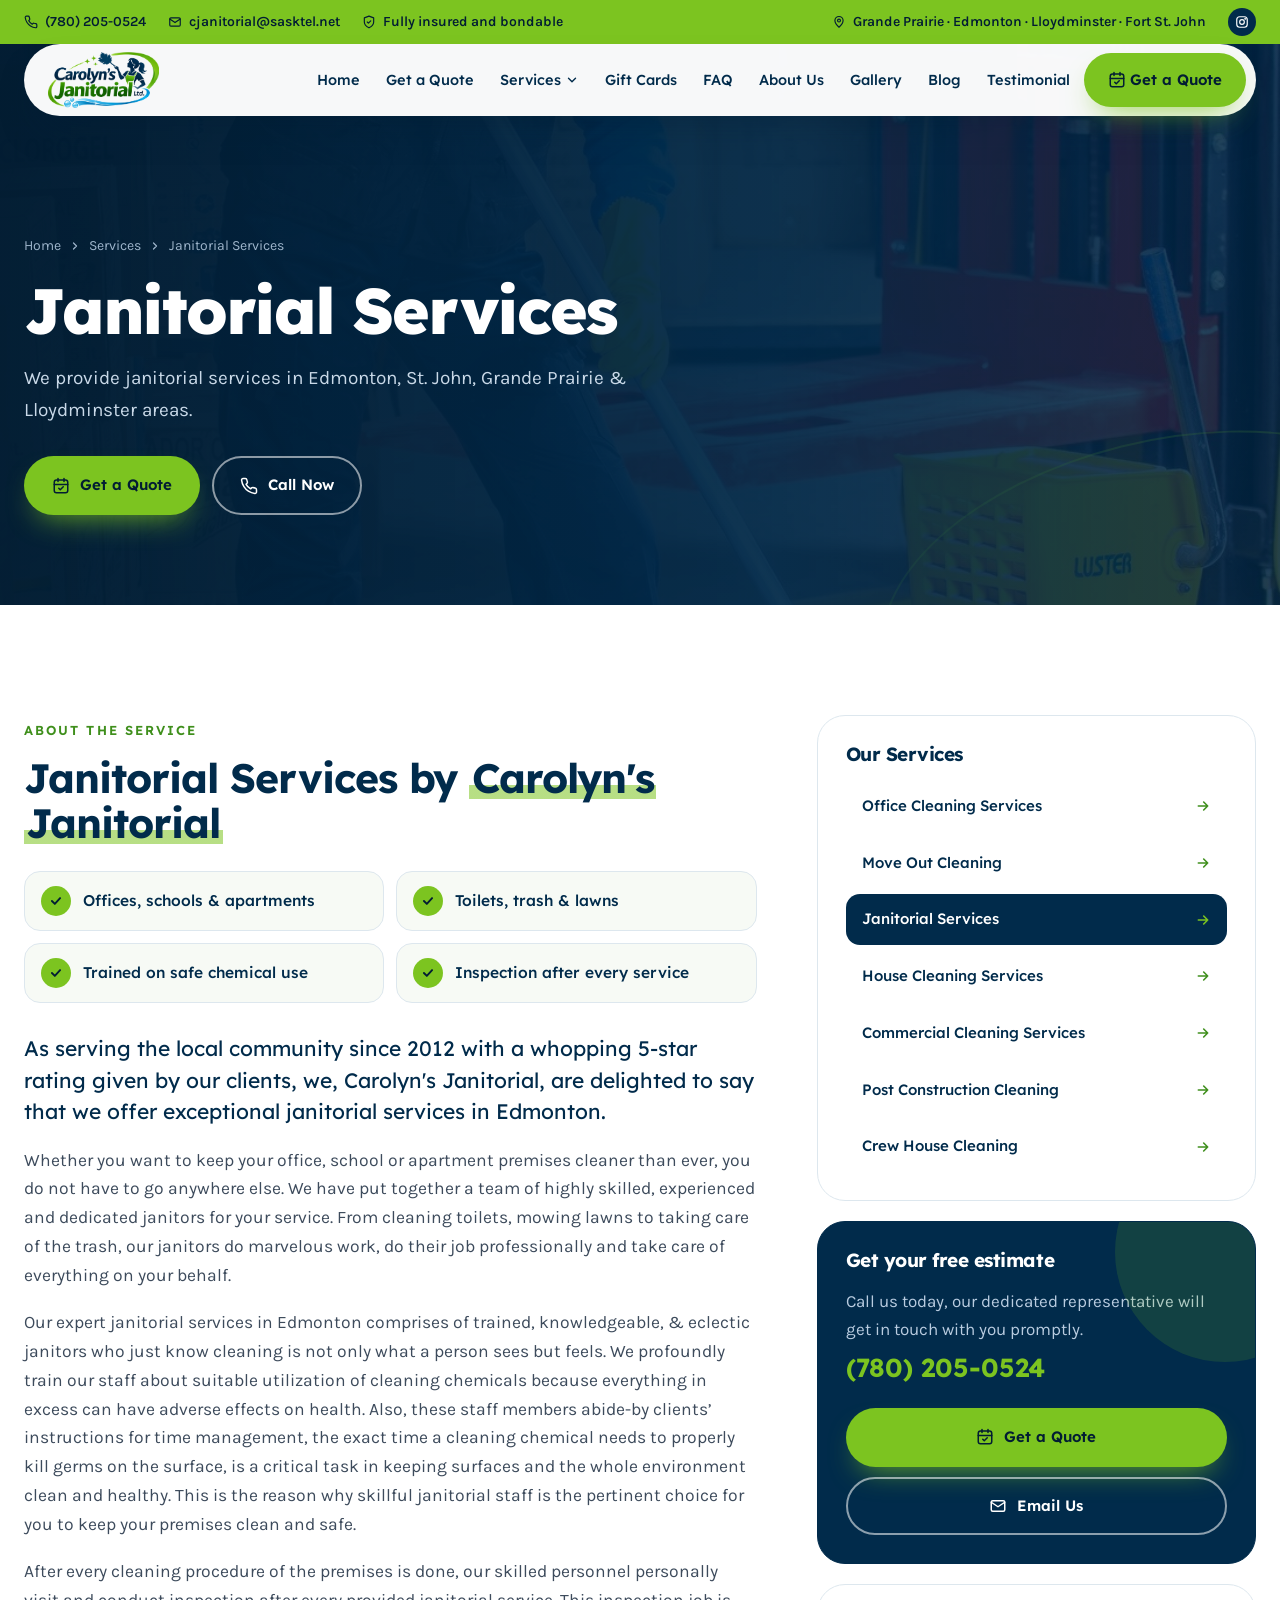
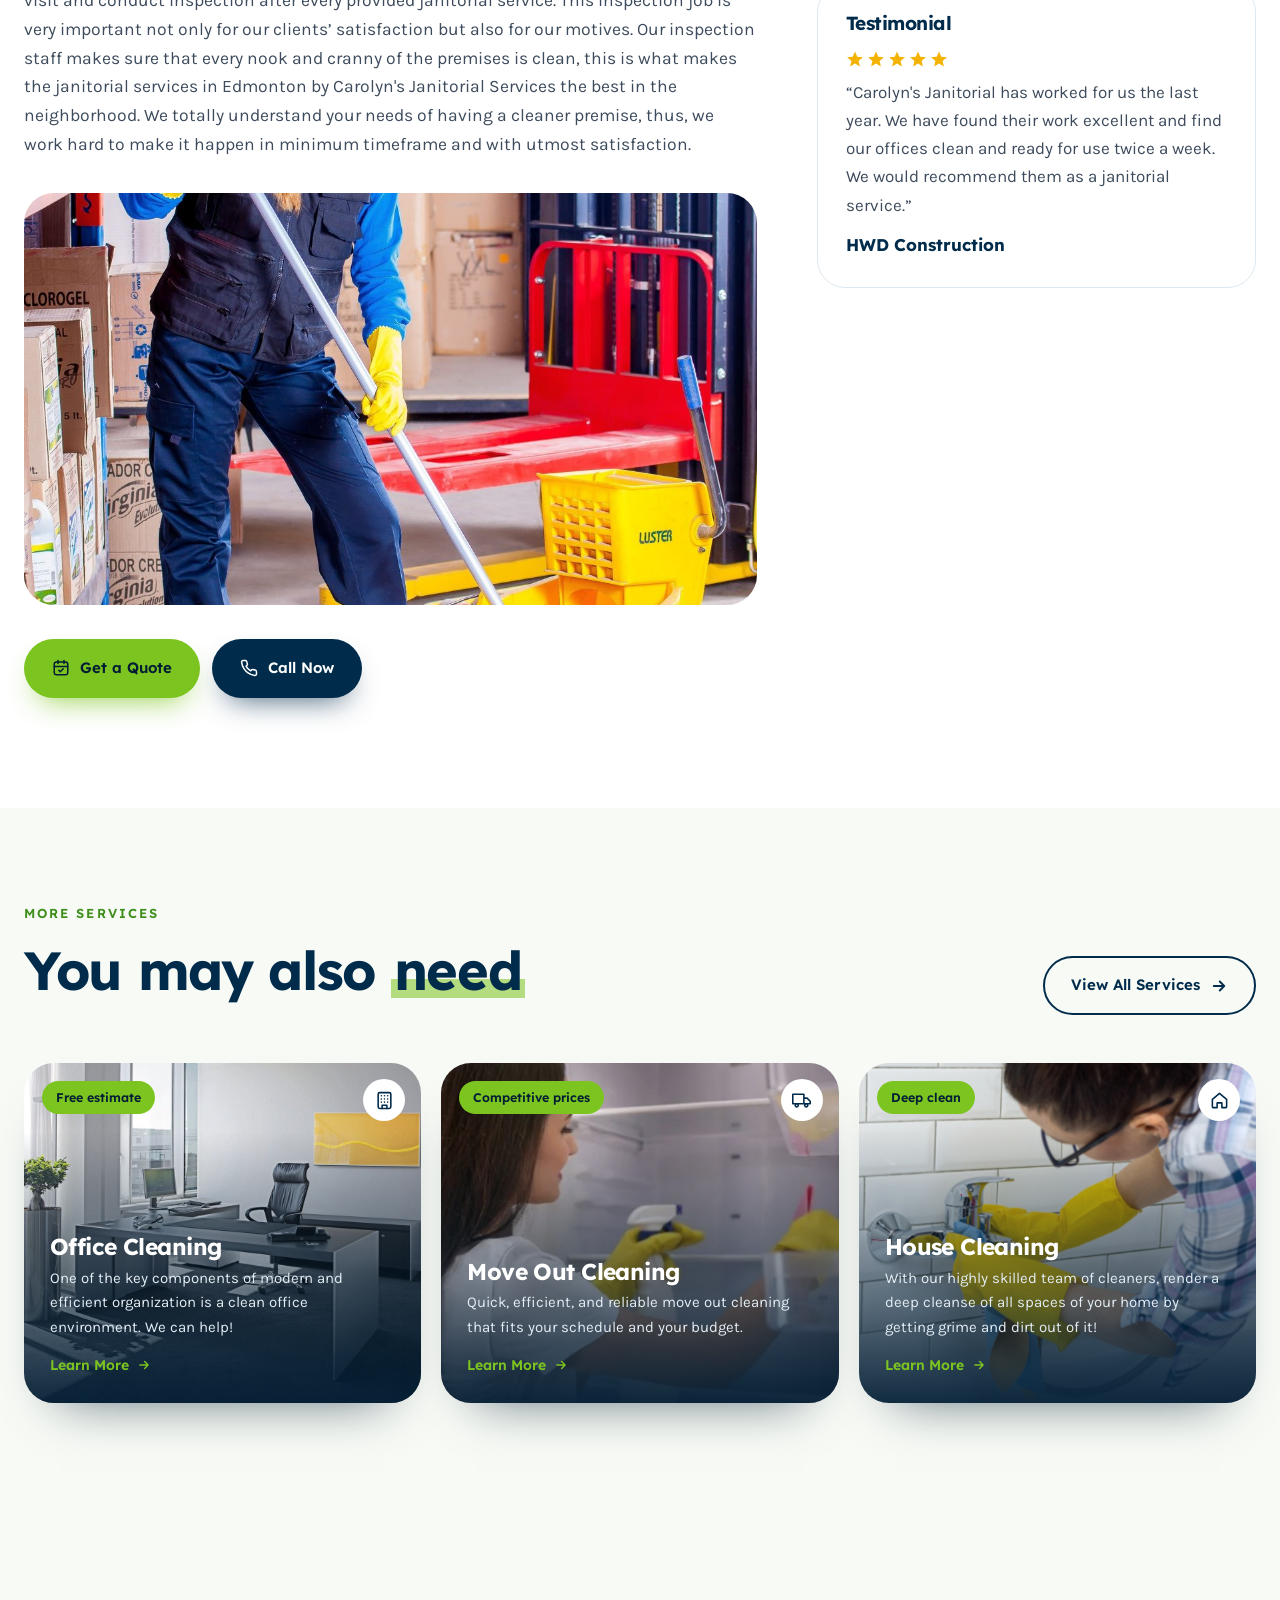
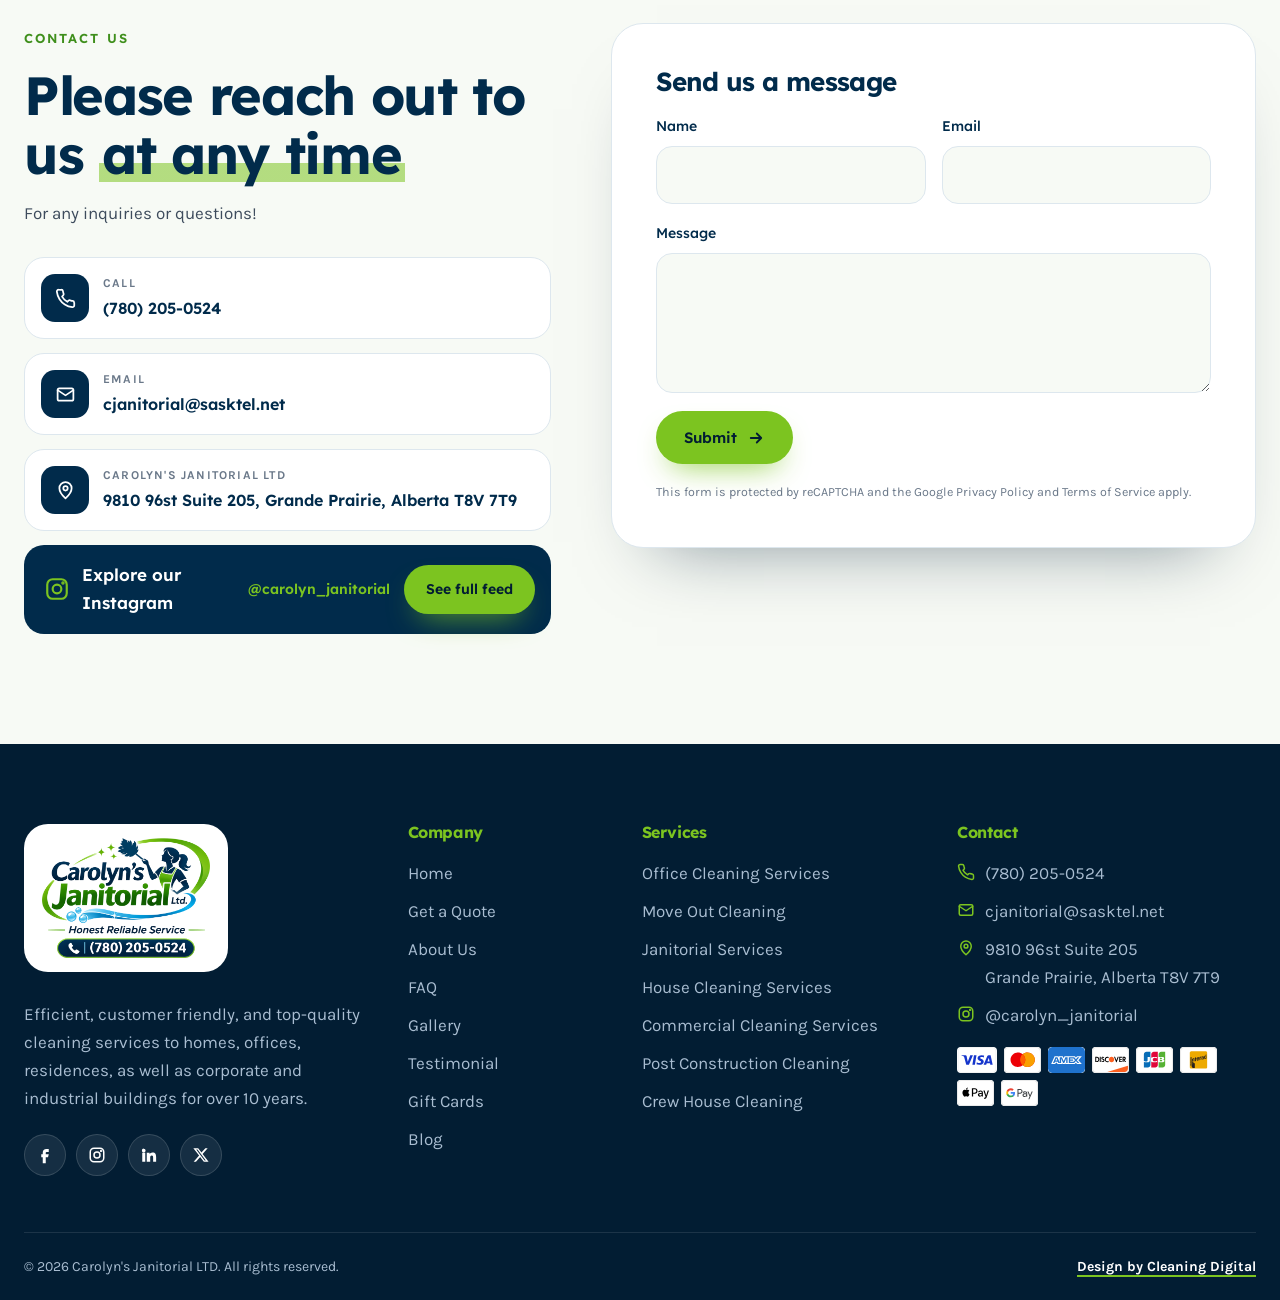
<file: janitorial-services.html>
<!doctype html>
<html lang="en">
<head>
<meta charset="utf-8">
<meta name="viewport" content="width=device-width, initial-scale=1">
<title>Janitorial Services | Carolyn's Janitorial</title>
<meta name="description" content="We provide janitorial services in Edmonton, St. John, Grande Prairie &amp; Lloydminster areas.">
<meta name="theme-color" content="#012b4b">
<meta property="og:title" content="Janitorial Services | Carolyn's Janitorial">
<meta property="og:description" content="We provide janitorial services in Edmonton, St. John, Grande Prairie &amp; Lloydminster areas.">
<meta property="og:image" content="images/logo.png">
<link rel="icon" href="images/logo-mark.png">
<link rel="preconnect" href="https://fonts.googleapis.com">
<link rel="preconnect" href="https://fonts.gstatic.com" crossorigin>
<link href="https://fonts.googleapis.com/css2?family=Lexend:wght@400;500;600;700;800&family=Karla:wght@400;500;600;700&display=swap" rel="stylesheet">
<link rel="stylesheet" href="assets/css/style.css">
<script type="application/ld+json">{"@context": "https://schema.org", "@type": "Service", "name": "Janitorial Services", "serviceType": "Janitorial Services", "description": "We provide janitorial services in Edmonton, St. John, Grande Prairie & Lloydminster areas.", "provider": {"@type": "LocalBusiness", "name": "Carolyn's Janitorial Ltd.", "telephone": "+1-780-205-0524"}, "areaServed": ["Grande Prairie", "Edmonton", "Lloydminster", "Fort St. John"]}</script>
</head>
<body>
<svg width="0" height="0" style="position:absolute" aria-hidden="true"><defs>
<symbol id="i-phone" viewBox="0 0 24 24" fill="none" stroke="currentColor" stroke-width="2" stroke-linecap="round" stroke-linejoin="round"><path d="M22 16.9v3a2 2 0 01-2.2 2 19.8 19.8 0 01-8.6-3.1 19.5 19.5 0 01-6-6A19.8 19.8 0 012.1 4.2 2 2 0 014.1 2h3a2 2 0 012 1.7c.1.9.4 1.8.7 2.7a2 2 0 01-.5 2.1L8.1 9.8a16 16 0 006 6l1.3-1.3a2 2 0 012.1-.4c.9.3 1.8.6 2.7.7a2 2 0 011.7 2z"/></symbol>
<symbol id="i-mail" viewBox="0 0 24 24" fill="none" stroke="currentColor" stroke-width="2" stroke-linecap="round" stroke-linejoin="round"><rect x="3" y="5" width="18" height="14" rx="2"/><path d="M3 7l9 6 9-6"/></symbol>
<symbol id="i-pin" viewBox="0 0 24 24" fill="none" stroke="currentColor" stroke-width="2" stroke-linecap="round" stroke-linejoin="round"><path d="M12 21s7-6.2 7-11.5A7 7 0 005 9.5C5 14.8 12 21 12 21z"/><circle cx="12" cy="9.5" r="2.5"/></symbol>
<symbol id="i-shield" viewBox="0 0 24 24" fill="none" stroke="currentColor" stroke-width="2" stroke-linecap="round" stroke-linejoin="round"><path d="M12 22s8-4 8-10V5l-8-3-8 3v7c0 6 8 10 8 10z"/><path d="M9 12l2 2 4-4"/></symbol>
<symbol id="i-check" viewBox="0 0 24 24" fill="none" stroke="currentColor" stroke-width="3.2" stroke-linecap="round" stroke-linejoin="round"><path d="M5 12l5 5 9-10"/></symbol>
<symbol id="i-arrow" viewBox="0 0 24 24" fill="none" stroke="currentColor" stroke-width="2.4" stroke-linecap="round" stroke-linejoin="round"><path d="M5 12h14M13 6l6 6-6 6"/></symbol>
<symbol id="i-left" viewBox="0 0 24 24" fill="none" stroke="currentColor" stroke-width="2.4" stroke-linecap="round" stroke-linejoin="round"><path d="M19 12H5M11 6l-6 6 6 6"/></symbol>
<symbol id="i-down" viewBox="0 0 24 24" fill="none" stroke="currentColor" stroke-width="2.4" stroke-linecap="round" stroke-linejoin="round"><path d="M6 9l6 6 6-6"/></symbol>
<symbol id="i-right" viewBox="0 0 24 24" fill="none" stroke="currentColor" stroke-width="2.4" stroke-linecap="round" stroke-linejoin="round"><path d="M9 6l6 6-6 6"/></symbol>
<symbol id="i-x" viewBox="0 0 24 24" fill="none" stroke="currentColor" stroke-width="2.4" stroke-linecap="round"><path d="M6 6l12 12M18 6L6 18"/></symbol>
<symbol id="i-plus" viewBox="0 0 24 24" fill="none" stroke="currentColor" stroke-width="2.6" stroke-linecap="round"><path d="M12 5v14M5 12h14"/></symbol>
<symbol id="i-star" viewBox="0 0 24 24" fill="currentColor"><path d="M12 2l3 6.9 7.5.7-5.7 5 1.7 7.4L12 18.1 5.5 22l1.7-7.4-5.7-5 7.5-.7z"/></symbol>
<symbol id="i-spark" viewBox="0 0 24 24" fill="currentColor"><path d="M12 0c.6 6.5 5 11.4 12 12-7 .6-11.4 5.5-12 12-.6-6.5-5-11.4-12-12 7-.6 11.4-5.5 12-12z"/></symbol>
<symbol id="i-cal" viewBox="0 0 24 24" fill="none" stroke="currentColor" stroke-width="2" stroke-linecap="round" stroke-linejoin="round"><rect x="3" y="4" width="18" height="17" rx="3"/><path d="M8 2v4M16 2v4M3 10h18M9 15l2 2 4-4"/></symbol>
<symbol id="i-award" viewBox="0 0 24 24" fill="none" stroke="currentColor" stroke-width="2" stroke-linecap="round" stroke-linejoin="round"><circle cx="12" cy="9" r="6"/><path d="M8.5 14L7 22l5-3 5 3-1.5-8"/></symbol>
<symbol id="i-tag" viewBox="0 0 24 24" fill="none" stroke="currentColor" stroke-width="2" stroke-linecap="round" stroke-linejoin="round"><path d="M20.6 13.4l-7.2 7.2a2 2 0 01-2.8 0L2 12V2h10l8.6 8.6a2 2 0 010 2.8z"/><circle cx="7" cy="7" r="1.5"/></symbol>
<symbol id="i-screen" viewBox="0 0 24 24" fill="none" stroke="currentColor" stroke-width="2" stroke-linecap="round" stroke-linejoin="round"><rect x="2" y="4" width="20" height="13" rx="2"/><path d="M8 21h8M12 17v4M8 10l3 3 5-5"/></symbol>
<symbol id="i-office" viewBox="0 0 24 24" fill="none" stroke="currentColor" stroke-width="2" stroke-linecap="round" stroke-linejoin="round"><rect x="4" y="2" width="16" height="20" rx="2"/><path d="M9 22v-4h6v4M8 6h.01M12 6h.01M16 6h.01M8 10h.01M12 10h.01M16 10h.01M8 14h.01M12 14h.01M16 14h.01"/></symbol>
<symbol id="i-home" viewBox="0 0 24 24" fill="none" stroke="currentColor" stroke-width="2" stroke-linecap="round" stroke-linejoin="round"><path d="M3 10.5L12 3l9 7.5V20a1 1 0 01-1 1h-5v-6H9v6H4a1 1 0 01-1-1z"/></symbol>
<symbol id="i-bucket" viewBox="0 0 24 24" fill="none" stroke="currentColor" stroke-width="2" stroke-linecap="round" stroke-linejoin="round"><path d="M4 8h16l-2 13H6zM4 8a8 4 0 0116 0M14 3l4 5"/></symbol>
<symbol id="i-store" viewBox="0 0 24 24" fill="none" stroke="currentColor" stroke-width="2" stroke-linecap="round" stroke-linejoin="round"><path d="M3 9l1.5-5h15L21 9M3 9v11h18V9M3 9h18M9 20v-6h6v6"/></symbol>
<symbol id="i-hammer" viewBox="0 0 24 24" fill="none" stroke="currentColor" stroke-width="2" stroke-linecap="round" stroke-linejoin="round"><path d="M15 12l-8.5 8.5a2.1 2.1 0 01-3-3L12 9M17.6 15L22 10.6M20 8l-6-6-3 3 6 6"/></symbol>
<symbol id="i-truck" viewBox="0 0 24 24" fill="none" stroke="currentColor" stroke-width="2" stroke-linecap="round" stroke-linejoin="round"><path d="M1 4h14v12H1zM15 9h4l4 4v3h-8"/><circle cx="6" cy="18" r="2"/><circle cx="18" cy="18" r="2"/></symbol>
<symbol id="i-crew" viewBox="0 0 24 24" fill="none" stroke="currentColor" stroke-width="2" stroke-linecap="round" stroke-linejoin="round"><circle cx="9" cy="7" r="3.5"/><circle cx="17" cy="9" r="2.5"/><path d="M2 20a7 7 0 0114 0M15 20a5 5 0 017-4.6"/></symbol>
<symbol id="i-users" viewBox="0 0 24 24" fill="none" stroke="currentColor" stroke-width="2" stroke-linecap="round" stroke-linejoin="round"><circle cx="9" cy="8" r="4"/><path d="M2 21a7 7 0 0114 0M16 11l2 2 4-4"/></symbol>
<symbol id="i-heart" viewBox="0 0 24 24" fill="none" stroke="currentColor" stroke-width="2" stroke-linecap="round" stroke-linejoin="round"><path d="M20.8 4.6a5.5 5.5 0 00-7.8 0L12 5.7l-1-1.1a5.5 5.5 0 00-7.8 7.8L12 21l8.8-8.6a5.5 5.5 0 000-7.8z"/></symbol>
<symbol id="i-trend" viewBox="0 0 24 24" fill="none" stroke="currentColor" stroke-width="2" stroke-linecap="round" stroke-linejoin="round"><path d="M3 17l6-6 4 4 8-8M15 7h6v6"/></symbol>
<symbol id="i-leaf" viewBox="0 0 24 24" fill="none" stroke="currentColor" stroke-width="2" stroke-linecap="round" stroke-linejoin="round"><path d="M11 20A7 7 0 014 13c0-6 7-10 16-10 0 9-4 16-10 16zM4 21c3-5 6-8 10-10"/></symbol>
<symbol id="i-ig" viewBox="0 0 24 24" fill="none" stroke="currentColor" stroke-width="2" stroke-linecap="round" stroke-linejoin="round"><rect x="3" y="3" width="18" height="18" rx="5"/><circle cx="12" cy="12" r="4"/><circle cx="17.5" cy="6.5" r=".6" fill="currentColor"/></symbol>
<symbol id="i-gift" viewBox="0 0 24 24" fill="none" stroke="currentColor" stroke-width="2" stroke-linecap="round" stroke-linejoin="round"><rect x="3" y="8" width="18" height="13" rx="1"/><path d="M12 8v13M3 12h18M12 8S10 3 7.5 3a2.5 2.5 0 000 5M12 8s2-5 4.5-5a2.5 2.5 0 010 5"/></symbol>
<symbol id="i-fb" viewBox="0 0 24 24" fill="currentColor"><path d="M14 8h3V4h-3a5 5 0 00-5 5v2H7v4h2v8h4v-8h3l1-4h-4V9a1 1 0 011-1z"/></symbol>
<symbol id="i-li" viewBox="0 0 24 24" fill="currentColor"><path d="M4.98 3.5a2.5 2.5 0 11-.01 5 2.5 2.5 0 01.01-5zM3 9h4v12H3zM9 9h3.8v1.7h.1c.5-1 1.8-2 3.8-2 4 0 4.8 2.7 4.8 6.1V21h-4v-5.4c0-1.3 0-3-1.8-3s-2.1 1.4-2.1 2.9V21H9z"/></symbol>
<symbol id="i-xx" viewBox="0 0 24 24" fill="currentColor"><path d="M17.8 3h3.1l-6.8 7.8 8 10.2h-6.3l-4.9-6.4L5.3 21H2.2l7.3-8.3L1.8 3h6.4l4.4 5.8zm-1.1 16.2h1.7L7.4 4.7H5.6z"/></symbol>
</defs></svg>
<div class="util"><div class="wrap">
  <span><a href="tel:+17802050524"><svg class="ic"><use href="#i-phone"/></svg>(780) 205-0524</a><a href="mailto:cjanitorial@sasktel.net"><svg class="ic"><use href="#i-mail"/></svg>cjanitorial@sasktel.net</a><em class="hide"><svg class="ic"><use href="#i-shield"/></svg>Fully insured and bondable</em></span>
  <span><em class="hide"><svg class="ic"><use href="#i-pin"/></svg>Grande Prairie · Edmonton · Lloydminster · Fort St. John</em><a class="ig" href="https://www.instagram.com/carolyn_janitorial/" target="_blank" rel="noopener" aria-label="Instagram"><svg class="ic"><use href="#i-ig"/></svg></a></span>
</div></div>
<header class="hdr" id="hdr"><div class="wrap"><div class="bar">
  <a class="logo" href="index.html" aria-label="Carolyn's Janitorial Ltd. home"><img src="images/logo-mark.png" alt="Carolyn's Janitorial Ltd." width="1265" height="641"></a>
  <button class="burger" aria-label="Menu" aria-expanded="false"><i></i><i></i><i></i></button>
  <nav class="menu" aria-label="Main">
    <a href="index.html">Home</a><a href="get-a-quote.html">Get a Quote</a><div class="dd"><a href="services.html" aria-haspopup="true">Services <svg class="ic"><use href="#i-down"/></svg></a><div class="sub"><div><a href="office-cleaning.html"><i><svg class="ic"><use href="#i-office"/></svg></i>Office Cleaning Services</a><a href="move-out-cleaning.html"><i><svg class="ic"><use href="#i-truck"/></svg></i>Move Out Cleaning</a><a href="janitorial-services.html"><i><svg class="ic"><use href="#i-bucket"/></svg></i>Janitorial Services</a><a href="house-cleaning.html"><i><svg class="ic"><use href="#i-home"/></svg></i>House Cleaning Services</a><a href="commercial-cleaning.html"><i><svg class="ic"><use href="#i-store"/></svg></i>Commercial Cleaning Services</a><a href="post-construction-cleaning.html"><i><svg class="ic"><use href="#i-hammer"/></svg></i>Post Construction Cleaning</a><a href="crew-house-cleaning.html"><i><svg class="ic"><use href="#i-crew"/></svg></i>Crew House Cleaning</a></div></div></div><a href="https://www.carolynjanitorial.ca/s/gift-cards" target="_blank" rel="noopener">Gift Cards</a><a href="faq.html">FAQ</a><a href="about.html">About Us</a><a href="gallery.html">Gallery</a><a href="https://www.carolynjanitorial.ca/s/stories" target="_blank" rel="noopener">Blog</a><a href="testimonial.html">Testimonial</a>
    <a class="cta btn b-lime" href="get-a-quote.html"><svg class="ic"><use href="#i-cal"/></svg>Get a Quote</a>
  </nav>
  <a class="callpill" href="tel:+17802050524"><i><svg class="ic"><use href="#i-phone"/></svg></i><span><small>CALL NOW</small><b>(780) 205-0524</b></span></a>
</div></div></header>
<main id="top">
<section class="phero"><img src="images/worker.jpg" alt="">
  <div class="wrap"><nav class="crumb" aria-label="Breadcrumb"><a href="index.html">Home</a><svg class="ic"><use href="#i-right"/></svg><a href="services.html">Services</a><svg class="ic"><use href="#i-right"/></svg><span>Janitorial Services</span></nav><h1>Janitorial Services</h1><p>We provide janitorial services in Edmonton, St. John, Grande Prairie & Lloydminster areas.</p><div class="btns"><a class="btn b-lime" href="get-a-quote.html"><svg class="ic"><use href="#i-cal"/></svg>Get a Quote</a><a class="btn b-glass" href="tel:+17802050524"><svg class="ic"><use href="#i-phone"/></svg>Call Now</a></div></div>
</section>
<section class="sec sd"><div class="wrap">
  <div class="body rv">
    <span class="eyebrow">About the Service</span>
    <h2>Janitorial Services by <span class="hl">Carolyn's Janitorial</span></h2>
    <div class="pts"><div><i><svg class="ic"><use href="#i-check"/></svg></i>Offices, schools & apartments</div><div><i><svg class="ic"><use href="#i-check"/></svg></i>Toilets, trash & lawns</div><div><i><svg class="ic"><use href="#i-check"/></svg></i>Trained on safe chemical use</div><div><i><svg class="ic"><use href="#i-check"/></svg></i>Inspection after every service</div></div>
    <p>As serving the local community since 2012 with a whopping 5-star rating given by our clients, we, Carolyn's Janitorial, are delighted to say that we offer exceptional janitorial services in Edmonton.</p><p>Whether you want to keep your office, school or apartment premises cleaner than ever, you do not have to go anywhere else. We have put together a team of highly skilled, experienced and dedicated janitors for your service. From cleaning toilets, mowing lawns to taking care of the trash, our janitors do marvelous work, do their job professionally and take care of everything on your behalf.</p><p>Our expert janitorial services in Edmonton comprises of trained, knowledgeable, & eclectic janitors who just know cleaning is not only what a person sees but feels. We profoundly train our staff about suitable utilization of cleaning chemicals because everything in excess can have adverse effects on health. Also, these staff members abide-by clients’ instructions for time management, the exact time a cleaning chemical needs to properly kill germs on the surface, is a critical task in keeping surfaces and the whole environment clean and healthy. This is the reason why skillful janitorial staff is the pertinent choice for you to keep your premises clean and safe.</p><p>After every cleaning procedure of the premises is done, our skilled personnel personally visit and conduct inspection after every provided janitorial service. This inspection job is very important not only for our clients’ satisfaction but also for our motives. Our inspection staff makes sure that every nook and cranny of the premises is clean, this is what makes the janitorial services in Edmonton by Carolyn's Janitorial Services the best in the neighborhood. We totally understand your needs of having a cleaner premise, thus, we work hard to make it happen in minimum timeframe and with utmost satisfaction.</p>
    <div class="fig"><img src="images/worker.jpg" alt="Janitorial Services" loading="lazy"></div>
    <div class="btns"><a class="btn b-lime" href="get-a-quote.html"><svg class="ic"><use href="#i-cal"/></svg>Get a Quote</a><a class="btn b-navy" href="tel:+17802050524"><svg class="ic"><use href="#i-phone"/></svg>Call Now</a></div>
  </div>
  <aside class="aside rv">
    <div class="box"><h4>Our Services</h4><div class="olist"><a href="office-cleaning.html">Office Cleaning Services<svg class="ic"><use href="#i-arrow"/></svg></a><a href="move-out-cleaning.html">Move Out Cleaning<svg class="ic"><use href="#i-arrow"/></svg></a><a href="janitorial-services.html" class="on">Janitorial Services<svg class="ic"><use href="#i-arrow"/></svg></a><a href="house-cleaning.html">House Cleaning Services<svg class="ic"><use href="#i-arrow"/></svg></a><a href="commercial-cleaning.html">Commercial Cleaning Services<svg class="ic"><use href="#i-arrow"/></svg></a><a href="post-construction-cleaning.html">Post Construction Cleaning<svg class="ic"><use href="#i-arrow"/></svg></a><a href="crew-house-cleaning.html">Crew House Cleaning<svg class="ic"><use href="#i-arrow"/></svg></a></div></div>
    <div class="box dark"><h4>Get your free estimate</h4><p>Call us today, our dedicated representative will get in touch with you promptly.</p><a class="big" href="tel:+17802050524">(780) 205-0524</a>
      <a class="btn b-lime" href="get-a-quote.html"><svg class="ic"><use href="#i-cal"/></svg>Get a Quote</a><a class="btn b-glass" href="mailto:cjanitorial@sasktel.net"><svg class="ic"><use href="#i-mail"/></svg>Email Us</a></div>
    <div class="box"><h4>Testimonial</h4><div class="stars" aria-label="5 stars"><svg class="ic"><use href="#i-star"/></svg><svg class="ic"><use href="#i-star"/></svg><svg class="ic"><use href="#i-star"/></svg><svg class="ic"><use href="#i-star"/></svg><svg class="ic"><use href="#i-star"/></svg></div><p style="margin:10px 0 12px">&ldquo;Carolyn's Janitorial has worked for us the last year. We have found their work excellent and find our offices clean and ready for use twice a week. We would recommend them as a janitorial service.&rdquo;</p><b style="font-family:var(--h);color:var(--navy)">HWD Construction</b></div>
  </aside>
</div></section>
<section class="sec services" style="padding-top:90px"><div class="wrap">
  <div class="svhead rv"><div><span class="eyebrow">More services</span><h2 class="sec-h">You may also <span class="hl">need</span></h2></div><a class="btn b-out" href="services.html">View All Services<svg class="ic"><use href="#i-arrow"/></svg></a></div>
  <div class="svgrid three"><a class="svc rv" href="office-cleaning.html">
  <img src="images/gallery-08.jpg" alt="Office Cleaning" loading="lazy">
  <span class="chip">Free estimate</span><span class="bdg"><svg class="ic"><use href="#i-office"/></svg></span>
  <h3>Office Cleaning</h3><p>One of the key components of modern and efficient organization is a clean office environment. We can help!</p><span class="go">Learn More <svg class="ic"><use href="#i-arrow"/></svg></span>
</a><a class="svc rv" href="move-out-cleaning.html">
  <img src="images/fridge-clean.jpg" alt="Move Out Cleaning" loading="lazy">
  <span class="chip">Competitive prices</span><span class="bdg"><svg class="ic"><use href="#i-truck"/></svg></span>
  <h3>Move Out Cleaning</h3><p>Quick, efficient, and reliable move out cleaning that fits your schedule and your budget.</p><span class="go">Learn More <svg class="ic"><use href="#i-arrow"/></svg></span>
</a><a class="svc rv" href="house-cleaning.html">
  <img src="images/bathroom-clean.jpg" alt="House Cleaning" loading="lazy">
  <span class="chip">Deep clean</span><span class="bdg"><svg class="ic"><use href="#i-home"/></svg></span>
  <h3>House Cleaning</h3><p>With our highly skilled team of cleaners, render a deep cleanse of all spaces of your home by getting grime and dirt out of it!</p><span class="go">Learn More <svg class="ic"><use href="#i-arrow"/></svg></span>
</a></div>
</div></section>
<section class="sec contact" id="contact"><div class="wrap">
  <div class="rv"><span class="eyebrow">Contact us</span><h2 class="sec-h">Please reach out to us <span class="hl">at any time</span></h2><p>For any inquiries or questions!</p>
    <div class="clist">
      <a href="tel:+17802050524"><i><svg class="ic"><use href="#i-phone"/></svg></i><span><small>Call</small><b>(780) 205-0524</b></span></a>
      <a href="mailto:cjanitorial@sasktel.net"><i><svg class="ic"><use href="#i-mail"/></svg></i><span><small>Email</small><b>cjanitorial@sasktel.net</b></span></a>
      <div><i><svg class="ic"><use href="#i-pin"/></svg></i><span><small>Carolyn's Janitorial LTD</small><b>9810 96st Suite 205, Grande Prairie, Alberta T8V 7T9</b></span></div>
    </div>
    <div class="insta"><span><svg class="ic" style="font-size:26px;color:var(--lime)"><use href="#i-ig"/></svg><span>Explore our Instagram<em>@carolyn_janitorial</em></span></span><a class="btn b-lime" href="https://www.instagram.com/carolyn_janitorial/" target="_blank" rel="noopener">See full feed</a></div>
  </div>
  <form class="f rv" action="mailto:cjanitorial@sasktel.net" method="post" enctype="text/plain">
    <h3>Send us a message</h3>
    <div class="two"><label>Name<input type="text" name="name" required autocomplete="name"></label><label>Email<input type="email" name="email" required autocomplete="email"></label></div>
    <label>Message<textarea name="message" required></textarea></label>
    <button class="btn b-lime" type="submit" style="justify-self:start">Submit<svg class="ic"><use href="#i-arrow"/></svg></button>
    <small>This form is protected by reCAPTCHA and the Google Privacy Policy and Terms of Service apply.</small>
  </form>
</div></section>
</main>
<footer>
  <div class="wrap ft">
    <div>
      <span class="lg"><img src="images/logo.png" alt="Carolyn's Janitorial Ltd. Honest Reliable Service (780) 205-0524" width="1268" height="905"></span>
      <p>Efficient, customer friendly, and top-quality cleaning services to homes, offices, residences, as well as corporate and industrial buildings for over 10 years.</p>
      <div class="soc" aria-label="Social media">
        <a href="https://www.facebook.com/CarolynsJanitorialLtd" target="_blank" rel="noopener" aria-label="Facebook"><svg class="ic"><use href="#i-fb"/></svg></a>
        <a href="https://www.instagram.com/carolynbrook7" target="_blank" rel="noopener" aria-label="Instagram"><svg class="ic"><use href="#i-ig"/></svg></a>
        <a href="https://www.linkedin.com/in/carolyn-brook-8a7483102" target="_blank" rel="noopener" aria-label="LinkedIn"><svg class="ic"><use href="#i-li"/></svg></a>
        <a href="https://twitter.com/CarolynsJanito2" target="_blank" rel="noopener" aria-label="X (Twitter)"><svg class="ic"><use href="#i-xx"/></svg></a>
      </div>
    </div>
    <div>
      <h4>Company</h4>
      <ul><li><a href="index.html">Home</a></li><li><a href="get-a-quote.html">Get a Quote</a></li><li><a href="about.html">About Us</a></li><li><a href="faq.html">FAQ</a></li><li><a href="gallery.html">Gallery</a></li><li><a href="testimonial.html">Testimonial</a></li><li><a href="https://www.carolynjanitorial.ca/s/gift-cards" target="_blank" rel="noopener">Gift Cards</a></li><li><a href="https://www.carolynjanitorial.ca/s/stories" target="_blank" rel="noopener">Blog</a></li></ul>
    </div>
    <div><h4>Services</h4><ul><li><a href="office-cleaning.html">Office Cleaning Services</a></li><li><a href="move-out-cleaning.html">Move Out Cleaning</a></li><li><a href="janitorial-services.html">Janitorial Services</a></li><li><a href="house-cleaning.html">House Cleaning Services</a></li><li><a href="commercial-cleaning.html">Commercial Cleaning Services</a></li><li><a href="post-construction-cleaning.html">Post Construction Cleaning</a></li><li><a href="crew-house-cleaning.html">Crew House Cleaning</a></li></ul></div>
    <div>
      <h4>Contact</h4>
      <ul class="ct">
        <li><svg class="ic"><use href="#i-phone"/></svg><a href="tel:+17802050524">(780) 205-0524</a></li>
        <li><svg class="ic"><use href="#i-mail"/></svg><a href="mailto:cjanitorial@sasktel.net">cjanitorial@sasktel.net</a></li>
        <li><svg class="ic"><use href="#i-pin"/></svg><span>9810 96st Suite 205<br>Grande Prairie, Alberta T8V 7T9</span></li>
        <li><svg class="ic"><use href="#i-ig"/></svg><a href="https://www.instagram.com/carolyn_janitorial/" target="_blank" rel="noopener">@carolyn_janitorial</a></li>
      </ul>
      <div class="pay" aria-label="Accepted payments">
        <img src="images/pay-visa.svg" alt="Visa"><img src="images/pay-mastercard.svg" alt="Mastercard"><img src="images/pay-americanexpress.svg" alt="American Express"><img src="images/pay-discover.svg" alt="Discover"><img src="images/pay-jcb.svg" alt="JCB"><img src="images/pay-interac.svg" alt="Interac"><img src="images/pay-applepay.svg" alt="Apple Pay"><img src="images/pay-googlepay.svg" alt="Google Pay">
      </div>
    </div>
  </div>
  <div class="wrap fb">
    <span>&copy; 2026 Carolyn's Janitorial LTD. All rights reserved.</span>
    <span><a href="https://cleaningdigital.ca/" target="_blank" rel="noopener">Design by Cleaning Digital</a></span>
  </div>
</footer>
<a class="fab" href="tel:+17802050524" aria-label="Call (780) 205-0524"><svg class="ic"><use href="#i-phone"/></svg></a>
<script src="assets/js/main.js"></script>
</body>
</html>
</file>
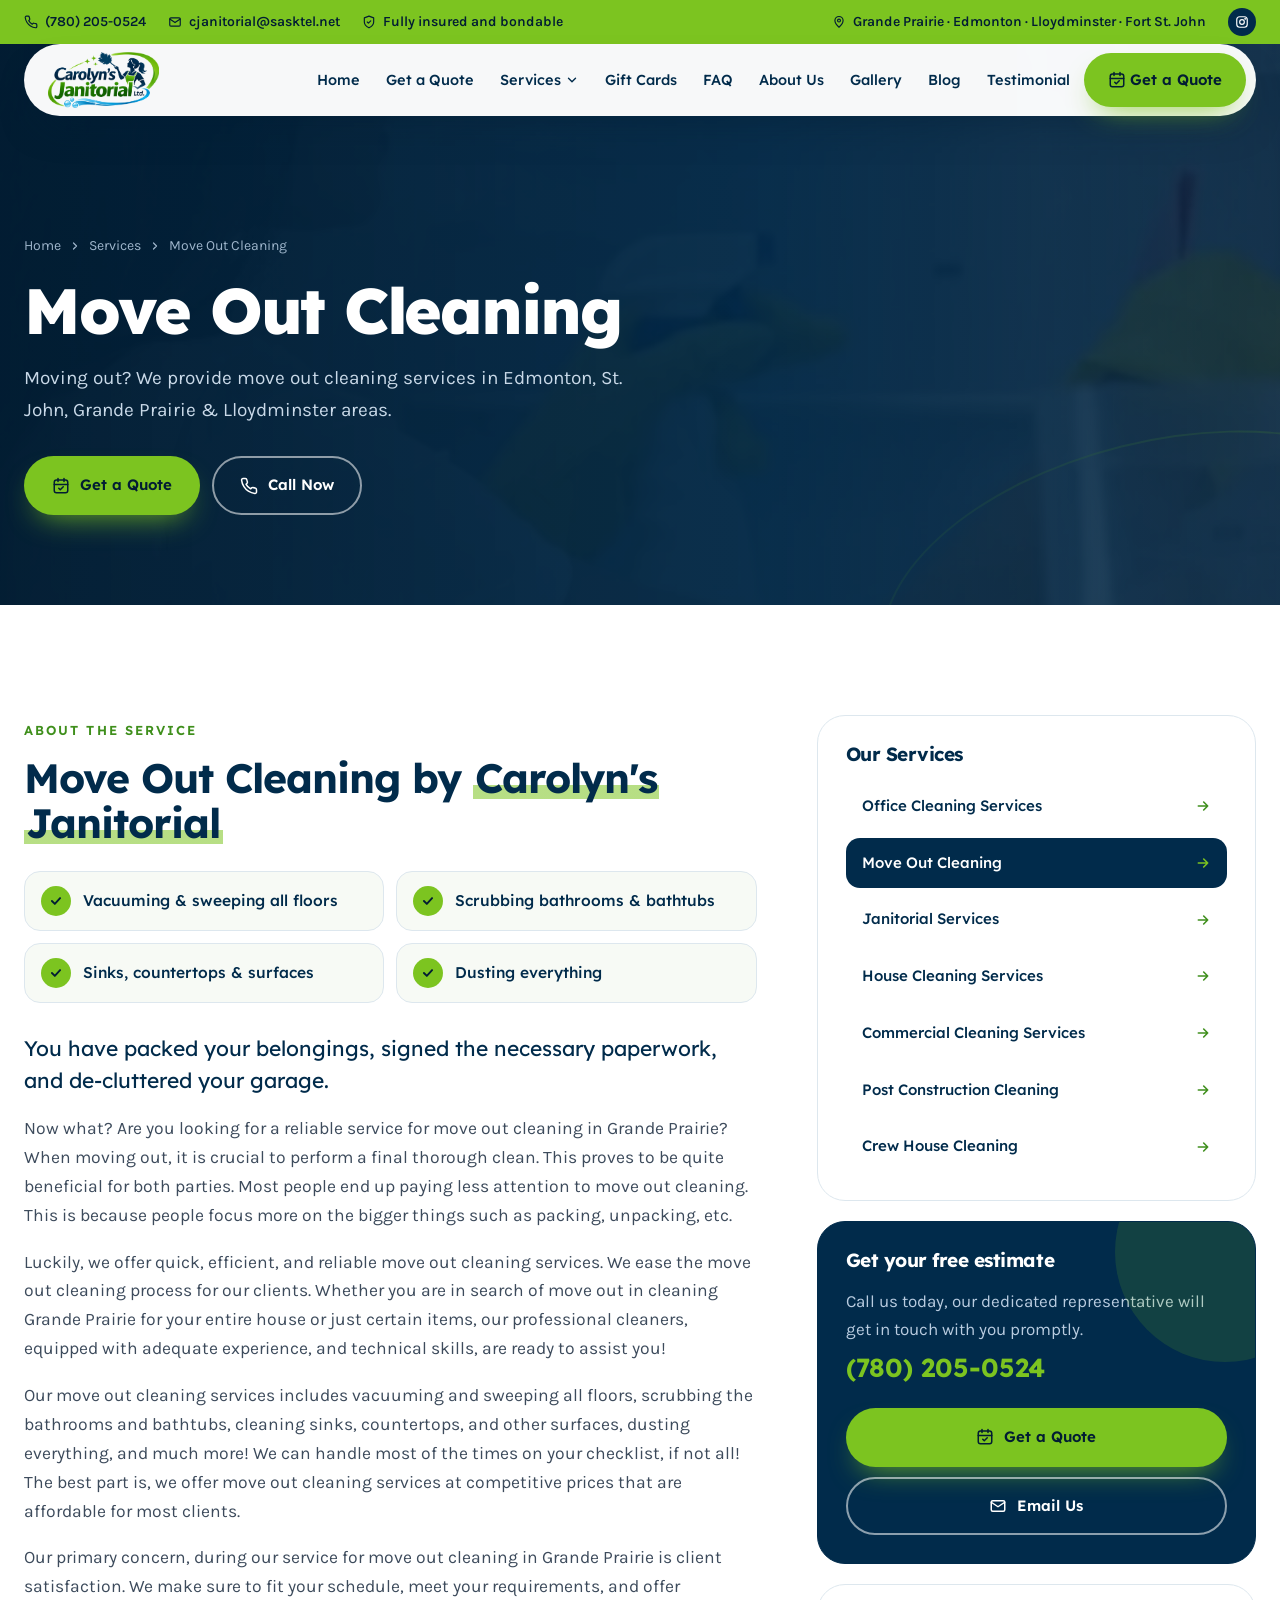
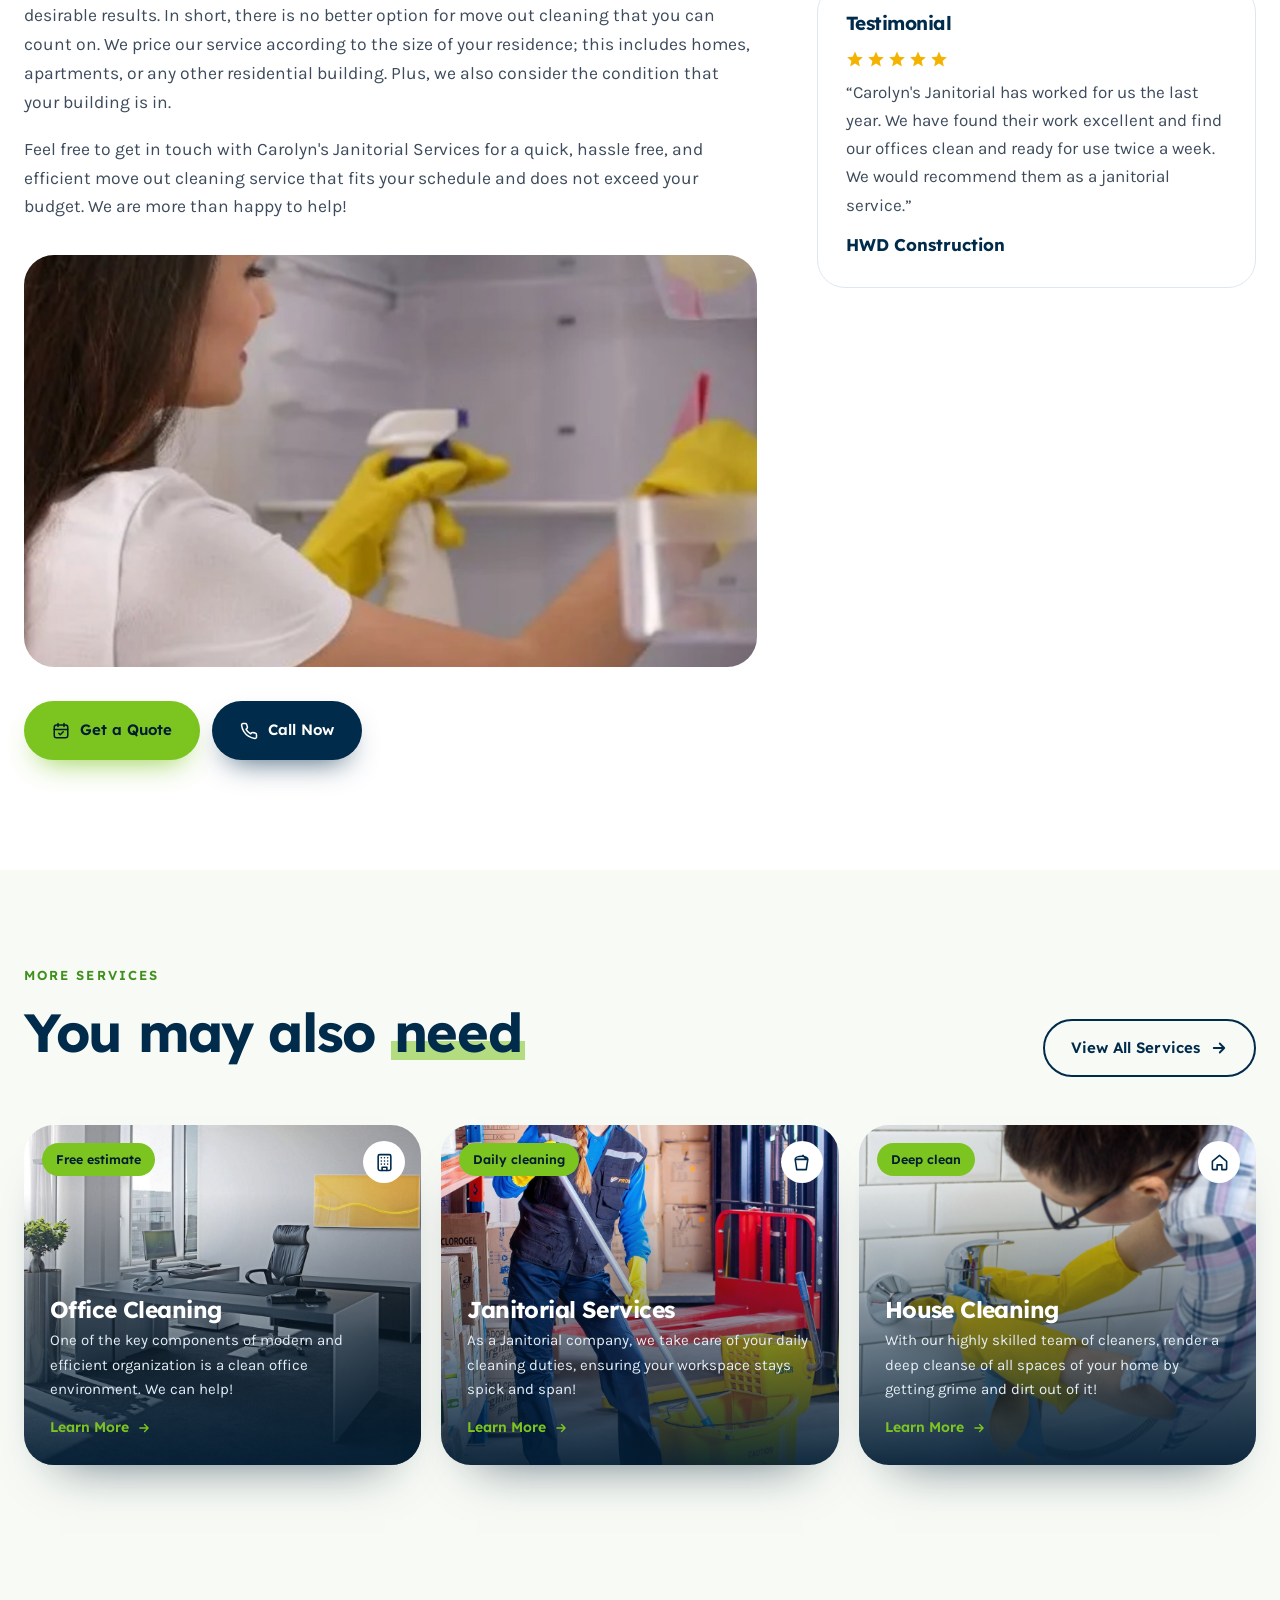
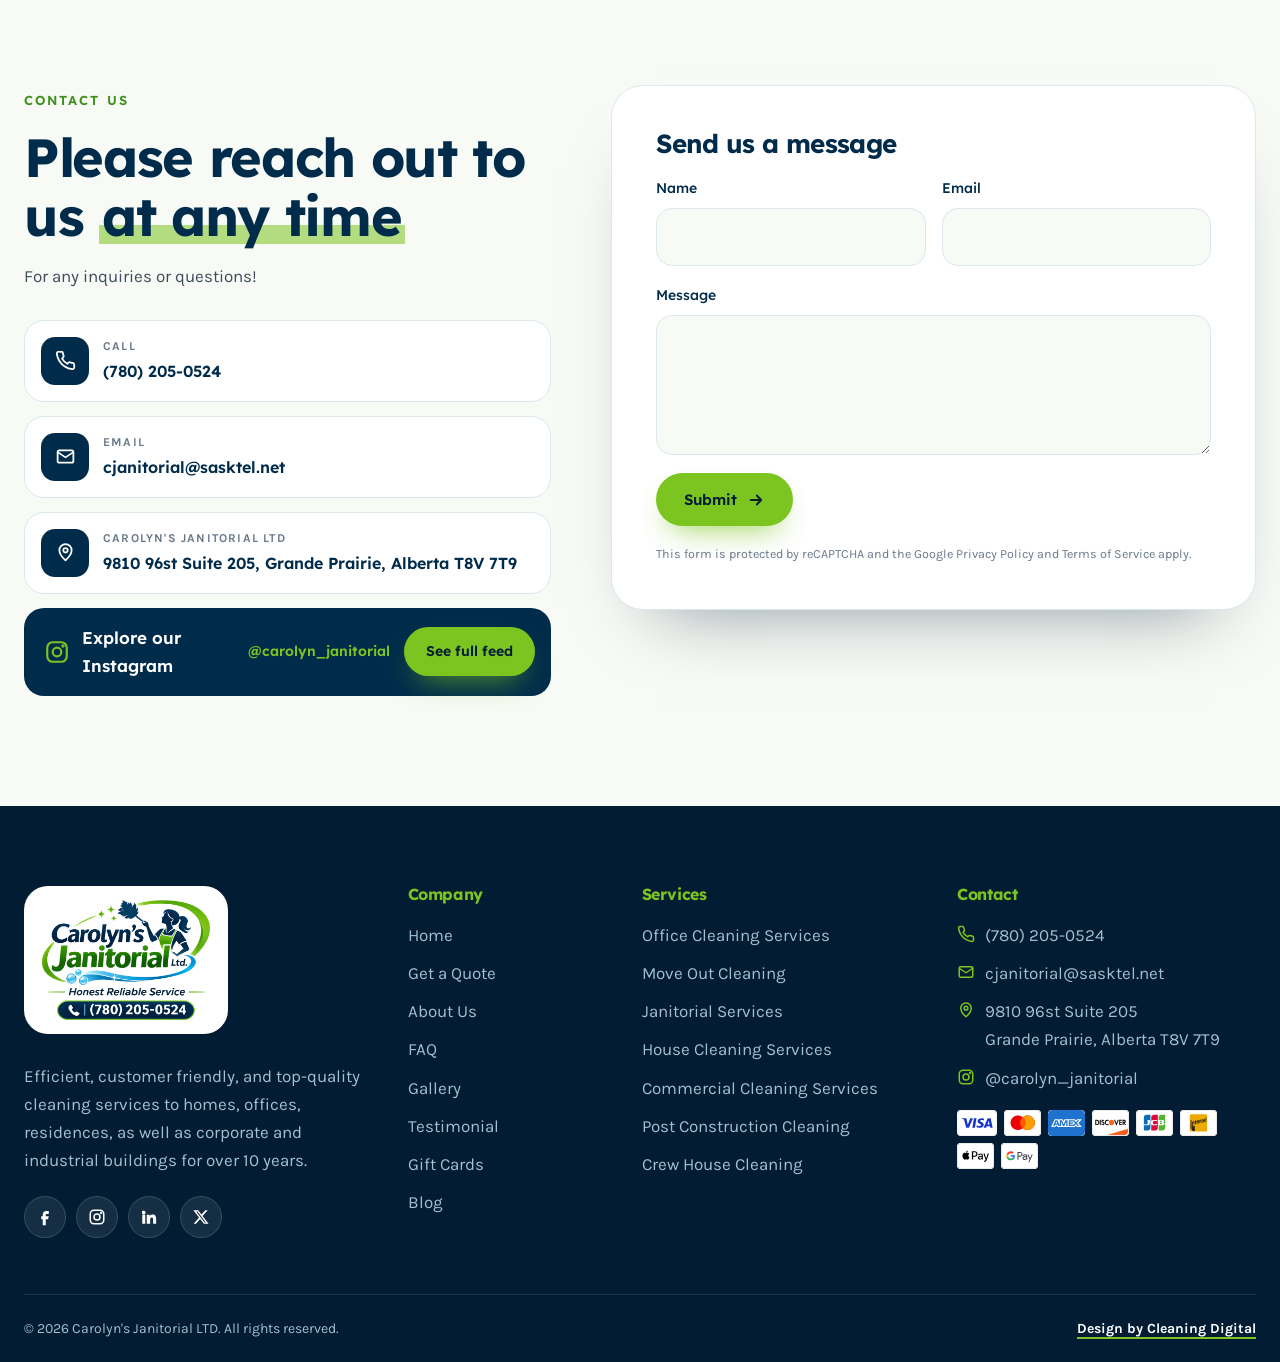
<file: move-out-cleaning.html>
<!doctype html>
<html lang="en">
<head>
<meta charset="utf-8">
<meta name="viewport" content="width=device-width, initial-scale=1">
<title>Move Out Cleaning | Carolyn's Janitorial</title>
<meta name="description" content="Moving out? We provide move out cleaning services in Edmonton, St. John, Grande Prairie &amp; Lloydminster areas.">
<meta name="theme-color" content="#012b4b">
<meta property="og:title" content="Move Out Cleaning | Carolyn's Janitorial">
<meta property="og:description" content="Moving out? We provide move out cleaning services in Edmonton, St. John, Grande Prairie &amp; Lloydminster areas.">
<meta property="og:image" content="images/logo.png">
<link rel="icon" href="images/logo-mark.png">
<link rel="preconnect" href="https://fonts.googleapis.com">
<link rel="preconnect" href="https://fonts.gstatic.com" crossorigin>
<link href="https://fonts.googleapis.com/css2?family=Lexend:wght@400;500;600;700;800&family=Karla:wght@400;500;600;700&display=swap" rel="stylesheet">
<link rel="stylesheet" href="assets/css/style.css">
<script type="application/ld+json">{"@context": "https://schema.org", "@type": "Service", "name": "Move Out Cleaning", "serviceType": "Move Out Cleaning", "description": "Moving out? We provide move out cleaning services in Edmonton, St. John, Grande Prairie & Lloydminster areas.", "provider": {"@type": "LocalBusiness", "name": "Carolyn's Janitorial Ltd.", "telephone": "+1-780-205-0524"}, "areaServed": ["Grande Prairie", "Edmonton", "Lloydminster", "Fort St. John"]}</script>
</head>
<body>
<svg width="0" height="0" style="position:absolute" aria-hidden="true"><defs>
<symbol id="i-phone" viewBox="0 0 24 24" fill="none" stroke="currentColor" stroke-width="2" stroke-linecap="round" stroke-linejoin="round"><path d="M22 16.9v3a2 2 0 01-2.2 2 19.8 19.8 0 01-8.6-3.1 19.5 19.5 0 01-6-6A19.8 19.8 0 012.1 4.2 2 2 0 014.1 2h3a2 2 0 012 1.7c.1.9.4 1.8.7 2.7a2 2 0 01-.5 2.1L8.1 9.8a16 16 0 006 6l1.3-1.3a2 2 0 012.1-.4c.9.3 1.8.6 2.7.7a2 2 0 011.7 2z"/></symbol>
<symbol id="i-mail" viewBox="0 0 24 24" fill="none" stroke="currentColor" stroke-width="2" stroke-linecap="round" stroke-linejoin="round"><rect x="3" y="5" width="18" height="14" rx="2"/><path d="M3 7l9 6 9-6"/></symbol>
<symbol id="i-pin" viewBox="0 0 24 24" fill="none" stroke="currentColor" stroke-width="2" stroke-linecap="round" stroke-linejoin="round"><path d="M12 21s7-6.2 7-11.5A7 7 0 005 9.5C5 14.8 12 21 12 21z"/><circle cx="12" cy="9.5" r="2.5"/></symbol>
<symbol id="i-shield" viewBox="0 0 24 24" fill="none" stroke="currentColor" stroke-width="2" stroke-linecap="round" stroke-linejoin="round"><path d="M12 22s8-4 8-10V5l-8-3-8 3v7c0 6 8 10 8 10z"/><path d="M9 12l2 2 4-4"/></symbol>
<symbol id="i-check" viewBox="0 0 24 24" fill="none" stroke="currentColor" stroke-width="3.2" stroke-linecap="round" stroke-linejoin="round"><path d="M5 12l5 5 9-10"/></symbol>
<symbol id="i-arrow" viewBox="0 0 24 24" fill="none" stroke="currentColor" stroke-width="2.4" stroke-linecap="round" stroke-linejoin="round"><path d="M5 12h14M13 6l6 6-6 6"/></symbol>
<symbol id="i-left" viewBox="0 0 24 24" fill="none" stroke="currentColor" stroke-width="2.4" stroke-linecap="round" stroke-linejoin="round"><path d="M19 12H5M11 6l-6 6 6 6"/></symbol>
<symbol id="i-down" viewBox="0 0 24 24" fill="none" stroke="currentColor" stroke-width="2.4" stroke-linecap="round" stroke-linejoin="round"><path d="M6 9l6 6 6-6"/></symbol>
<symbol id="i-right" viewBox="0 0 24 24" fill="none" stroke="currentColor" stroke-width="2.4" stroke-linecap="round" stroke-linejoin="round"><path d="M9 6l6 6-6 6"/></symbol>
<symbol id="i-x" viewBox="0 0 24 24" fill="none" stroke="currentColor" stroke-width="2.4" stroke-linecap="round"><path d="M6 6l12 12M18 6L6 18"/></symbol>
<symbol id="i-plus" viewBox="0 0 24 24" fill="none" stroke="currentColor" stroke-width="2.6" stroke-linecap="round"><path d="M12 5v14M5 12h14"/></symbol>
<symbol id="i-star" viewBox="0 0 24 24" fill="currentColor"><path d="M12 2l3 6.9 7.5.7-5.7 5 1.7 7.4L12 18.1 5.5 22l1.7-7.4-5.7-5 7.5-.7z"/></symbol>
<symbol id="i-spark" viewBox="0 0 24 24" fill="currentColor"><path d="M12 0c.6 6.5 5 11.4 12 12-7 .6-11.4 5.5-12 12-.6-6.5-5-11.4-12-12 7-.6 11.4-5.5 12-12z"/></symbol>
<symbol id="i-cal" viewBox="0 0 24 24" fill="none" stroke="currentColor" stroke-width="2" stroke-linecap="round" stroke-linejoin="round"><rect x="3" y="4" width="18" height="17" rx="3"/><path d="M8 2v4M16 2v4M3 10h18M9 15l2 2 4-4"/></symbol>
<symbol id="i-award" viewBox="0 0 24 24" fill="none" stroke="currentColor" stroke-width="2" stroke-linecap="round" stroke-linejoin="round"><circle cx="12" cy="9" r="6"/><path d="M8.5 14L7 22l5-3 5 3-1.5-8"/></symbol>
<symbol id="i-tag" viewBox="0 0 24 24" fill="none" stroke="currentColor" stroke-width="2" stroke-linecap="round" stroke-linejoin="round"><path d="M20.6 13.4l-7.2 7.2a2 2 0 01-2.8 0L2 12V2h10l8.6 8.6a2 2 0 010 2.8z"/><circle cx="7" cy="7" r="1.5"/></symbol>
<symbol id="i-screen" viewBox="0 0 24 24" fill="none" stroke="currentColor" stroke-width="2" stroke-linecap="round" stroke-linejoin="round"><rect x="2" y="4" width="20" height="13" rx="2"/><path d="M8 21h8M12 17v4M8 10l3 3 5-5"/></symbol>
<symbol id="i-office" viewBox="0 0 24 24" fill="none" stroke="currentColor" stroke-width="2" stroke-linecap="round" stroke-linejoin="round"><rect x="4" y="2" width="16" height="20" rx="2"/><path d="M9 22v-4h6v4M8 6h.01M12 6h.01M16 6h.01M8 10h.01M12 10h.01M16 10h.01M8 14h.01M12 14h.01M16 14h.01"/></symbol>
<symbol id="i-home" viewBox="0 0 24 24" fill="none" stroke="currentColor" stroke-width="2" stroke-linecap="round" stroke-linejoin="round"><path d="M3 10.5L12 3l9 7.5V20a1 1 0 01-1 1h-5v-6H9v6H4a1 1 0 01-1-1z"/></symbol>
<symbol id="i-bucket" viewBox="0 0 24 24" fill="none" stroke="currentColor" stroke-width="2" stroke-linecap="round" stroke-linejoin="round"><path d="M4 8h16l-2 13H6zM4 8a8 4 0 0116 0M14 3l4 5"/></symbol>
<symbol id="i-store" viewBox="0 0 24 24" fill="none" stroke="currentColor" stroke-width="2" stroke-linecap="round" stroke-linejoin="round"><path d="M3 9l1.5-5h15L21 9M3 9v11h18V9M3 9h18M9 20v-6h6v6"/></symbol>
<symbol id="i-hammer" viewBox="0 0 24 24" fill="none" stroke="currentColor" stroke-width="2" stroke-linecap="round" stroke-linejoin="round"><path d="M15 12l-8.5 8.5a2.1 2.1 0 01-3-3L12 9M17.6 15L22 10.6M20 8l-6-6-3 3 6 6"/></symbol>
<symbol id="i-truck" viewBox="0 0 24 24" fill="none" stroke="currentColor" stroke-width="2" stroke-linecap="round" stroke-linejoin="round"><path d="M1 4h14v12H1zM15 9h4l4 4v3h-8"/><circle cx="6" cy="18" r="2"/><circle cx="18" cy="18" r="2"/></symbol>
<symbol id="i-crew" viewBox="0 0 24 24" fill="none" stroke="currentColor" stroke-width="2" stroke-linecap="round" stroke-linejoin="round"><circle cx="9" cy="7" r="3.5"/><circle cx="17" cy="9" r="2.5"/><path d="M2 20a7 7 0 0114 0M15 20a5 5 0 017-4.6"/></symbol>
<symbol id="i-users" viewBox="0 0 24 24" fill="none" stroke="currentColor" stroke-width="2" stroke-linecap="round" stroke-linejoin="round"><circle cx="9" cy="8" r="4"/><path d="M2 21a7 7 0 0114 0M16 11l2 2 4-4"/></symbol>
<symbol id="i-heart" viewBox="0 0 24 24" fill="none" stroke="currentColor" stroke-width="2" stroke-linecap="round" stroke-linejoin="round"><path d="M20.8 4.6a5.5 5.5 0 00-7.8 0L12 5.7l-1-1.1a5.5 5.5 0 00-7.8 7.8L12 21l8.8-8.6a5.5 5.5 0 000-7.8z"/></symbol>
<symbol id="i-trend" viewBox="0 0 24 24" fill="none" stroke="currentColor" stroke-width="2" stroke-linecap="round" stroke-linejoin="round"><path d="M3 17l6-6 4 4 8-8M15 7h6v6"/></symbol>
<symbol id="i-leaf" viewBox="0 0 24 24" fill="none" stroke="currentColor" stroke-width="2" stroke-linecap="round" stroke-linejoin="round"><path d="M11 20A7 7 0 014 13c0-6 7-10 16-10 0 9-4 16-10 16zM4 21c3-5 6-8 10-10"/></symbol>
<symbol id="i-ig" viewBox="0 0 24 24" fill="none" stroke="currentColor" stroke-width="2" stroke-linecap="round" stroke-linejoin="round"><rect x="3" y="3" width="18" height="18" rx="5"/><circle cx="12" cy="12" r="4"/><circle cx="17.5" cy="6.5" r=".6" fill="currentColor"/></symbol>
<symbol id="i-gift" viewBox="0 0 24 24" fill="none" stroke="currentColor" stroke-width="2" stroke-linecap="round" stroke-linejoin="round"><rect x="3" y="8" width="18" height="13" rx="1"/><path d="M12 8v13M3 12h18M12 8S10 3 7.5 3a2.5 2.5 0 000 5M12 8s2-5 4.5-5a2.5 2.5 0 010 5"/></symbol>
<symbol id="i-fb" viewBox="0 0 24 24" fill="currentColor"><path d="M14 8h3V4h-3a5 5 0 00-5 5v2H7v4h2v8h4v-8h3l1-4h-4V9a1 1 0 011-1z"/></symbol>
<symbol id="i-li" viewBox="0 0 24 24" fill="currentColor"><path d="M4.98 3.5a2.5 2.5 0 11-.01 5 2.5 2.5 0 01.01-5zM3 9h4v12H3zM9 9h3.8v1.7h.1c.5-1 1.8-2 3.8-2 4 0 4.8 2.7 4.8 6.1V21h-4v-5.4c0-1.3 0-3-1.8-3s-2.1 1.4-2.1 2.9V21H9z"/></symbol>
<symbol id="i-xx" viewBox="0 0 24 24" fill="currentColor"><path d="M17.8 3h3.1l-6.8 7.8 8 10.2h-6.3l-4.9-6.4L5.3 21H2.2l7.3-8.3L1.8 3h6.4l4.4 5.8zm-1.1 16.2h1.7L7.4 4.7H5.6z"/></symbol>
</defs></svg>
<div class="util"><div class="wrap">
  <span><a href="tel:+17802050524"><svg class="ic"><use href="#i-phone"/></svg>(780) 205-0524</a><a href="mailto:cjanitorial@sasktel.net"><svg class="ic"><use href="#i-mail"/></svg>cjanitorial@sasktel.net</a><em class="hide"><svg class="ic"><use href="#i-shield"/></svg>Fully insured and bondable</em></span>
  <span><em class="hide"><svg class="ic"><use href="#i-pin"/></svg>Grande Prairie · Edmonton · Lloydminster · Fort St. John</em><a class="ig" href="https://www.instagram.com/carolyn_janitorial/" target="_blank" rel="noopener" aria-label="Instagram"><svg class="ic"><use href="#i-ig"/></svg></a></span>
</div></div>
<header class="hdr" id="hdr"><div class="wrap"><div class="bar">
  <a class="logo" href="index.html" aria-label="Carolyn's Janitorial Ltd. home"><img src="images/logo-mark.png" alt="Carolyn's Janitorial Ltd." width="1265" height="641"></a>
  <button class="burger" aria-label="Menu" aria-expanded="false"><i></i><i></i><i></i></button>
  <nav class="menu" aria-label="Main">
    <a href="index.html">Home</a><a href="get-a-quote.html">Get a Quote</a><div class="dd"><a href="services.html" aria-haspopup="true">Services <svg class="ic"><use href="#i-down"/></svg></a><div class="sub"><div><a href="office-cleaning.html"><i><svg class="ic"><use href="#i-office"/></svg></i>Office Cleaning Services</a><a href="move-out-cleaning.html"><i><svg class="ic"><use href="#i-truck"/></svg></i>Move Out Cleaning</a><a href="janitorial-services.html"><i><svg class="ic"><use href="#i-bucket"/></svg></i>Janitorial Services</a><a href="house-cleaning.html"><i><svg class="ic"><use href="#i-home"/></svg></i>House Cleaning Services</a><a href="commercial-cleaning.html"><i><svg class="ic"><use href="#i-store"/></svg></i>Commercial Cleaning Services</a><a href="post-construction-cleaning.html"><i><svg class="ic"><use href="#i-hammer"/></svg></i>Post Construction Cleaning</a><a href="crew-house-cleaning.html"><i><svg class="ic"><use href="#i-crew"/></svg></i>Crew House Cleaning</a></div></div></div><a href="https://www.carolynjanitorial.ca/s/gift-cards" target="_blank" rel="noopener">Gift Cards</a><a href="faq.html">FAQ</a><a href="about.html">About Us</a><a href="gallery.html">Gallery</a><a href="https://www.carolynjanitorial.ca/s/stories" target="_blank" rel="noopener">Blog</a><a href="testimonial.html">Testimonial</a>
    <a class="cta btn b-lime" href="get-a-quote.html"><svg class="ic"><use href="#i-cal"/></svg>Get a Quote</a>
  </nav>
  <a class="callpill" href="tel:+17802050524"><i><svg class="ic"><use href="#i-phone"/></svg></i><span><small>CALL NOW</small><b>(780) 205-0524</b></span></a>
</div></div></header>
<main id="top">
<section class="phero"><img src="images/fridge-clean.jpg" alt="">
  <div class="wrap"><nav class="crumb" aria-label="Breadcrumb"><a href="index.html">Home</a><svg class="ic"><use href="#i-right"/></svg><a href="services.html">Services</a><svg class="ic"><use href="#i-right"/></svg><span>Move Out Cleaning</span></nav><h1>Move Out Cleaning</h1><p>Moving out? We provide move out cleaning services in Edmonton, St. John, Grande Prairie & Lloydminster areas.</p><div class="btns"><a class="btn b-lime" href="get-a-quote.html"><svg class="ic"><use href="#i-cal"/></svg>Get a Quote</a><a class="btn b-glass" href="tel:+17802050524"><svg class="ic"><use href="#i-phone"/></svg>Call Now</a></div></div>
</section>
<section class="sec sd"><div class="wrap">
  <div class="body rv">
    <span class="eyebrow">About the Service</span>
    <h2>Move Out Cleaning by <span class="hl">Carolyn's Janitorial</span></h2>
    <div class="pts"><div><i><svg class="ic"><use href="#i-check"/></svg></i>Vacuuming & sweeping all floors</div><div><i><svg class="ic"><use href="#i-check"/></svg></i>Scrubbing bathrooms & bathtubs</div><div><i><svg class="ic"><use href="#i-check"/></svg></i>Sinks, countertops & surfaces</div><div><i><svg class="ic"><use href="#i-check"/></svg></i>Dusting everything</div></div>
    <p>You have packed your belongings, signed the necessary paperwork, and de-cluttered your garage.</p><p>Now what? Are you looking for a reliable service for move out cleaning in Grande Prairie? When moving out, it is crucial to perform a final thorough clean. This proves to be quite beneficial for both parties. Most people end up paying less attention to move out cleaning. This is because people focus more on the bigger things such as packing, unpacking, etc.</p><p>Luckily, we offer quick, efficient, and reliable move out cleaning services. We ease the move out cleaning process for our clients. Whether you are in search of move out in cleaning Grande Prairie for your entire house or just certain items, our professional cleaners, equipped with adequate experience, and technical skills, are ready to assist you!</p><p>Our move out cleaning services includes vacuuming and sweeping all floors, scrubbing the bathrooms and bathtubs, cleaning sinks, countertops, and other surfaces, dusting everything, and much more! We can handle most of the times on your checklist, if not all! The best part is, we offer move out cleaning services at competitive prices that are affordable for most clients.</p><p>Our primary concern, during our service for move out cleaning in Grande Prairie is client satisfaction. We make sure to fit your schedule, meet your requirements, and offer desirable results. In short, there is no better option for move out cleaning that you can count on. We price our service according to the size of your residence; this includes homes, apartments, or any other residential building. Plus, we also consider the condition that your building is in.</p><p>Feel free to get in touch with Carolyn's Janitorial Services for a quick, hassle free, and efficient move out cleaning service that fits your schedule and does not exceed your budget. We are more than happy to help!</p>
    <div class="fig"><img src="images/fridge-clean.jpg" alt="Move Out Cleaning" loading="lazy"></div>
    <div class="btns"><a class="btn b-lime" href="get-a-quote.html"><svg class="ic"><use href="#i-cal"/></svg>Get a Quote</a><a class="btn b-navy" href="tel:+17802050524"><svg class="ic"><use href="#i-phone"/></svg>Call Now</a></div>
  </div>
  <aside class="aside rv">
    <div class="box"><h4>Our Services</h4><div class="olist"><a href="office-cleaning.html">Office Cleaning Services<svg class="ic"><use href="#i-arrow"/></svg></a><a href="move-out-cleaning.html" class="on">Move Out Cleaning<svg class="ic"><use href="#i-arrow"/></svg></a><a href="janitorial-services.html">Janitorial Services<svg class="ic"><use href="#i-arrow"/></svg></a><a href="house-cleaning.html">House Cleaning Services<svg class="ic"><use href="#i-arrow"/></svg></a><a href="commercial-cleaning.html">Commercial Cleaning Services<svg class="ic"><use href="#i-arrow"/></svg></a><a href="post-construction-cleaning.html">Post Construction Cleaning<svg class="ic"><use href="#i-arrow"/></svg></a><a href="crew-house-cleaning.html">Crew House Cleaning<svg class="ic"><use href="#i-arrow"/></svg></a></div></div>
    <div class="box dark"><h4>Get your free estimate</h4><p>Call us today, our dedicated representative will get in touch with you promptly.</p><a class="big" href="tel:+17802050524">(780) 205-0524</a>
      <a class="btn b-lime" href="get-a-quote.html"><svg class="ic"><use href="#i-cal"/></svg>Get a Quote</a><a class="btn b-glass" href="mailto:cjanitorial@sasktel.net"><svg class="ic"><use href="#i-mail"/></svg>Email Us</a></div>
    <div class="box"><h4>Testimonial</h4><div class="stars" aria-label="5 stars"><svg class="ic"><use href="#i-star"/></svg><svg class="ic"><use href="#i-star"/></svg><svg class="ic"><use href="#i-star"/></svg><svg class="ic"><use href="#i-star"/></svg><svg class="ic"><use href="#i-star"/></svg></div><p style="margin:10px 0 12px">&ldquo;Carolyn's Janitorial has worked for us the last year. We have found their work excellent and find our offices clean and ready for use twice a week. We would recommend them as a janitorial service.&rdquo;</p><b style="font-family:var(--h);color:var(--navy)">HWD Construction</b></div>
  </aside>
</div></section>
<section class="sec services" style="padding-top:90px"><div class="wrap">
  <div class="svhead rv"><div><span class="eyebrow">More services</span><h2 class="sec-h">You may also <span class="hl">need</span></h2></div><a class="btn b-out" href="services.html">View All Services<svg class="ic"><use href="#i-arrow"/></svg></a></div>
  <div class="svgrid three"><a class="svc rv" href="office-cleaning.html">
  <img src="images/gallery-08.jpg" alt="Office Cleaning" loading="lazy">
  <span class="chip">Free estimate</span><span class="bdg"><svg class="ic"><use href="#i-office"/></svg></span>
  <h3>Office Cleaning</h3><p>One of the key components of modern and efficient organization is a clean office environment. We can help!</p><span class="go">Learn More <svg class="ic"><use href="#i-arrow"/></svg></span>
</a><a class="svc rv" href="janitorial-services.html">
  <img src="images/worker.jpg" alt="Janitorial Services" loading="lazy">
  <span class="chip">Daily cleaning</span><span class="bdg"><svg class="ic"><use href="#i-bucket"/></svg></span>
  <h3>Janitorial Services</h3><p>As a Janitorial company, we take care of your daily cleaning duties, ensuring your workspace stays spick and span!</p><span class="go">Learn More <svg class="ic"><use href="#i-arrow"/></svg></span>
</a><a class="svc rv" href="house-cleaning.html">
  <img src="images/bathroom-clean.jpg" alt="House Cleaning" loading="lazy">
  <span class="chip">Deep clean</span><span class="bdg"><svg class="ic"><use href="#i-home"/></svg></span>
  <h3>House Cleaning</h3><p>With our highly skilled team of cleaners, render a deep cleanse of all spaces of your home by getting grime and dirt out of it!</p><span class="go">Learn More <svg class="ic"><use href="#i-arrow"/></svg></span>
</a></div>
</div></section>
<section class="sec contact" id="contact"><div class="wrap">
  <div class="rv"><span class="eyebrow">Contact us</span><h2 class="sec-h">Please reach out to us <span class="hl">at any time</span></h2><p>For any inquiries or questions!</p>
    <div class="clist">
      <a href="tel:+17802050524"><i><svg class="ic"><use href="#i-phone"/></svg></i><span><small>Call</small><b>(780) 205-0524</b></span></a>
      <a href="mailto:cjanitorial@sasktel.net"><i><svg class="ic"><use href="#i-mail"/></svg></i><span><small>Email</small><b>cjanitorial@sasktel.net</b></span></a>
      <div><i><svg class="ic"><use href="#i-pin"/></svg></i><span><small>Carolyn's Janitorial LTD</small><b>9810 96st Suite 205, Grande Prairie, Alberta T8V 7T9</b></span></div>
    </div>
    <div class="insta"><span><svg class="ic" style="font-size:26px;color:var(--lime)"><use href="#i-ig"/></svg><span>Explore our Instagram<em>@carolyn_janitorial</em></span></span><a class="btn b-lime" href="https://www.instagram.com/carolyn_janitorial/" target="_blank" rel="noopener">See full feed</a></div>
  </div>
  <form class="f rv" action="mailto:cjanitorial@sasktel.net" method="post" enctype="text/plain">
    <h3>Send us a message</h3>
    <div class="two"><label>Name<input type="text" name="name" required autocomplete="name"></label><label>Email<input type="email" name="email" required autocomplete="email"></label></div>
    <label>Message<textarea name="message" required></textarea></label>
    <button class="btn b-lime" type="submit" style="justify-self:start">Submit<svg class="ic"><use href="#i-arrow"/></svg></button>
    <small>This form is protected by reCAPTCHA and the Google Privacy Policy and Terms of Service apply.</small>
  </form>
</div></section>
</main>
<footer>
  <div class="wrap ft">
    <div>
      <span class="lg"><img src="images/logo.png" alt="Carolyn's Janitorial Ltd. Honest Reliable Service (780) 205-0524" width="1268" height="905"></span>
      <p>Efficient, customer friendly, and top-quality cleaning services to homes, offices, residences, as well as corporate and industrial buildings for over 10 years.</p>
      <div class="soc" aria-label="Social media">
        <a href="https://www.facebook.com/CarolynsJanitorialLtd" target="_blank" rel="noopener" aria-label="Facebook"><svg class="ic"><use href="#i-fb"/></svg></a>
        <a href="https://www.instagram.com/carolynbrook7" target="_blank" rel="noopener" aria-label="Instagram"><svg class="ic"><use href="#i-ig"/></svg></a>
        <a href="https://www.linkedin.com/in/carolyn-brook-8a7483102" target="_blank" rel="noopener" aria-label="LinkedIn"><svg class="ic"><use href="#i-li"/></svg></a>
        <a href="https://twitter.com/CarolynsJanito2" target="_blank" rel="noopener" aria-label="X (Twitter)"><svg class="ic"><use href="#i-xx"/></svg></a>
      </div>
    </div>
    <div>
      <h4>Company</h4>
      <ul><li><a href="index.html">Home</a></li><li><a href="get-a-quote.html">Get a Quote</a></li><li><a href="about.html">About Us</a></li><li><a href="faq.html">FAQ</a></li><li><a href="gallery.html">Gallery</a></li><li><a href="testimonial.html">Testimonial</a></li><li><a href="https://www.carolynjanitorial.ca/s/gift-cards" target="_blank" rel="noopener">Gift Cards</a></li><li><a href="https://www.carolynjanitorial.ca/s/stories" target="_blank" rel="noopener">Blog</a></li></ul>
    </div>
    <div><h4>Services</h4><ul><li><a href="office-cleaning.html">Office Cleaning Services</a></li><li><a href="move-out-cleaning.html">Move Out Cleaning</a></li><li><a href="janitorial-services.html">Janitorial Services</a></li><li><a href="house-cleaning.html">House Cleaning Services</a></li><li><a href="commercial-cleaning.html">Commercial Cleaning Services</a></li><li><a href="post-construction-cleaning.html">Post Construction Cleaning</a></li><li><a href="crew-house-cleaning.html">Crew House Cleaning</a></li></ul></div>
    <div>
      <h4>Contact</h4>
      <ul class="ct">
        <li><svg class="ic"><use href="#i-phone"/></svg><a href="tel:+17802050524">(780) 205-0524</a></li>
        <li><svg class="ic"><use href="#i-mail"/></svg><a href="mailto:cjanitorial@sasktel.net">cjanitorial@sasktel.net</a></li>
        <li><svg class="ic"><use href="#i-pin"/></svg><span>9810 96st Suite 205<br>Grande Prairie, Alberta T8V 7T9</span></li>
        <li><svg class="ic"><use href="#i-ig"/></svg><a href="https://www.instagram.com/carolyn_janitorial/" target="_blank" rel="noopener">@carolyn_janitorial</a></li>
      </ul>
      <div class="pay" aria-label="Accepted payments">
        <img src="images/pay-visa.svg" alt="Visa"><img src="images/pay-mastercard.svg" alt="Mastercard"><img src="images/pay-americanexpress.svg" alt="American Express"><img src="images/pay-discover.svg" alt="Discover"><img src="images/pay-jcb.svg" alt="JCB"><img src="images/pay-interac.svg" alt="Interac"><img src="images/pay-applepay.svg" alt="Apple Pay"><img src="images/pay-googlepay.svg" alt="Google Pay">
      </div>
    </div>
  </div>
  <div class="wrap fb">
    <span>&copy; 2026 Carolyn's Janitorial LTD. All rights reserved.</span>
    <span><a href="https://cleaningdigital.ca/" target="_blank" rel="noopener">Design by Cleaning Digital</a></span>
  </div>
</footer>
<a class="fab" href="tel:+17802050524" aria-label="Call (780) 205-0524"><svg class="ic"><use href="#i-phone"/></svg></a>
<script src="assets/js/main.js"></script>
</body>
</html>
</file>
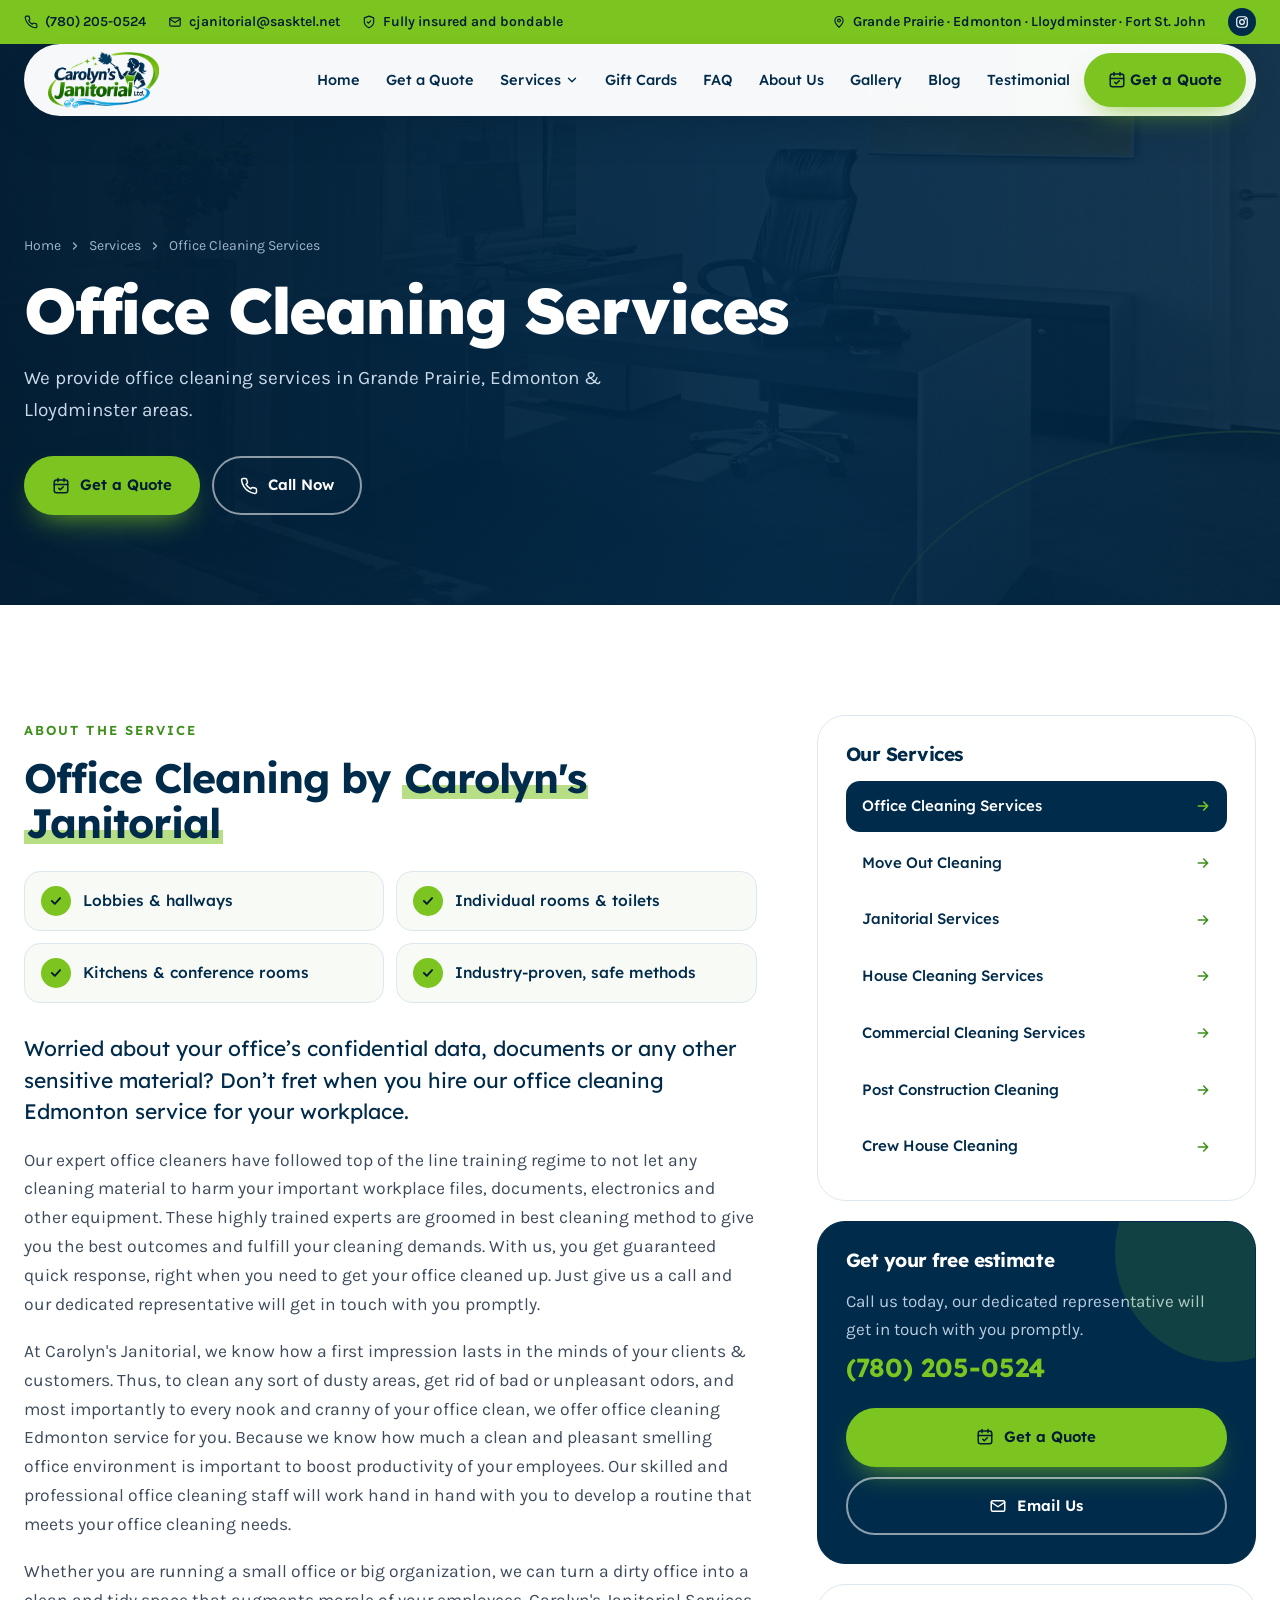
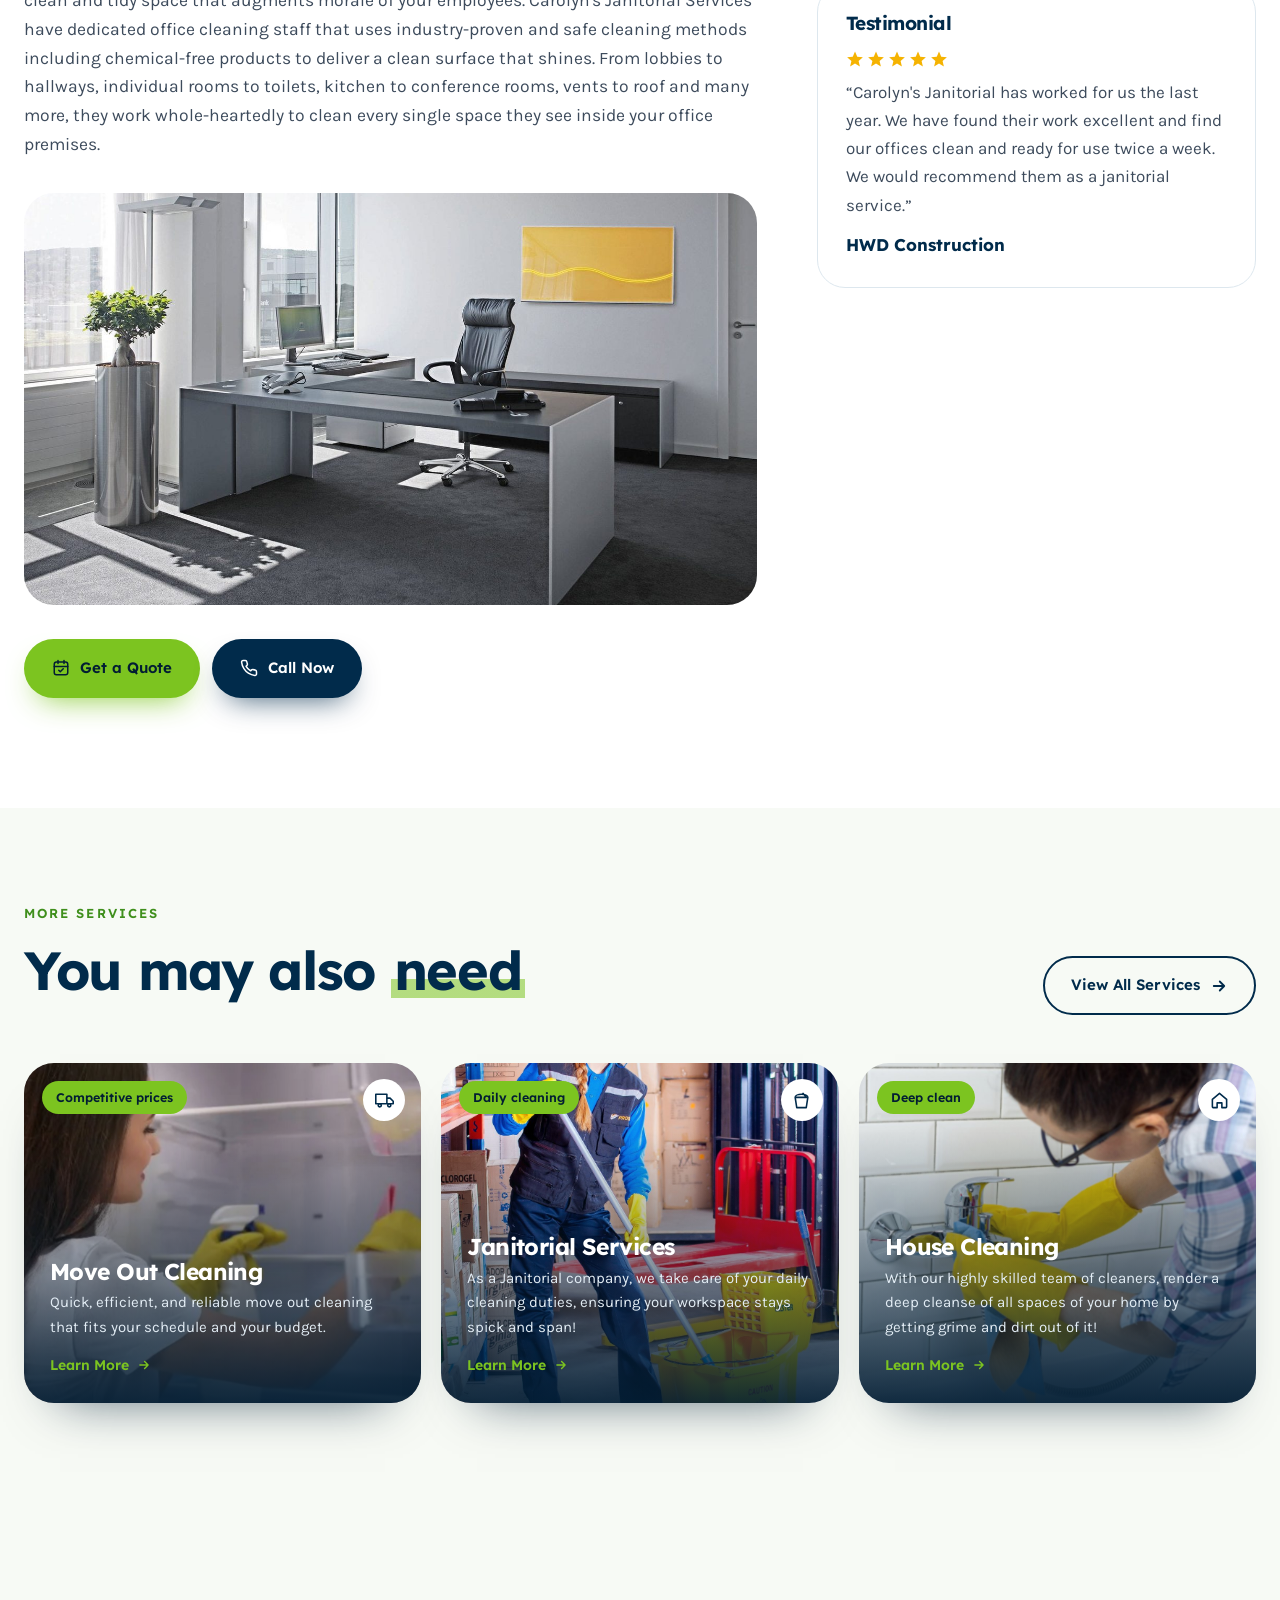
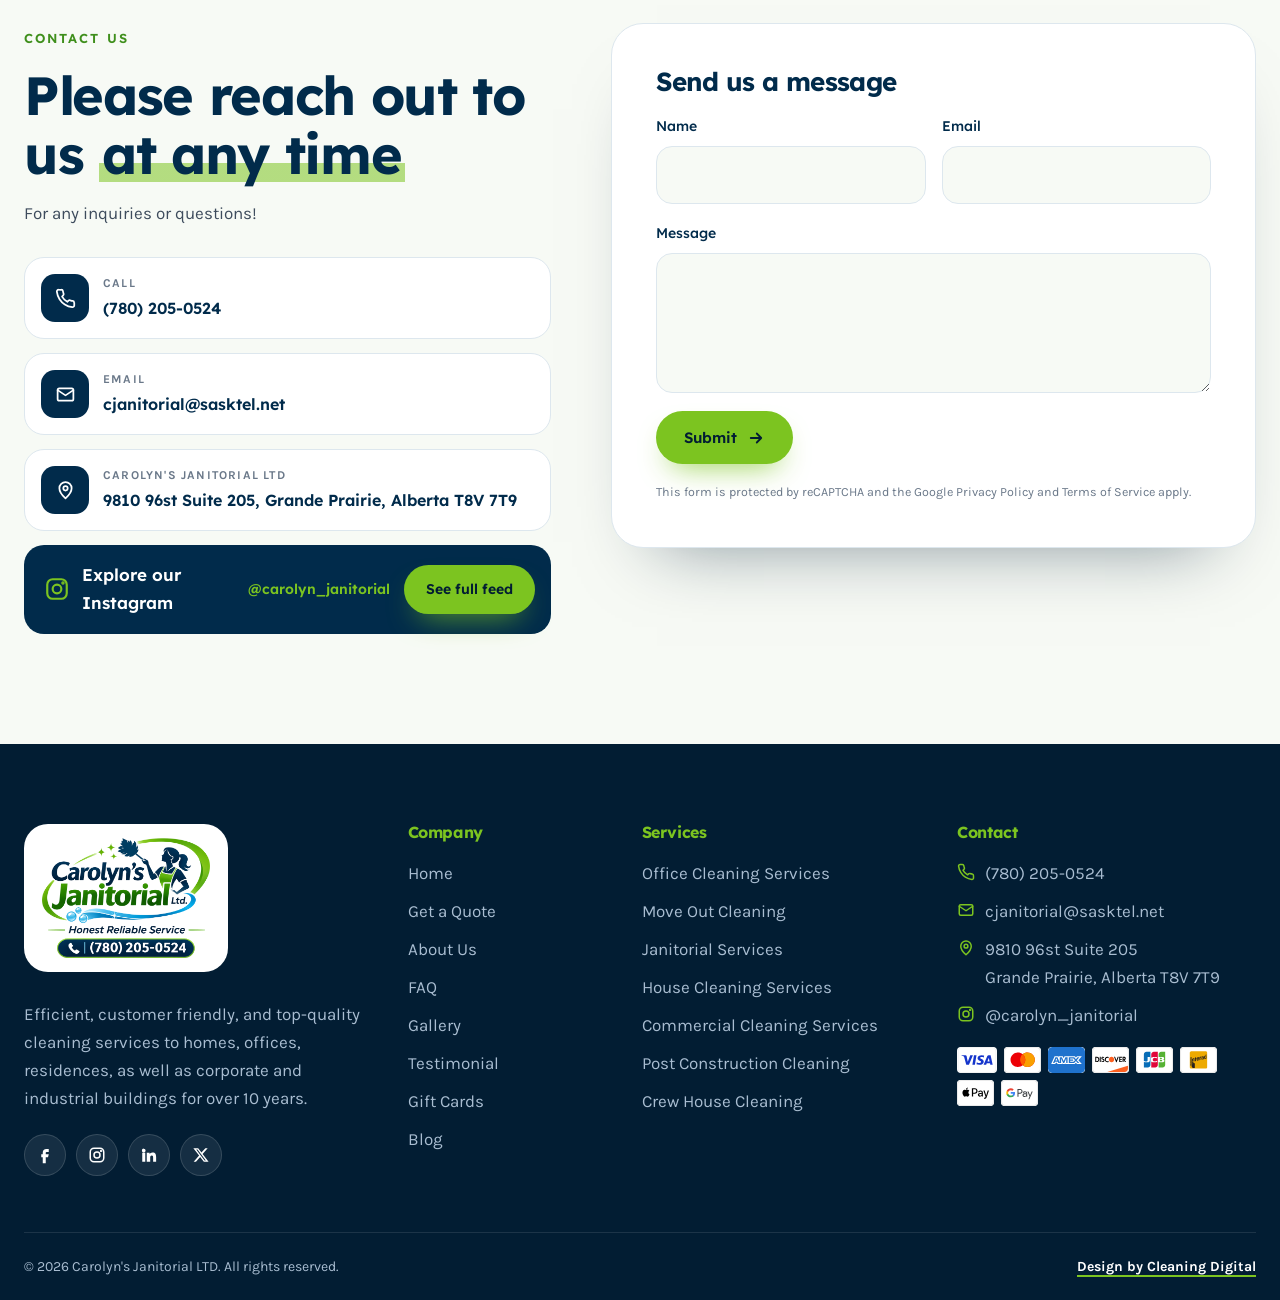
<file: office-cleaning.html>
<!doctype html>
<html lang="en">
<head>
<meta charset="utf-8">
<meta name="viewport" content="width=device-width, initial-scale=1">
<title>Office Cleaning Services | Carolyn's Janitorial</title>
<meta name="description" content="We provide office cleaning services in Grande Prairie, Edmonton &amp; Lloydminster areas.">
<meta name="theme-color" content="#012b4b">
<meta property="og:title" content="Office Cleaning Services | Carolyn's Janitorial">
<meta property="og:description" content="We provide office cleaning services in Grande Prairie, Edmonton &amp; Lloydminster areas.">
<meta property="og:image" content="images/logo.png">
<link rel="icon" href="images/logo-mark.png">
<link rel="preconnect" href="https://fonts.googleapis.com">
<link rel="preconnect" href="https://fonts.gstatic.com" crossorigin>
<link href="https://fonts.googleapis.com/css2?family=Lexend:wght@400;500;600;700;800&family=Karla:wght@400;500;600;700&display=swap" rel="stylesheet">
<link rel="stylesheet" href="assets/css/style.css">
<script type="application/ld+json">{"@context": "https://schema.org", "@type": "Service", "name": "Office Cleaning Services", "serviceType": "Office Cleaning", "description": "We provide office cleaning services in Grande Prairie, Edmonton & Lloydminster areas.", "provider": {"@type": "LocalBusiness", "name": "Carolyn's Janitorial Ltd.", "telephone": "+1-780-205-0524"}, "areaServed": ["Grande Prairie", "Edmonton", "Lloydminster", "Fort St. John"]}</script>
</head>
<body>
<svg width="0" height="0" style="position:absolute" aria-hidden="true"><defs>
<symbol id="i-phone" viewBox="0 0 24 24" fill="none" stroke="currentColor" stroke-width="2" stroke-linecap="round" stroke-linejoin="round"><path d="M22 16.9v3a2 2 0 01-2.2 2 19.8 19.8 0 01-8.6-3.1 19.5 19.5 0 01-6-6A19.8 19.8 0 012.1 4.2 2 2 0 014.1 2h3a2 2 0 012 1.7c.1.9.4 1.8.7 2.7a2 2 0 01-.5 2.1L8.1 9.8a16 16 0 006 6l1.3-1.3a2 2 0 012.1-.4c.9.3 1.8.6 2.7.7a2 2 0 011.7 2z"/></symbol>
<symbol id="i-mail" viewBox="0 0 24 24" fill="none" stroke="currentColor" stroke-width="2" stroke-linecap="round" stroke-linejoin="round"><rect x="3" y="5" width="18" height="14" rx="2"/><path d="M3 7l9 6 9-6"/></symbol>
<symbol id="i-pin" viewBox="0 0 24 24" fill="none" stroke="currentColor" stroke-width="2" stroke-linecap="round" stroke-linejoin="round"><path d="M12 21s7-6.2 7-11.5A7 7 0 005 9.5C5 14.8 12 21 12 21z"/><circle cx="12" cy="9.5" r="2.5"/></symbol>
<symbol id="i-shield" viewBox="0 0 24 24" fill="none" stroke="currentColor" stroke-width="2" stroke-linecap="round" stroke-linejoin="round"><path d="M12 22s8-4 8-10V5l-8-3-8 3v7c0 6 8 10 8 10z"/><path d="M9 12l2 2 4-4"/></symbol>
<symbol id="i-check" viewBox="0 0 24 24" fill="none" stroke="currentColor" stroke-width="3.2" stroke-linecap="round" stroke-linejoin="round"><path d="M5 12l5 5 9-10"/></symbol>
<symbol id="i-arrow" viewBox="0 0 24 24" fill="none" stroke="currentColor" stroke-width="2.4" stroke-linecap="round" stroke-linejoin="round"><path d="M5 12h14M13 6l6 6-6 6"/></symbol>
<symbol id="i-left" viewBox="0 0 24 24" fill="none" stroke="currentColor" stroke-width="2.4" stroke-linecap="round" stroke-linejoin="round"><path d="M19 12H5M11 6l-6 6 6 6"/></symbol>
<symbol id="i-down" viewBox="0 0 24 24" fill="none" stroke="currentColor" stroke-width="2.4" stroke-linecap="round" stroke-linejoin="round"><path d="M6 9l6 6 6-6"/></symbol>
<symbol id="i-right" viewBox="0 0 24 24" fill="none" stroke="currentColor" stroke-width="2.4" stroke-linecap="round" stroke-linejoin="round"><path d="M9 6l6 6-6 6"/></symbol>
<symbol id="i-x" viewBox="0 0 24 24" fill="none" stroke="currentColor" stroke-width="2.4" stroke-linecap="round"><path d="M6 6l12 12M18 6L6 18"/></symbol>
<symbol id="i-plus" viewBox="0 0 24 24" fill="none" stroke="currentColor" stroke-width="2.6" stroke-linecap="round"><path d="M12 5v14M5 12h14"/></symbol>
<symbol id="i-star" viewBox="0 0 24 24" fill="currentColor"><path d="M12 2l3 6.9 7.5.7-5.7 5 1.7 7.4L12 18.1 5.5 22l1.7-7.4-5.7-5 7.5-.7z"/></symbol>
<symbol id="i-spark" viewBox="0 0 24 24" fill="currentColor"><path d="M12 0c.6 6.5 5 11.4 12 12-7 .6-11.4 5.5-12 12-.6-6.5-5-11.4-12-12 7-.6 11.4-5.5 12-12z"/></symbol>
<symbol id="i-cal" viewBox="0 0 24 24" fill="none" stroke="currentColor" stroke-width="2" stroke-linecap="round" stroke-linejoin="round"><rect x="3" y="4" width="18" height="17" rx="3"/><path d="M8 2v4M16 2v4M3 10h18M9 15l2 2 4-4"/></symbol>
<symbol id="i-award" viewBox="0 0 24 24" fill="none" stroke="currentColor" stroke-width="2" stroke-linecap="round" stroke-linejoin="round"><circle cx="12" cy="9" r="6"/><path d="M8.5 14L7 22l5-3 5 3-1.5-8"/></symbol>
<symbol id="i-tag" viewBox="0 0 24 24" fill="none" stroke="currentColor" stroke-width="2" stroke-linecap="round" stroke-linejoin="round"><path d="M20.6 13.4l-7.2 7.2a2 2 0 01-2.8 0L2 12V2h10l8.6 8.6a2 2 0 010 2.8z"/><circle cx="7" cy="7" r="1.5"/></symbol>
<symbol id="i-screen" viewBox="0 0 24 24" fill="none" stroke="currentColor" stroke-width="2" stroke-linecap="round" stroke-linejoin="round"><rect x="2" y="4" width="20" height="13" rx="2"/><path d="M8 21h8M12 17v4M8 10l3 3 5-5"/></symbol>
<symbol id="i-office" viewBox="0 0 24 24" fill="none" stroke="currentColor" stroke-width="2" stroke-linecap="round" stroke-linejoin="round"><rect x="4" y="2" width="16" height="20" rx="2"/><path d="M9 22v-4h6v4M8 6h.01M12 6h.01M16 6h.01M8 10h.01M12 10h.01M16 10h.01M8 14h.01M12 14h.01M16 14h.01"/></symbol>
<symbol id="i-home" viewBox="0 0 24 24" fill="none" stroke="currentColor" stroke-width="2" stroke-linecap="round" stroke-linejoin="round"><path d="M3 10.5L12 3l9 7.5V20a1 1 0 01-1 1h-5v-6H9v6H4a1 1 0 01-1-1z"/></symbol>
<symbol id="i-bucket" viewBox="0 0 24 24" fill="none" stroke="currentColor" stroke-width="2" stroke-linecap="round" stroke-linejoin="round"><path d="M4 8h16l-2 13H6zM4 8a8 4 0 0116 0M14 3l4 5"/></symbol>
<symbol id="i-store" viewBox="0 0 24 24" fill="none" stroke="currentColor" stroke-width="2" stroke-linecap="round" stroke-linejoin="round"><path d="M3 9l1.5-5h15L21 9M3 9v11h18V9M3 9h18M9 20v-6h6v6"/></symbol>
<symbol id="i-hammer" viewBox="0 0 24 24" fill="none" stroke="currentColor" stroke-width="2" stroke-linecap="round" stroke-linejoin="round"><path d="M15 12l-8.5 8.5a2.1 2.1 0 01-3-3L12 9M17.6 15L22 10.6M20 8l-6-6-3 3 6 6"/></symbol>
<symbol id="i-truck" viewBox="0 0 24 24" fill="none" stroke="currentColor" stroke-width="2" stroke-linecap="round" stroke-linejoin="round"><path d="M1 4h14v12H1zM15 9h4l4 4v3h-8"/><circle cx="6" cy="18" r="2"/><circle cx="18" cy="18" r="2"/></symbol>
<symbol id="i-crew" viewBox="0 0 24 24" fill="none" stroke="currentColor" stroke-width="2" stroke-linecap="round" stroke-linejoin="round"><circle cx="9" cy="7" r="3.5"/><circle cx="17" cy="9" r="2.5"/><path d="M2 20a7 7 0 0114 0M15 20a5 5 0 017-4.6"/></symbol>
<symbol id="i-users" viewBox="0 0 24 24" fill="none" stroke="currentColor" stroke-width="2" stroke-linecap="round" stroke-linejoin="round"><circle cx="9" cy="8" r="4"/><path d="M2 21a7 7 0 0114 0M16 11l2 2 4-4"/></symbol>
<symbol id="i-heart" viewBox="0 0 24 24" fill="none" stroke="currentColor" stroke-width="2" stroke-linecap="round" stroke-linejoin="round"><path d="M20.8 4.6a5.5 5.5 0 00-7.8 0L12 5.7l-1-1.1a5.5 5.5 0 00-7.8 7.8L12 21l8.8-8.6a5.5 5.5 0 000-7.8z"/></symbol>
<symbol id="i-trend" viewBox="0 0 24 24" fill="none" stroke="currentColor" stroke-width="2" stroke-linecap="round" stroke-linejoin="round"><path d="M3 17l6-6 4 4 8-8M15 7h6v6"/></symbol>
<symbol id="i-leaf" viewBox="0 0 24 24" fill="none" stroke="currentColor" stroke-width="2" stroke-linecap="round" stroke-linejoin="round"><path d="M11 20A7 7 0 014 13c0-6 7-10 16-10 0 9-4 16-10 16zM4 21c3-5 6-8 10-10"/></symbol>
<symbol id="i-ig" viewBox="0 0 24 24" fill="none" stroke="currentColor" stroke-width="2" stroke-linecap="round" stroke-linejoin="round"><rect x="3" y="3" width="18" height="18" rx="5"/><circle cx="12" cy="12" r="4"/><circle cx="17.5" cy="6.5" r=".6" fill="currentColor"/></symbol>
<symbol id="i-gift" viewBox="0 0 24 24" fill="none" stroke="currentColor" stroke-width="2" stroke-linecap="round" stroke-linejoin="round"><rect x="3" y="8" width="18" height="13" rx="1"/><path d="M12 8v13M3 12h18M12 8S10 3 7.5 3a2.5 2.5 0 000 5M12 8s2-5 4.5-5a2.5 2.5 0 010 5"/></symbol>
<symbol id="i-fb" viewBox="0 0 24 24" fill="currentColor"><path d="M14 8h3V4h-3a5 5 0 00-5 5v2H7v4h2v8h4v-8h3l1-4h-4V9a1 1 0 011-1z"/></symbol>
<symbol id="i-li" viewBox="0 0 24 24" fill="currentColor"><path d="M4.98 3.5a2.5 2.5 0 11-.01 5 2.5 2.5 0 01.01-5zM3 9h4v12H3zM9 9h3.8v1.7h.1c.5-1 1.8-2 3.8-2 4 0 4.8 2.7 4.8 6.1V21h-4v-5.4c0-1.3 0-3-1.8-3s-2.1 1.4-2.1 2.9V21H9z"/></symbol>
<symbol id="i-xx" viewBox="0 0 24 24" fill="currentColor"><path d="M17.8 3h3.1l-6.8 7.8 8 10.2h-6.3l-4.9-6.4L5.3 21H2.2l7.3-8.3L1.8 3h6.4l4.4 5.8zm-1.1 16.2h1.7L7.4 4.7H5.6z"/></symbol>
</defs></svg>
<div class="util"><div class="wrap">
  <span><a href="tel:+17802050524"><svg class="ic"><use href="#i-phone"/></svg>(780) 205-0524</a><a href="mailto:cjanitorial@sasktel.net"><svg class="ic"><use href="#i-mail"/></svg>cjanitorial@sasktel.net</a><em class="hide"><svg class="ic"><use href="#i-shield"/></svg>Fully insured and bondable</em></span>
  <span><em class="hide"><svg class="ic"><use href="#i-pin"/></svg>Grande Prairie · Edmonton · Lloydminster · Fort St. John</em><a class="ig" href="https://www.instagram.com/carolyn_janitorial/" target="_blank" rel="noopener" aria-label="Instagram"><svg class="ic"><use href="#i-ig"/></svg></a></span>
</div></div>
<header class="hdr" id="hdr"><div class="wrap"><div class="bar">
  <a class="logo" href="index.html" aria-label="Carolyn's Janitorial Ltd. home"><img src="images/logo-mark.png" alt="Carolyn's Janitorial Ltd." width="1265" height="641"></a>
  <button class="burger" aria-label="Menu" aria-expanded="false"><i></i><i></i><i></i></button>
  <nav class="menu" aria-label="Main">
    <a href="index.html">Home</a><a href="get-a-quote.html">Get a Quote</a><div class="dd"><a href="services.html" aria-haspopup="true">Services <svg class="ic"><use href="#i-down"/></svg></a><div class="sub"><div><a href="office-cleaning.html"><i><svg class="ic"><use href="#i-office"/></svg></i>Office Cleaning Services</a><a href="move-out-cleaning.html"><i><svg class="ic"><use href="#i-truck"/></svg></i>Move Out Cleaning</a><a href="janitorial-services.html"><i><svg class="ic"><use href="#i-bucket"/></svg></i>Janitorial Services</a><a href="house-cleaning.html"><i><svg class="ic"><use href="#i-home"/></svg></i>House Cleaning Services</a><a href="commercial-cleaning.html"><i><svg class="ic"><use href="#i-store"/></svg></i>Commercial Cleaning Services</a><a href="post-construction-cleaning.html"><i><svg class="ic"><use href="#i-hammer"/></svg></i>Post Construction Cleaning</a><a href="crew-house-cleaning.html"><i><svg class="ic"><use href="#i-crew"/></svg></i>Crew House Cleaning</a></div></div></div><a href="https://www.carolynjanitorial.ca/s/gift-cards" target="_blank" rel="noopener">Gift Cards</a><a href="faq.html">FAQ</a><a href="about.html">About Us</a><a href="gallery.html">Gallery</a><a href="https://www.carolynjanitorial.ca/s/stories" target="_blank" rel="noopener">Blog</a><a href="testimonial.html">Testimonial</a>
    <a class="cta btn b-lime" href="get-a-quote.html"><svg class="ic"><use href="#i-cal"/></svg>Get a Quote</a>
  </nav>
  <a class="callpill" href="tel:+17802050524"><i><svg class="ic"><use href="#i-phone"/></svg></i><span><small>CALL NOW</small><b>(780) 205-0524</b></span></a>
</div></div></header>
<main id="top">
<section class="phero"><img src="images/gallery-08.jpg" alt="">
  <div class="wrap"><nav class="crumb" aria-label="Breadcrumb"><a href="index.html">Home</a><svg class="ic"><use href="#i-right"/></svg><a href="services.html">Services</a><svg class="ic"><use href="#i-right"/></svg><span>Office Cleaning Services</span></nav><h1>Office Cleaning Services</h1><p>We provide office cleaning services in Grande Prairie, Edmonton & Lloydminster areas.</p><div class="btns"><a class="btn b-lime" href="get-a-quote.html"><svg class="ic"><use href="#i-cal"/></svg>Get a Quote</a><a class="btn b-glass" href="tel:+17802050524"><svg class="ic"><use href="#i-phone"/></svg>Call Now</a></div></div>
</section>
<section class="sec sd"><div class="wrap">
  <div class="body rv">
    <span class="eyebrow">About the Service</span>
    <h2>Office Cleaning by <span class="hl">Carolyn's Janitorial</span></h2>
    <div class="pts"><div><i><svg class="ic"><use href="#i-check"/></svg></i>Lobbies & hallways</div><div><i><svg class="ic"><use href="#i-check"/></svg></i>Individual rooms & toilets</div><div><i><svg class="ic"><use href="#i-check"/></svg></i>Kitchens & conference rooms</div><div><i><svg class="ic"><use href="#i-check"/></svg></i>Industry-proven, safe methods</div></div>
    <p>Worried about your office’s confidential data, documents or any other sensitive material? Don’t fret when you hire our office cleaning Edmonton service for your workplace.</p><p>Our expert office cleaners have followed top of the line training regime to not let any cleaning material to harm your important workplace files, documents, electronics and other equipment. These highly trained experts are groomed in best cleaning method to give you the best outcomes and fulfill your cleaning demands. With us, you get guaranteed quick response, right when you need to get your office cleaned up. Just give us a call and our dedicated representative will get in touch with you promptly.</p><p>At Carolyn's Janitorial, we know how a first impression lasts in the minds of your clients & customers. Thus, to clean any sort of dusty areas, get rid of bad or unpleasant odors, and most importantly to every nook and cranny of your office clean, we offer office cleaning Edmonton service for you. Because we know how much a clean and pleasant smelling office environment is important to boost productivity of your employees. Our skilled and professional office cleaning staff will work hand in hand with you to develop a routine that meets your office cleaning needs.</p><p>Whether you are running a small office or big organization, we can turn a dirty office into a clean and tidy space that augments morale of your employees. Carolyn's Janitorial Services have dedicated office cleaning staff that uses industry-proven and safe cleaning methods including chemical-free products to deliver a clean surface that shines. From lobbies to hallways, individual rooms to toilets, kitchen to conference rooms, vents to roof and many more, they work whole-heartedly to clean every single space they see inside your office premises.</p>
    <div class="fig"><img src="images/gallery-08.jpg" alt="Office Cleaning" loading="lazy"></div>
    <div class="btns"><a class="btn b-lime" href="get-a-quote.html"><svg class="ic"><use href="#i-cal"/></svg>Get a Quote</a><a class="btn b-navy" href="tel:+17802050524"><svg class="ic"><use href="#i-phone"/></svg>Call Now</a></div>
  </div>
  <aside class="aside rv">
    <div class="box"><h4>Our Services</h4><div class="olist"><a href="office-cleaning.html" class="on">Office Cleaning Services<svg class="ic"><use href="#i-arrow"/></svg></a><a href="move-out-cleaning.html">Move Out Cleaning<svg class="ic"><use href="#i-arrow"/></svg></a><a href="janitorial-services.html">Janitorial Services<svg class="ic"><use href="#i-arrow"/></svg></a><a href="house-cleaning.html">House Cleaning Services<svg class="ic"><use href="#i-arrow"/></svg></a><a href="commercial-cleaning.html">Commercial Cleaning Services<svg class="ic"><use href="#i-arrow"/></svg></a><a href="post-construction-cleaning.html">Post Construction Cleaning<svg class="ic"><use href="#i-arrow"/></svg></a><a href="crew-house-cleaning.html">Crew House Cleaning<svg class="ic"><use href="#i-arrow"/></svg></a></div></div>
    <div class="box dark"><h4>Get your free estimate</h4><p>Call us today, our dedicated representative will get in touch with you promptly.</p><a class="big" href="tel:+17802050524">(780) 205-0524</a>
      <a class="btn b-lime" href="get-a-quote.html"><svg class="ic"><use href="#i-cal"/></svg>Get a Quote</a><a class="btn b-glass" href="mailto:cjanitorial@sasktel.net"><svg class="ic"><use href="#i-mail"/></svg>Email Us</a></div>
    <div class="box"><h4>Testimonial</h4><div class="stars" aria-label="5 stars"><svg class="ic"><use href="#i-star"/></svg><svg class="ic"><use href="#i-star"/></svg><svg class="ic"><use href="#i-star"/></svg><svg class="ic"><use href="#i-star"/></svg><svg class="ic"><use href="#i-star"/></svg></div><p style="margin:10px 0 12px">&ldquo;Carolyn's Janitorial has worked for us the last year. We have found their work excellent and find our offices clean and ready for use twice a week. We would recommend them as a janitorial service.&rdquo;</p><b style="font-family:var(--h);color:var(--navy)">HWD Construction</b></div>
  </aside>
</div></section>
<section class="sec services" style="padding-top:90px"><div class="wrap">
  <div class="svhead rv"><div><span class="eyebrow">More services</span><h2 class="sec-h">You may also <span class="hl">need</span></h2></div><a class="btn b-out" href="services.html">View All Services<svg class="ic"><use href="#i-arrow"/></svg></a></div>
  <div class="svgrid three"><a class="svc rv" href="move-out-cleaning.html">
  <img src="images/fridge-clean.jpg" alt="Move Out Cleaning" loading="lazy">
  <span class="chip">Competitive prices</span><span class="bdg"><svg class="ic"><use href="#i-truck"/></svg></span>
  <h3>Move Out Cleaning</h3><p>Quick, efficient, and reliable move out cleaning that fits your schedule and your budget.</p><span class="go">Learn More <svg class="ic"><use href="#i-arrow"/></svg></span>
</a><a class="svc rv" href="janitorial-services.html">
  <img src="images/worker.jpg" alt="Janitorial Services" loading="lazy">
  <span class="chip">Daily cleaning</span><span class="bdg"><svg class="ic"><use href="#i-bucket"/></svg></span>
  <h3>Janitorial Services</h3><p>As a Janitorial company, we take care of your daily cleaning duties, ensuring your workspace stays spick and span!</p><span class="go">Learn More <svg class="ic"><use href="#i-arrow"/></svg></span>
</a><a class="svc rv" href="house-cleaning.html">
  <img src="images/bathroom-clean.jpg" alt="House Cleaning" loading="lazy">
  <span class="chip">Deep clean</span><span class="bdg"><svg class="ic"><use href="#i-home"/></svg></span>
  <h3>House Cleaning</h3><p>With our highly skilled team of cleaners, render a deep cleanse of all spaces of your home by getting grime and dirt out of it!</p><span class="go">Learn More <svg class="ic"><use href="#i-arrow"/></svg></span>
</a></div>
</div></section>
<section class="sec contact" id="contact"><div class="wrap">
  <div class="rv"><span class="eyebrow">Contact us</span><h2 class="sec-h">Please reach out to us <span class="hl">at any time</span></h2><p>For any inquiries or questions!</p>
    <div class="clist">
      <a href="tel:+17802050524"><i><svg class="ic"><use href="#i-phone"/></svg></i><span><small>Call</small><b>(780) 205-0524</b></span></a>
      <a href="mailto:cjanitorial@sasktel.net"><i><svg class="ic"><use href="#i-mail"/></svg></i><span><small>Email</small><b>cjanitorial@sasktel.net</b></span></a>
      <div><i><svg class="ic"><use href="#i-pin"/></svg></i><span><small>Carolyn's Janitorial LTD</small><b>9810 96st Suite 205, Grande Prairie, Alberta T8V 7T9</b></span></div>
    </div>
    <div class="insta"><span><svg class="ic" style="font-size:26px;color:var(--lime)"><use href="#i-ig"/></svg><span>Explore our Instagram<em>@carolyn_janitorial</em></span></span><a class="btn b-lime" href="https://www.instagram.com/carolyn_janitorial/" target="_blank" rel="noopener">See full feed</a></div>
  </div>
  <form class="f rv" action="mailto:cjanitorial@sasktel.net" method="post" enctype="text/plain">
    <h3>Send us a message</h3>
    <div class="two"><label>Name<input type="text" name="name" required autocomplete="name"></label><label>Email<input type="email" name="email" required autocomplete="email"></label></div>
    <label>Message<textarea name="message" required></textarea></label>
    <button class="btn b-lime" type="submit" style="justify-self:start">Submit<svg class="ic"><use href="#i-arrow"/></svg></button>
    <small>This form is protected by reCAPTCHA and the Google Privacy Policy and Terms of Service apply.</small>
  </form>
</div></section>
</main>
<footer>
  <div class="wrap ft">
    <div>
      <span class="lg"><img src="images/logo.png" alt="Carolyn's Janitorial Ltd. Honest Reliable Service (780) 205-0524" width="1268" height="905"></span>
      <p>Efficient, customer friendly, and top-quality cleaning services to homes, offices, residences, as well as corporate and industrial buildings for over 10 years.</p>
      <div class="soc" aria-label="Social media">
        <a href="https://www.facebook.com/CarolynsJanitorialLtd" target="_blank" rel="noopener" aria-label="Facebook"><svg class="ic"><use href="#i-fb"/></svg></a>
        <a href="https://www.instagram.com/carolynbrook7" target="_blank" rel="noopener" aria-label="Instagram"><svg class="ic"><use href="#i-ig"/></svg></a>
        <a href="https://www.linkedin.com/in/carolyn-brook-8a7483102" target="_blank" rel="noopener" aria-label="LinkedIn"><svg class="ic"><use href="#i-li"/></svg></a>
        <a href="https://twitter.com/CarolynsJanito2" target="_blank" rel="noopener" aria-label="X (Twitter)"><svg class="ic"><use href="#i-xx"/></svg></a>
      </div>
    </div>
    <div>
      <h4>Company</h4>
      <ul><li><a href="index.html">Home</a></li><li><a href="get-a-quote.html">Get a Quote</a></li><li><a href="about.html">About Us</a></li><li><a href="faq.html">FAQ</a></li><li><a href="gallery.html">Gallery</a></li><li><a href="testimonial.html">Testimonial</a></li><li><a href="https://www.carolynjanitorial.ca/s/gift-cards" target="_blank" rel="noopener">Gift Cards</a></li><li><a href="https://www.carolynjanitorial.ca/s/stories" target="_blank" rel="noopener">Blog</a></li></ul>
    </div>
    <div><h4>Services</h4><ul><li><a href="office-cleaning.html">Office Cleaning Services</a></li><li><a href="move-out-cleaning.html">Move Out Cleaning</a></li><li><a href="janitorial-services.html">Janitorial Services</a></li><li><a href="house-cleaning.html">House Cleaning Services</a></li><li><a href="commercial-cleaning.html">Commercial Cleaning Services</a></li><li><a href="post-construction-cleaning.html">Post Construction Cleaning</a></li><li><a href="crew-house-cleaning.html">Crew House Cleaning</a></li></ul></div>
    <div>
      <h4>Contact</h4>
      <ul class="ct">
        <li><svg class="ic"><use href="#i-phone"/></svg><a href="tel:+17802050524">(780) 205-0524</a></li>
        <li><svg class="ic"><use href="#i-mail"/></svg><a href="mailto:cjanitorial@sasktel.net">cjanitorial@sasktel.net</a></li>
        <li><svg class="ic"><use href="#i-pin"/></svg><span>9810 96st Suite 205<br>Grande Prairie, Alberta T8V 7T9</span></li>
        <li><svg class="ic"><use href="#i-ig"/></svg><a href="https://www.instagram.com/carolyn_janitorial/" target="_blank" rel="noopener">@carolyn_janitorial</a></li>
      </ul>
      <div class="pay" aria-label="Accepted payments">
        <img src="images/pay-visa.svg" alt="Visa"><img src="images/pay-mastercard.svg" alt="Mastercard"><img src="images/pay-americanexpress.svg" alt="American Express"><img src="images/pay-discover.svg" alt="Discover"><img src="images/pay-jcb.svg" alt="JCB"><img src="images/pay-interac.svg" alt="Interac"><img src="images/pay-applepay.svg" alt="Apple Pay"><img src="images/pay-googlepay.svg" alt="Google Pay">
      </div>
    </div>
  </div>
  <div class="wrap fb">
    <span>&copy; 2026 Carolyn's Janitorial LTD. All rights reserved.</span>
    <span><a href="https://cleaningdigital.ca/" target="_blank" rel="noopener">Design by Cleaning Digital</a></span>
  </div>
</footer>
<a class="fab" href="tel:+17802050524" aria-label="Call (780) 205-0524"><svg class="ic"><use href="#i-phone"/></svg></a>
<script src="assets/js/main.js"></script>
</body>
</html>
</file>
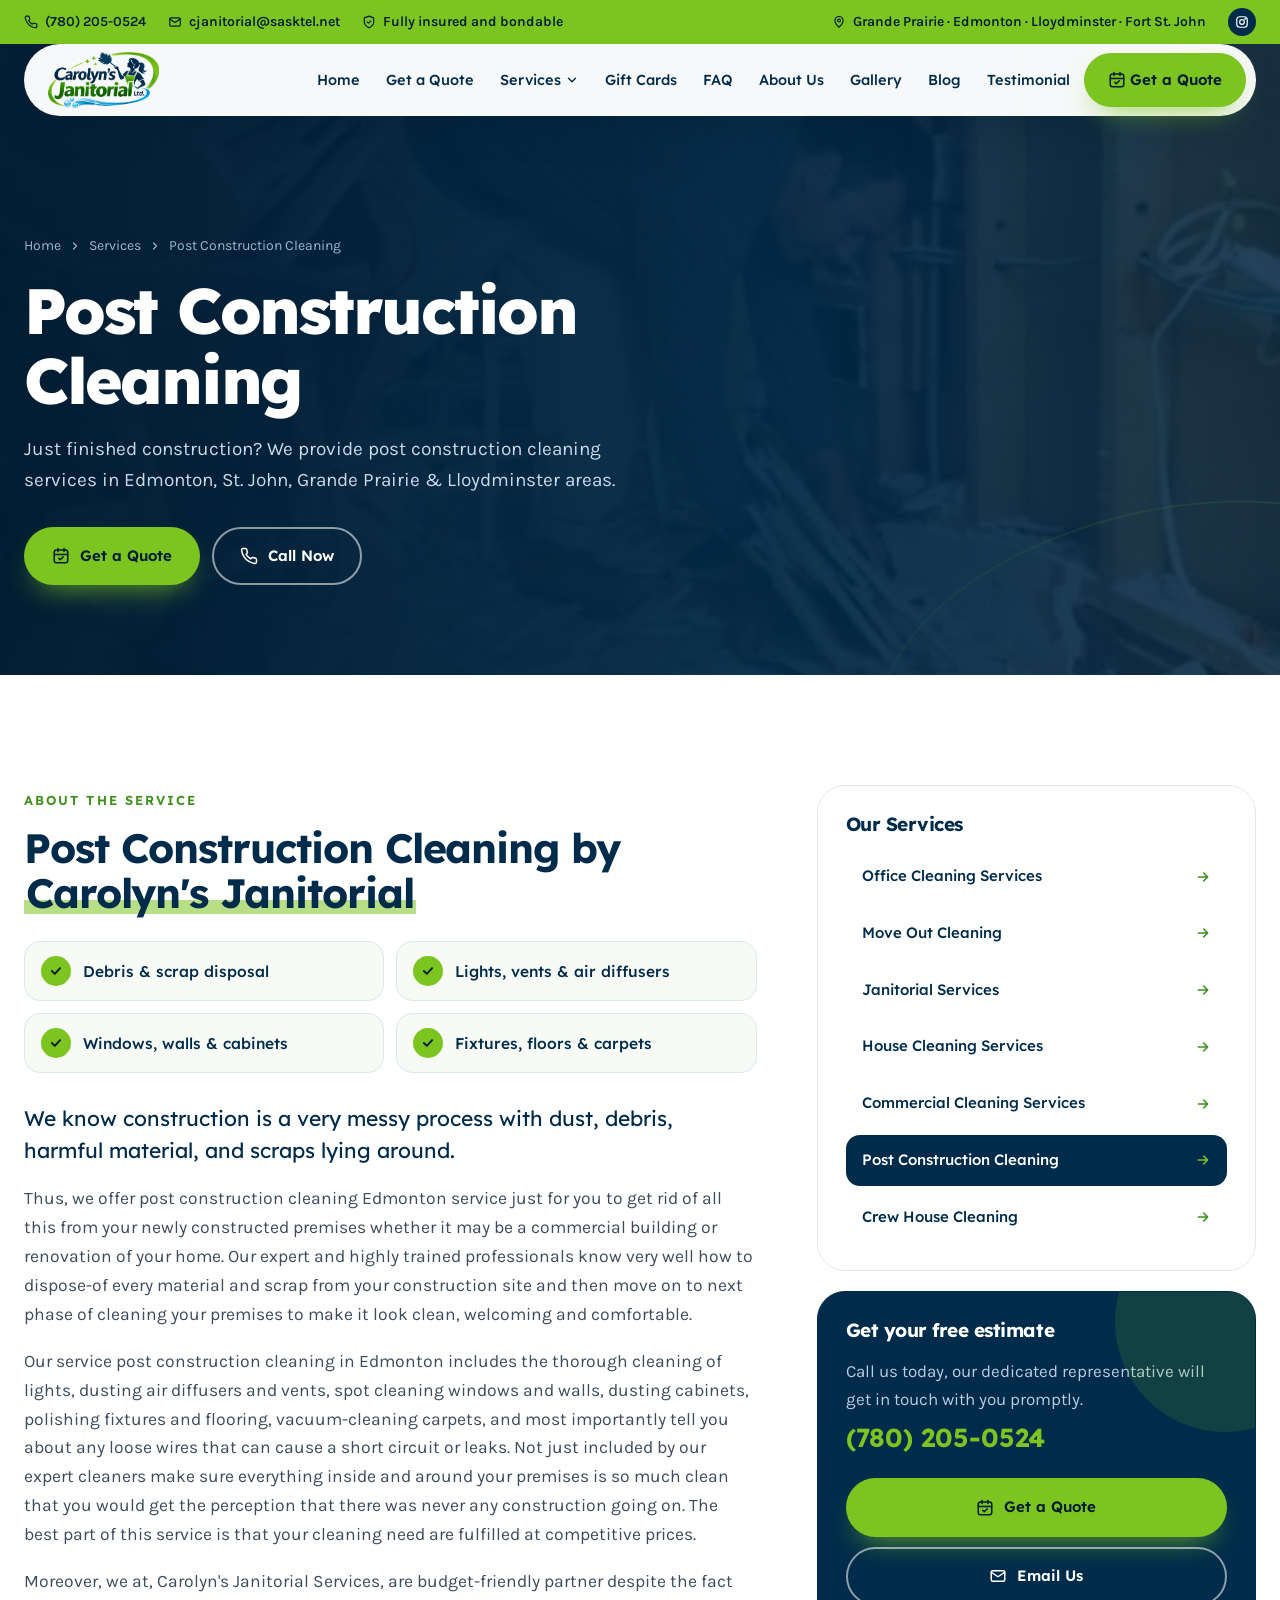
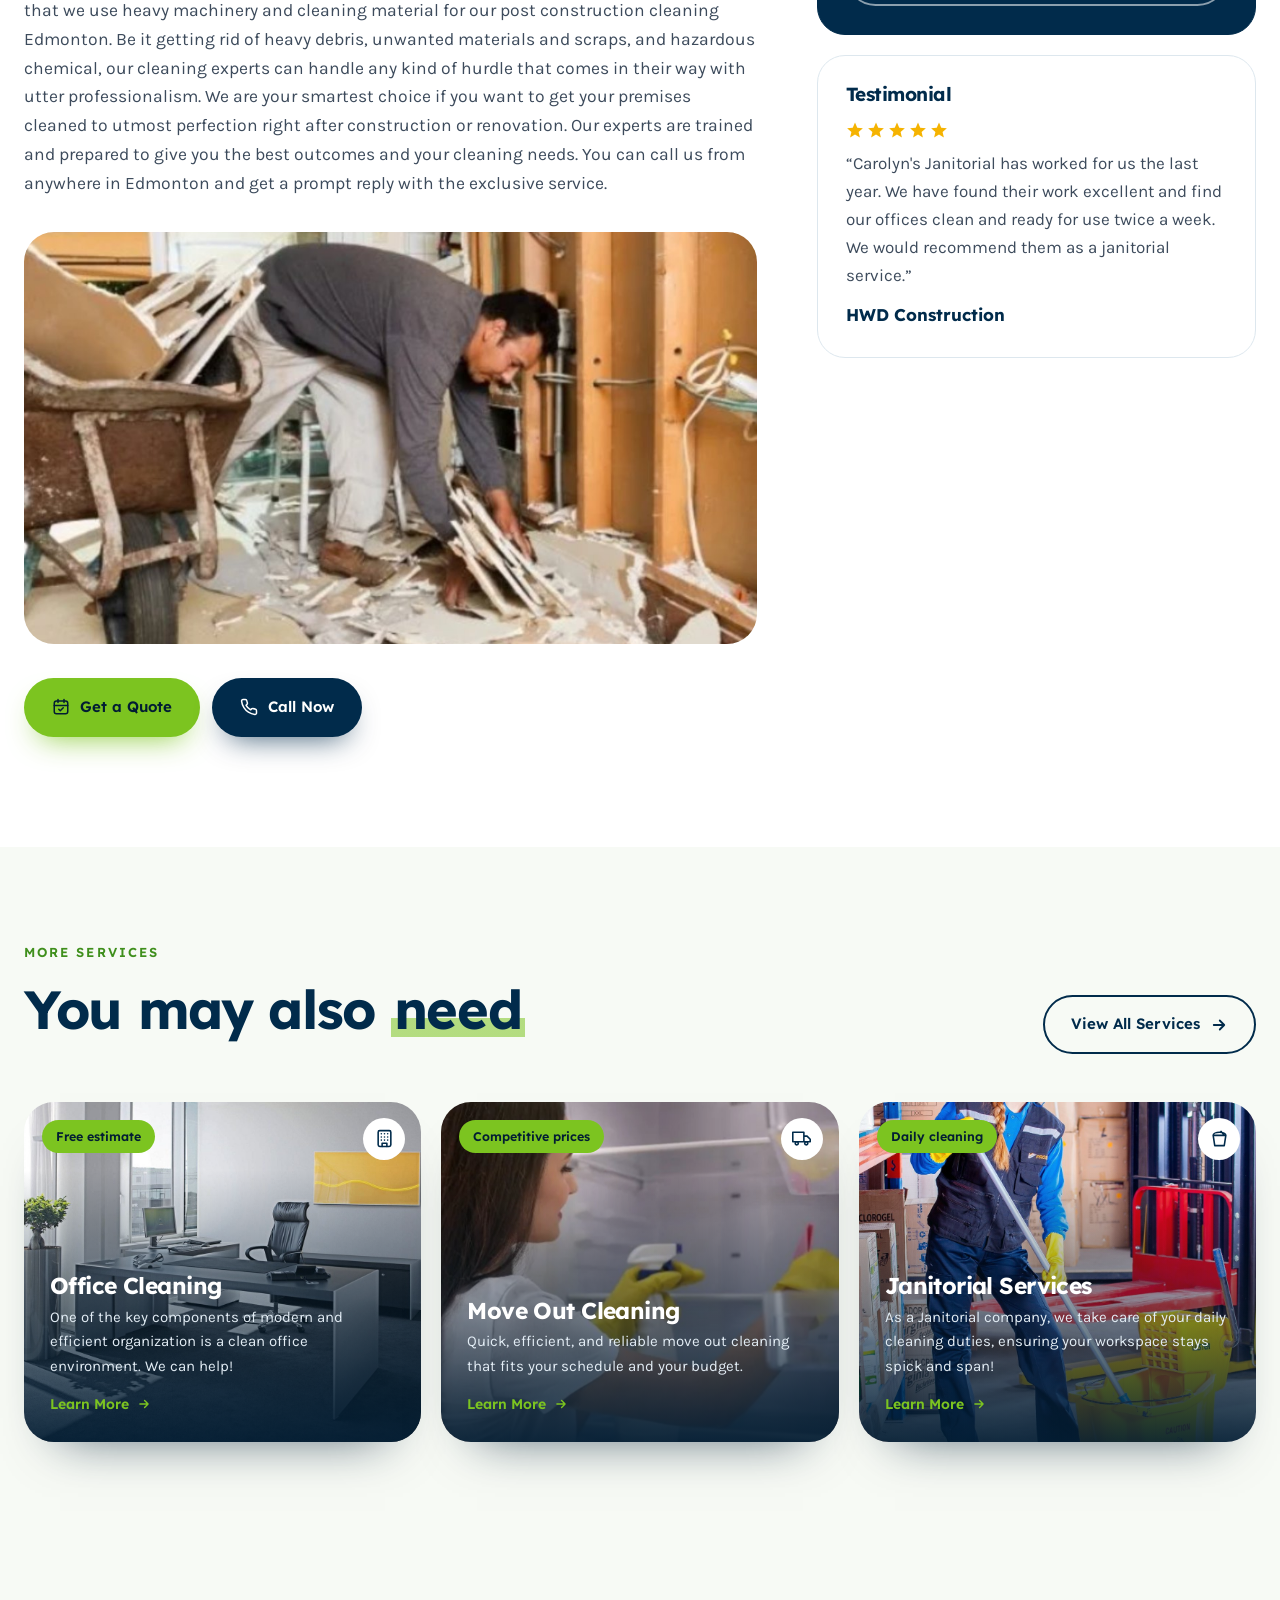
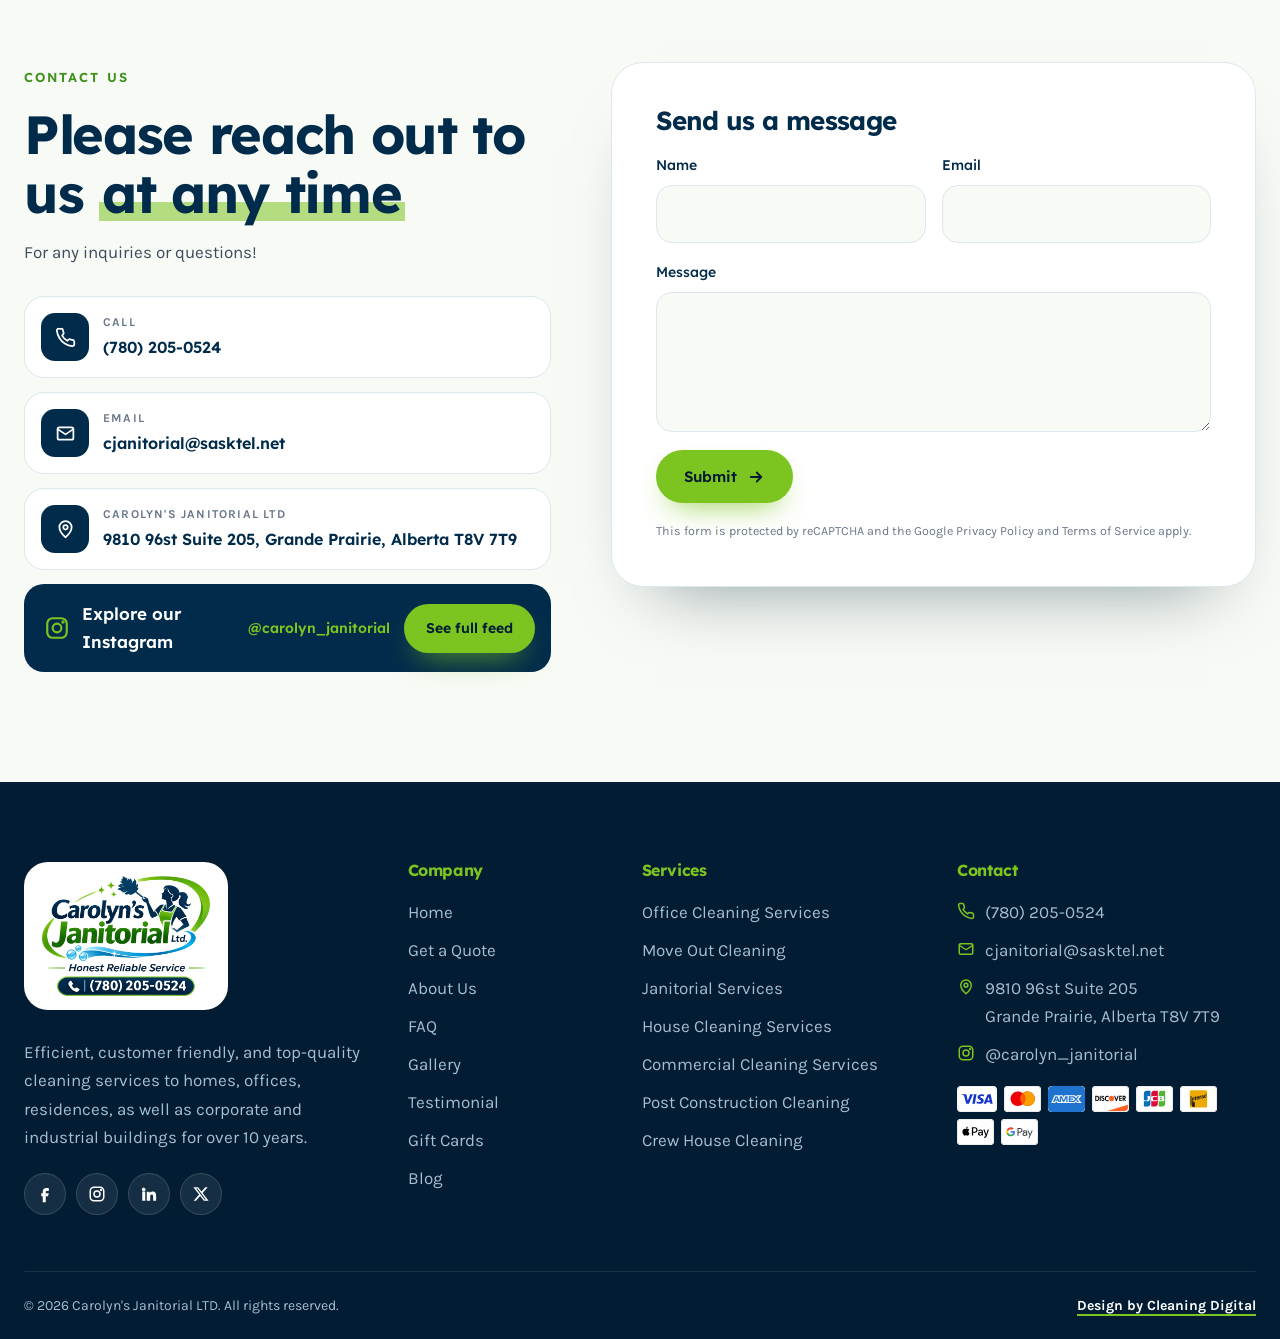
<file: post-construction-cleaning.html>
<!doctype html>
<html lang="en">
<head>
<meta charset="utf-8">
<meta name="viewport" content="width=device-width, initial-scale=1">
<title>Post Construction Cleaning | Carolyn's Janitorial</title>
<meta name="description" content="Just finished construction? We provide post construction cleaning services in Edmonton, St. John, Grande Prairie &amp; Lloydminster areas.">
<meta name="theme-color" content="#012b4b">
<meta property="og:title" content="Post Construction Cleaning | Carolyn's Janitorial">
<meta property="og:description" content="Just finished construction? We provide post construction cleaning services in Edmonton, St. John, Grande Prairie &amp; Lloydminster areas.">
<meta property="og:image" content="images/logo.png">
<link rel="icon" href="images/logo-mark.png">
<link rel="preconnect" href="https://fonts.googleapis.com">
<link rel="preconnect" href="https://fonts.gstatic.com" crossorigin>
<link href="https://fonts.googleapis.com/css2?family=Lexend:wght@400;500;600;700;800&family=Karla:wght@400;500;600;700&display=swap" rel="stylesheet">
<link rel="stylesheet" href="assets/css/style.css">
<script type="application/ld+json">{"@context": "https://schema.org", "@type": "Service", "name": "Post Construction Cleaning", "serviceType": "Post Construction Cleaning", "description": "Just finished construction? We provide post construction cleaning services in Edmonton, St. John, Grande Prairie & Lloydminster areas.", "provider": {"@type": "LocalBusiness", "name": "Carolyn's Janitorial Ltd.", "telephone": "+1-780-205-0524"}, "areaServed": ["Grande Prairie", "Edmonton", "Lloydminster", "Fort St. John"]}</script>
</head>
<body>
<svg width="0" height="0" style="position:absolute" aria-hidden="true"><defs>
<symbol id="i-phone" viewBox="0 0 24 24" fill="none" stroke="currentColor" stroke-width="2" stroke-linecap="round" stroke-linejoin="round"><path d="M22 16.9v3a2 2 0 01-2.2 2 19.8 19.8 0 01-8.6-3.1 19.5 19.5 0 01-6-6A19.8 19.8 0 012.1 4.2 2 2 0 014.1 2h3a2 2 0 012 1.7c.1.9.4 1.8.7 2.7a2 2 0 01-.5 2.1L8.1 9.8a16 16 0 006 6l1.3-1.3a2 2 0 012.1-.4c.9.3 1.8.6 2.7.7a2 2 0 011.7 2z"/></symbol>
<symbol id="i-mail" viewBox="0 0 24 24" fill="none" stroke="currentColor" stroke-width="2" stroke-linecap="round" stroke-linejoin="round"><rect x="3" y="5" width="18" height="14" rx="2"/><path d="M3 7l9 6 9-6"/></symbol>
<symbol id="i-pin" viewBox="0 0 24 24" fill="none" stroke="currentColor" stroke-width="2" stroke-linecap="round" stroke-linejoin="round"><path d="M12 21s7-6.2 7-11.5A7 7 0 005 9.5C5 14.8 12 21 12 21z"/><circle cx="12" cy="9.5" r="2.5"/></symbol>
<symbol id="i-shield" viewBox="0 0 24 24" fill="none" stroke="currentColor" stroke-width="2" stroke-linecap="round" stroke-linejoin="round"><path d="M12 22s8-4 8-10V5l-8-3-8 3v7c0 6 8 10 8 10z"/><path d="M9 12l2 2 4-4"/></symbol>
<symbol id="i-check" viewBox="0 0 24 24" fill="none" stroke="currentColor" stroke-width="3.2" stroke-linecap="round" stroke-linejoin="round"><path d="M5 12l5 5 9-10"/></symbol>
<symbol id="i-arrow" viewBox="0 0 24 24" fill="none" stroke="currentColor" stroke-width="2.4" stroke-linecap="round" stroke-linejoin="round"><path d="M5 12h14M13 6l6 6-6 6"/></symbol>
<symbol id="i-left" viewBox="0 0 24 24" fill="none" stroke="currentColor" stroke-width="2.4" stroke-linecap="round" stroke-linejoin="round"><path d="M19 12H5M11 6l-6 6 6 6"/></symbol>
<symbol id="i-down" viewBox="0 0 24 24" fill="none" stroke="currentColor" stroke-width="2.4" stroke-linecap="round" stroke-linejoin="round"><path d="M6 9l6 6 6-6"/></symbol>
<symbol id="i-right" viewBox="0 0 24 24" fill="none" stroke="currentColor" stroke-width="2.4" stroke-linecap="round" stroke-linejoin="round"><path d="M9 6l6 6-6 6"/></symbol>
<symbol id="i-x" viewBox="0 0 24 24" fill="none" stroke="currentColor" stroke-width="2.4" stroke-linecap="round"><path d="M6 6l12 12M18 6L6 18"/></symbol>
<symbol id="i-plus" viewBox="0 0 24 24" fill="none" stroke="currentColor" stroke-width="2.6" stroke-linecap="round"><path d="M12 5v14M5 12h14"/></symbol>
<symbol id="i-star" viewBox="0 0 24 24" fill="currentColor"><path d="M12 2l3 6.9 7.5.7-5.7 5 1.7 7.4L12 18.1 5.5 22l1.7-7.4-5.7-5 7.5-.7z"/></symbol>
<symbol id="i-spark" viewBox="0 0 24 24" fill="currentColor"><path d="M12 0c.6 6.5 5 11.4 12 12-7 .6-11.4 5.5-12 12-.6-6.5-5-11.4-12-12 7-.6 11.4-5.5 12-12z"/></symbol>
<symbol id="i-cal" viewBox="0 0 24 24" fill="none" stroke="currentColor" stroke-width="2" stroke-linecap="round" stroke-linejoin="round"><rect x="3" y="4" width="18" height="17" rx="3"/><path d="M8 2v4M16 2v4M3 10h18M9 15l2 2 4-4"/></symbol>
<symbol id="i-award" viewBox="0 0 24 24" fill="none" stroke="currentColor" stroke-width="2" stroke-linecap="round" stroke-linejoin="round"><circle cx="12" cy="9" r="6"/><path d="M8.5 14L7 22l5-3 5 3-1.5-8"/></symbol>
<symbol id="i-tag" viewBox="0 0 24 24" fill="none" stroke="currentColor" stroke-width="2" stroke-linecap="round" stroke-linejoin="round"><path d="M20.6 13.4l-7.2 7.2a2 2 0 01-2.8 0L2 12V2h10l8.6 8.6a2 2 0 010 2.8z"/><circle cx="7" cy="7" r="1.5"/></symbol>
<symbol id="i-screen" viewBox="0 0 24 24" fill="none" stroke="currentColor" stroke-width="2" stroke-linecap="round" stroke-linejoin="round"><rect x="2" y="4" width="20" height="13" rx="2"/><path d="M8 21h8M12 17v4M8 10l3 3 5-5"/></symbol>
<symbol id="i-office" viewBox="0 0 24 24" fill="none" stroke="currentColor" stroke-width="2" stroke-linecap="round" stroke-linejoin="round"><rect x="4" y="2" width="16" height="20" rx="2"/><path d="M9 22v-4h6v4M8 6h.01M12 6h.01M16 6h.01M8 10h.01M12 10h.01M16 10h.01M8 14h.01M12 14h.01M16 14h.01"/></symbol>
<symbol id="i-home" viewBox="0 0 24 24" fill="none" stroke="currentColor" stroke-width="2" stroke-linecap="round" stroke-linejoin="round"><path d="M3 10.5L12 3l9 7.5V20a1 1 0 01-1 1h-5v-6H9v6H4a1 1 0 01-1-1z"/></symbol>
<symbol id="i-bucket" viewBox="0 0 24 24" fill="none" stroke="currentColor" stroke-width="2" stroke-linecap="round" stroke-linejoin="round"><path d="M4 8h16l-2 13H6zM4 8a8 4 0 0116 0M14 3l4 5"/></symbol>
<symbol id="i-store" viewBox="0 0 24 24" fill="none" stroke="currentColor" stroke-width="2" stroke-linecap="round" stroke-linejoin="round"><path d="M3 9l1.5-5h15L21 9M3 9v11h18V9M3 9h18M9 20v-6h6v6"/></symbol>
<symbol id="i-hammer" viewBox="0 0 24 24" fill="none" stroke="currentColor" stroke-width="2" stroke-linecap="round" stroke-linejoin="round"><path d="M15 12l-8.5 8.5a2.1 2.1 0 01-3-3L12 9M17.6 15L22 10.6M20 8l-6-6-3 3 6 6"/></symbol>
<symbol id="i-truck" viewBox="0 0 24 24" fill="none" stroke="currentColor" stroke-width="2" stroke-linecap="round" stroke-linejoin="round"><path d="M1 4h14v12H1zM15 9h4l4 4v3h-8"/><circle cx="6" cy="18" r="2"/><circle cx="18" cy="18" r="2"/></symbol>
<symbol id="i-crew" viewBox="0 0 24 24" fill="none" stroke="currentColor" stroke-width="2" stroke-linecap="round" stroke-linejoin="round"><circle cx="9" cy="7" r="3.5"/><circle cx="17" cy="9" r="2.5"/><path d="M2 20a7 7 0 0114 0M15 20a5 5 0 017-4.6"/></symbol>
<symbol id="i-users" viewBox="0 0 24 24" fill="none" stroke="currentColor" stroke-width="2" stroke-linecap="round" stroke-linejoin="round"><circle cx="9" cy="8" r="4"/><path d="M2 21a7 7 0 0114 0M16 11l2 2 4-4"/></symbol>
<symbol id="i-heart" viewBox="0 0 24 24" fill="none" stroke="currentColor" stroke-width="2" stroke-linecap="round" stroke-linejoin="round"><path d="M20.8 4.6a5.5 5.5 0 00-7.8 0L12 5.7l-1-1.1a5.5 5.5 0 00-7.8 7.8L12 21l8.8-8.6a5.5 5.5 0 000-7.8z"/></symbol>
<symbol id="i-trend" viewBox="0 0 24 24" fill="none" stroke="currentColor" stroke-width="2" stroke-linecap="round" stroke-linejoin="round"><path d="M3 17l6-6 4 4 8-8M15 7h6v6"/></symbol>
<symbol id="i-leaf" viewBox="0 0 24 24" fill="none" stroke="currentColor" stroke-width="2" stroke-linecap="round" stroke-linejoin="round"><path d="M11 20A7 7 0 014 13c0-6 7-10 16-10 0 9-4 16-10 16zM4 21c3-5 6-8 10-10"/></symbol>
<symbol id="i-ig" viewBox="0 0 24 24" fill="none" stroke="currentColor" stroke-width="2" stroke-linecap="round" stroke-linejoin="round"><rect x="3" y="3" width="18" height="18" rx="5"/><circle cx="12" cy="12" r="4"/><circle cx="17.5" cy="6.5" r=".6" fill="currentColor"/></symbol>
<symbol id="i-gift" viewBox="0 0 24 24" fill="none" stroke="currentColor" stroke-width="2" stroke-linecap="round" stroke-linejoin="round"><rect x="3" y="8" width="18" height="13" rx="1"/><path d="M12 8v13M3 12h18M12 8S10 3 7.5 3a2.5 2.5 0 000 5M12 8s2-5 4.5-5a2.5 2.5 0 010 5"/></symbol>
<symbol id="i-fb" viewBox="0 0 24 24" fill="currentColor"><path d="M14 8h3V4h-3a5 5 0 00-5 5v2H7v4h2v8h4v-8h3l1-4h-4V9a1 1 0 011-1z"/></symbol>
<symbol id="i-li" viewBox="0 0 24 24" fill="currentColor"><path d="M4.98 3.5a2.5 2.5 0 11-.01 5 2.5 2.5 0 01.01-5zM3 9h4v12H3zM9 9h3.8v1.7h.1c.5-1 1.8-2 3.8-2 4 0 4.8 2.7 4.8 6.1V21h-4v-5.4c0-1.3 0-3-1.8-3s-2.1 1.4-2.1 2.9V21H9z"/></symbol>
<symbol id="i-xx" viewBox="0 0 24 24" fill="currentColor"><path d="M17.8 3h3.1l-6.8 7.8 8 10.2h-6.3l-4.9-6.4L5.3 21H2.2l7.3-8.3L1.8 3h6.4l4.4 5.8zm-1.1 16.2h1.7L7.4 4.7H5.6z"/></symbol>
</defs></svg>
<div class="util"><div class="wrap">
  <span><a href="tel:+17802050524"><svg class="ic"><use href="#i-phone"/></svg>(780) 205-0524</a><a href="mailto:cjanitorial@sasktel.net"><svg class="ic"><use href="#i-mail"/></svg>cjanitorial@sasktel.net</a><em class="hide"><svg class="ic"><use href="#i-shield"/></svg>Fully insured and bondable</em></span>
  <span><em class="hide"><svg class="ic"><use href="#i-pin"/></svg>Grande Prairie · Edmonton · Lloydminster · Fort St. John</em><a class="ig" href="https://www.instagram.com/carolyn_janitorial/" target="_blank" rel="noopener" aria-label="Instagram"><svg class="ic"><use href="#i-ig"/></svg></a></span>
</div></div>
<header class="hdr" id="hdr"><div class="wrap"><div class="bar">
  <a class="logo" href="index.html" aria-label="Carolyn's Janitorial Ltd. home"><img src="images/logo-mark.png" alt="Carolyn's Janitorial Ltd." width="1265" height="641"></a>
  <button class="burger" aria-label="Menu" aria-expanded="false"><i></i><i></i><i></i></button>
  <nav class="menu" aria-label="Main">
    <a href="index.html">Home</a><a href="get-a-quote.html">Get a Quote</a><div class="dd"><a href="services.html" aria-haspopup="true">Services <svg class="ic"><use href="#i-down"/></svg></a><div class="sub"><div><a href="office-cleaning.html"><i><svg class="ic"><use href="#i-office"/></svg></i>Office Cleaning Services</a><a href="move-out-cleaning.html"><i><svg class="ic"><use href="#i-truck"/></svg></i>Move Out Cleaning</a><a href="janitorial-services.html"><i><svg class="ic"><use href="#i-bucket"/></svg></i>Janitorial Services</a><a href="house-cleaning.html"><i><svg class="ic"><use href="#i-home"/></svg></i>House Cleaning Services</a><a href="commercial-cleaning.html"><i><svg class="ic"><use href="#i-store"/></svg></i>Commercial Cleaning Services</a><a href="post-construction-cleaning.html"><i><svg class="ic"><use href="#i-hammer"/></svg></i>Post Construction Cleaning</a><a href="crew-house-cleaning.html"><i><svg class="ic"><use href="#i-crew"/></svg></i>Crew House Cleaning</a></div></div></div><a href="https://www.carolynjanitorial.ca/s/gift-cards" target="_blank" rel="noopener">Gift Cards</a><a href="faq.html">FAQ</a><a href="about.html">About Us</a><a href="gallery.html">Gallery</a><a href="https://www.carolynjanitorial.ca/s/stories" target="_blank" rel="noopener">Blog</a><a href="testimonial.html">Testimonial</a>
    <a class="cta btn b-lime" href="get-a-quote.html"><svg class="ic"><use href="#i-cal"/></svg>Get a Quote</a>
  </nav>
  <a class="callpill" href="tel:+17802050524"><i><svg class="ic"><use href="#i-phone"/></svg></i><span><small>CALL NOW</small><b>(780) 205-0524</b></span></a>
</div></div></header>
<main id="top">
<section class="phero"><img src="images/post-construction.jpg" alt="">
  <div class="wrap"><nav class="crumb" aria-label="Breadcrumb"><a href="index.html">Home</a><svg class="ic"><use href="#i-right"/></svg><a href="services.html">Services</a><svg class="ic"><use href="#i-right"/></svg><span>Post Construction Cleaning</span></nav><h1>Post Construction Cleaning</h1><p>Just finished construction? We provide post construction cleaning services in Edmonton, St. John, Grande Prairie & Lloydminster areas.</p><div class="btns"><a class="btn b-lime" href="get-a-quote.html"><svg class="ic"><use href="#i-cal"/></svg>Get a Quote</a><a class="btn b-glass" href="tel:+17802050524"><svg class="ic"><use href="#i-phone"/></svg>Call Now</a></div></div>
</section>
<section class="sec sd"><div class="wrap">
  <div class="body rv">
    <span class="eyebrow">About the Service</span>
    <h2>Post Construction Cleaning by <span class="hl">Carolyn's Janitorial</span></h2>
    <div class="pts"><div><i><svg class="ic"><use href="#i-check"/></svg></i>Debris & scrap disposal</div><div><i><svg class="ic"><use href="#i-check"/></svg></i>Lights, vents & air diffusers</div><div><i><svg class="ic"><use href="#i-check"/></svg></i>Windows, walls & cabinets</div><div><i><svg class="ic"><use href="#i-check"/></svg></i>Fixtures, floors & carpets</div></div>
    <p>We know construction is a very messy process with dust, debris, harmful material, and scraps lying around.</p><p>Thus, we offer post construction cleaning Edmonton service just for you to get rid of all this from your newly constructed premises whether it may be a commercial building or renovation of your home. Our expert and highly trained professionals know very well how to dispose-of every material and scrap from your construction site and then move on to next phase of cleaning your premises to make it look clean, welcoming and comfortable.</p><p>Our service post construction cleaning in Edmonton includes the thorough cleaning of lights, dusting air diffusers and vents, spot cleaning windows and walls, dusting cabinets, polishing fixtures and flooring, vacuum-cleaning carpets, and most importantly tell you about any loose wires that can cause a short circuit or leaks. Not just included by our expert cleaners make sure everything inside and around your premises is so much clean that you would get the perception that there was never any construction going on. The best part of this service is that your cleaning need are fulfilled at competitive prices.</p><p>Moreover, we at, Carolyn's Janitorial Services, are budget-friendly partner despite the fact that we use heavy machinery and cleaning material for our post construction cleaning Edmonton. Be it getting rid of heavy debris, unwanted materials and scraps, and hazardous chemical, our cleaning experts can handle any kind of hurdle that comes in their way with utter professionalism. We are your smartest choice if you want to get your premises cleaned to utmost perfection right after construction or renovation. Our experts are trained and prepared to give you the best outcomes and your cleaning needs. You can call us from anywhere in Edmonton and get a prompt reply with the exclusive service.</p>
    <div class="fig"><img src="images/post-construction.jpg" alt="Post Construction Cleaning" loading="lazy"></div>
    <div class="btns"><a class="btn b-lime" href="get-a-quote.html"><svg class="ic"><use href="#i-cal"/></svg>Get a Quote</a><a class="btn b-navy" href="tel:+17802050524"><svg class="ic"><use href="#i-phone"/></svg>Call Now</a></div>
  </div>
  <aside class="aside rv">
    <div class="box"><h4>Our Services</h4><div class="olist"><a href="office-cleaning.html">Office Cleaning Services<svg class="ic"><use href="#i-arrow"/></svg></a><a href="move-out-cleaning.html">Move Out Cleaning<svg class="ic"><use href="#i-arrow"/></svg></a><a href="janitorial-services.html">Janitorial Services<svg class="ic"><use href="#i-arrow"/></svg></a><a href="house-cleaning.html">House Cleaning Services<svg class="ic"><use href="#i-arrow"/></svg></a><a href="commercial-cleaning.html">Commercial Cleaning Services<svg class="ic"><use href="#i-arrow"/></svg></a><a href="post-construction-cleaning.html" class="on">Post Construction Cleaning<svg class="ic"><use href="#i-arrow"/></svg></a><a href="crew-house-cleaning.html">Crew House Cleaning<svg class="ic"><use href="#i-arrow"/></svg></a></div></div>
    <div class="box dark"><h4>Get your free estimate</h4><p>Call us today, our dedicated representative will get in touch with you promptly.</p><a class="big" href="tel:+17802050524">(780) 205-0524</a>
      <a class="btn b-lime" href="get-a-quote.html"><svg class="ic"><use href="#i-cal"/></svg>Get a Quote</a><a class="btn b-glass" href="mailto:cjanitorial@sasktel.net"><svg class="ic"><use href="#i-mail"/></svg>Email Us</a></div>
    <div class="box"><h4>Testimonial</h4><div class="stars" aria-label="5 stars"><svg class="ic"><use href="#i-star"/></svg><svg class="ic"><use href="#i-star"/></svg><svg class="ic"><use href="#i-star"/></svg><svg class="ic"><use href="#i-star"/></svg><svg class="ic"><use href="#i-star"/></svg></div><p style="margin:10px 0 12px">&ldquo;Carolyn's Janitorial has worked for us the last year. We have found their work excellent and find our offices clean and ready for use twice a week. We would recommend them as a janitorial service.&rdquo;</p><b style="font-family:var(--h);color:var(--navy)">HWD Construction</b></div>
  </aside>
</div></section>
<section class="sec services" style="padding-top:90px"><div class="wrap">
  <div class="svhead rv"><div><span class="eyebrow">More services</span><h2 class="sec-h">You may also <span class="hl">need</span></h2></div><a class="btn b-out" href="services.html">View All Services<svg class="ic"><use href="#i-arrow"/></svg></a></div>
  <div class="svgrid three"><a class="svc rv" href="office-cleaning.html">
  <img src="images/gallery-08.jpg" alt="Office Cleaning" loading="lazy">
  <span class="chip">Free estimate</span><span class="bdg"><svg class="ic"><use href="#i-office"/></svg></span>
  <h3>Office Cleaning</h3><p>One of the key components of modern and efficient organization is a clean office environment. We can help!</p><span class="go">Learn More <svg class="ic"><use href="#i-arrow"/></svg></span>
</a><a class="svc rv" href="move-out-cleaning.html">
  <img src="images/fridge-clean.jpg" alt="Move Out Cleaning" loading="lazy">
  <span class="chip">Competitive prices</span><span class="bdg"><svg class="ic"><use href="#i-truck"/></svg></span>
  <h3>Move Out Cleaning</h3><p>Quick, efficient, and reliable move out cleaning that fits your schedule and your budget.</p><span class="go">Learn More <svg class="ic"><use href="#i-arrow"/></svg></span>
</a><a class="svc rv" href="janitorial-services.html">
  <img src="images/worker.jpg" alt="Janitorial Services" loading="lazy">
  <span class="chip">Daily cleaning</span><span class="bdg"><svg class="ic"><use href="#i-bucket"/></svg></span>
  <h3>Janitorial Services</h3><p>As a Janitorial company, we take care of your daily cleaning duties, ensuring your workspace stays spick and span!</p><span class="go">Learn More <svg class="ic"><use href="#i-arrow"/></svg></span>
</a></div>
</div></section>
<section class="sec contact" id="contact"><div class="wrap">
  <div class="rv"><span class="eyebrow">Contact us</span><h2 class="sec-h">Please reach out to us <span class="hl">at any time</span></h2><p>For any inquiries or questions!</p>
    <div class="clist">
      <a href="tel:+17802050524"><i><svg class="ic"><use href="#i-phone"/></svg></i><span><small>Call</small><b>(780) 205-0524</b></span></a>
      <a href="mailto:cjanitorial@sasktel.net"><i><svg class="ic"><use href="#i-mail"/></svg></i><span><small>Email</small><b>cjanitorial@sasktel.net</b></span></a>
      <div><i><svg class="ic"><use href="#i-pin"/></svg></i><span><small>Carolyn's Janitorial LTD</small><b>9810 96st Suite 205, Grande Prairie, Alberta T8V 7T9</b></span></div>
    </div>
    <div class="insta"><span><svg class="ic" style="font-size:26px;color:var(--lime)"><use href="#i-ig"/></svg><span>Explore our Instagram<em>@carolyn_janitorial</em></span></span><a class="btn b-lime" href="https://www.instagram.com/carolyn_janitorial/" target="_blank" rel="noopener">See full feed</a></div>
  </div>
  <form class="f rv" action="mailto:cjanitorial@sasktel.net" method="post" enctype="text/plain">
    <h3>Send us a message</h3>
    <div class="two"><label>Name<input type="text" name="name" required autocomplete="name"></label><label>Email<input type="email" name="email" required autocomplete="email"></label></div>
    <label>Message<textarea name="message" required></textarea></label>
    <button class="btn b-lime" type="submit" style="justify-self:start">Submit<svg class="ic"><use href="#i-arrow"/></svg></button>
    <small>This form is protected by reCAPTCHA and the Google Privacy Policy and Terms of Service apply.</small>
  </form>
</div></section>
</main>
<footer>
  <div class="wrap ft">
    <div>
      <span class="lg"><img src="images/logo.png" alt="Carolyn's Janitorial Ltd. Honest Reliable Service (780) 205-0524" width="1268" height="905"></span>
      <p>Efficient, customer friendly, and top-quality cleaning services to homes, offices, residences, as well as corporate and industrial buildings for over 10 years.</p>
      <div class="soc" aria-label="Social media">
        <a href="https://www.facebook.com/CarolynsJanitorialLtd" target="_blank" rel="noopener" aria-label="Facebook"><svg class="ic"><use href="#i-fb"/></svg></a>
        <a href="https://www.instagram.com/carolynbrook7" target="_blank" rel="noopener" aria-label="Instagram"><svg class="ic"><use href="#i-ig"/></svg></a>
        <a href="https://www.linkedin.com/in/carolyn-brook-8a7483102" target="_blank" rel="noopener" aria-label="LinkedIn"><svg class="ic"><use href="#i-li"/></svg></a>
        <a href="https://twitter.com/CarolynsJanito2" target="_blank" rel="noopener" aria-label="X (Twitter)"><svg class="ic"><use href="#i-xx"/></svg></a>
      </div>
    </div>
    <div>
      <h4>Company</h4>
      <ul><li><a href="index.html">Home</a></li><li><a href="get-a-quote.html">Get a Quote</a></li><li><a href="about.html">About Us</a></li><li><a href="faq.html">FAQ</a></li><li><a href="gallery.html">Gallery</a></li><li><a href="testimonial.html">Testimonial</a></li><li><a href="https://www.carolynjanitorial.ca/s/gift-cards" target="_blank" rel="noopener">Gift Cards</a></li><li><a href="https://www.carolynjanitorial.ca/s/stories" target="_blank" rel="noopener">Blog</a></li></ul>
    </div>
    <div><h4>Services</h4><ul><li><a href="office-cleaning.html">Office Cleaning Services</a></li><li><a href="move-out-cleaning.html">Move Out Cleaning</a></li><li><a href="janitorial-services.html">Janitorial Services</a></li><li><a href="house-cleaning.html">House Cleaning Services</a></li><li><a href="commercial-cleaning.html">Commercial Cleaning Services</a></li><li><a href="post-construction-cleaning.html">Post Construction Cleaning</a></li><li><a href="crew-house-cleaning.html">Crew House Cleaning</a></li></ul></div>
    <div>
      <h4>Contact</h4>
      <ul class="ct">
        <li><svg class="ic"><use href="#i-phone"/></svg><a href="tel:+17802050524">(780) 205-0524</a></li>
        <li><svg class="ic"><use href="#i-mail"/></svg><a href="mailto:cjanitorial@sasktel.net">cjanitorial@sasktel.net</a></li>
        <li><svg class="ic"><use href="#i-pin"/></svg><span>9810 96st Suite 205<br>Grande Prairie, Alberta T8V 7T9</span></li>
        <li><svg class="ic"><use href="#i-ig"/></svg><a href="https://www.instagram.com/carolyn_janitorial/" target="_blank" rel="noopener">@carolyn_janitorial</a></li>
      </ul>
      <div class="pay" aria-label="Accepted payments">
        <img src="images/pay-visa.svg" alt="Visa"><img src="images/pay-mastercard.svg" alt="Mastercard"><img src="images/pay-americanexpress.svg" alt="American Express"><img src="images/pay-discover.svg" alt="Discover"><img src="images/pay-jcb.svg" alt="JCB"><img src="images/pay-interac.svg" alt="Interac"><img src="images/pay-applepay.svg" alt="Apple Pay"><img src="images/pay-googlepay.svg" alt="Google Pay">
      </div>
    </div>
  </div>
  <div class="wrap fb">
    <span>&copy; 2026 Carolyn's Janitorial LTD. All rights reserved.</span>
    <span><a href="https://cleaningdigital.ca/" target="_blank" rel="noopener">Design by Cleaning Digital</a></span>
  </div>
</footer>
<a class="fab" href="tel:+17802050524" aria-label="Call (780) 205-0524"><svg class="ic"><use href="#i-phone"/></svg></a>
<script src="assets/js/main.js"></script>
</body>
</html>
</file>
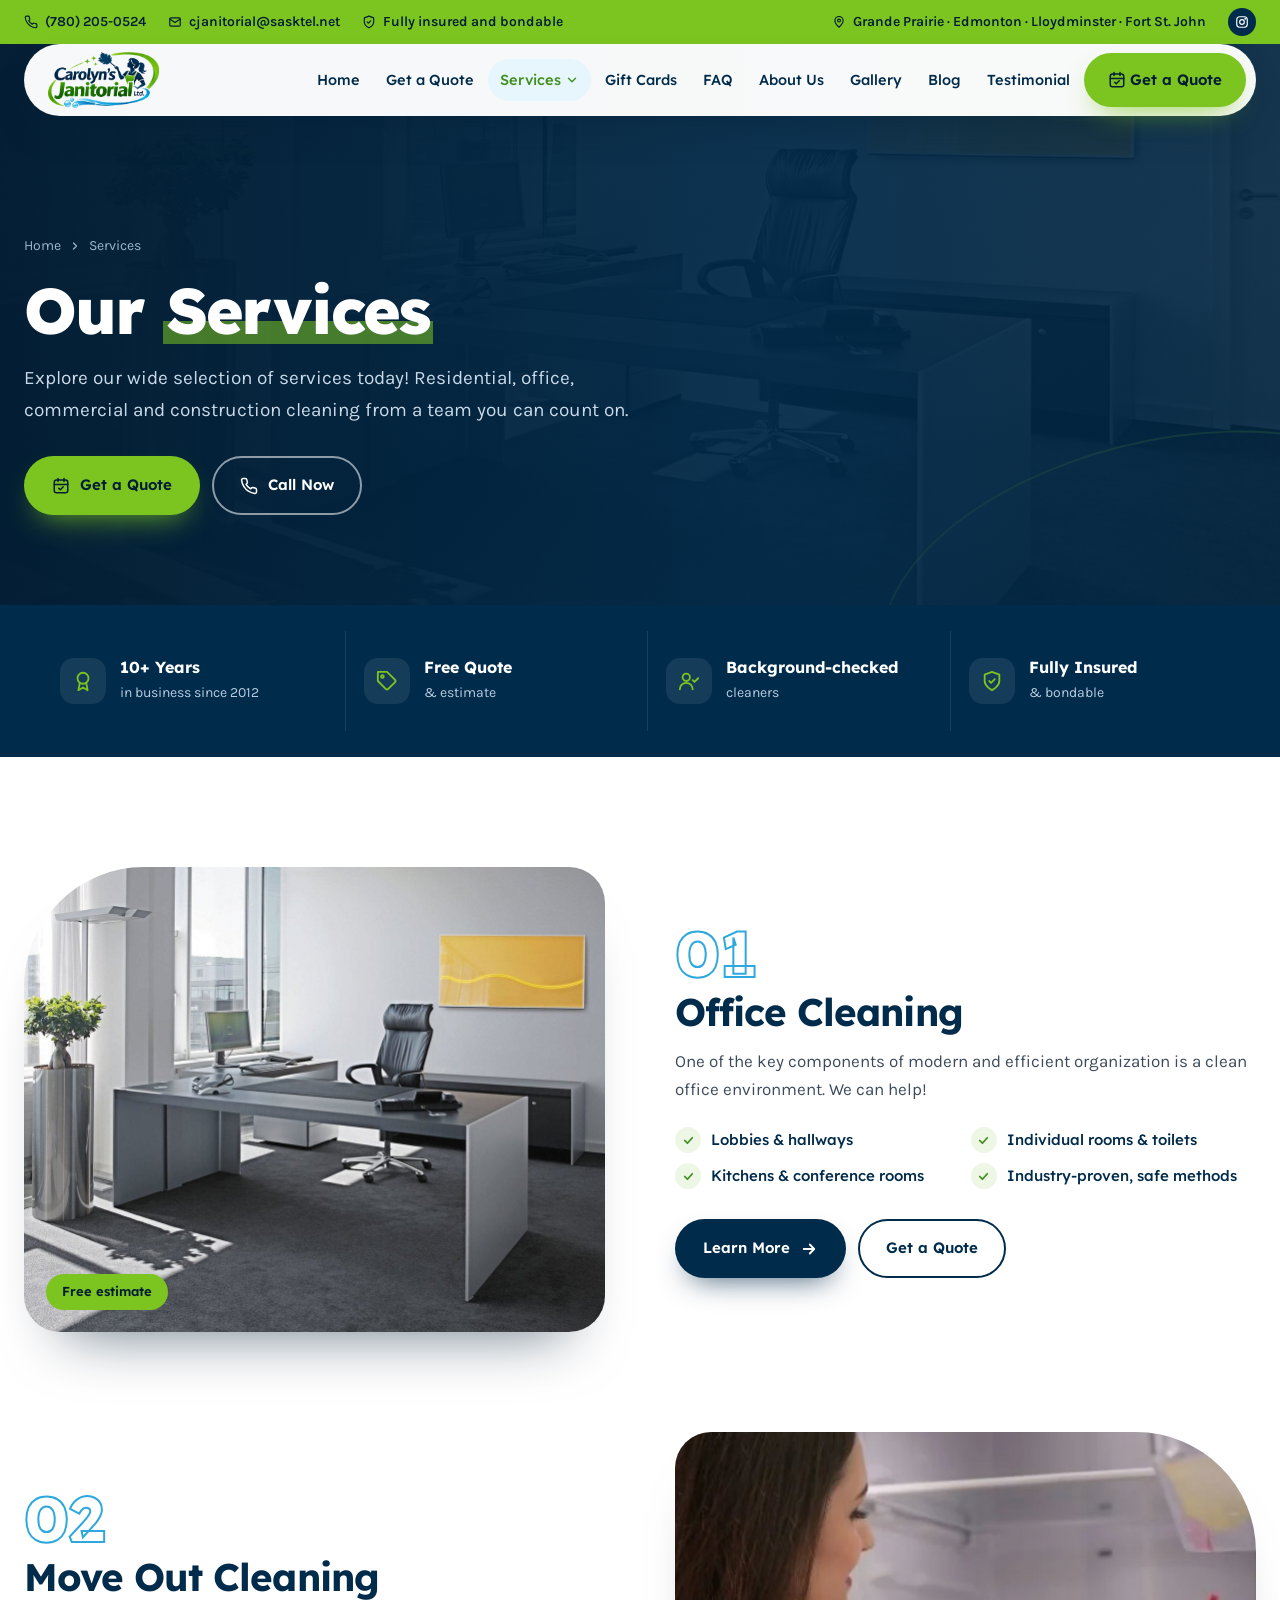
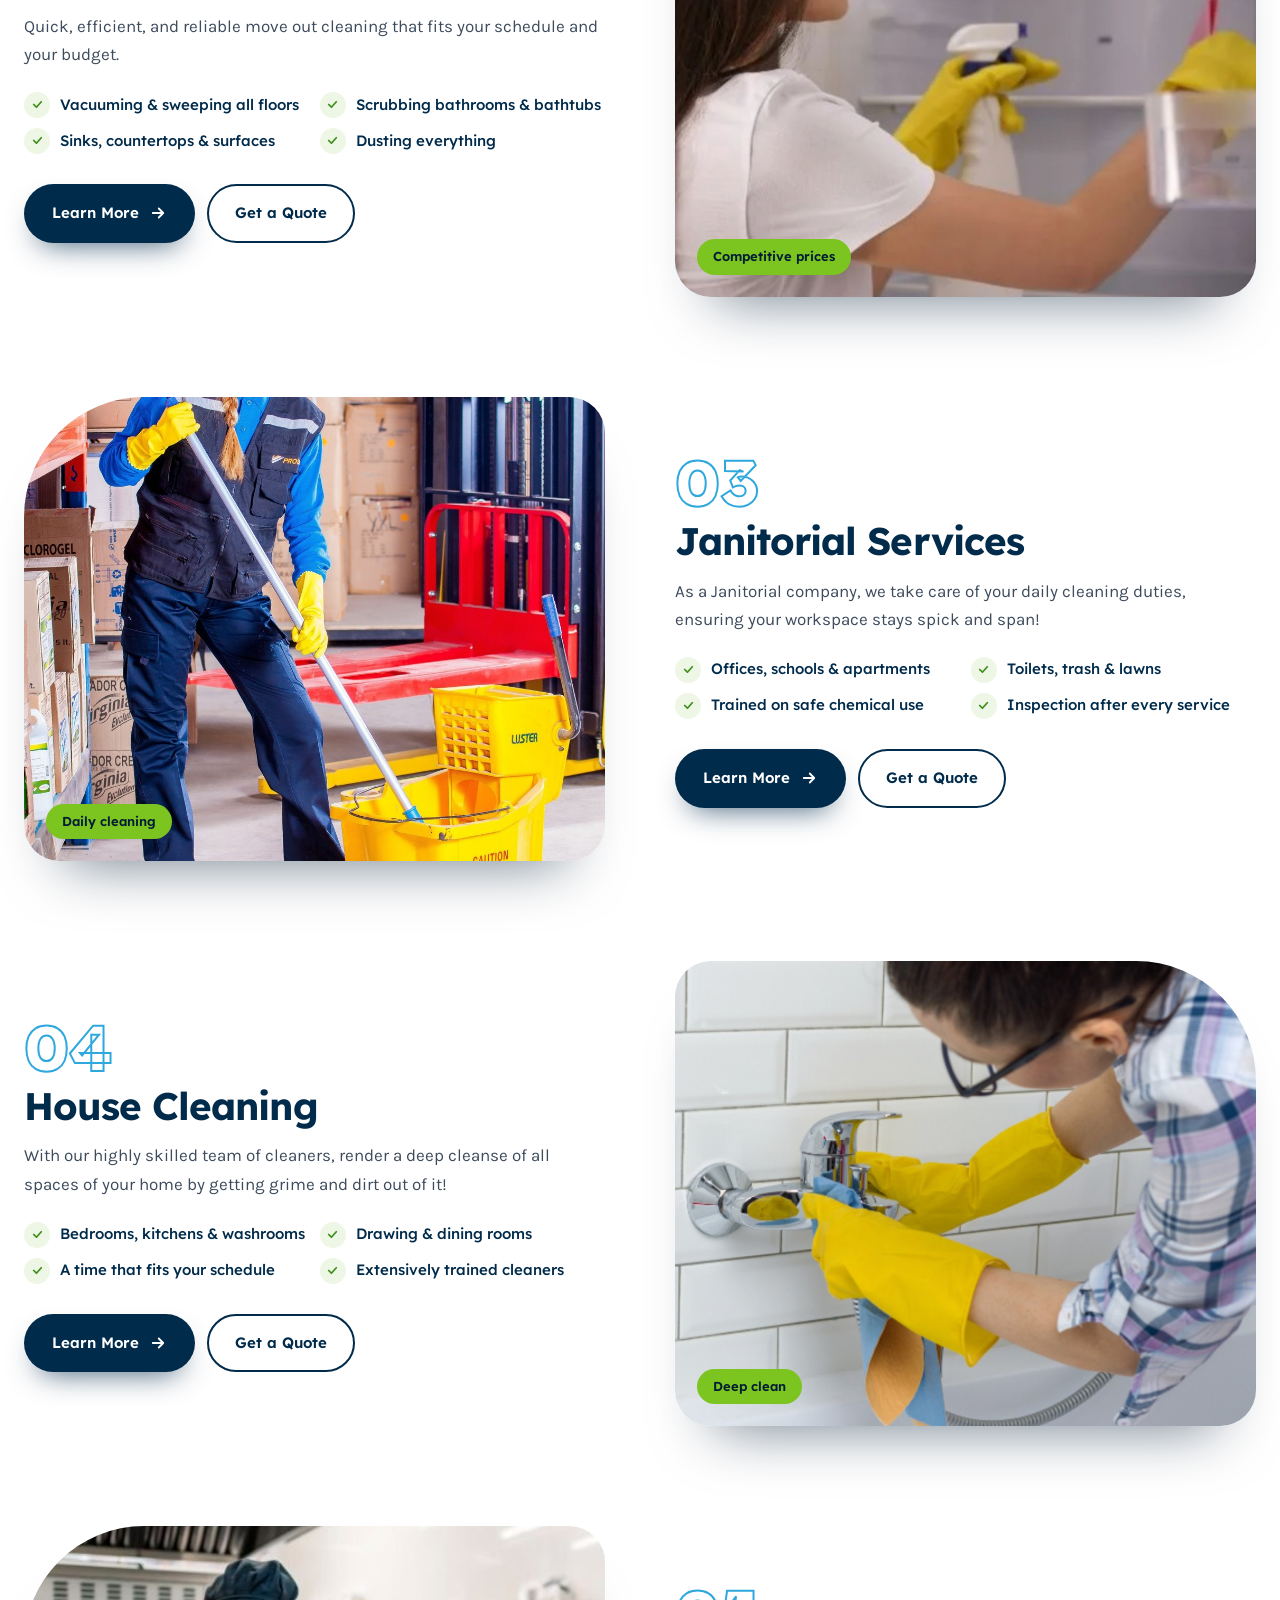
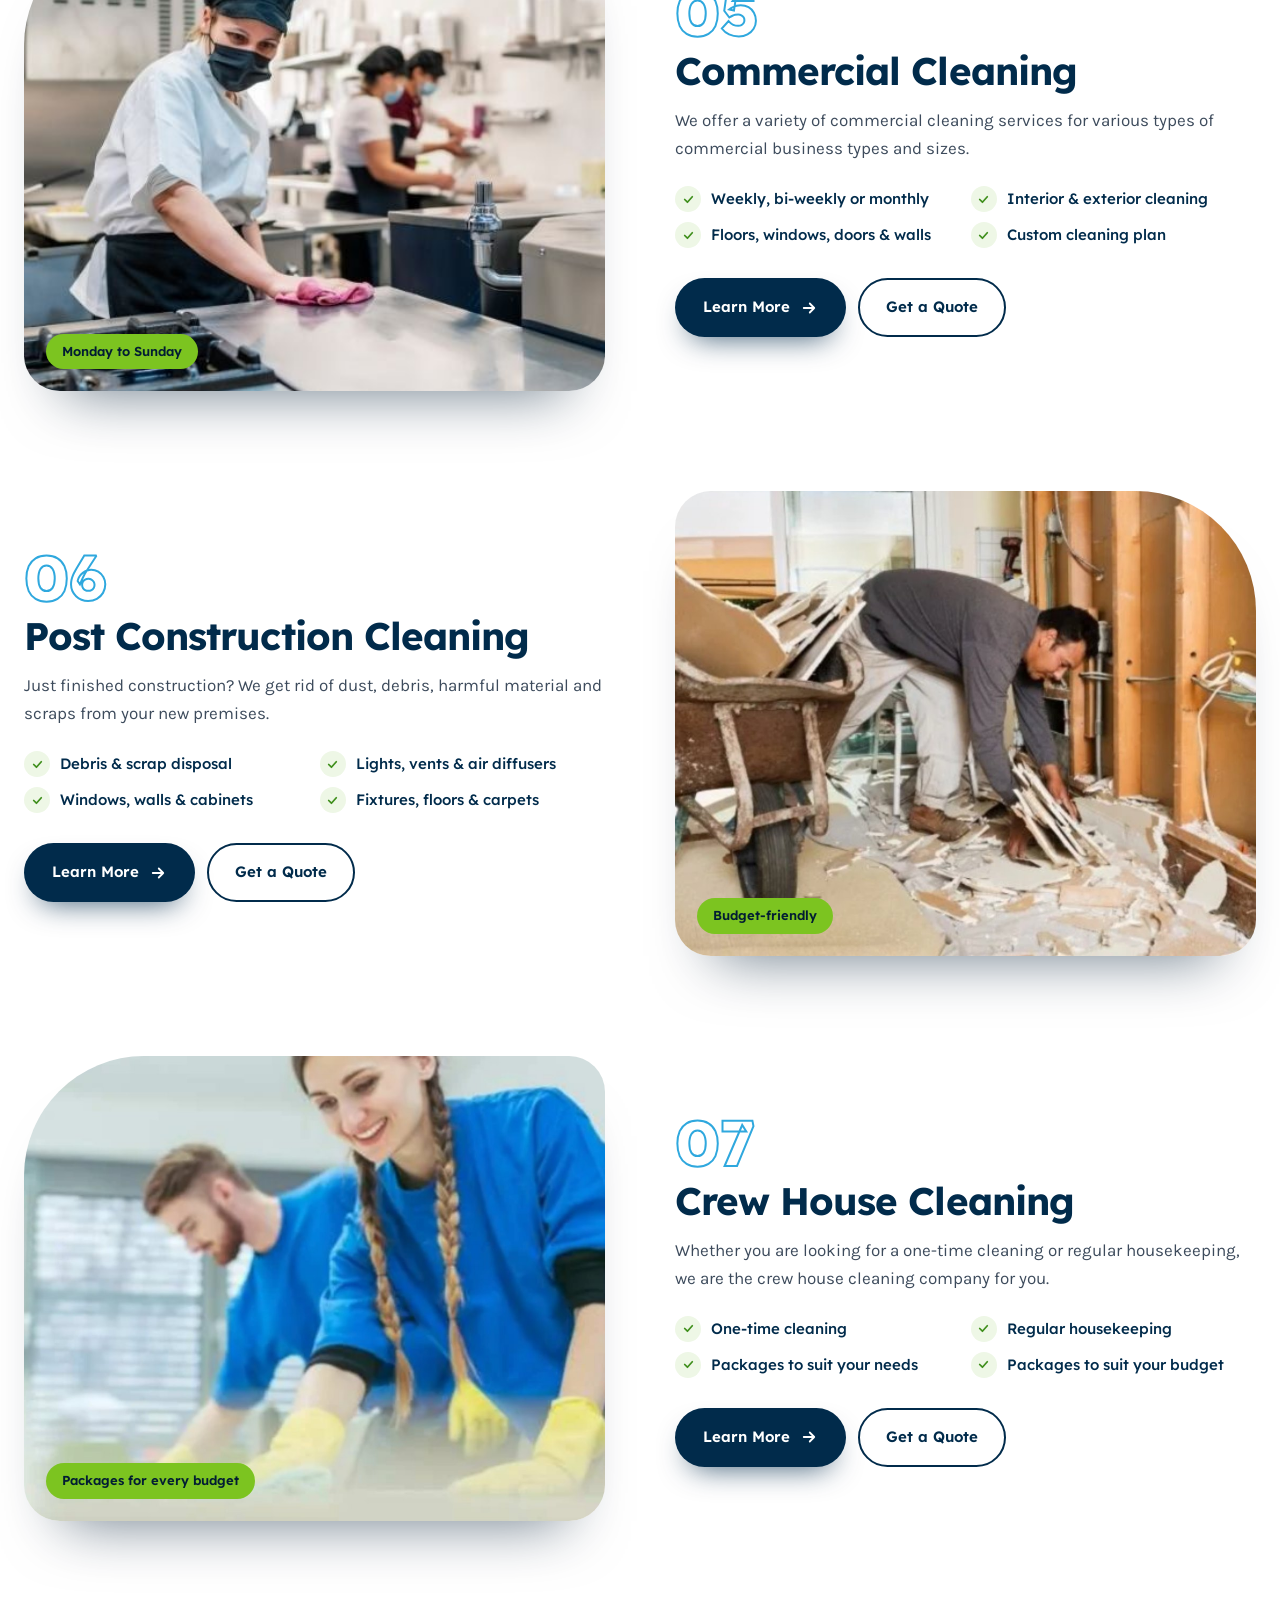
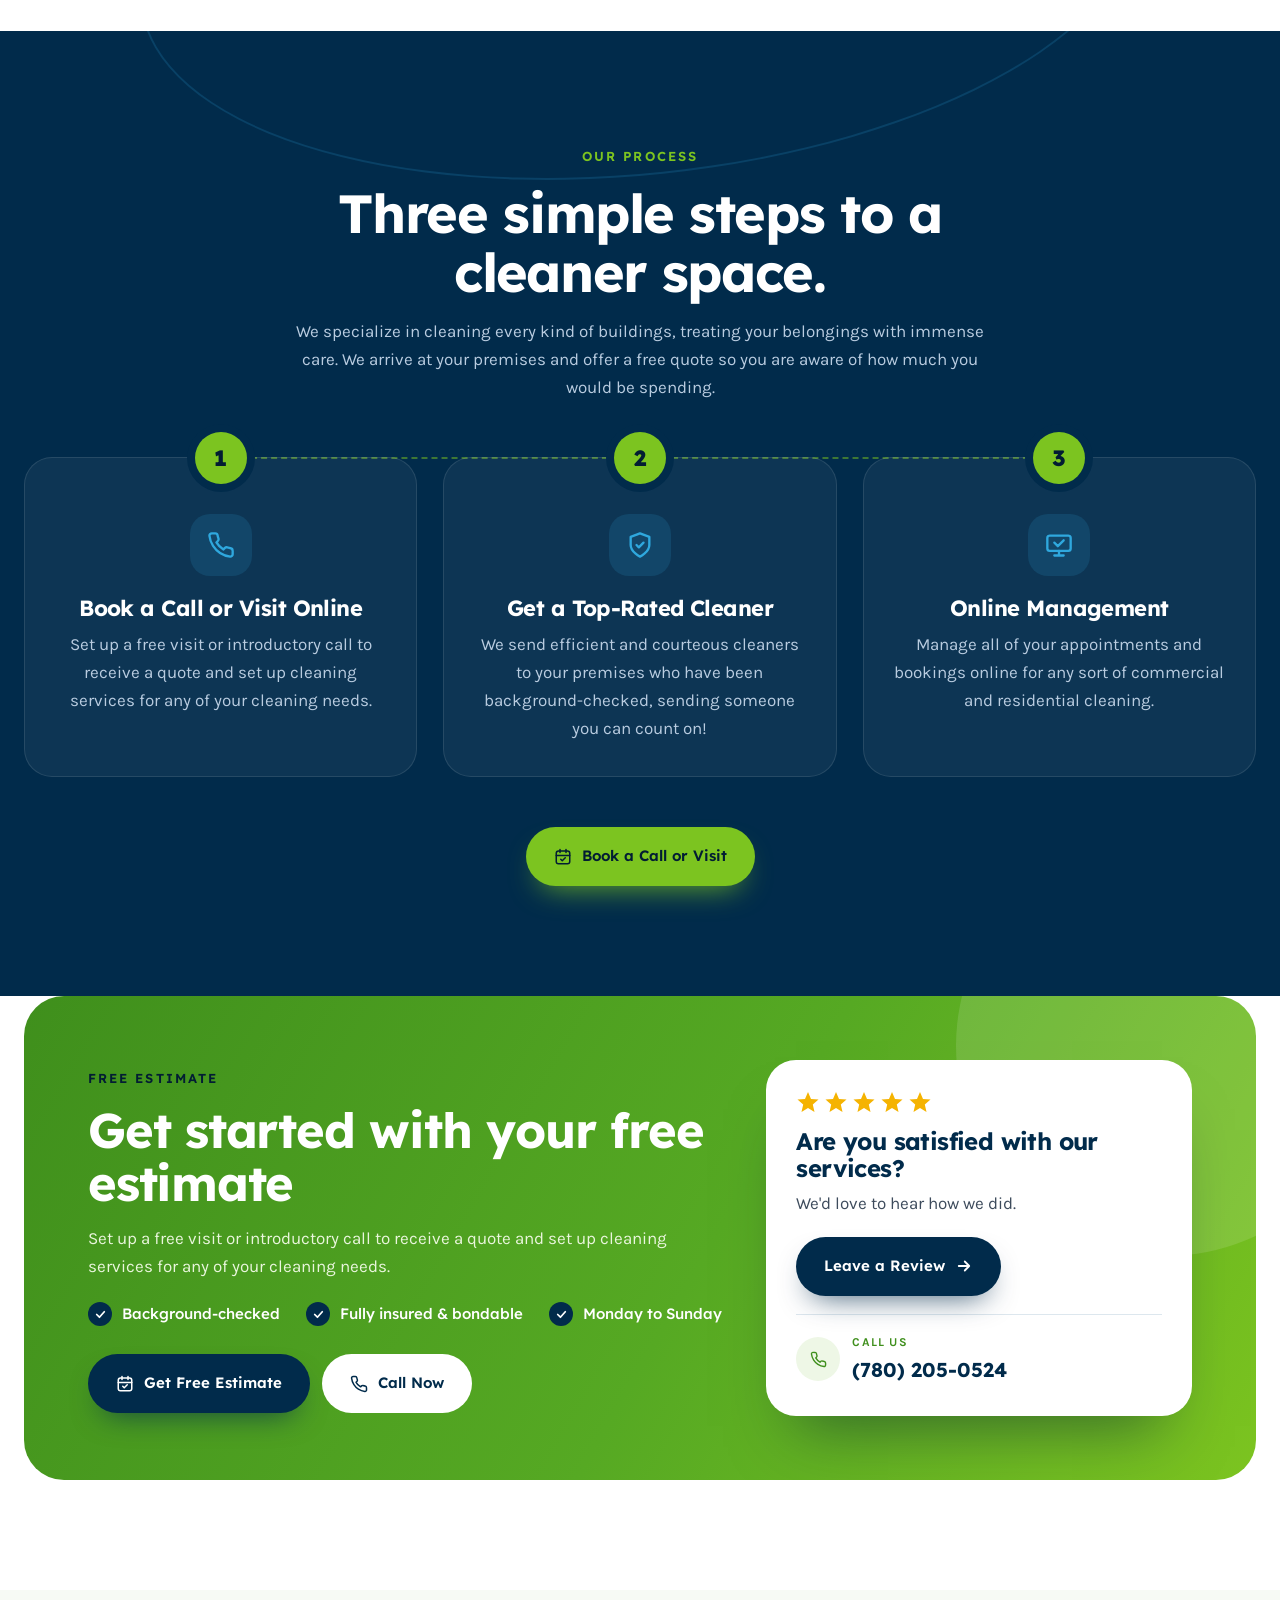
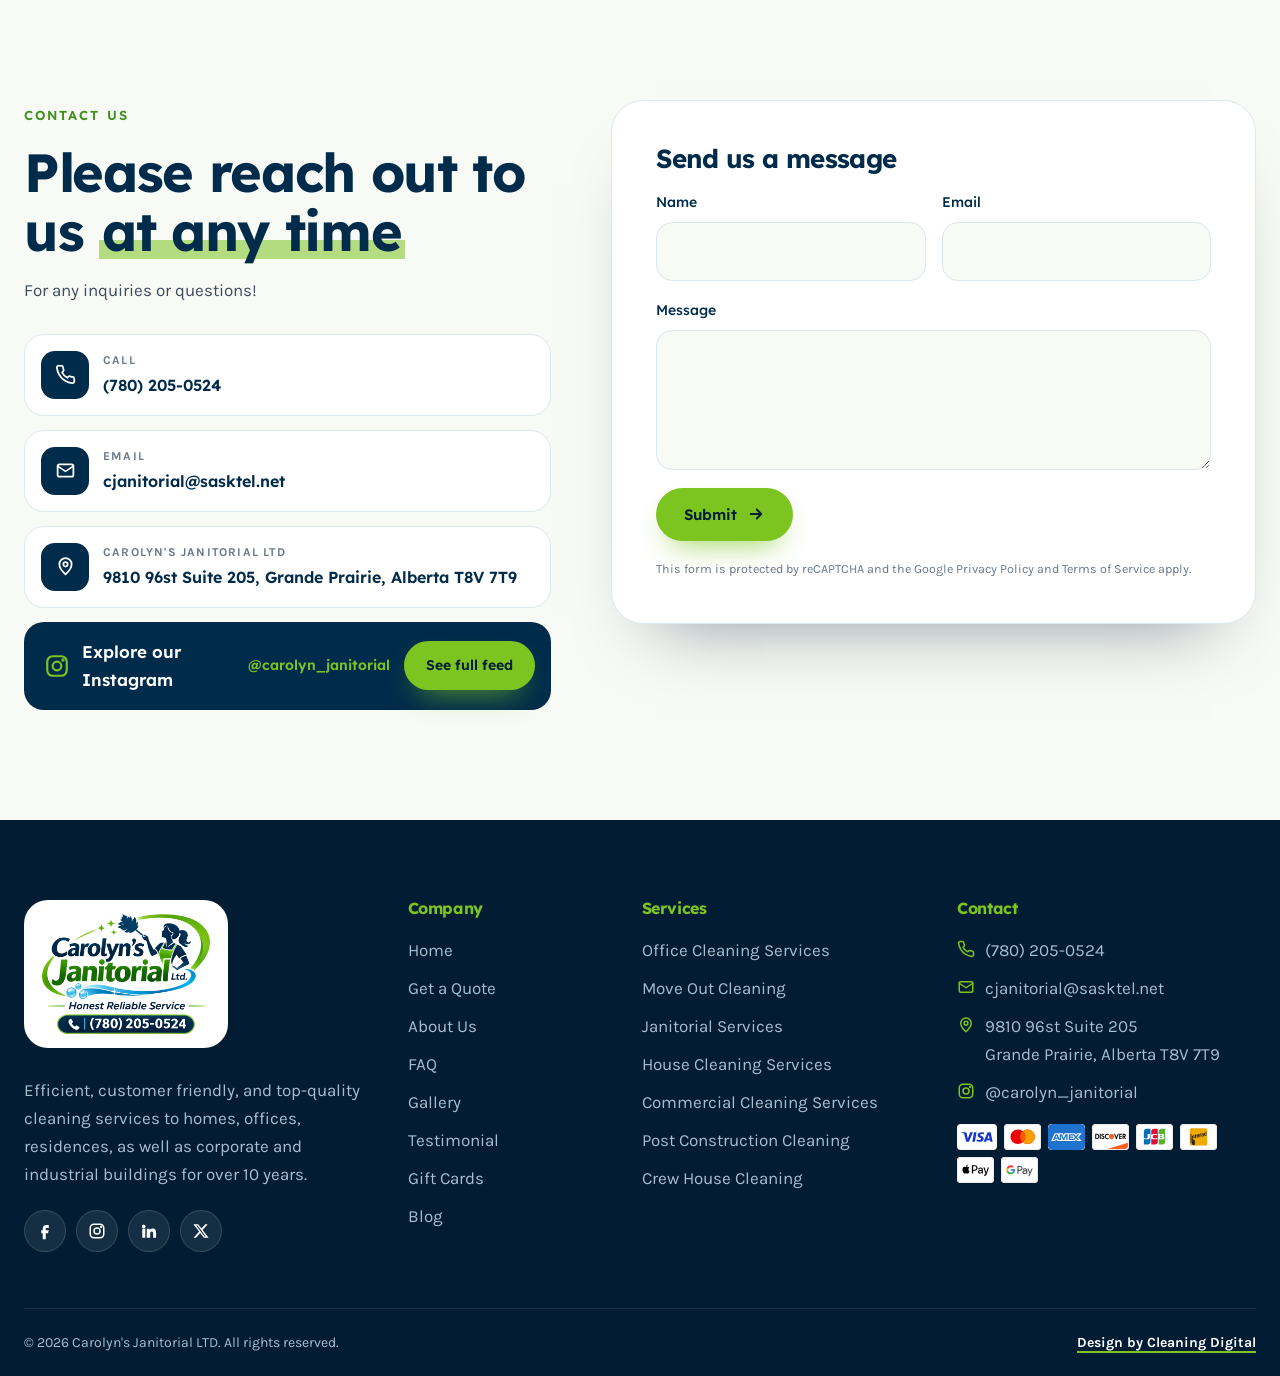
<file: services.html>
<!doctype html>
<html lang="en">
<head>
<meta charset="utf-8">
<meta name="viewport" content="width=device-width, initial-scale=1">
<title>Cleaning Services | Carolyn's Janitorial</title>
<meta name="description" content="Office, janitorial, house, commercial, move out, post construction and crew house cleaning in Grande Prairie, Edmonton, Lloydminster &amp; Fort St. John.">
<meta name="theme-color" content="#012b4b">
<meta property="og:title" content="Cleaning Services | Carolyn's Janitorial">
<meta property="og:description" content="Office, janitorial, house, commercial, move out, post construction and crew house cleaning in Grande Prairie, Edmonton, Lloydminster &amp; Fort St. John.">
<meta property="og:image" content="images/logo.png">
<link rel="icon" href="images/logo-mark.png">
<link rel="preconnect" href="https://fonts.googleapis.com">
<link rel="preconnect" href="https://fonts.gstatic.com" crossorigin>
<link href="https://fonts.googleapis.com/css2?family=Lexend:wght@400;500;600;700;800&family=Karla:wght@400;500;600;700&display=swap" rel="stylesheet">
<link rel="stylesheet" href="assets/css/style.css">

</head>
<body>
<svg width="0" height="0" style="position:absolute" aria-hidden="true"><defs>
<symbol id="i-phone" viewBox="0 0 24 24" fill="none" stroke="currentColor" stroke-width="2" stroke-linecap="round" stroke-linejoin="round"><path d="M22 16.9v3a2 2 0 01-2.2 2 19.8 19.8 0 01-8.6-3.1 19.5 19.5 0 01-6-6A19.8 19.8 0 012.1 4.2 2 2 0 014.1 2h3a2 2 0 012 1.7c.1.9.4 1.8.7 2.7a2 2 0 01-.5 2.1L8.1 9.8a16 16 0 006 6l1.3-1.3a2 2 0 012.1-.4c.9.3 1.8.6 2.7.7a2 2 0 011.7 2z"/></symbol>
<symbol id="i-mail" viewBox="0 0 24 24" fill="none" stroke="currentColor" stroke-width="2" stroke-linecap="round" stroke-linejoin="round"><rect x="3" y="5" width="18" height="14" rx="2"/><path d="M3 7l9 6 9-6"/></symbol>
<symbol id="i-pin" viewBox="0 0 24 24" fill="none" stroke="currentColor" stroke-width="2" stroke-linecap="round" stroke-linejoin="round"><path d="M12 21s7-6.2 7-11.5A7 7 0 005 9.5C5 14.8 12 21 12 21z"/><circle cx="12" cy="9.5" r="2.5"/></symbol>
<symbol id="i-shield" viewBox="0 0 24 24" fill="none" stroke="currentColor" stroke-width="2" stroke-linecap="round" stroke-linejoin="round"><path d="M12 22s8-4 8-10V5l-8-3-8 3v7c0 6 8 10 8 10z"/><path d="M9 12l2 2 4-4"/></symbol>
<symbol id="i-check" viewBox="0 0 24 24" fill="none" stroke="currentColor" stroke-width="3.2" stroke-linecap="round" stroke-linejoin="round"><path d="M5 12l5 5 9-10"/></symbol>
<symbol id="i-arrow" viewBox="0 0 24 24" fill="none" stroke="currentColor" stroke-width="2.4" stroke-linecap="round" stroke-linejoin="round"><path d="M5 12h14M13 6l6 6-6 6"/></symbol>
<symbol id="i-left" viewBox="0 0 24 24" fill="none" stroke="currentColor" stroke-width="2.4" stroke-linecap="round" stroke-linejoin="round"><path d="M19 12H5M11 6l-6 6 6 6"/></symbol>
<symbol id="i-down" viewBox="0 0 24 24" fill="none" stroke="currentColor" stroke-width="2.4" stroke-linecap="round" stroke-linejoin="round"><path d="M6 9l6 6 6-6"/></symbol>
<symbol id="i-right" viewBox="0 0 24 24" fill="none" stroke="currentColor" stroke-width="2.4" stroke-linecap="round" stroke-linejoin="round"><path d="M9 6l6 6-6 6"/></symbol>
<symbol id="i-x" viewBox="0 0 24 24" fill="none" stroke="currentColor" stroke-width="2.4" stroke-linecap="round"><path d="M6 6l12 12M18 6L6 18"/></symbol>
<symbol id="i-plus" viewBox="0 0 24 24" fill="none" stroke="currentColor" stroke-width="2.6" stroke-linecap="round"><path d="M12 5v14M5 12h14"/></symbol>
<symbol id="i-star" viewBox="0 0 24 24" fill="currentColor"><path d="M12 2l3 6.9 7.5.7-5.7 5 1.7 7.4L12 18.1 5.5 22l1.7-7.4-5.7-5 7.5-.7z"/></symbol>
<symbol id="i-spark" viewBox="0 0 24 24" fill="currentColor"><path d="M12 0c.6 6.5 5 11.4 12 12-7 .6-11.4 5.5-12 12-.6-6.5-5-11.4-12-12 7-.6 11.4-5.5 12-12z"/></symbol>
<symbol id="i-cal" viewBox="0 0 24 24" fill="none" stroke="currentColor" stroke-width="2" stroke-linecap="round" stroke-linejoin="round"><rect x="3" y="4" width="18" height="17" rx="3"/><path d="M8 2v4M16 2v4M3 10h18M9 15l2 2 4-4"/></symbol>
<symbol id="i-award" viewBox="0 0 24 24" fill="none" stroke="currentColor" stroke-width="2" stroke-linecap="round" stroke-linejoin="round"><circle cx="12" cy="9" r="6"/><path d="M8.5 14L7 22l5-3 5 3-1.5-8"/></symbol>
<symbol id="i-tag" viewBox="0 0 24 24" fill="none" stroke="currentColor" stroke-width="2" stroke-linecap="round" stroke-linejoin="round"><path d="M20.6 13.4l-7.2 7.2a2 2 0 01-2.8 0L2 12V2h10l8.6 8.6a2 2 0 010 2.8z"/><circle cx="7" cy="7" r="1.5"/></symbol>
<symbol id="i-screen" viewBox="0 0 24 24" fill="none" stroke="currentColor" stroke-width="2" stroke-linecap="round" stroke-linejoin="round"><rect x="2" y="4" width="20" height="13" rx="2"/><path d="M8 21h8M12 17v4M8 10l3 3 5-5"/></symbol>
<symbol id="i-office" viewBox="0 0 24 24" fill="none" stroke="currentColor" stroke-width="2" stroke-linecap="round" stroke-linejoin="round"><rect x="4" y="2" width="16" height="20" rx="2"/><path d="M9 22v-4h6v4M8 6h.01M12 6h.01M16 6h.01M8 10h.01M12 10h.01M16 10h.01M8 14h.01M12 14h.01M16 14h.01"/></symbol>
<symbol id="i-home" viewBox="0 0 24 24" fill="none" stroke="currentColor" stroke-width="2" stroke-linecap="round" stroke-linejoin="round"><path d="M3 10.5L12 3l9 7.5V20a1 1 0 01-1 1h-5v-6H9v6H4a1 1 0 01-1-1z"/></symbol>
<symbol id="i-bucket" viewBox="0 0 24 24" fill="none" stroke="currentColor" stroke-width="2" stroke-linecap="round" stroke-linejoin="round"><path d="M4 8h16l-2 13H6zM4 8a8 4 0 0116 0M14 3l4 5"/></symbol>
<symbol id="i-store" viewBox="0 0 24 24" fill="none" stroke="currentColor" stroke-width="2" stroke-linecap="round" stroke-linejoin="round"><path d="M3 9l1.5-5h15L21 9M3 9v11h18V9M3 9h18M9 20v-6h6v6"/></symbol>
<symbol id="i-hammer" viewBox="0 0 24 24" fill="none" stroke="currentColor" stroke-width="2" stroke-linecap="round" stroke-linejoin="round"><path d="M15 12l-8.5 8.5a2.1 2.1 0 01-3-3L12 9M17.6 15L22 10.6M20 8l-6-6-3 3 6 6"/></symbol>
<symbol id="i-truck" viewBox="0 0 24 24" fill="none" stroke="currentColor" stroke-width="2" stroke-linecap="round" stroke-linejoin="round"><path d="M1 4h14v12H1zM15 9h4l4 4v3h-8"/><circle cx="6" cy="18" r="2"/><circle cx="18" cy="18" r="2"/></symbol>
<symbol id="i-crew" viewBox="0 0 24 24" fill="none" stroke="currentColor" stroke-width="2" stroke-linecap="round" stroke-linejoin="round"><circle cx="9" cy="7" r="3.5"/><circle cx="17" cy="9" r="2.5"/><path d="M2 20a7 7 0 0114 0M15 20a5 5 0 017-4.6"/></symbol>
<symbol id="i-users" viewBox="0 0 24 24" fill="none" stroke="currentColor" stroke-width="2" stroke-linecap="round" stroke-linejoin="round"><circle cx="9" cy="8" r="4"/><path d="M2 21a7 7 0 0114 0M16 11l2 2 4-4"/></symbol>
<symbol id="i-heart" viewBox="0 0 24 24" fill="none" stroke="currentColor" stroke-width="2" stroke-linecap="round" stroke-linejoin="round"><path d="M20.8 4.6a5.5 5.5 0 00-7.8 0L12 5.7l-1-1.1a5.5 5.5 0 00-7.8 7.8L12 21l8.8-8.6a5.5 5.5 0 000-7.8z"/></symbol>
<symbol id="i-trend" viewBox="0 0 24 24" fill="none" stroke="currentColor" stroke-width="2" stroke-linecap="round" stroke-linejoin="round"><path d="M3 17l6-6 4 4 8-8M15 7h6v6"/></symbol>
<symbol id="i-leaf" viewBox="0 0 24 24" fill="none" stroke="currentColor" stroke-width="2" stroke-linecap="round" stroke-linejoin="round"><path d="M11 20A7 7 0 014 13c0-6 7-10 16-10 0 9-4 16-10 16zM4 21c3-5 6-8 10-10"/></symbol>
<symbol id="i-ig" viewBox="0 0 24 24" fill="none" stroke="currentColor" stroke-width="2" stroke-linecap="round" stroke-linejoin="round"><rect x="3" y="3" width="18" height="18" rx="5"/><circle cx="12" cy="12" r="4"/><circle cx="17.5" cy="6.5" r=".6" fill="currentColor"/></symbol>
<symbol id="i-gift" viewBox="0 0 24 24" fill="none" stroke="currentColor" stroke-width="2" stroke-linecap="round" stroke-linejoin="round"><rect x="3" y="8" width="18" height="13" rx="1"/><path d="M12 8v13M3 12h18M12 8S10 3 7.5 3a2.5 2.5 0 000 5M12 8s2-5 4.5-5a2.5 2.5 0 010 5"/></symbol>
<symbol id="i-fb" viewBox="0 0 24 24" fill="currentColor"><path d="M14 8h3V4h-3a5 5 0 00-5 5v2H7v4h2v8h4v-8h3l1-4h-4V9a1 1 0 011-1z"/></symbol>
<symbol id="i-li" viewBox="0 0 24 24" fill="currentColor"><path d="M4.98 3.5a2.5 2.5 0 11-.01 5 2.5 2.5 0 01.01-5zM3 9h4v12H3zM9 9h3.8v1.7h.1c.5-1 1.8-2 3.8-2 4 0 4.8 2.7 4.8 6.1V21h-4v-5.4c0-1.3 0-3-1.8-3s-2.1 1.4-2.1 2.9V21H9z"/></symbol>
<symbol id="i-xx" viewBox="0 0 24 24" fill="currentColor"><path d="M17.8 3h3.1l-6.8 7.8 8 10.2h-6.3l-4.9-6.4L5.3 21H2.2l7.3-8.3L1.8 3h6.4l4.4 5.8zm-1.1 16.2h1.7L7.4 4.7H5.6z"/></symbol>
</defs></svg>
<div class="util"><div class="wrap">
  <span><a href="tel:+17802050524"><svg class="ic"><use href="#i-phone"/></svg>(780) 205-0524</a><a href="mailto:cjanitorial@sasktel.net"><svg class="ic"><use href="#i-mail"/></svg>cjanitorial@sasktel.net</a><em class="hide"><svg class="ic"><use href="#i-shield"/></svg>Fully insured and bondable</em></span>
  <span><em class="hide"><svg class="ic"><use href="#i-pin"/></svg>Grande Prairie · Edmonton · Lloydminster · Fort St. John</em><a class="ig" href="https://www.instagram.com/carolyn_janitorial/" target="_blank" rel="noopener" aria-label="Instagram"><svg class="ic"><use href="#i-ig"/></svg></a></span>
</div></div>
<header class="hdr" id="hdr"><div class="wrap"><div class="bar">
  <a class="logo" href="index.html" aria-label="Carolyn's Janitorial Ltd. home"><img src="images/logo-mark.png" alt="Carolyn's Janitorial Ltd." width="1265" height="641"></a>
  <button class="burger" aria-label="Menu" aria-expanded="false"><i></i><i></i><i></i></button>
  <nav class="menu" aria-label="Main">
    <a href="index.html">Home</a><a href="get-a-quote.html">Get a Quote</a><div class="dd"><a href="services.html" class="on" aria-haspopup="true">Services <svg class="ic"><use href="#i-down"/></svg></a><div class="sub"><div><a href="office-cleaning.html"><i><svg class="ic"><use href="#i-office"/></svg></i>Office Cleaning Services</a><a href="move-out-cleaning.html"><i><svg class="ic"><use href="#i-truck"/></svg></i>Move Out Cleaning</a><a href="janitorial-services.html"><i><svg class="ic"><use href="#i-bucket"/></svg></i>Janitorial Services</a><a href="house-cleaning.html"><i><svg class="ic"><use href="#i-home"/></svg></i>House Cleaning Services</a><a href="commercial-cleaning.html"><i><svg class="ic"><use href="#i-store"/></svg></i>Commercial Cleaning Services</a><a href="post-construction-cleaning.html"><i><svg class="ic"><use href="#i-hammer"/></svg></i>Post Construction Cleaning</a><a href="crew-house-cleaning.html"><i><svg class="ic"><use href="#i-crew"/></svg></i>Crew House Cleaning</a></div></div></div><a href="https://www.carolynjanitorial.ca/s/gift-cards" target="_blank" rel="noopener">Gift Cards</a><a href="faq.html">FAQ</a><a href="about.html">About Us</a><a href="gallery.html">Gallery</a><a href="https://www.carolynjanitorial.ca/s/stories" target="_blank" rel="noopener">Blog</a><a href="testimonial.html">Testimonial</a>
    <a class="cta btn b-lime" href="get-a-quote.html"><svg class="ic"><use href="#i-cal"/></svg>Get a Quote</a>
  </nav>
  <a class="callpill" href="tel:+17802050524"><i><svg class="ic"><use href="#i-phone"/></svg></i><span><small>CALL NOW</small><b>(780) 205-0524</b></span></a>
</div></div></header>
<main id="top">
<section class="phero"><img src="images/gallery-08.jpg" alt="">
  <div class="wrap"><nav class="crumb" aria-label="Breadcrumb"><a href="index.html">Home</a><svg class="ic"><use href="#i-right"/></svg><span>Services</span></nav><h1>Our <span class="hl">Services</span></h1><p>Explore our wide selection of services today! Residential, office, commercial and construction cleaning from a team you can count on.</p><div class="btns"><a class="btn b-lime" href="get-a-quote.html"><svg class="ic"><use href="#i-cal"/></svg>Get a Quote</a><a class="btn b-glass" href="tel:+17802050524"><svg class="ic"><use href="#i-phone"/></svg>Call Now</a></div></div>
</section>
<div class="trust"><div class="wrap">
  <div><i><svg class="ic"><use href="#i-award"/></svg></i><span><b>10+ Years</b><small>in business since 2012</small></span></div>
  <div><i><svg class="ic"><use href="#i-tag"/></svg></i><span><b>Free Quote</b><small>&amp; estimate</small></span></div>
  <div><i><svg class="ic"><use href="#i-users"/></svg></i><span><b>Background-checked</b><small>cleaners</small></span></div>
  <div><i><svg class="ic"><use href="#i-shield"/></svg></i><span><b>Fully Insured</b><small>&amp; bondable</small></span></div>
</div></div>
<section class="sec slist"><div class="wrap"><article class="srow rv">
  <div class="sim"><img src="images/gallery-08.jpg" alt="Office Cleaning" loading="lazy"><span class="chip">Free estimate</span></div>
  <div><span class="num">01</span><h2>Office Cleaning</h2><p>One of the key components of modern and efficient organization is a clean office environment. We can help!</p><div class="pts"><div><i><svg class="ic"><use href="#i-check"/></svg></i>Lobbies & hallways</div><div><i><svg class="ic"><use href="#i-check"/></svg></i>Individual rooms & toilets</div><div><i><svg class="ic"><use href="#i-check"/></svg></i>Kitchens & conference rooms</div><div><i><svg class="ic"><use href="#i-check"/></svg></i>Industry-proven, safe methods</div></div>
  <div class="btns"><a class="btn b-navy" href="office-cleaning.html">Learn More<svg class="ic"><use href="#i-arrow"/></svg></a><a class="btn b-out" href="get-a-quote.html">Get a Quote</a></div></div>
</article><article class="srow rv flip">
  <div class="sim"><img src="images/fridge-clean.jpg" alt="Move Out Cleaning" loading="lazy"><span class="chip">Competitive prices</span></div>
  <div><span class="num">02</span><h2>Move Out Cleaning</h2><p>Quick, efficient, and reliable move out cleaning that fits your schedule and your budget.</p><div class="pts"><div><i><svg class="ic"><use href="#i-check"/></svg></i>Vacuuming & sweeping all floors</div><div><i><svg class="ic"><use href="#i-check"/></svg></i>Scrubbing bathrooms & bathtubs</div><div><i><svg class="ic"><use href="#i-check"/></svg></i>Sinks, countertops & surfaces</div><div><i><svg class="ic"><use href="#i-check"/></svg></i>Dusting everything</div></div>
  <div class="btns"><a class="btn b-navy" href="move-out-cleaning.html">Learn More<svg class="ic"><use href="#i-arrow"/></svg></a><a class="btn b-out" href="get-a-quote.html">Get a Quote</a></div></div>
</article><article class="srow rv">
  <div class="sim"><img src="images/worker.jpg" alt="Janitorial Services" loading="lazy"><span class="chip">Daily cleaning</span></div>
  <div><span class="num">03</span><h2>Janitorial Services</h2><p>As a Janitorial company, we take care of your daily cleaning duties, ensuring your workspace stays spick and span!</p><div class="pts"><div><i><svg class="ic"><use href="#i-check"/></svg></i>Offices, schools & apartments</div><div><i><svg class="ic"><use href="#i-check"/></svg></i>Toilets, trash & lawns</div><div><i><svg class="ic"><use href="#i-check"/></svg></i>Trained on safe chemical use</div><div><i><svg class="ic"><use href="#i-check"/></svg></i>Inspection after every service</div></div>
  <div class="btns"><a class="btn b-navy" href="janitorial-services.html">Learn More<svg class="ic"><use href="#i-arrow"/></svg></a><a class="btn b-out" href="get-a-quote.html">Get a Quote</a></div></div>
</article><article class="srow rv flip">
  <div class="sim"><img src="images/bathroom-clean.jpg" alt="House Cleaning" loading="lazy"><span class="chip">Deep clean</span></div>
  <div><span class="num">04</span><h2>House Cleaning</h2><p>With our highly skilled team of cleaners, render a deep cleanse of all spaces of your home by getting grime and dirt out of it!</p><div class="pts"><div><i><svg class="ic"><use href="#i-check"/></svg></i>Bedrooms, kitchens & washrooms</div><div><i><svg class="ic"><use href="#i-check"/></svg></i>Drawing & dining rooms</div><div><i><svg class="ic"><use href="#i-check"/></svg></i>A time that fits your schedule</div><div><i><svg class="ic"><use href="#i-check"/></svg></i>Extensively trained cleaners</div></div>
  <div class="btns"><a class="btn b-navy" href="house-cleaning.html">Learn More<svg class="ic"><use href="#i-arrow"/></svg></a><a class="btn b-out" href="get-a-quote.html">Get a Quote</a></div></div>
</article><article class="srow rv">
  <div class="sim"><img src="images/kitchen-clean.jpg" alt="Commercial Cleaning" loading="lazy"><span class="chip">Monday to Sunday</span></div>
  <div><span class="num">05</span><h2>Commercial Cleaning</h2><p>We offer a variety of commercial cleaning services for various types of commercial business types and sizes.</p><div class="pts"><div><i><svg class="ic"><use href="#i-check"/></svg></i>Weekly, bi-weekly or monthly</div><div><i><svg class="ic"><use href="#i-check"/></svg></i>Interior & exterior cleaning</div><div><i><svg class="ic"><use href="#i-check"/></svg></i>Floors, windows, doors & walls</div><div><i><svg class="ic"><use href="#i-check"/></svg></i>Custom cleaning plan</div></div>
  <div class="btns"><a class="btn b-navy" href="commercial-cleaning.html">Learn More<svg class="ic"><use href="#i-arrow"/></svg></a><a class="btn b-out" href="get-a-quote.html">Get a Quote</a></div></div>
</article><article class="srow rv flip">
  <div class="sim"><img src="images/post-construction.jpg" alt="Post Construction Cleaning" loading="lazy"><span class="chip">Budget-friendly</span></div>
  <div><span class="num">06</span><h2>Post Construction Cleaning</h2><p>Just finished construction? We get rid of dust, debris, harmful material and scraps from your new premises.</p><div class="pts"><div><i><svg class="ic"><use href="#i-check"/></svg></i>Debris & scrap disposal</div><div><i><svg class="ic"><use href="#i-check"/></svg></i>Lights, vents & air diffusers</div><div><i><svg class="ic"><use href="#i-check"/></svg></i>Windows, walls & cabinets</div><div><i><svg class="ic"><use href="#i-check"/></svg></i>Fixtures, floors & carpets</div></div>
  <div class="btns"><a class="btn b-navy" href="post-construction-cleaning.html">Learn More<svg class="ic"><use href="#i-arrow"/></svg></a><a class="btn b-out" href="get-a-quote.html">Get a Quote</a></div></div>
</article><article class="srow rv">
  <div class="sim"><img src="images/crew-clean.jpg" alt="Crew House Cleaning" loading="lazy"><span class="chip">Packages for every budget</span></div>
  <div><span class="num">07</span><h2>Crew House Cleaning</h2><p>Whether you are looking for a one-time cleaning or regular housekeeping, we are the crew house cleaning company for you.</p><div class="pts"><div><i><svg class="ic"><use href="#i-check"/></svg></i>One-time cleaning</div><div><i><svg class="ic"><use href="#i-check"/></svg></i>Regular housekeeping</div><div><i><svg class="ic"><use href="#i-check"/></svg></i>Packages to suit your needs</div><div><i><svg class="ic"><use href="#i-check"/></svg></i>Packages to suit your budget</div></div>
  <div class="btns"><a class="btn b-navy" href="crew-house-cleaning.html">Learn More<svg class="ic"><use href="#i-arrow"/></svg></a><a class="btn b-out" href="get-a-quote.html">Get a Quote</a></div></div>
</article></div></section>
<section class="sec how" id="process"><div class="wrap">
  <div class="center rv"><span class="eyebrow">Our Process</span><h2 class="sec-h">Three simple steps to a cleaner space.</h2><p>We specialize in cleaning every kind of buildings, treating your belongings with immense care. We arrive at your premises and offer a free quote so you are aware of how much you would be spending.</p></div>
  <div class="steps">
    <div class="step rv"><span class="n">1</span><div class="si"><svg class="ic"><use href="#i-phone"/></svg></div><h3>Book a Call or Visit Online</h3><p>Set up a free visit or introductory call to receive a quote and set up cleaning services for any of your cleaning needs.</p></div>
    <div class="step rv"><span class="n">2</span><div class="si"><svg class="ic"><use href="#i-shield"/></svg></div><h3>Get a Top-Rated Cleaner</h3><p>We send efficient and courteous cleaners to your premises who have been background-checked, sending someone you can count on!</p></div>
    <div class="step rv"><span class="n">3</span><div class="si"><svg class="ic"><use href="#i-screen"/></svg></div><h3>Online Management</h3><p>Manage all of your appointments and bookings online for any sort of commercial and residential cleaning.</p></div>
  </div>
  <div class="go rv"><a class="btn b-lime" href="get-a-quote.html"><svg class="ic"><use href="#i-cal"/></svg>Book a Call or Visit</a></div>
</div></section>
<section class="ctab"><div class="wrap"><div class="card rv">
  <div><span class="eyebrow">Free estimate</span><h2>Get started with your free estimate</h2>
    <p>Set up a free visit or introductory call to receive a quote and set up cleaning services for any of your cleaning needs.</p>
    <div class="chk"><span><i><svg class="ic"><use href="#i-check"/></svg></i>Background-checked</span><span><i><svg class="ic"><use href="#i-check"/></svg></i>Fully insured &amp; bondable</span><span><i><svg class="ic"><use href="#i-check"/></svg></i>Monday to Sunday</span></div>
    <div class="btns"><a class="btn b-navy" href="get-a-quote.html"><svg class="ic"><use href="#i-cal"/></svg>Get Free Estimate</a><a class="btn b-white" href="tel:+17802050524"><svg class="ic"><use href="#i-phone"/></svg>Call Now</a></div></div>
  <div class="rev"><div class="stars" aria-label="5 stars"><svg class="ic"><use href="#i-star"/></svg><svg class="ic"><use href="#i-star"/></svg><svg class="ic"><use href="#i-star"/></svg><svg class="ic"><use href="#i-star"/></svg><svg class="ic"><use href="#i-star"/></svg></div><h3>Are you satisfied with our services?</h3><p>We'd love to hear how we did.</p>
    <a class="btn b-navy" href="https://g.page/r/CfBAUPIJvcGkEBM/review" target="_blank" rel="noopener">Leave a Review<svg class="ic"><use href="#i-arrow"/></svg></a>
    <a class="call" href="tel:+17802050524"><i><svg class="ic"><use href="#i-phone"/></svg></i><span><small>Call us</small><b>(780) 205-0524</b></span></a></div>
</div></div></section>
<section class="sec contact" id="contact"><div class="wrap">
  <div class="rv"><span class="eyebrow">Contact us</span><h2 class="sec-h">Please reach out to us <span class="hl">at any time</span></h2><p>For any inquiries or questions!</p>
    <div class="clist">
      <a href="tel:+17802050524"><i><svg class="ic"><use href="#i-phone"/></svg></i><span><small>Call</small><b>(780) 205-0524</b></span></a>
      <a href="mailto:cjanitorial@sasktel.net"><i><svg class="ic"><use href="#i-mail"/></svg></i><span><small>Email</small><b>cjanitorial@sasktel.net</b></span></a>
      <div><i><svg class="ic"><use href="#i-pin"/></svg></i><span><small>Carolyn's Janitorial LTD</small><b>9810 96st Suite 205, Grande Prairie, Alberta T8V 7T9</b></span></div>
    </div>
    <div class="insta"><span><svg class="ic" style="font-size:26px;color:var(--lime)"><use href="#i-ig"/></svg><span>Explore our Instagram<em>@carolyn_janitorial</em></span></span><a class="btn b-lime" href="https://www.instagram.com/carolyn_janitorial/" target="_blank" rel="noopener">See full feed</a></div>
  </div>
  <form class="f rv" action="mailto:cjanitorial@sasktel.net" method="post" enctype="text/plain">
    <h3>Send us a message</h3>
    <div class="two"><label>Name<input type="text" name="name" required autocomplete="name"></label><label>Email<input type="email" name="email" required autocomplete="email"></label></div>
    <label>Message<textarea name="message" required></textarea></label>
    <button class="btn b-lime" type="submit" style="justify-self:start">Submit<svg class="ic"><use href="#i-arrow"/></svg></button>
    <small>This form is protected by reCAPTCHA and the Google Privacy Policy and Terms of Service apply.</small>
  </form>
</div></section>
</main>
<footer>
  <div class="wrap ft">
    <div>
      <span class="lg"><img src="images/logo.png" alt="Carolyn's Janitorial Ltd. Honest Reliable Service (780) 205-0524" width="1268" height="905"></span>
      <p>Efficient, customer friendly, and top-quality cleaning services to homes, offices, residences, as well as corporate and industrial buildings for over 10 years.</p>
      <div class="soc" aria-label="Social media">
        <a href="https://www.facebook.com/CarolynsJanitorialLtd" target="_blank" rel="noopener" aria-label="Facebook"><svg class="ic"><use href="#i-fb"/></svg></a>
        <a href="https://www.instagram.com/carolynbrook7" target="_blank" rel="noopener" aria-label="Instagram"><svg class="ic"><use href="#i-ig"/></svg></a>
        <a href="https://www.linkedin.com/in/carolyn-brook-8a7483102" target="_blank" rel="noopener" aria-label="LinkedIn"><svg class="ic"><use href="#i-li"/></svg></a>
        <a href="https://twitter.com/CarolynsJanito2" target="_blank" rel="noopener" aria-label="X (Twitter)"><svg class="ic"><use href="#i-xx"/></svg></a>
      </div>
    </div>
    <div>
      <h4>Company</h4>
      <ul><li><a href="index.html">Home</a></li><li><a href="get-a-quote.html">Get a Quote</a></li><li><a href="about.html">About Us</a></li><li><a href="faq.html">FAQ</a></li><li><a href="gallery.html">Gallery</a></li><li><a href="testimonial.html">Testimonial</a></li><li><a href="https://www.carolynjanitorial.ca/s/gift-cards" target="_blank" rel="noopener">Gift Cards</a></li><li><a href="https://www.carolynjanitorial.ca/s/stories" target="_blank" rel="noopener">Blog</a></li></ul>
    </div>
    <div><h4>Services</h4><ul><li><a href="office-cleaning.html">Office Cleaning Services</a></li><li><a href="move-out-cleaning.html">Move Out Cleaning</a></li><li><a href="janitorial-services.html">Janitorial Services</a></li><li><a href="house-cleaning.html">House Cleaning Services</a></li><li><a href="commercial-cleaning.html">Commercial Cleaning Services</a></li><li><a href="post-construction-cleaning.html">Post Construction Cleaning</a></li><li><a href="crew-house-cleaning.html">Crew House Cleaning</a></li></ul></div>
    <div>
      <h4>Contact</h4>
      <ul class="ct">
        <li><svg class="ic"><use href="#i-phone"/></svg><a href="tel:+17802050524">(780) 205-0524</a></li>
        <li><svg class="ic"><use href="#i-mail"/></svg><a href="mailto:cjanitorial@sasktel.net">cjanitorial@sasktel.net</a></li>
        <li><svg class="ic"><use href="#i-pin"/></svg><span>9810 96st Suite 205<br>Grande Prairie, Alberta T8V 7T9</span></li>
        <li><svg class="ic"><use href="#i-ig"/></svg><a href="https://www.instagram.com/carolyn_janitorial/" target="_blank" rel="noopener">@carolyn_janitorial</a></li>
      </ul>
      <div class="pay" aria-label="Accepted payments">
        <img src="images/pay-visa.svg" alt="Visa"><img src="images/pay-mastercard.svg" alt="Mastercard"><img src="images/pay-americanexpress.svg" alt="American Express"><img src="images/pay-discover.svg" alt="Discover"><img src="images/pay-jcb.svg" alt="JCB"><img src="images/pay-interac.svg" alt="Interac"><img src="images/pay-applepay.svg" alt="Apple Pay"><img src="images/pay-googlepay.svg" alt="Google Pay">
      </div>
    </div>
  </div>
  <div class="wrap fb">
    <span>&copy; 2026 Carolyn's Janitorial LTD. All rights reserved.</span>
    <span><a href="https://cleaningdigital.ca/" target="_blank" rel="noopener">Design by Cleaning Digital</a></span>
  </div>
</footer>
<a class="fab" href="tel:+17802050524" aria-label="Call (780) 205-0524"><svg class="ic"><use href="#i-phone"/></svg></a>
<script src="assets/js/main.js"></script>
</body>
</html>
</file>
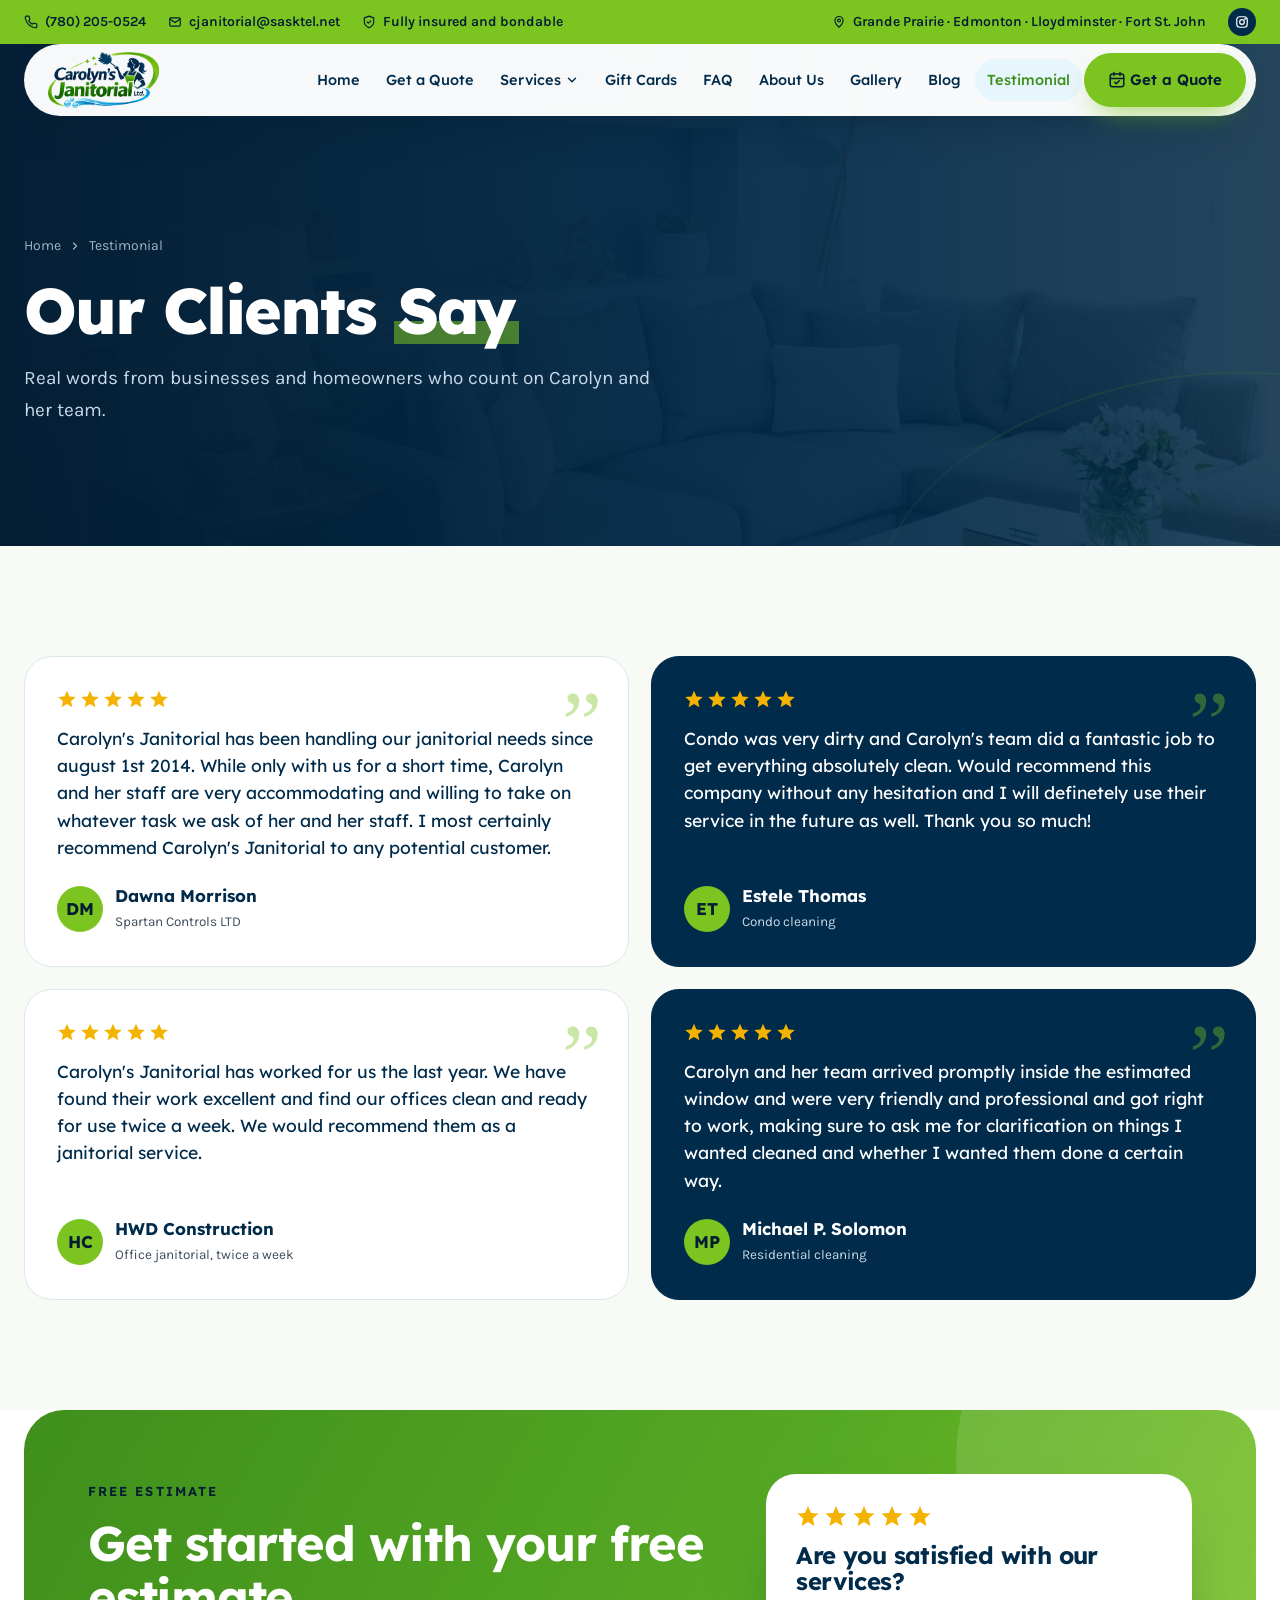
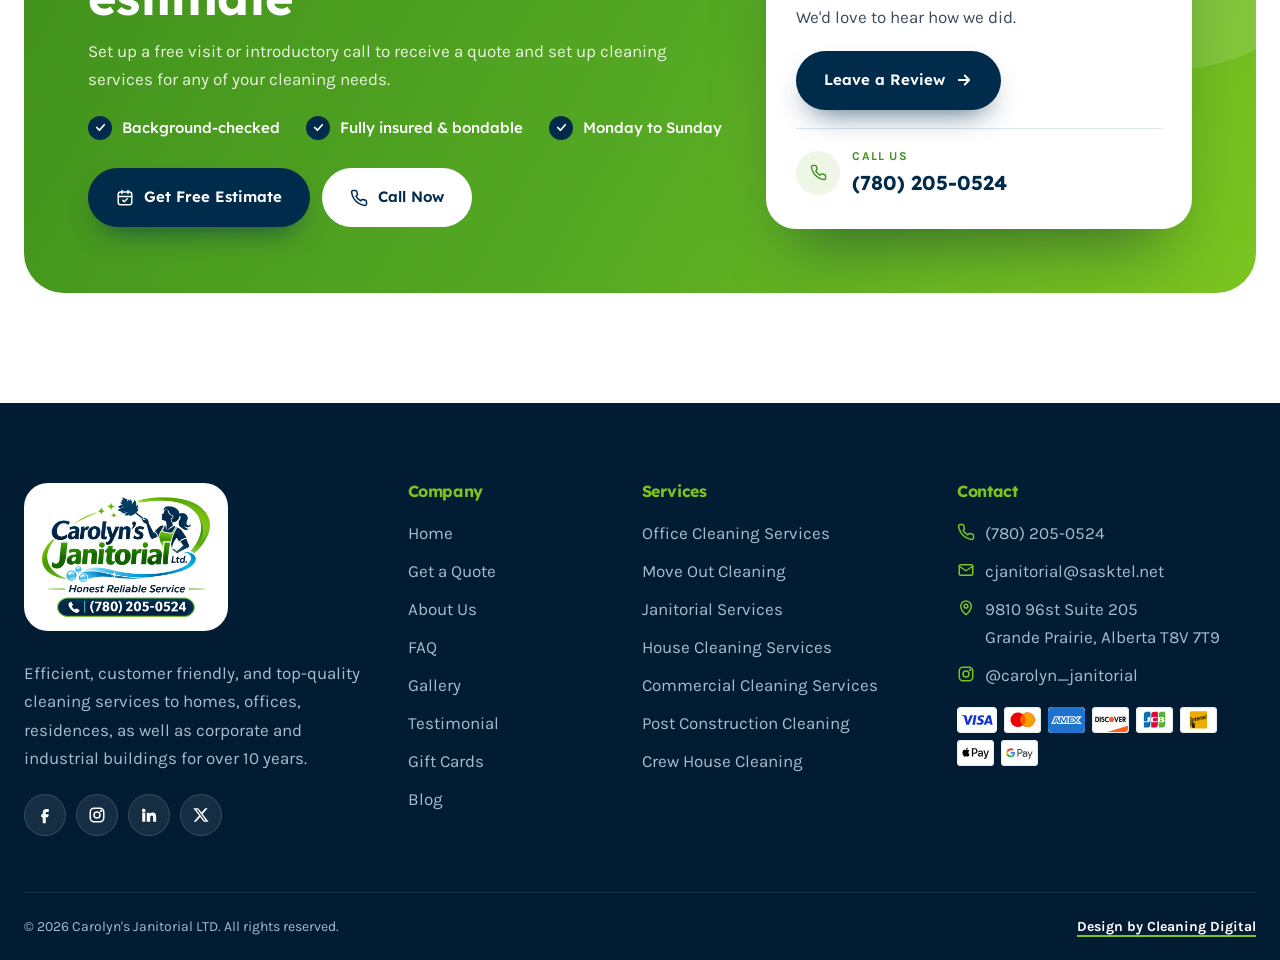
<file: testimonial.html>
<!doctype html>
<html lang="en">
<head>
<meta charset="utf-8">
<meta name="viewport" content="width=device-width, initial-scale=1">
<title>Testimonial | Carolyn's Janitorial</title>
<meta name="description" content="What clients say about Carolyn's Janitorial: Spartan Controls, HWD Construction and homeowners.">
<meta name="theme-color" content="#012b4b">
<meta property="og:title" content="Testimonial | Carolyn's Janitorial">
<meta property="og:description" content="What clients say about Carolyn's Janitorial: Spartan Controls, HWD Construction and homeowners.">
<meta property="og:image" content="images/logo.png">
<link rel="icon" href="images/logo-mark.png">
<link rel="preconnect" href="https://fonts.googleapis.com">
<link rel="preconnect" href="https://fonts.gstatic.com" crossorigin>
<link href="https://fonts.googleapis.com/css2?family=Lexend:wght@400;500;600;700;800&family=Karla:wght@400;500;600;700&display=swap" rel="stylesheet">
<link rel="stylesheet" href="assets/css/style.css">
<script type="application/ld+json">{"@context": "https://schema.org", "@type": "HouseCleaningService", "name": "Carolyn's Janitorial Ltd.", "telephone": "+1-780-205-0524", "email": "cjanitorial@sasktel.net", "url": "https://www.carolynjanitorial.ca/", "image": "images/logo.png", "slogan": "Honest Reliable Service", "foundingDate": "2012", "address": {"@type": "PostalAddress", "streetAddress": "9810 96 St, Suite 205", "addressLocality": "Grande Prairie", "addressRegion": "AB", "postalCode": "T8V 7T9", "addressCountry": "CA"}, "areaServed": ["Grande Prairie", "Edmonton", "Lloydminster", "Fort St. John"], "founder": {"@type": "Person", "name": "Carolyn"}, "sameAs": ["https://www.instagram.com/carolyn_janitorial/", "https://www.facebook.com/CarolynsJanitorialLtd", "https://www.instagram.com/carolynbrook7", "https://www.linkedin.com/in/carolyn-brook-8a7483102", "https://twitter.com/CarolynsJanito2"], "review": [{"@type": "Review", "author": {"@type": "Person", "name": "Dawna Morrison"}, "reviewBody": "Carolyn's Janitorial has been handling our janitorial needs since august 1st 2014. While only with us for a short time, Carolyn and her staff are very accommodating and willing to take on whatever task we ask of her and her staff. I most certainly recommend Carolyn's Janitorial to any potential customer.", "reviewRating": {"@type": "Rating", "ratingValue": 5}}, {"@type": "Review", "author": {"@type": "Person", "name": "Estele Thomas"}, "reviewBody": "Condo was very dirty and Carolyn's team did a fantastic job to get everything absolutely clean. Would recommend this company without any hesitation and I will definetely use their service in the future as well. Thank you so much!", "reviewRating": {"@type": "Rating", "ratingValue": 5}}, {"@type": "Review", "author": {"@type": "Person", "name": "HWD Construction"}, "reviewBody": "Carolyn's Janitorial has worked for us the last year. We have found their work excellent and find our offices clean and ready for use twice a week. We would recommend them as a janitorial service.", "reviewRating": {"@type": "Rating", "ratingValue": 5}}, {"@type": "Review", "author": {"@type": "Person", "name": "Michael P. Solomon"}, "reviewBody": "Carolyn and her team arrived promptly inside the estimated window and were very friendly and professional and got right to work, making sure to ask me for clarification on things I wanted cleaned and whether I wanted them done a certain way.", "reviewRating": {"@type": "Rating", "ratingValue": 5}}]}</script>
</head>
<body>
<svg width="0" height="0" style="position:absolute" aria-hidden="true"><defs>
<symbol id="i-phone" viewBox="0 0 24 24" fill="none" stroke="currentColor" stroke-width="2" stroke-linecap="round" stroke-linejoin="round"><path d="M22 16.9v3a2 2 0 01-2.2 2 19.8 19.8 0 01-8.6-3.1 19.5 19.5 0 01-6-6A19.8 19.8 0 012.1 4.2 2 2 0 014.1 2h3a2 2 0 012 1.7c.1.9.4 1.8.7 2.7a2 2 0 01-.5 2.1L8.1 9.8a16 16 0 006 6l1.3-1.3a2 2 0 012.1-.4c.9.3 1.8.6 2.7.7a2 2 0 011.7 2z"/></symbol>
<symbol id="i-mail" viewBox="0 0 24 24" fill="none" stroke="currentColor" stroke-width="2" stroke-linecap="round" stroke-linejoin="round"><rect x="3" y="5" width="18" height="14" rx="2"/><path d="M3 7l9 6 9-6"/></symbol>
<symbol id="i-pin" viewBox="0 0 24 24" fill="none" stroke="currentColor" stroke-width="2" stroke-linecap="round" stroke-linejoin="round"><path d="M12 21s7-6.2 7-11.5A7 7 0 005 9.5C5 14.8 12 21 12 21z"/><circle cx="12" cy="9.5" r="2.5"/></symbol>
<symbol id="i-shield" viewBox="0 0 24 24" fill="none" stroke="currentColor" stroke-width="2" stroke-linecap="round" stroke-linejoin="round"><path d="M12 22s8-4 8-10V5l-8-3-8 3v7c0 6 8 10 8 10z"/><path d="M9 12l2 2 4-4"/></symbol>
<symbol id="i-check" viewBox="0 0 24 24" fill="none" stroke="currentColor" stroke-width="3.2" stroke-linecap="round" stroke-linejoin="round"><path d="M5 12l5 5 9-10"/></symbol>
<symbol id="i-arrow" viewBox="0 0 24 24" fill="none" stroke="currentColor" stroke-width="2.4" stroke-linecap="round" stroke-linejoin="round"><path d="M5 12h14M13 6l6 6-6 6"/></symbol>
<symbol id="i-left" viewBox="0 0 24 24" fill="none" stroke="currentColor" stroke-width="2.4" stroke-linecap="round" stroke-linejoin="round"><path d="M19 12H5M11 6l-6 6 6 6"/></symbol>
<symbol id="i-down" viewBox="0 0 24 24" fill="none" stroke="currentColor" stroke-width="2.4" stroke-linecap="round" stroke-linejoin="round"><path d="M6 9l6 6 6-6"/></symbol>
<symbol id="i-right" viewBox="0 0 24 24" fill="none" stroke="currentColor" stroke-width="2.4" stroke-linecap="round" stroke-linejoin="round"><path d="M9 6l6 6-6 6"/></symbol>
<symbol id="i-x" viewBox="0 0 24 24" fill="none" stroke="currentColor" stroke-width="2.4" stroke-linecap="round"><path d="M6 6l12 12M18 6L6 18"/></symbol>
<symbol id="i-plus" viewBox="0 0 24 24" fill="none" stroke="currentColor" stroke-width="2.6" stroke-linecap="round"><path d="M12 5v14M5 12h14"/></symbol>
<symbol id="i-star" viewBox="0 0 24 24" fill="currentColor"><path d="M12 2l3 6.9 7.5.7-5.7 5 1.7 7.4L12 18.1 5.5 22l1.7-7.4-5.7-5 7.5-.7z"/></symbol>
<symbol id="i-spark" viewBox="0 0 24 24" fill="currentColor"><path d="M12 0c.6 6.5 5 11.4 12 12-7 .6-11.4 5.5-12 12-.6-6.5-5-11.4-12-12 7-.6 11.4-5.5 12-12z"/></symbol>
<symbol id="i-cal" viewBox="0 0 24 24" fill="none" stroke="currentColor" stroke-width="2" stroke-linecap="round" stroke-linejoin="round"><rect x="3" y="4" width="18" height="17" rx="3"/><path d="M8 2v4M16 2v4M3 10h18M9 15l2 2 4-4"/></symbol>
<symbol id="i-award" viewBox="0 0 24 24" fill="none" stroke="currentColor" stroke-width="2" stroke-linecap="round" stroke-linejoin="round"><circle cx="12" cy="9" r="6"/><path d="M8.5 14L7 22l5-3 5 3-1.5-8"/></symbol>
<symbol id="i-tag" viewBox="0 0 24 24" fill="none" stroke="currentColor" stroke-width="2" stroke-linecap="round" stroke-linejoin="round"><path d="M20.6 13.4l-7.2 7.2a2 2 0 01-2.8 0L2 12V2h10l8.6 8.6a2 2 0 010 2.8z"/><circle cx="7" cy="7" r="1.5"/></symbol>
<symbol id="i-screen" viewBox="0 0 24 24" fill="none" stroke="currentColor" stroke-width="2" stroke-linecap="round" stroke-linejoin="round"><rect x="2" y="4" width="20" height="13" rx="2"/><path d="M8 21h8M12 17v4M8 10l3 3 5-5"/></symbol>
<symbol id="i-office" viewBox="0 0 24 24" fill="none" stroke="currentColor" stroke-width="2" stroke-linecap="round" stroke-linejoin="round"><rect x="4" y="2" width="16" height="20" rx="2"/><path d="M9 22v-4h6v4M8 6h.01M12 6h.01M16 6h.01M8 10h.01M12 10h.01M16 10h.01M8 14h.01M12 14h.01M16 14h.01"/></symbol>
<symbol id="i-home" viewBox="0 0 24 24" fill="none" stroke="currentColor" stroke-width="2" stroke-linecap="round" stroke-linejoin="round"><path d="M3 10.5L12 3l9 7.5V20a1 1 0 01-1 1h-5v-6H9v6H4a1 1 0 01-1-1z"/></symbol>
<symbol id="i-bucket" viewBox="0 0 24 24" fill="none" stroke="currentColor" stroke-width="2" stroke-linecap="round" stroke-linejoin="round"><path d="M4 8h16l-2 13H6zM4 8a8 4 0 0116 0M14 3l4 5"/></symbol>
<symbol id="i-store" viewBox="0 0 24 24" fill="none" stroke="currentColor" stroke-width="2" stroke-linecap="round" stroke-linejoin="round"><path d="M3 9l1.5-5h15L21 9M3 9v11h18V9M3 9h18M9 20v-6h6v6"/></symbol>
<symbol id="i-hammer" viewBox="0 0 24 24" fill="none" stroke="currentColor" stroke-width="2" stroke-linecap="round" stroke-linejoin="round"><path d="M15 12l-8.5 8.5a2.1 2.1 0 01-3-3L12 9M17.6 15L22 10.6M20 8l-6-6-3 3 6 6"/></symbol>
<symbol id="i-truck" viewBox="0 0 24 24" fill="none" stroke="currentColor" stroke-width="2" stroke-linecap="round" stroke-linejoin="round"><path d="M1 4h14v12H1zM15 9h4l4 4v3h-8"/><circle cx="6" cy="18" r="2"/><circle cx="18" cy="18" r="2"/></symbol>
<symbol id="i-crew" viewBox="0 0 24 24" fill="none" stroke="currentColor" stroke-width="2" stroke-linecap="round" stroke-linejoin="round"><circle cx="9" cy="7" r="3.5"/><circle cx="17" cy="9" r="2.5"/><path d="M2 20a7 7 0 0114 0M15 20a5 5 0 017-4.6"/></symbol>
<symbol id="i-users" viewBox="0 0 24 24" fill="none" stroke="currentColor" stroke-width="2" stroke-linecap="round" stroke-linejoin="round"><circle cx="9" cy="8" r="4"/><path d="M2 21a7 7 0 0114 0M16 11l2 2 4-4"/></symbol>
<symbol id="i-heart" viewBox="0 0 24 24" fill="none" stroke="currentColor" stroke-width="2" stroke-linecap="round" stroke-linejoin="round"><path d="M20.8 4.6a5.5 5.5 0 00-7.8 0L12 5.7l-1-1.1a5.5 5.5 0 00-7.8 7.8L12 21l8.8-8.6a5.5 5.5 0 000-7.8z"/></symbol>
<symbol id="i-trend" viewBox="0 0 24 24" fill="none" stroke="currentColor" stroke-width="2" stroke-linecap="round" stroke-linejoin="round"><path d="M3 17l6-6 4 4 8-8M15 7h6v6"/></symbol>
<symbol id="i-leaf" viewBox="0 0 24 24" fill="none" stroke="currentColor" stroke-width="2" stroke-linecap="round" stroke-linejoin="round"><path d="M11 20A7 7 0 014 13c0-6 7-10 16-10 0 9-4 16-10 16zM4 21c3-5 6-8 10-10"/></symbol>
<symbol id="i-ig" viewBox="0 0 24 24" fill="none" stroke="currentColor" stroke-width="2" stroke-linecap="round" stroke-linejoin="round"><rect x="3" y="3" width="18" height="18" rx="5"/><circle cx="12" cy="12" r="4"/><circle cx="17.5" cy="6.5" r=".6" fill="currentColor"/></symbol>
<symbol id="i-gift" viewBox="0 0 24 24" fill="none" stroke="currentColor" stroke-width="2" stroke-linecap="round" stroke-linejoin="round"><rect x="3" y="8" width="18" height="13" rx="1"/><path d="M12 8v13M3 12h18M12 8S10 3 7.5 3a2.5 2.5 0 000 5M12 8s2-5 4.5-5a2.5 2.5 0 010 5"/></symbol>
<symbol id="i-fb" viewBox="0 0 24 24" fill="currentColor"><path d="M14 8h3V4h-3a5 5 0 00-5 5v2H7v4h2v8h4v-8h3l1-4h-4V9a1 1 0 011-1z"/></symbol>
<symbol id="i-li" viewBox="0 0 24 24" fill="currentColor"><path d="M4.98 3.5a2.5 2.5 0 11-.01 5 2.5 2.5 0 01.01-5zM3 9h4v12H3zM9 9h3.8v1.7h.1c.5-1 1.8-2 3.8-2 4 0 4.8 2.7 4.8 6.1V21h-4v-5.4c0-1.3 0-3-1.8-3s-2.1 1.4-2.1 2.9V21H9z"/></symbol>
<symbol id="i-xx" viewBox="0 0 24 24" fill="currentColor"><path d="M17.8 3h3.1l-6.8 7.8 8 10.2h-6.3l-4.9-6.4L5.3 21H2.2l7.3-8.3L1.8 3h6.4l4.4 5.8zm-1.1 16.2h1.7L7.4 4.7H5.6z"/></symbol>
</defs></svg>
<div class="util"><div class="wrap">
  <span><a href="tel:+17802050524"><svg class="ic"><use href="#i-phone"/></svg>(780) 205-0524</a><a href="mailto:cjanitorial@sasktel.net"><svg class="ic"><use href="#i-mail"/></svg>cjanitorial@sasktel.net</a><em class="hide"><svg class="ic"><use href="#i-shield"/></svg>Fully insured and bondable</em></span>
  <span><em class="hide"><svg class="ic"><use href="#i-pin"/></svg>Grande Prairie · Edmonton · Lloydminster · Fort St. John</em><a class="ig" href="https://www.instagram.com/carolyn_janitorial/" target="_blank" rel="noopener" aria-label="Instagram"><svg class="ic"><use href="#i-ig"/></svg></a></span>
</div></div>
<header class="hdr" id="hdr"><div class="wrap"><div class="bar">
  <a class="logo" href="index.html" aria-label="Carolyn's Janitorial Ltd. home"><img src="images/logo-mark.png" alt="Carolyn's Janitorial Ltd." width="1265" height="641"></a>
  <button class="burger" aria-label="Menu" aria-expanded="false"><i></i><i></i><i></i></button>
  <nav class="menu" aria-label="Main">
    <a href="index.html">Home</a><a href="get-a-quote.html">Get a Quote</a><div class="dd"><a href="services.html" aria-haspopup="true">Services <svg class="ic"><use href="#i-down"/></svg></a><div class="sub"><div><a href="office-cleaning.html"><i><svg class="ic"><use href="#i-office"/></svg></i>Office Cleaning Services</a><a href="move-out-cleaning.html"><i><svg class="ic"><use href="#i-truck"/></svg></i>Move Out Cleaning</a><a href="janitorial-services.html"><i><svg class="ic"><use href="#i-bucket"/></svg></i>Janitorial Services</a><a href="house-cleaning.html"><i><svg class="ic"><use href="#i-home"/></svg></i>House Cleaning Services</a><a href="commercial-cleaning.html"><i><svg class="ic"><use href="#i-store"/></svg></i>Commercial Cleaning Services</a><a href="post-construction-cleaning.html"><i><svg class="ic"><use href="#i-hammer"/></svg></i>Post Construction Cleaning</a><a href="crew-house-cleaning.html"><i><svg class="ic"><use href="#i-crew"/></svg></i>Crew House Cleaning</a></div></div></div><a href="https://www.carolynjanitorial.ca/s/gift-cards" target="_blank" rel="noopener">Gift Cards</a><a href="faq.html">FAQ</a><a href="about.html">About Us</a><a href="gallery.html">Gallery</a><a href="https://www.carolynjanitorial.ca/s/stories" target="_blank" rel="noopener">Blog</a><a href="testimonial.html" class="on">Testimonial</a>
    <a class="cta btn b-lime" href="get-a-quote.html"><svg class="ic"><use href="#i-cal"/></svg>Get a Quote</a>
  </nav>
  <a class="callpill" href="tel:+17802050524"><i><svg class="ic"><use href="#i-phone"/></svg></i><span><small>CALL NOW</small><b>(780) 205-0524</b></span></a>
</div></div></header>
<main id="top">
<section class="phero"><img src="images/gallery-04.jpg" alt="">
  <div class="wrap"><nav class="crumb" aria-label="Breadcrumb"><a href="index.html">Home</a><svg class="ic"><use href="#i-right"/></svg><span>Testimonial</span></nav><h1>Our Clients <span class="hl">Say</span></h1><p>Real words from businesses and homeowners who count on Carolyn and her team.</p></div>
</section>
<section class="sec reviews"><div class="wrap"><div class="rgrid"><figure class="rcard rv"><span class="q" aria-hidden="true">&rdquo;</span><div class="stars" aria-label="5 stars"><svg class="ic"><use href="#i-star"/></svg><svg class="ic"><use href="#i-star"/></svg><svg class="ic"><use href="#i-star"/></svg><svg class="ic"><use href="#i-star"/></svg><svg class="ic"><use href="#i-star"/></svg></div><blockquote>Carolyn's Janitorial has been handling our janitorial needs since august 1st 2014. While only with us for a short time, Carolyn and her staff are very accommodating and willing to take on whatever task we ask of her and her staff. I most certainly recommend Carolyn's Janitorial to any potential customer.</blockquote>
  <figcaption class="who"><span class="av">DM</span><span><b>Dawna Morrison</b><small>Spartan Controls LTD</small></span></figcaption></figure><figure class="rcard rv"><span class="q" aria-hidden="true">&rdquo;</span><div class="stars" aria-label="5 stars"><svg class="ic"><use href="#i-star"/></svg><svg class="ic"><use href="#i-star"/></svg><svg class="ic"><use href="#i-star"/></svg><svg class="ic"><use href="#i-star"/></svg><svg class="ic"><use href="#i-star"/></svg></div><blockquote>Condo was very dirty and Carolyn's team did a fantastic job to get everything absolutely clean. Would recommend this company without any hesitation and I will definetely use their service in the future as well. Thank you so much!</blockquote>
  <figcaption class="who"><span class="av">ET</span><span><b>Estele Thomas</b><small>Condo cleaning</small></span></figcaption></figure><figure class="rcard rv"><span class="q" aria-hidden="true">&rdquo;</span><div class="stars" aria-label="5 stars"><svg class="ic"><use href="#i-star"/></svg><svg class="ic"><use href="#i-star"/></svg><svg class="ic"><use href="#i-star"/></svg><svg class="ic"><use href="#i-star"/></svg><svg class="ic"><use href="#i-star"/></svg></div><blockquote>Carolyn's Janitorial has worked for us the last year. We have found their work excellent and find our offices clean and ready for use twice a week. We would recommend them as a janitorial service.</blockquote>
  <figcaption class="who"><span class="av">HC</span><span><b>HWD Construction</b><small>Office janitorial, twice a week</small></span></figcaption></figure><figure class="rcard rv"><span class="q" aria-hidden="true">&rdquo;</span><div class="stars" aria-label="5 stars"><svg class="ic"><use href="#i-star"/></svg><svg class="ic"><use href="#i-star"/></svg><svg class="ic"><use href="#i-star"/></svg><svg class="ic"><use href="#i-star"/></svg><svg class="ic"><use href="#i-star"/></svg></div><blockquote>Carolyn and her team arrived promptly inside the estimated window and were very friendly and professional and got right to work, making sure to ask me for clarification on things I wanted cleaned and whether I wanted them done a certain way.</blockquote>
  <figcaption class="who"><span class="av">MP</span><span><b>Michael P. Solomon</b><small>Residential cleaning</small></span></figcaption></figure></div></div></section>
<section class="ctab"><div class="wrap"><div class="card rv">
  <div><span class="eyebrow">Free estimate</span><h2>Get started with your free estimate</h2>
    <p>Set up a free visit or introductory call to receive a quote and set up cleaning services for any of your cleaning needs.</p>
    <div class="chk"><span><i><svg class="ic"><use href="#i-check"/></svg></i>Background-checked</span><span><i><svg class="ic"><use href="#i-check"/></svg></i>Fully insured &amp; bondable</span><span><i><svg class="ic"><use href="#i-check"/></svg></i>Monday to Sunday</span></div>
    <div class="btns"><a class="btn b-navy" href="get-a-quote.html"><svg class="ic"><use href="#i-cal"/></svg>Get Free Estimate</a><a class="btn b-white" href="tel:+17802050524"><svg class="ic"><use href="#i-phone"/></svg>Call Now</a></div></div>
  <div class="rev"><div class="stars" aria-label="5 stars"><svg class="ic"><use href="#i-star"/></svg><svg class="ic"><use href="#i-star"/></svg><svg class="ic"><use href="#i-star"/></svg><svg class="ic"><use href="#i-star"/></svg><svg class="ic"><use href="#i-star"/></svg></div><h3>Are you satisfied with our services?</h3><p>We'd love to hear how we did.</p>
    <a class="btn b-navy" href="https://g.page/r/CfBAUPIJvcGkEBM/review" target="_blank" rel="noopener">Leave a Review<svg class="ic"><use href="#i-arrow"/></svg></a>
    <a class="call" href="tel:+17802050524"><i><svg class="ic"><use href="#i-phone"/></svg></i><span><small>Call us</small><b>(780) 205-0524</b></span></a></div>
</div></div></section>
</main>
<footer>
  <div class="wrap ft">
    <div>
      <span class="lg"><img src="images/logo.png" alt="Carolyn's Janitorial Ltd. Honest Reliable Service (780) 205-0524" width="1268" height="905"></span>
      <p>Efficient, customer friendly, and top-quality cleaning services to homes, offices, residences, as well as corporate and industrial buildings for over 10 years.</p>
      <div class="soc" aria-label="Social media">
        <a href="https://www.facebook.com/CarolynsJanitorialLtd" target="_blank" rel="noopener" aria-label="Facebook"><svg class="ic"><use href="#i-fb"/></svg></a>
        <a href="https://www.instagram.com/carolynbrook7" target="_blank" rel="noopener" aria-label="Instagram"><svg class="ic"><use href="#i-ig"/></svg></a>
        <a href="https://www.linkedin.com/in/carolyn-brook-8a7483102" target="_blank" rel="noopener" aria-label="LinkedIn"><svg class="ic"><use href="#i-li"/></svg></a>
        <a href="https://twitter.com/CarolynsJanito2" target="_blank" rel="noopener" aria-label="X (Twitter)"><svg class="ic"><use href="#i-xx"/></svg></a>
      </div>
    </div>
    <div>
      <h4>Company</h4>
      <ul><li><a href="index.html">Home</a></li><li><a href="get-a-quote.html">Get a Quote</a></li><li><a href="about.html">About Us</a></li><li><a href="faq.html">FAQ</a></li><li><a href="gallery.html">Gallery</a></li><li><a href="testimonial.html">Testimonial</a></li><li><a href="https://www.carolynjanitorial.ca/s/gift-cards" target="_blank" rel="noopener">Gift Cards</a></li><li><a href="https://www.carolynjanitorial.ca/s/stories" target="_blank" rel="noopener">Blog</a></li></ul>
    </div>
    <div><h4>Services</h4><ul><li><a href="office-cleaning.html">Office Cleaning Services</a></li><li><a href="move-out-cleaning.html">Move Out Cleaning</a></li><li><a href="janitorial-services.html">Janitorial Services</a></li><li><a href="house-cleaning.html">House Cleaning Services</a></li><li><a href="commercial-cleaning.html">Commercial Cleaning Services</a></li><li><a href="post-construction-cleaning.html">Post Construction Cleaning</a></li><li><a href="crew-house-cleaning.html">Crew House Cleaning</a></li></ul></div>
    <div>
      <h4>Contact</h4>
      <ul class="ct">
        <li><svg class="ic"><use href="#i-phone"/></svg><a href="tel:+17802050524">(780) 205-0524</a></li>
        <li><svg class="ic"><use href="#i-mail"/></svg><a href="mailto:cjanitorial@sasktel.net">cjanitorial@sasktel.net</a></li>
        <li><svg class="ic"><use href="#i-pin"/></svg><span>9810 96st Suite 205<br>Grande Prairie, Alberta T8V 7T9</span></li>
        <li><svg class="ic"><use href="#i-ig"/></svg><a href="https://www.instagram.com/carolyn_janitorial/" target="_blank" rel="noopener">@carolyn_janitorial</a></li>
      </ul>
      <div class="pay" aria-label="Accepted payments">
        <img src="images/pay-visa.svg" alt="Visa"><img src="images/pay-mastercard.svg" alt="Mastercard"><img src="images/pay-americanexpress.svg" alt="American Express"><img src="images/pay-discover.svg" alt="Discover"><img src="images/pay-jcb.svg" alt="JCB"><img src="images/pay-interac.svg" alt="Interac"><img src="images/pay-applepay.svg" alt="Apple Pay"><img src="images/pay-googlepay.svg" alt="Google Pay">
      </div>
    </div>
  </div>
  <div class="wrap fb">
    <span>&copy; 2026 Carolyn's Janitorial LTD. All rights reserved.</span>
    <span><a href="https://cleaningdigital.ca/" target="_blank" rel="noopener">Design by Cleaning Digital</a></span>
  </div>
</footer>
<a class="fab" href="tel:+17802050524" aria-label="Call (780) 205-0524"><svg class="ic"><use href="#i-phone"/></svg></a>
<script src="assets/js/main.js"></script>
</body>
</html>
</file>
<file: assets/css/style.css>
:root{
  --navy:#012b4b; --navy2:#021d33; --green:#3f8f1c; --lime:#7cc420; --aqua:#2fa8de; --sky:#e7f5fc; --mint:#eef7e6; --cream:#f7faf5;
  --text:#3d4b5c; --muted:#6a7889; --line:#dde7ee;
  --h:'Lexend',system-ui,sans-serif; --b:'Karla',system-ui,sans-serif;
}
*{box-sizing:border-box;margin:0;padding:0}
html{scroll-behavior:smooth;overflow-x:clip}
body{font-family:var(--b);font-size:17px;color:var(--text);background:#fff;line-height:1.65;-webkit-font-smoothing:antialiased;overflow-x:clip}
img{display:block;max-width:100%}
a{color:inherit;text-decoration:none}
h1,h2,h3,h4{font-family:var(--h);color:var(--navy);line-height:1.1;letter-spacing:-.025em;font-weight:700}
.wrap{width:min(1240px,100% - 48px);margin-inline:auto}
.ic{width:1em;height:1em;flex:none}
.eyebrow{display:inline-block;font-family:var(--h);font-weight:600;font-size:13px;letter-spacing:.16em;text-transform:uppercase;color:var(--green)}
.hl{background:linear-gradient(transparent 64%,rgba(124,196,32,.55) 64% 92%,transparent 92%);-webkit-box-decoration-break:clone;box-decoration-break:clone;padding:0 .06em}
.sec{padding:110px 0}
.sec-h{font-size:clamp(34px,4.2vw,54px);margin:14px 0 16px}
.center{text-align:center;max-width:720px;margin:0 auto 56px}
.btn{display:inline-flex;align-items:center;gap:10px;font-family:var(--h);font-weight:600;font-size:15px;padding:15px 26px;border-radius:999px;transition:.25s;border:2px solid transparent;cursor:pointer;white-space:nowrap}
.btn .ic{font-size:18px}
.b-lime{background:var(--lime);color:var(--navy2);box-shadow:0 14px 30px -14px rgba(124,196,32,.9)}.b-lime:hover{background:#8fd62f;transform:translateY(-2px)}
.b-navy{background:var(--navy);color:#fff;box-shadow:0 14px 30px -14px rgba(1,43,75,.8)}.b-navy:hover{background:var(--navy2);transform:translateY(-2px)}
.b-out{border-color:var(--navy);color:var(--navy)}.b-out:hover{background:var(--navy);color:#fff}
.b-glass{border-color:rgba(255,255,255,.55);color:#fff}.b-glass:hover{background:#fff;color:var(--navy)}
.b-white{background:#fff;color:var(--navy)}.b-white:hover{transform:translateY(-2px)}
.btns{display:flex;gap:12px;flex-wrap:wrap}
.chk{display:flex;flex-wrap:wrap;gap:12px 26px}
.chk span{display:inline-flex;align-items:center;gap:10px;font-family:var(--h);font-weight:500;font-size:15px}
.chk i{width:24px;height:24px;border-radius:50%;background:var(--lime);color:var(--navy2);display:grid;place-items:center}
.chk i .ic{font-size:13px}

/* utility + header */
.util{background:var(--lime);color:var(--navy2);font-size:14px;font-weight:600}
.util .wrap{display:flex;justify-content:space-between;align-items:center;gap:18px;padding:8px 0;flex-wrap:wrap}
.util span{display:inline-flex;align-items:center;gap:22px;flex-wrap:wrap}
.util a,.util em{display:inline-flex;align-items:center;gap:7px;font-style:normal}
.util .ig{width:28px;height:28px;border-radius:50%;background:var(--navy);color:#fff;justify-content:center}
.hdr{position:absolute;left:0;right:0;top:44px;z-index:50}
.hdr.fix{position:fixed;top:10px;animation:drop .4s}
@keyframes drop{from{transform:translateY(-30px);opacity:0}}
.hdr .bar{display:flex;align-items:center;gap:18px;background:rgba(255,255,255,.97);border-radius:999px;padding:8px 10px 8px 24px;box-shadow:0 20px 40px -20px rgba(2,29,51,.55)}
.logo img{height:56px;width:auto}
nav.menu{display:flex;align-items:center;gap:2px;margin-left:auto;font-family:var(--h);font-weight:500;font-size:14.5px;color:var(--navy)}
nav.menu>a,nav.menu .dd>a{white-space:nowrap;padding:9px 12px;border-radius:999px;transition:.2s;display:inline-flex;align-items:center;gap:4px}
nav.menu>a:hover,nav.menu .dd:hover>a,nav.menu a.on{background:var(--sky)}
nav.menu a.on{color:var(--green)}
.dd{position:relative}
.dd>a .ic{font-size:14px;transition:.25s}
.dd:hover>a .ic{transform:rotate(180deg)}
.sub{position:absolute;top:100%;left:-10px;padding-top:14px;opacity:0;visibility:hidden;transform:translateY(8px);transition:.25s}
.dd:hover .sub,.dd:focus-within .sub{opacity:1;visibility:visible;transform:none}
.sub div{background:#fff;border-radius:22px;padding:10px;width:300px;box-shadow:0 30px 60px -20px rgba(2,29,51,.4);border:1px solid var(--line)}
.sub a{display:flex;align-items:center;gap:12px;padding:10px 12px;border-radius:14px;font-size:14.5px;transition:.2s}
.sub a:hover{background:var(--mint)}
.sub a i{width:34px;height:34px;border-radius:10px;background:var(--sky);color:var(--navy);display:grid;place-items:center}
.sub a i .ic{font-size:17px}
.sub a:hover i{background:var(--lime);color:var(--navy2)}
.callpill{display:flex;align-items:center;gap:10px;padding:0 4px 0 14px;border-left:1px solid var(--line)}
.callpill i{width:38px;height:38px;border-radius:50%;background:var(--mint);color:var(--green);display:grid;place-items:center}
.callpill small{display:block;font-size:11px;font-weight:700;letter-spacing:.12em;color:var(--green);line-height:1.2}
.callpill b{font-family:var(--h);font-size:15px;color:var(--navy);line-height:1.2;white-space:nowrap}
.hdr .cta{padding:13px 22px}
.burger{display:none;margin-left:auto;background:var(--sky);border:0;width:48px;height:48px;border-radius:50%;cursor:pointer}
.burger i{display:block;height:2px;background:var(--navy);margin:5px 14px;transition:.3s}

/* hero (home) */
.hero{position:relative;color:#d8e6f1;padding:200px 0 120px;overflow:hidden;background:var(--navy2)}
.hero>img{position:absolute;z-index:0;inset:0;width:100%;height:100%;object-fit:cover;object-position:50% 60%}
.hero::before{content:"";position:absolute;inset:0;z-index:1;background:linear-gradient(100deg,rgba(2,29,51,.97) 0%,rgba(1,43,75,.9) 45%,rgba(1,43,75,.5) 78%,rgba(1,43,75,.3) 100%)}
.hero .wrap{position:relative;display:grid;grid-template-columns:1.15fr .85fr;gap:50px;align-items:center;z-index:3}
.hero .eyebrow{color:var(--lime)}
.hero h1{color:#fff;font-size:clamp(44px,5.6vw,80px);font-weight:800;line-height:1.02;letter-spacing:-.04em;margin:18px 0 24px}
.hero h1 span{display:inline-block;opacity:0;transform:translateY(30px);animation:up .8s cubic-bezier(.2,.8,.2,1) forwards}
.hero h1 span:nth-child(2){animation-delay:.12s}.hero h1 span:nth-child(3){animation-delay:.24s;color:var(--lime)}
@keyframes up{to{opacity:1;transform:none}}
.hero .lead{font-size:19px;max-width:540px}
.hero .btns{margin:34px 0 30px}
.hero .chk{color:#fff}
.hcard{position:relative;justify-self:end;width:min(430px,100%)}
.hcard .ph{border-radius:36px;overflow:hidden;aspect-ratio:4/5;border:6px solid rgba(255,255,255,.14);box-shadow:0 40px 70px -30px rgba(0,0,0,.7)}
.hcard .ph img{width:100%;height:100%;object-fit:cover;object-position:60% 30%}
.float{position:absolute;background:#fff;border-radius:20px;padding:12px 18px 12px 12px;display:flex;align-items:center;gap:12px;box-shadow:0 24px 44px -18px rgba(0,0,0,.55);animation:bob 6s ease-in-out infinite}
@keyframes bob{50%{transform:translateY(-10px)}}
.float i{width:44px;height:44px;border-radius:14px;display:grid;place-items:center;color:#fff;background:var(--green)}
.float i .ic{font-size:22px}
.float b{display:block;font-family:var(--h);color:var(--navy);font-size:15px;line-height:1.2}
.float small{color:var(--muted);font-size:13px}
.f1{left:-60px;top:46px}
.f2{right:-24px;bottom:70px;animation-delay:2s}.f2 i{background:var(--aqua)}
.yrs{position:absolute;left:-40px;bottom:-30px;width:130px;height:130px;border-radius:50%;background:var(--lime);color:var(--navy2);display:grid;place-items:center;text-align:center;box-shadow:0 0 0 8px rgba(124,196,32,.25)}
.yrs strong{font-family:var(--h);font-size:44px;font-weight:800;line-height:.9;display:block}
.yrs span{font-family:var(--h);font-weight:700;font-size:11px;letter-spacing:.12em;text-transform:uppercase}
.bubble{position:absolute;z-index:2;border-radius:50%;background:radial-gradient(circle at 32% 28%,rgba(255,255,255,.75),rgba(47,168,222,.15) 60%);border:1px solid rgba(255,255,255,.5);animation:rise linear infinite;bottom:-80px;pointer-events:none}
@keyframes rise{to{transform:translateY(-1000px)}}

/* inner page hero */
.phero{position:relative;background:var(--navy2);color:#c9d9e8;padding:190px 0 90px;overflow:hidden}
.phero>img{position:absolute;z-index:0;inset:0;width:100%;height:100%;object-fit:cover;opacity:.32}
.phero::before{content:"";position:absolute;inset:0;z-index:1;background:linear-gradient(90deg,rgba(2,29,51,.97) 0%,rgba(1,43,75,.82) 60%,rgba(1,43,75,.55) 100%)}
.phero::after{content:"";position:absolute;width:560px;height:300px;border-radius:50%;border:2px solid rgba(124,196,32,.3);right:-160px;bottom:-140px;transform:rotate(-14deg)}
.phero .wrap{position:relative;z-index:3}
.crumb{display:flex;gap:8px;align-items:center;font-size:14px;margin-bottom:18px;color:#9fb6cc}
.crumb a:hover{color:#fff}
.crumb .ic{font-size:12px}
.phero h1{color:#fff;font-size:clamp(40px,5vw,68px);font-weight:800;letter-spacing:-.035em;max-width:820px}
.phero p{font-size:19px;max-width:640px;margin:18px 0 30px}

/* trust */
.trust{background:var(--navy);color:#b9cce0}
.trust .wrap{display:grid;grid-template-columns:repeat(4,1fr)}
.trust div{display:flex;align-items:center;gap:14px;padding:26px 18px}
.trust div+div{border-left:1px solid rgba(255,255,255,.1)}
.trust i{width:46px;height:46px;border-radius:14px;background:rgba(255,255,255,.08);color:var(--lime);display:grid;place-items:center}
.trust i .ic{font-size:22px}
.trust b{display:block;font-family:var(--h);color:#fff;font-size:16px;line-height:1.25}
.trust small{font-size:14px}

/* about (home + page) */
.about .wrap{display:grid;grid-template-columns:.95fr 1.05fr;gap:80px;align-items:center}
.apic{position:relative;padding:0 0 40px 40px}
.apic .main{border-radius:36px;overflow:hidden;aspect-ratio:4/4.6;box-shadow:0 40px 60px -40px rgba(2,29,51,.6)}
.apic .main img{width:100%;height:100%;object-fit:cover;object-position:50% 25%}
.apic .ring{position:absolute;left:0;bottom:0;width:180px;height:180px;border-radius:50%;background:var(--navy);color:#fff;display:grid;place-items:center;text-align:center;border:8px solid #fff;box-shadow:0 24px 40px -20px rgba(2,29,51,.6)}
.apic .ring strong{font-family:var(--h);font-size:52px;color:var(--lime);line-height:.9;display:block}
.apic .ring span{font-size:13px;font-family:var(--h);font-weight:600;letter-spacing:.06em}
.apic .tagc{position:absolute;right:-20px;top:40px;background:#fff;border-radius:18px;padding:14px 18px;box-shadow:0 24px 40px -20px rgba(2,29,51,.5)}
.apic .tagc b{display:block;font-family:var(--h);color:var(--navy);font-size:17px}
.apic .tagc small{color:var(--green);font-weight:700;font-size:12px;letter-spacing:.1em;text-transform:uppercase}
.timeline{display:grid;grid-template-columns:repeat(3,1fr);gap:14px;margin:30px 0 34px}
.timeline div{background:var(--cream);border:1px solid var(--line);border-radius:20px;padding:18px}
.timeline b{font-family:var(--h);font-size:28px;color:var(--green);display:block;line-height:1.1}
.timeline span{font-size:14.5px}
.about p+p{margin-top:14px}
.quote{border-left:4px solid var(--lime);background:var(--sky);border-radius:0 20px 20px 0;padding:20px 24px;margin:26px 0;font-family:var(--h);font-size:18px;color:var(--navy);line-height:1.45}

/* services grid */
.services{background:var(--cream)}
.svhead{display:flex;justify-content:space-between;align-items:end;gap:30px;flex-wrap:wrap;margin-bottom:48px}
.svhead p{max-width:440px}
.svgrid{display:grid;grid-template-columns:repeat(4,1fr);grid-auto-rows:340px;gap:20px}
.svc{position:relative;border-radius:30px;overflow:hidden;color:#e3edf5;display:flex;flex-direction:column;justify-content:flex-end;padding:26px;isolation:isolate;box-shadow:0 30px 50px -36px rgba(2,29,51,.7)}
.svc.big{grid-column:span 2}
.svc>img{position:absolute;inset:0;width:100%;height:100%;object-fit:cover;z-index:-2;transition:transform .9s}
.svc::before{content:"";position:absolute;inset:0;z-index:-1;background:linear-gradient(180deg,rgba(1,43,75,0) 20%,rgba(2,29,51,.93) 100%);transition:.4s}
.svc:hover>img{transform:scale(1.07)}
.svc:hover::before{background:linear-gradient(180deg,rgba(1,43,75,.3) 0%,rgba(2,29,51,.96) 100%)}
.svc .chip{position:absolute;top:18px;left:18px;background:var(--lime);color:var(--navy2);font-family:var(--h);font-weight:600;font-size:12.5px;padding:6px 14px;border-radius:999px}
.svc .bdg{position:absolute;top:16px;right:16px;width:42px;height:42px;border-radius:50%;background:#fff;color:var(--navy);display:grid;place-items:center}
.svc .bdg .ic{font-size:19px}
.svc h3{color:#fff;font-size:23px;margin-bottom:6px}
.svc p{font-size:15px;max-height:0;overflow:hidden;opacity:0;transition:max-height .5s,opacity .4s}
.svc.big p,.svc:hover p,.svc:focus-within p{max-height:120px;opacity:1}
.svc .go{display:inline-flex;align-items:center;gap:8px;margin-top:14px;font-family:var(--h);font-weight:600;font-size:14px;color:var(--lime)}
.svc .go .ic{transition:.3s}.svc:hover .go .ic{transform:translateX(5px)}
.svtile{border-radius:30px;background:var(--green);color:#eaf6dd;padding:30px;display:flex;flex-direction:column;justify-content:space-between;position:relative;overflow:hidden}
.svtile::after{content:"";position:absolute;width:260px;height:260px;border-radius:50%;right:-90px;top:-90px;background:rgba(255,255,255,.1)}
.svtile .eyebrow{color:#d6f2b4}
.svtile h3{color:#fff;font-size:25px;margin:10px 0}
.svtile .btns{position:relative;z-index:1}
.svtile .btn{padding:12px 20px;font-size:14px}

/* why */
.why{background:linear-gradient(180deg,#fff 0,var(--sky) 100%)}
.why .wrap{display:grid;grid-template-columns:1fr 1.05fr;gap:80px;align-items:center}
.wpics{position:relative;height:580px}
.wpics .a{position:absolute;left:0;top:0;width:76%;height:82%;border-radius:36px 36px 120px 36px;overflow:hidden;box-shadow:0 40px 60px -40px rgba(2,29,51,.6)}
.wpics .b{position:absolute;right:0;bottom:0;width:50%;height:50%;border-radius:36px;overflow:hidden;border:8px solid #fff;box-shadow:0 30px 50px -30px rgba(2,29,51,.6)}
.wpics img{width:100%;height:100%;object-fit:cover}
.wpics .badge{position:absolute;left:24px;bottom:36px;background:var(--navy);color:#b9cce0;border-radius:22px;padding:18px 22px;box-shadow:0 24px 40px -20px rgba(2,29,51,.7)}
.wpics .badge strong{font-family:var(--h);font-size:40px;color:var(--lime);line-height:1;display:block}
.wpics .badge span{font-size:14px}
.wlist{margin:30px 0 34px;border-top:1px solid var(--line)}
.wlist>div{display:grid;grid-template-columns:52px 1fr;gap:18px;padding:22px 0;border-bottom:1px solid var(--line)}
.wlist i{width:52px;height:52px;border-radius:16px;background:#fff;color:var(--green);display:grid;place-items:center;box-shadow:0 10px 24px -14px rgba(2,29,51,.4);transition:.3s}
.wlist>div:hover i{background:var(--green);color:#fff}
.wlist i .ic{font-size:24px}
.wlist h3{font-size:20px;margin-bottom:4px}
.wlist p{font-size:15.5px}

/* process */
.how{background:var(--navy);color:#b9cce0;position:relative;overflow:hidden}
.how::before{content:"";position:absolute;width:1000px;height:440px;border-radius:50%;border:2px solid rgba(47,168,222,.18);left:50%;top:-300px;transform:translateX(-50%) rotate(-6deg)}
.how .wrap{position:relative}
.how .sec-h{color:#fff}
.how .eyebrow{color:var(--lime)}
.steps{display:grid;grid-template-columns:repeat(3,1fr);gap:26px;position:relative;margin-top:20px}
.steps::before{content:"";position:absolute;left:16%;right:16%;top:0;border-top:2px dashed rgba(124,196,32,.5)}
.step{background:rgba(255,255,255,.05);border:1px solid rgba(255,255,255,.1);border-radius:28px;padding:56px 30px 34px;text-align:center;position:relative;transition:.35s}
.step:hover{background:rgba(255,255,255,.09);transform:translateY(-6px)}
.step .n{position:absolute;top:-26px;left:50%;transform:translateX(-50%);width:52px;height:52px;border-radius:50%;background:var(--lime);color:var(--navy2);font-family:var(--h);font-weight:800;font-size:22px;display:grid;place-items:center;box-shadow:0 0 0 8px var(--navy)}
.step .si{width:62px;height:62px;border-radius:20px;background:rgba(47,168,222,.15);color:var(--aqua);display:grid;place-items:center;margin:0 auto 20px}
.step .si .ic{font-size:28px}
.step h3{color:#fff;font-size:22px;margin-bottom:10px}
.how .go{text-align:center;margin-top:50px}

/* reviews */
.reviews{background:var(--cream);overflow:hidden}
.rhead{display:flex;justify-content:space-between;align-items:end;gap:30px;flex-wrap:wrap;margin-bottom:46px}
.rnav{display:flex;gap:10px}
.rnav button{width:54px;height:54px;border-radius:50%;border:2px solid var(--navy);background:none;color:var(--navy);cursor:pointer;display:grid;place-items:center;transition:.25s}
.rnav button:hover{background:var(--navy);color:#fff}
.rnav .ic{font-size:20px}
.rtrack{display:flex;gap:22px;overflow-x:auto;scroll-snap-type:x mandatory;scrollbar-width:none;padding-bottom:10px}
.rtrack::-webkit-scrollbar{display:none}
.rcard{flex:none;width:calc((100% - 44px)/3);scroll-snap-align:start;background:#fff;border:1px solid var(--line);border-radius:28px;padding:32px;display:flex;flex-direction:column;position:relative;transition:.3s}
.rcard:nth-child(even){background:var(--navy);border-color:var(--navy);color:#c9d9e8}
.rcard:nth-child(even) blockquote{color:#fff}
.rcard:nth-child(even) b{color:#fff}
.rcard:hover{transform:translateY(-6px)}
.rcard .q{position:absolute;right:26px;top:22px;font-family:Georgia,serif;font-size:90px;line-height:1;color:var(--lime);opacity:.4}
.rcard .stars{display:flex;gap:3px;color:#f5b301;margin-bottom:16px}
.rcard .stars .ic{font-size:20px}
.rcard blockquote{font-family:var(--h);font-size:17.5px;line-height:1.55;color:var(--navy);flex:1;margin-bottom:24px;font-weight:400}
.rcard .who{display:flex;align-items:center;gap:12px}
.rcard .av{width:46px;height:46px;border-radius:50%;background:var(--lime);color:var(--navy2);display:grid;place-items:center;font-family:var(--h);font-weight:700}
.rcard b{font-family:var(--h);color:var(--navy);display:block;line-height:1.25}
.rcard small{font-size:13.5px}
.rgrid{display:grid;grid-template-columns:1fr 1fr;gap:22px}
.rgrid .rcard{width:auto}

/* gallery */
.ggrid{display:grid;grid-template-columns:repeat(4,1fr);grid-auto-rows:210px;grid-auto-flow:dense;gap:16px}
.ggrid figure{border-radius:24px;overflow:hidden;position:relative;cursor:zoom-in;background:var(--sky)}
.ggrid .w{grid-column:span 2}.ggrid .t{grid-row:span 2}
.ggrid img{width:100%;height:100%;object-fit:cover;transition:transform .8s}
.ggrid figure:hover img{transform:scale(1.07)}
.ggrid figcaption{position:absolute;left:14px;bottom:14px;background:rgba(255,255,255,.95);color:var(--navy);font-family:var(--h);font-weight:600;font-size:14px;padding:6px 14px 6px 6px;border-radius:999px;display:flex;align-items:center;gap:8px;transform:translateY(8px);opacity:0;transition:.35s}
.ggrid figcaption i{font-style:normal;width:26px;height:26px;border-radius:50%;background:var(--lime);color:var(--navy2);display:grid;place-items:center;font-size:11px}
.ggrid figure:hover figcaption{opacity:1;transform:none}
.lb{position:fixed;inset:0;background:rgba(2,29,51,.94);display:none;place-items:center;z-index:100;padding:30px}
.lb.on{display:grid}.lb img{max-height:84vh;border-radius:18px}
.lb button{position:absolute;background:#fff;border:0;width:52px;height:52px;border-radius:50%;cursor:pointer;display:grid;place-items:center;color:var(--navy)}
.lb button .ic{font-size:22px}
.lb .x{top:24px;right:24px}.lb .p{left:24px;top:50%}.lb .n{right:24px;top:50%}
.lb p{position:absolute;bottom:24px;left:0;right:0;text-align:center;color:#fff;font-family:var(--h)}

/* cta card */
.ctab{padding:0 0 110px}
.card{background:linear-gradient(120deg,var(--green) 0%,#56a923 55%,var(--lime) 100%);border-radius:40px;padding:64px;display:grid;grid-template-columns:1.2fr .8fr;gap:40px;align-items:center;position:relative;overflow:hidden;color:#eaf6dd}
.card::before{content:"";position:absolute;width:420px;height:420px;border-radius:50%;right:-120px;top:-160px;background:rgba(255,255,255,.12)}
.card h2{color:#fff;font-size:clamp(32px,3.8vw,50px);margin:12px 0 14px}
.card .eyebrow{color:var(--navy2)}
.card .btns{margin-top:28px}
.card .chk{margin-top:22px;color:#fff}
.card .chk i{background:var(--navy);color:#fff}
.rev{position:relative;background:#fff;border-radius:30px;padding:30px;color:var(--text);box-shadow:0 40px 60px -30px rgba(2,29,51,.5);z-index:1}
.rev .stars{display:flex;gap:4px;color:#f5b301;margin-bottom:14px}
.rev .stars .ic{font-size:24px}
.rev h3{font-size:24px;margin-bottom:8px}
.rev p{margin-bottom:20px}
.rev .call{display:flex;align-items:center;gap:12px;margin-top:18px;padding-top:18px;border-top:1px solid var(--line)}
.rev .call i{width:44px;height:44px;border-radius:50%;background:var(--mint);color:var(--green);display:grid;place-items:center}
.rev .call small{display:block;font-size:12px;letter-spacing:.1em;font-weight:700;color:var(--green);text-transform:uppercase}
.rev .call b{font-family:var(--h);font-size:20px;color:var(--navy)}

/* faq */
.faq .wrap{display:grid;grid-template-columns:.8fr 1.2fr;gap:70px;align-items:start}
.faq .side{position:sticky;top:120px}
.acc{display:grid;gap:12px}
.acc details{background:var(--cream);border:1px solid var(--line);border-radius:22px;transition:.3s}
.acc details[open]{background:#fff;border-color:var(--lime);box-shadow:0 24px 40px -30px rgba(2,29,51,.4)}
.acc summary{list-style:none;cursor:pointer;display:flex;justify-content:space-between;align-items:center;gap:16px;padding:20px 22px;font-family:var(--h);font-weight:600;color:var(--navy);font-size:17px}
.acc summary::-webkit-details-marker{display:none}
.acc summary i{flex:none;width:34px;height:34px;border-radius:50%;background:var(--lime);color:var(--navy2);display:grid;place-items:center;transition:.3s}
.acc details[open] summary i{transform:rotate(45deg);background:var(--navy);color:#fff}
.acc summary i .ic{font-size:16px}
.acc details p{padding:0 22px 22px}
.acc a{color:var(--green);font-weight:700}

/* service detail */
.sd .wrap{display:grid;grid-template-columns:1.5fr .9fr;gap:60px;align-items:start}
.sd .body h2{font-size:clamp(30px,3.2vw,42px);margin:12px 0 22px}
.sd .body p{margin-bottom:18px;font-size:17.5px}
.sd .body p:first-of-type{font-family:var(--h);font-size:21px;color:var(--navy);line-height:1.5}
.sd .fig{border-radius:30px;overflow:hidden;margin:34px 0;aspect-ratio:16/9}
.sd .fig img{width:100%;height:100%;object-fit:cover}
.sd .pts{display:grid;grid-template-columns:1fr 1fr;gap:12px;margin:26px 0 30px}
.sd .pts div{display:flex;gap:12px;align-items:center;background:var(--cream);border:1px solid var(--line);border-radius:16px;padding:14px 16px;font-family:var(--h);font-weight:500;color:var(--navy);font-size:15.5px}
.sd .pts i{width:30px;height:30px;border-radius:50%;background:var(--lime);color:var(--navy2);display:grid;place-items:center}
.sd .pts .ic{font-size:14px}
.aside{position:sticky;top:120px;display:grid;gap:20px}
.box{border-radius:28px;padding:28px;border:1px solid var(--line);background:#fff}
.box h4{font-size:19px;margin-bottom:16px}
.olist a{display:flex;align-items:center;justify-content:space-between;gap:10px;padding:13px 16px;border-radius:14px;font-family:var(--h);font-weight:500;color:var(--navy);font-size:15px;transition:.2s}
.olist a+a{margin-top:6px}
.olist a:hover{background:var(--mint)}
.olist a.on{background:var(--navy);color:#fff}
.olist a .ic{font-size:16px;color:var(--green)}
.olist a.on .ic{color:var(--lime)}
.box.dark{background:var(--navy);border-color:var(--navy);color:#b9cce0;position:relative;overflow:hidden}
.box.dark::after{content:"";position:absolute;width:220px;height:220px;border-radius:50%;right:-80px;top:-80px;background:rgba(124,196,32,.15)}
.box.dark h4{color:#fff}
.box.dark .big{display:block;font-family:var(--h);font-size:26px;font-weight:700;color:var(--lime);margin:4px 0 18px}
.box.dark .btn{width:100%;justify-content:center;position:relative;z-index:1}
.box.dark .btn+.btn{margin-top:10px}

/* quote */
.qwrap{display:grid;grid-template-columns:.85fr 1.15fr;gap:60px;align-items:start}
.opts{display:flex;flex-wrap:wrap;gap:10px}
.opts label{display:block;cursor:pointer}
.opts input{position:absolute;opacity:0;width:1px;height:1px}
.opts span{display:inline-flex;align-items:center;gap:8px;padding:11px 18px;border-radius:999px;border:1.5px solid var(--line);background:var(--cream);font-family:var(--h);font-weight:500;color:var(--navy);font-size:15px;transition:.2s}
.opts input:checked+span{background:var(--navy);border-color:var(--navy);color:#fff}
.opts input:focus-visible+span{outline:3px solid var(--aqua)}
fieldset{border:0;display:grid;gap:12px}
legend{font-family:var(--h);font-weight:500;font-size:14px;color:var(--navy);margin-bottom:10px}

/* contact */
.contact{background:var(--cream)}
.contact .wrap{display:grid;grid-template-columns:.9fr 1.1fr;gap:60px;align-items:start}
.clist{display:grid;gap:14px;margin-top:30px}
.clist a,.clist div{display:flex;gap:14px;align-items:center;background:#fff;border:1px solid var(--line);border-radius:20px;padding:16px;transition:.25s}
.clist a:hover{border-color:var(--lime);transform:translateX(6px)}
.clist i{width:48px;height:48px;border-radius:14px;background:var(--navy);color:#fff;display:grid;place-items:center;flex:none}
.clist i .ic{font-size:21px}
.clist small{display:block;font-size:12px;letter-spacing:.1em;text-transform:uppercase;font-weight:700;color:var(--muted)}
.clist b{font-family:var(--h);font-weight:600;color:var(--navy);font-size:16px;line-height:1.35}
.insta{display:flex;align-items:center;justify-content:space-between;gap:14px;flex-wrap:wrap;margin-top:14px;background:var(--navy);border-radius:20px;padding:16px 16px 16px 20px;color:#fff}
.insta span{display:flex;align-items:center;gap:12px;font-family:var(--h);font-weight:600}
.insta em{font-style:normal;color:var(--lime);display:block;font-size:14px}
.insta .btn{padding:11px 20px;font-size:14px}
form.f{background:#fff;border-radius:32px;padding:44px;box-shadow:0 40px 70px -46px rgba(2,29,51,.5);display:grid;gap:18px;border:1px solid var(--line)}
form.f h3{font-size:26px}
form.f .two{display:grid;grid-template-columns:1fr 1fr;gap:16px}
form.f>label,form.f .two label{display:grid;gap:8px;font-family:var(--h);font-weight:500;font-size:14px;color:var(--navy)}
form.f input:not([type=radio]),form.f textarea{font:inherit;font-size:16px;padding:15px 18px;border:1.5px solid var(--line);background:var(--cream);border-radius:16px;color:var(--navy);width:100%;transition:.25s}
form.f input:focus,form.f textarea:focus{outline:none;border-color:var(--aqua);background:#fff;box-shadow:0 0 0 4px rgba(47,168,222,.15)}
form.f textarea{min-height:140px;resize:vertical}
form.f small{font-size:12.5px;color:var(--muted)}

/* footer */
footer{background:var(--navy2);color:#a9bdd1;padding:80px 0 0}
.ft{display:grid;grid-template-columns:1.25fr .7fr 1fr 1.1fr;gap:44px;padding-bottom:56px}
.ft .lg{background:#fff;border-radius:24px;padding:14px 18px;display:inline-block;margin-bottom:20px}
.ft .lg img{height:120px;width:auto}
footer h4{color:var(--lime);font-size:16px;margin-bottom:18px}
footer li{list-style:none;margin-bottom:10px}
footer li a{transition:.2s}footer li a:hover{color:#fff}
.ft .ct li{display:flex;gap:10px;align-items:flex-start}
.ft .ct .ic{font-size:18px;color:var(--lime);margin-top:4px}
.pay{display:flex;gap:7px;flex-wrap:wrap;margin-top:18px}
.pay img{height:26px;width:auto;border-radius:4px;background:#fff}
.fb{border-top:1px solid rgba(255,255,255,.1);padding:22px 0;display:flex;justify-content:space-between;gap:12px;flex-wrap:wrap;font-size:14px}
.fb a{color:#fff;font-weight:700;border-bottom:2px solid var(--lime)}
.fab{position:fixed;right:20px;bottom:20px;z-index:40;width:58px;height:58px;border-radius:50%;background:var(--lime);color:var(--navy2);display:none;place-items:center;box-shadow:0 14px 30px -10px rgba(2,29,51,.6)}
.fab .ic{font-size:24px}

.rv{opacity:0;transform:translateY(28px);transition:opacity .8s,transform .8s}
.rv.in{opacity:1;transform:none}

@media (max-width:1520px){.callpill{display:none}}
@media (max-width:1180px){
  .burger{display:block;position:relative;z-index:70}
  .hdr .cta{display:none}
  nav.menu{position:fixed;inset:0;background:#fff;flex-direction:column;align-items:stretch;padding:100px 24px 30px;gap:4px;font-size:18px;transform:translateX(100%);transition:.4s;z-index:60;overflow-y:auto}
  nav.menu.open{transform:none}
  nav.menu>a,nav.menu .dd>a{padding:14px 16px}
  .sub{position:static;opacity:1;visibility:visible;transform:none;padding:0 0 0 12px;display:none}
  .dd.open .sub{display:block}
  .sub div{width:auto;box-shadow:none;border:0;padding:4px}
  nav.menu .cta{display:inline-flex;justify-content:center;margin-top:14px}
  .burger.x i:nth-child(1){transform:translateY(7px) rotate(45deg)}.burger.x i:nth-child(2){opacity:0}.burger.x i:nth-child(3){transform:translateY(-7px) rotate(-45deg)}
  .hero .wrap{grid-template-columns:1fr}
  .hcard{justify-self:start;margin-left:50px}
  .svgrid{grid-template-columns:1fr 1fr}
  .about .wrap,.why .wrap,.contact .wrap,.faq .wrap,.sd .wrap,.qwrap{grid-template-columns:1fr;gap:50px}
  .faq .side,.aside{position:static}
  .trust .wrap{grid-template-columns:1fr 1fr}.trust div:nth-child(3){border-left:0}
  .rcard{width:calc((100% - 22px)/2)}
  .ft{grid-template-columns:1fr 1fr}
}
@media (max-width:900px){
  .steps{grid-template-columns:1fr;gap:50px}.steps::before{display:none}
  .card{grid-template-columns:1fr;padding:44px 30px}
  .ggrid{grid-template-columns:repeat(2,1fr);grid-auto-rows:180px}
  .rgrid{grid-template-columns:1fr}
}
@media (max-width:640px){
  body{font-size:16px}
  .util .hide{display:none}
  .hdr{top:42px}.hdr .wrap{width:calc(100% - 24px)}
  .hdr .bar{padding:6px 6px 6px 16px}
  .logo img{height:44px}
  .sec{padding:80px 0}
  .hero{padding:150px 0 90px}.phero{padding:150px 0 70px}
  .hcard{margin:10px auto 0;width:calc(100% - 30px)}
  .f1{left:-14px;top:20px}.f2{right:-10px}.yrs{left:-14px;width:104px;height:104px}.yrs strong{font-size:36px}
  .trust .wrap{grid-template-columns:1fr}.trust div{border-left:0!important;padding:14px 0}
  .svgrid{grid-template-columns:1fr;grid-auto-rows:340px}.svc.big{grid-column:auto}
  .svc p{max-height:120px;opacity:1}
  .apic{padding:0 0 30px 20px}.apic .ring{width:140px;height:140px}.apic .ring strong{font-size:40px}.apic .tagc{right:0}
  .timeline{grid-template-columns:1fr}
  .wpics{height:420px}
  .rcard{width:88%}
  .ggrid{grid-auto-rows:150px;gap:10px}
  .sd .pts{grid-template-columns:1fr}
  form.f{padding:28px 20px}form.f .two{grid-template-columns:1fr}
  .ft{grid-template-columns:1fr}
  .fab{display:grid}
}
@media (prefers-reduced-motion:reduce){*{animation:none!important;transition:none!important}.rv,.hero h1 span{opacity:1;transform:none}}

/* services list page */
.srow{display:grid;grid-template-columns:1fr 1fr;gap:70px;align-items:center}
.srow+.srow{margin-top:100px}
.srow.flip .sim{order:2}
.sim{position:relative;border-radius:36px;overflow:hidden;aspect-ratio:5/4;box-shadow:0 40px 60px -40px rgba(2,29,51,.6)}
.srow.flip .sim{border-radius:36px 120px 36px 36px}
.srow:not(.flip) .sim{border-radius:120px 36px 36px 36px}
.sim img{width:100%;height:100%;object-fit:cover;transition:transform .9s}
.srow:hover .sim img{transform:scale(1.05)}
.sim .chip{position:absolute;left:22px;bottom:22px;background:var(--lime);color:var(--navy2);font-family:var(--h);font-weight:600;font-size:13px;padding:7px 16px;border-radius:999px}
.srow .num{font-family:var(--h);font-weight:800;font-size:64px;line-height:1;color:transparent;-webkit-text-stroke:2px var(--aqua);display:block;margin-bottom:6px}
.srow h2{font-size:clamp(30px,3vw,40px);margin-bottom:14px}
.srow .pts{display:grid;grid-template-columns:1fr 1fr;gap:10px;margin:24px 0 30px}
.srow .pts div{display:flex;gap:10px;align-items:center;font-family:var(--h);font-weight:500;color:var(--navy);font-size:15px}
.srow .pts i{width:26px;height:26px;border-radius:50%;background:var(--mint);color:var(--green);display:grid;place-items:center}
.srow .pts .ic{font-size:13px}
.svgrid.three{grid-template-columns:repeat(3,1fr)}
.svgrid.three .svc p{max-height:120px;opacity:1}
@media (max-width:1180px){.srow{grid-template-columns:1fr;gap:34px}.srow.flip .sim{order:0}.svgrid.three{grid-template-columns:1fr 1fr}}
@media (max-width:640px){.srow .pts{grid-template-columns:1fr}.svgrid.three{grid-template-columns:1fr}.srow+.srow{margin-top:70px}}
.insta>span{flex:1;min-width:220px}
.box .stars{display:flex;gap:3px;color:#f5b301}.box .stars .ic{font-size:18px}
.ft .lg img{width:auto;max-width:100%}
.soc{display:flex;gap:10px;margin-top:22px}.soc a{width:42px;height:42px;border-radius:50%;background:rgba(255,255,255,.08);border:1px solid rgba(255,255,255,.14);color:#fff;display:grid;place-items:center;transition:.25s}.soc a:hover{background:var(--lime);border-color:var(--lime);color:var(--navy2);transform:translateY(-3px)}.soc .ic{font-size:18px}

/* hero with team photo */
.hero .wrap{grid-template-columns:.95fr 1.05fr}
.hcard{width:100%;justify-self:stretch}
.hcard .ph{aspect-ratio:16/10.5}
.hcard .ph img{object-position:42% 40%}
.hero .hcard .f1{left:-40px;top:auto;bottom:-26px}
.hero .hcard .f2{right:-18px;top:-26px;bottom:auto}
.hero .hcard .yrs{left:auto;right:28px;bottom:-46px;width:118px;height:118px}
.hero .hcard .yrs strong{font-size:40px}
@media (max-width:1180px){.hero .wrap{grid-template-columns:1fr;gap:60px}.hcard{margin:0 30px 0 0}}
@media (max-width:640px){
  .hero .hcard{order:-1;margin:0;width:100%}
  .hero .wrap{gap:44px}
  .hero .hcard .ph{border-width:4px;border-radius:26px}
  .hero .hcard .f1{left:-6px;bottom:-24px;padding:8px 12px 8px 8px}
  .hero .hcard .f1 i{width:36px;height:36px}
  .hero .hcard .f2{display:none}
  .hero .hcard .yrs{right:-6px;bottom:-34px;width:92px;height:92px}
  .hero .hcard .yrs strong{font-size:30px}.hero .hcard .yrs span{font-size:9px}
  .hero{padding-top:130px}
}
@media (max-width:640px){.hero .bubble{display:none}}
.hcard .ph img{object-position:45% 35%}

/* hero: team photo as background */
.hero.hero-bg{min-height:max(760px,100vh);display:flex;align-items:center;padding:190px 0 110px}
.hero-bg .hbg{position:absolute;inset:0;z-index:0}
.hero-bg .hbg img{width:100%;height:100%;object-fit:cover;object-position:70% 35%}
.hero.hero-bg::before{background:linear-gradient(90deg,rgba(2,29,51,.97) 0%,rgba(2,29,51,.9) 30%,rgba(1,43,75,.55) 52%,rgba(1,43,75,.05) 72%,rgba(1,43,75,0) 100%),linear-gradient(0deg,rgba(2,29,51,.55) 0%,transparent 30%)}
.hero-bg .wrap{display:block;width:min(1240px,100% - 48px)}
.hero-bg .htext{max-width:600px}
.hero-bg h1{font-size:clamp(44px,5.4vw,78px)}
.hbadges{position:absolute;right:0;bottom:-60px;display:flex;align-items:center;gap:16px}
.hbadges .float{position:static;animation:bob 6s ease-in-out infinite}
.hbadges .float i{background:var(--aqua)}
.hbadges .yrs{position:static;width:120px;height:120px}
.hbadges .yrs strong{font-size:40px}
@media (max-width:1180px){.hero-bg .hbg img{object-position:62% 35%}.hero.hero-bg::before{background:linear-gradient(90deg,rgba(2,29,51,.97) 0%,rgba(2,29,51,.85) 45%,rgba(1,43,75,.35) 75%,rgba(1,43,75,.1) 100%)}}
@media (max-width:640px){
  .hero.hero-bg{display:block;min-height:0;padding:0 0 70px;background:var(--navy2)}
  .hero-bg .hbg{position:relative;display:block;aspect-ratio:16/11;margin-top:0}
  .hero-bg .hbg img{object-position:40% 30%}
  .hero.hero-bg::before{inset:auto 0 auto 0;top:0;height:calc(100vw * 11 / 16);background:linear-gradient(180deg,rgba(2,29,51,.55) 0%,transparent 35%,transparent 70%,var(--navy2) 100%);z-index:1}
  .hero-bg .wrap{margin-top:30px}
  .hbadges{position:absolute;right:16px;top:calc(100vw * 11 / 16 - 70px);bottom:auto;z-index:4}
  .hbadges .float{display:none}
  .hbadges .yrs{width:96px;height:96px}.hbadges .yrs strong{font-size:30px}.hbadges .yrs span{font-size:9px}
  .hero-bg .wrap{position:static}
}
@media (min-width:641px){
  .hero.hero-bg{min-height:0;padding:200px 0 120px}
  .hero-bg .hbg img{object-position:0% 30%}
  .hero.hero-bg::before{background:linear-gradient(270deg,rgba(2,29,51,.97) 0%,rgba(2,29,51,.9) 34%,rgba(1,43,75,.45) 52%,rgba(1,43,75,0) 66%),linear-gradient(0deg,rgba(2,29,51,.5) 0%,transparent 25%)}
  .hero-bg .htext{margin-left:auto;max-width:540px}
  .hero-bg h1{font-size:clamp(40px,4.6vw,68px)}
  .hbadges{right:auto;left:0;bottom:-70px}
  .hero-bg .bubble{display:none}
}
@media (min-width:641px) and (max-width:1180px){
  .hero.hero-bg::before{background:linear-gradient(270deg,rgba(2,29,51,.97) 0%,rgba(2,29,51,.88) 55%,rgba(1,43,75,.35) 85%,rgba(1,43,75,.15) 100%)}
}
@media (min-width:1181px){
  .hero.hero-bg{min-height:calc(100vw * 941 / 1671);padding:170px 0 90px}
  .hero-bg .hbg img{object-position:50% 50%}
  .hero.hero-bg::before{background:linear-gradient(270deg,rgba(2,29,51,.96) 0%,rgba(2,29,51,.88) 26%,rgba(1,43,75,.4) 40%,rgba(1,43,75,0) 50%),linear-gradient(0deg,rgba(2,29,51,.45) 0%,transparent 22%)}
  .hero-bg .htext{max-width:470px}
  .hero-bg h1{font-size:clamp(40px,4vw,64px)}
  .hero-bg .lead{font-size:17px}
  .hero-bg .btns{margin:26px 0 22px}
  .hero-bg .chk{gap:10px 20px}
  .hbadges{bottom:-40px}
}
@media (min-width:641px){
  .hero.hero-bg::before{background:linear-gradient(0deg,rgba(2,29,51,.45) 0%,transparent 25%)}
  .hero-bg .htext{background:rgba(2,29,51,.86);backdrop-filter:blur(10px);-webkit-backdrop-filter:blur(10px);border:1px solid rgba(255,255,255,.12);border-radius:32px;padding:40px 40px 36px;box-shadow:0 40px 80px -30px rgba(0,0,0,.6)}
  .hero-bg .htext h1{margin:14px 0 18px}
}
@media (min-width:1181px){.hero-bg .htext{max-width:520px}.hero-bg h1{font-size:clamp(38px,3.6vw,56px)}}

/* hero v3: centred text over team photo */
.hero.hero-bg{min-height:0;padding:0;display:block}
.hero-bg .wrap{min-height:clamp(640px,calc(100vw * 941 / 1671),900px);display:flex;align-items:center;justify-content:center;padding:150px 0 80px}
.hero-bg .hbg img{object-position:50% 35%}
.hero.hero-bg::before{background:radial-gradient(ellipse 60% 70% at 50% 55%,rgba(2,29,51,.82) 0%,rgba(2,29,51,.62) 55%,rgba(2,29,51,.4) 100%)}
.hero-bg .htext,.hero-bg .htext{margin:0 auto;max-width:860px;text-align:center;background:none;border:0;box-shadow:none;padding:0;backdrop-filter:none;-webkit-backdrop-filter:none}
.hero-bg h1{font-size:clamp(42px,6vw,88px);margin:16px 0 20px;text-shadow:0 4px 30px rgba(0,0,0,.35)}
.hero-bg .lead{font-size:clamp(17px,1.5vw,20px);max-width:620px;margin:0 auto;color:#e3edf5}
.hero-bg .btns{justify-content:center;margin:34px 0 0}
.hero-bg .bubble{display:none}
@media (max-width:640px){
  .hero-bg .wrap{min-height:0;display:block;padding:30px 0 0}
  .hero.hero-bg{padding:0 0 64px}
  .hero.hero-bg::before{background:linear-gradient(180deg,rgba(2,29,51,.5) 0%,transparent 35%,transparent 70%,var(--navy2) 100%)}
  .hero-bg h1{font-size:40px}
  .hero-bg .btns{flex-direction:column;align-items:stretch}
  .hero-bg .btns .btn{justify-content:center}
}
/* hero v4: faces clear, text in lower band */
@media (min-width:641px){
  .hero.hero-bg{background:var(--navy2)}
  .hero-bg .hbg{position:absolute;inset:0;overflow:hidden}
  .hero-bg .hbg img{position:absolute;top:60px;left:0;width:100%;height:auto;object-fit:fill}
  .hero.hero-bg::before{background:linear-gradient(180deg,rgba(2,29,51,.35) 0px,transparent 140px,transparent 52%,rgba(2,29,51,.78) 66%,rgba(2,29,51,.96) 80%,var(--navy2) 100%)}
  .hero-bg .wrap{min-height:calc(60px + 100vw * 941 / 1671 + 150px);align-items:flex-end;padding:0 0 70px}
  .hero-bg h1{font-size:clamp(36px,4.3vw,64px);margin:12px 0 16px}
  .hero-bg .lead{font-size:18px}
  .hero-bg .btns{margin-top:28px}
}
@media (min-width:641px){
  .hero-bg .hbg img{-webkit-mask-image:linear-gradient(180deg,#000 72%,transparent 100%);mask-image:linear-gradient(180deg,#000 72%,transparent 100%)}
  .hero-bg .eyebrow{text-shadow:0 2px 12px rgba(0,0,0,.8)}
}
@media (max-width:1180px){.util .wrap>span:last-child em{display:none}}
</file>
